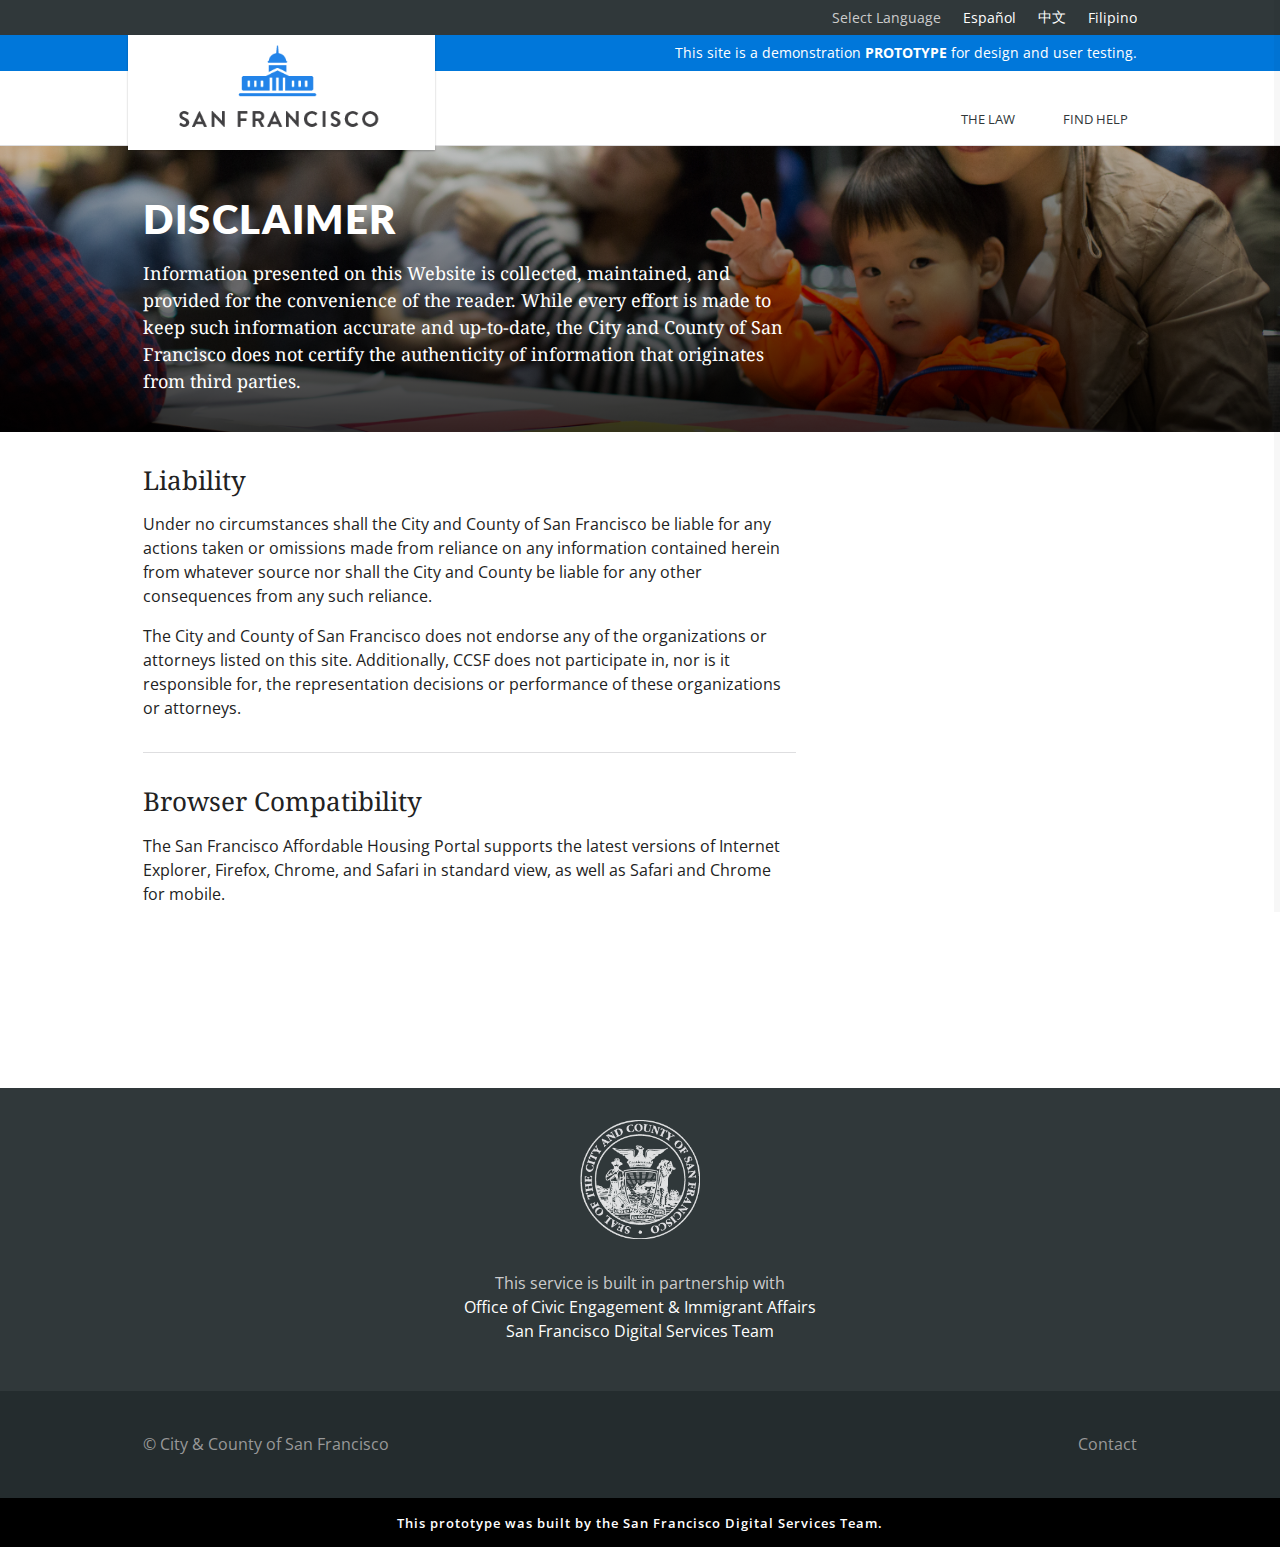
<file: disclaimer.html>
<!doctype html>
<!--[if IE 9 ]> <html class="ie9" lang="en"> <![endif]-->
<!--[if !(IE 9)]><!--> <html lang="en"> <!--<![endif]-->
<head>

  <meta charset="utf-8">
  <meta name="viewport" content="width=device-width, initial-scale=1">

  <!-- <title>Application</title> -->
  <title>[Prototype] Understand the Law | Get Immigration Help | City and County of San Francisco</title>

  <link rel="stylesheet" href="assets/css/font-awesome.min.css">

  <!-- toolkit styles -->
  <link rel="stylesheet" href="assets/toolkit.css">
  <link rel="stylesheet" href="assets/oceia.css">
  <!-- /toolkit styles -->
 
  <link rel="shortcut icon" href="https://businessportal.sfgov.org/sites/default/files/favicon_1.ico" type="image/vnd.microsoft.icon">

  <script src="https://ajax.googleapis.com/ajax/libs/jquery/2.2.4/jquery.min.js"></script>
  <script src="assets/oceia.js"></script>

</head>

<body>

  <!-- app icons -->
  <svg style="display: none;">
    <symbol id="i-info" viewBox="0 0 20 20">
      <title>info</title>
      <path d="M10 0.4c-5.303 0-9.601 4.298-9.601 9.6 0 5.303 4.298 9.601 9.601 9.601 5.301 0 9.6-4.298 9.6-9.601s-4.299-9.6-9.6-9.6zM10.896 3.866c0.936 0 1.211 0.543 1.211 1.164 0 0.775-0.62 1.492-1.679 1.492-0.886 0-1.308-0.445-1.282-1.182 0-0.621 0.519-1.474 1.75-1.474zM8.498 15.75c-0.64 0-1.107-0.389-0.66-2.094l0.733-3.025c0.127-0.484 0.148-0.678 0-0.678-0.191 0-1.022 0.334-1.512 0.664l-0.319-0.523c1.555-1.299 3.343-2.061 4.108-2.061 0.64 0 0.746 0.756 0.427 1.92l-0.84 3.18c-0.149 0.562-0.085 0.756 0.064 0.756 0.192 0 0.82-0.232 1.438-0.719l0.362 0.486c-1.513 1.512-3.162 2.094-3.801 2.094z"></path>
    </symbol>
  
    <symbol id="i-like" viewBox="0 0 20 20">
      <title>like</title>
      <path d="M9.917 19.333c-0.167 0-0.167-0.083-0.333-0.083-0.083 0-0.083-0.083-0.167-0.083 0-0.083-0.25-0.25-0.583-0.667l-0.417-0.5c-2-2.333-6.083-7.25-7.5-9.5-0.417-0.833-0.667-1.667-0.667-2.5 0.083-2.833 2.417-5.167 5.167-5.167 1.833 0 3.417 0.917 4.333 2.5l0.25 0.333 0.25-0.333c1-1.583 2.583-2.5 4.333-2.5 2.75 0 5.083 2.333 5.083 5.083 0 0.833-0.25 1.75-0.667 2.583-1.75 2.833-8.167 10.333-8.5 10.667-0.25 0.167-0.333 0.167-0.583 0.167zM5.417 1.917c-2.25 0-4 1.75-4 4 0 0.75 0.167 1.417 0.583 2 0.833 1.417 3.083 4.25 6.75 8.667 0.417 0.5 0.75 0.917 1 1.25l0.167 0.25 0.167-0.25c4.417-5.167 6.917-8.333 7.75-9.833 0.333-0.583 0.5-1.333 0.5-2 0-2.167-1.833-4-4-4s-4 1.833-4 4c0 0.25-0.333 0.583-0.583 0.583s-0.583-0.333-0.583-0.583c0.083-1.083-0.333-2.167-1.083-2.917-0.667-0.75-1.583-1.167-2.667-1.167z"></path>
    </symbol>
  
    <symbol id="i-like-fill" viewBox="0 0 20 20">
      <title>like fill</title>
      <path d="M9.917 19.333c-0.167 0-0.167-0.083-0.333-0.083-0.083 0-0.083-0.083-0.167-0.083 0-0.083-0.25-0.25-0.583-0.667l-0.417-0.5c-2-2.333-6.083-7.25-7.5-9.5-0.417-0.833-0.667-1.667-0.667-2.5 0.083-2.833 2.417-5.167 5.167-5.167 1.833 0 3.417 0.917 4.333 2.5l0.25 0.333 0.25-0.333c1-1.583 2.583-2.5 4.333-2.5 2.75 0 5.083 2.333 5.083 5.083 0 0.833-0.25 1.75-0.667 2.583-1.75 2.833-8.167 10.333-8.5 10.667-0.25 0.167-0.333 0.167-0.583 0.167z"></path>
    </symbol>
  
    <symbol id="i-arrow-down" viewBox="0 0 20 20">
      <title>arrow down</title>
      <path d="M1.167 4.667c-0.25-0.25-0.75-0.25-1 0 0 0 0 0 0 0v0c-0.25 0.25-0.25 0.75 0 1 0 0 0 0 0 0l8.75 8.75 1-1-8.75-8.75z"></path>
      <path d="M18.833 4.667l-9.833 9.833 1 1 9.833-9.833c0.25-0.25 0.25-0.75 0-1-0.333-0.25-0.75-0.25-1 0z"></path>
      <path d="M10 15.5v0 0z"></path>
    </symbol>
  
    <symbol id="i-map" viewBox="0 0 16 16">
      <title>map</title>
      <path d="M10.6,5.5c0-0.7-0.3-1.3-0.8-1.8C9.4,3.1,8.8,2.9,8,2.9c-0.7,0-1.3,0.3-1.8,0.8S5.4,4.7,5.4,5.5
      s0.3,1.3,0.8,1.8C6.7,7.8,7.3,8.1,8,8.1c0.7,0,1.3-0.3,1.8-0.8C10.4,6.8,10.6,6.2,10.6,5.5z M13.2,5.5c0,0.7-0.1,1.3-0.3,1.8 l-3.7,7.9c-0.1,0.2-0.3,0.4-0.5,0.5c-0.2,0.1-0.4,0.2-0.7,0.2c-0.2,0-0.5-0.1-0.7-0.2S7,15.4,6.9,15.2L3.2,7.3 C2.9,6.8,2.8,6.2,2.8,5.5c0-1.4,0.5-2.7,1.5-3.7S6.6,0.3,8,0.2c1.4,0,2.7,0.5,3.7,1.5S13.2,4,13.2,5.5z"></path>
    </symbol>
  
    <symbol id="i-check" viewBox="0 0 20 20">
      <title>check</title>
      <path d="M19.833 3.583c-0.25-0.25-0.667-0.25-0.917 0l-12.083 12.083-5.75-5.75c-0.083-0.083-0.167-0.083-0.25-0.167 0 0-0.083 0-0.083 0-0.083 0-0.083 0-0.167 0 0 0 0 0 0 0-0.167 0-0.333 0.083-0.417 0.167 0 0 0 0 0 0-0.083 0.083-0.167 0.25-0.167 0.417s0.083 0.333 0.167 0.417c0 0 0 0 0 0v0c0 0 0 0 0 0l6.167 6.167c0 0 0 0 0 0s0 0 0 0c0.25 0.25 0.667 0.25 0.917 0l12.5-12.5c0.333-0.167 0.333-0.583 0.083-0.833z"></path>
    </symbol>
  
    <symbol id="i-close" viewBox="0 0 20 20">
      <title>close</title>
      <path d="M1.167 0.25c0-0.083 0-0.083 0 0-0.25-0.25-0.75-0.25-1 0 0 0 0 0 0 0-0.25 0.25-0.25 0.75 0 1l8.833 8.75 1-1-8.833-8.75z"></path>
      <path d="M19.833 1.167c0.25-0.25 0.25-0.75 0-1 0 0 0 0 0 0v0c-0.25-0.25-0.75-0.25-1 0 0 0 0 0 0 0l-8.833 8.833 1 1 8.833-8.833z"></path>
      <path d="M19.833 18.833l-9.833-9.833-9.833 9.833c-0.25 0.25-0.25 0.75 0 1s0.75 0.25 1 0l8.833-8.833 8.75 8.75c0.25 0.25 0.75 0.25 1 0 0.333-0.25 0.333-0.667 0.083-0.917z"></path>
    </symbol>
  
    <symbol id="i-download" viewBox="0 0 20 20">
      <title>download</title>
      <path d="M4.18 15h11.641v1.68h-11.641v-1.68zM15.82 7.5l-5.82 5.82-5.82-5.82h3.32v-5h5v5h3.32z"></path>
    </symbol>
  
    <symbol id="i-forward" viewBox="0 0 32 32">
      <title>forward</title>
      <path d="M25.467 17.867v0c0 0 0 0 0 0-2.267 0-4.133 1.333-5.067 3.2v0l-8.267-3.733c0.133-0.533 0.267-1.067 0.133-1.733 0-0.267-0.133-0.533-0.133-0.8l8.267-3.867c1.067 1.733 3.067 2.933 5.333 2.933 3.333-0.133 6-2.933 5.867-6.267s-2.933-6-6.267-5.867c-3.333 0-5.867 2.8-5.867 6 0 0.133 0 0.133 0 0.267 0 0.4 0.133 0.667 0.133 1.067l-8 3.867c-1.2-2-3.2-3.2-5.467-3.067v0c0 0 0 0 0 0-3.333 0-5.867 2.8-5.867 6 0 0.133 0 0.133 0 0.267 0.133 3.333 2.933 6 6.267 5.867 2-0.133 3.733-1.2 4.8-2.667v0l8.4 3.867c0 0.267-0.133 0.533-0.133 0.8 0 0.133 0 0.133 0 0.267 0.133 3.333 2.933 6 6.267 5.867s6-2.933 5.867-6.267-2.933-6.133-6.267-6zM25.467 3.733c0 0 0 0 0 0v0c2.267-0.133 4.133 1.6 4.133 3.867 0.133 2.267-1.6 4.133-3.867 4.133-2.267 0.133-4.133-1.6-4.133-3.867 0 0 0-0.133 0-0.133-0.133-2.133 1.6-3.867 3.867-4zM6.4 19.867c-2.267 0.133-4.133-1.6-4.133-3.867 0 0 0-0.133 0-0.133 0-2.133 1.733-4 3.867-4v0c2.267-0.133 4.133 1.6 4.133 3.867 0.133 2.133-1.6 4-3.867 4.133zM25.733 27.867c-2.267 0.133-4.133-1.6-4.133-3.867 0 0 0-0.133 0-0.133 0-2.133 1.733-4 3.867-4 0 0 0 0 0 0v0c2.267-0.133 4.133 1.6 4.133 3.867 0.133 2.267-1.6 4.133-3.867 4.133z"></path>
    </symbol>
  
    <symbol id="i-globe" viewBox="0 0 20 20">
      <title>globe</title>
      <path d="M10 0.4c-5.295 0-9.601 4.307-9.601 9.6s4.306 9.6 9.601 9.6c5.293 0 9.6-4.307 9.6-9.6s-4.307-9.6-9.6-9.6zM18.188 10c0 1.873-0.636 3.6-1.696 4.98-0.3-0.234-0.619-0.867-0.319-1.523 0.303-0.66 0.382-2.188 0.312-2.783-0.066-0.594-0.375-2.025-1.214-2.039-0.838-0.012-1.413-0.289-1.911-1.283-1.033-2.068 1.939-2.465 0.906-3.609-0.289-0.322-1.783 1.322-2.002-0.869-0.014-0.157 0.135-0.392 0.336-0.636 3.244 1.090 5.588 4.157 5.588 7.762zM8.875 1.893c-0.196 0.382-0.713 0.537-1.027 0.824-0.684 0.619-0.978 0.533-1.346 1.127-0.371 0.594-1.567 1.449-1.567 1.879s0.604 0.936 0.906 0.838c0.302-0.1 1.099-0.094 1.567 0.070 0.469 0.166 3.914 0.332 2.816 3.244-0.348 0.926-1.873 0.77-2.279 2.303-0.061 0.225-0.272 1.186-0.285 1.5-0.025 0.486 0.344 2.318-0.125 2.318-0.471 0-1.738-1.639-1.738-1.936s-0.328-1.338-0.328-2.23c0-0.891-1.518-0.877-1.518-2.062 0-1.068 0.823-1.6 0.638-2.113-0.181-0.51-1.627-0.527-2.23-0.59 1.053-2.731 3.53-4.758 6.516-5.172zM7.424 17.77c0.492-0.26 0.542-0.596 0.988-0.613 0.51-0.023 0.925-0.199 1.5-0.326 0.51-0.111 1.423-0.629 2.226-0.695 0.678-0.055 2.015 0.035 2.375 0.689-1.295 0.861-2.848 1.363-4.514 1.363-0.899 0-1.765-0.149-2.575-0.418z"></path>
    </symbol>
  
    <symbol id="i-question" viewBox="0 0 20 20">
      <title>question</title>
      <path d="M10 0.4c-5.302 0-9.6 4.298-9.6 9.6s4.298 9.6 9.6 9.6c5.301 0 9.6-4.298 9.6-9.601 0-5.301-4.299-9.599-9.6-9.599zM9.849 15.599h-0.051c-0.782-0.023-1.334-0.6-1.311-1.371 0.022-0.758 0.587-1.309 1.343-1.309l0.046 0.002c0.804 0.023 1.35 0.594 1.327 1.387-0.023 0.76-0.578 1.291-1.354 1.291zM13.14 9.068c-0.184 0.26-0.588 0.586-1.098 0.983l-0.562 0.387c-0.308 0.24-0.494 0.467-0.563 0.688-0.056 0.174-0.082 0.221-0.087 0.576v0.090h-2.145l0.006-0.182c0.027-0.744 0.045-1.184 0.354-1.547 0.485-0.568 1.555-1.258 1.6-1.287 0.154-0.115 0.283-0.246 0.379-0.387 0.225-0.311 0.324-0.555 0.324-0.793 0-0.334-0.098-0.643-0.293-0.916-0.188-0.266-0.545-0.398-1.061-0.398-0.512 0-0.863 0.162-1.072 0.496-0.216 0.341-0.325 0.7-0.325 1.067v0.092h-2.211l0.004-0.096c0.057-1.353 0.541-2.328 1.435-2.897 0.563-0.361 1.264-0.544 2.081-0.544 1.068 0 1.972 0.26 2.682 0.772 0.721 0.519 1.086 1.297 1.086 2.311-0.001 0.567-0.18 1.1-0.534 1.585z"></path>
    </symbol>
  
    <symbol id="i-link" viewBox="0 0 20 20">
      <title>link</title>
      <path d="M7.859 14.691l-0.81 0.805c-0.701 0.695-1.843 0.695-2.545 0-0.336-0.334-0.521-0.779-0.521-1.252s0.186-0.916 0.521-1.252l2.98-2.955c0.617-0.613 1.779-1.515 2.626-0.675 0.389 0.386 1.016 0.384 1.403-0.005 0.385-0.389 0.383-1.017-0.006-1.402-1.438-1.428-3.566-1.164-5.419 0.675l-2.98 2.956c-0.715 0.709-1.108 1.654-1.108 2.658 0 1.006 0.394 1.949 1.108 2.658 0.736 0.73 1.702 1.096 2.669 1.096s1.934-0.365 2.669-1.096l0.811-0.805c0.389-0.385 0.391-1.012 0.005-1.4s-1.014-0.39-1.403-0.006zM16.891 3.207c-1.547-1.534-3.709-1.617-5.139-0.197l-1.009 1.002c-0.389 0.386-0.392 1.013-0.006 1.401 0.386 0.389 1.013 0.391 1.402 0.005l1.010-1.001c0.74-0.736 1.711-0.431 2.346 0.197 0.336 0.335 0.522 0.779 0.522 1.252s-0.186 0.917-0.522 1.251l-3.18 3.154c-1.454 1.441-2.136 0.766-2.427 0.477-0.389-0.386-1.016-0.383-1.401 0.005s-0.384 1.017 0.005 1.401c0.668 0.662 1.43 0.99 2.228 0.99 0.977 0 2.010-0.492 2.993-1.467l3.18-3.153c0.712-0.71 1.107-1.654 1.107-2.658s-0.395-1.949-1.109-2.659z"></path>
    </symbol>
  
    <symbol id="i-mail" viewBox="0 0 22 22">
      <title>mail</title>
      <path d="M20 19h-18c-1.104 0-2-0.896-2-2v-12c0-1.104 0.896-2 2-2h18c1.104 0 2 0.896 2 2v12c0 1.104-0.896 2-2 2zM19 17l-5.732-5.016-2.268 2.016-2.268-2.016-5.732 5.016h16zM2 16l5.625-5-5.625-5v10zM3 5l8 7 8-7h-16zM20 6l-5.625 5 5.625 5v-10z"></path>
    </symbol>
  
    <symbol id="i-menu" viewBox="0 0 20 20">
      <title>menu</title>
      <path d="M16.4 9h-12.8c-0.552 0-0.6 0.447-0.6 1s0.048 1 0.6 1h12.8c0.552 0 0.6-0.447 0.6-1s-0.048-1-0.6-1zM16.4 13h-12.8c-0.552 0-0.6 0.447-0.6 1s0.048 1 0.6 1h12.8c0.552 0 0.6-0.447 0.6-1s-0.048-1-0.6-1zM3.6 7h12.8c0.552 0 0.6-0.447 0.6-1s-0.048-1-0.6-1h-12.8c-0.552 0-0.6 0.447-0.6 1s0.048 1 0.6 1z"></path>
    </symbol>
  
    <symbol id="i-phone" viewBox="0 0 16 16">
      <title>phone</title>
      <path d="M11 10c-1 1-1 2-2 2s-2-1-3-2-2-2-2-3 1-1 2-2-2-4-3-4-3 3-3 3c0 2 2.055 6.055 4 8s6 4 8 4c0 0 3-2 3-3s-3-4-4-3z"></path>
    ></symbol>
  
    <symbol id="i-warning" viewBox="0 0 20 20">
      <title>warning</title>
      <path d="M19.511 17.98l-8.907-16.632c-0.124-0.215-0.354-0.348-0.604-0.348s-0.481 0.133-0.604 0.348l-8.906 16.632c-0.121 0.211-0.119 0.471 0.005 0.68 0.125 0.211 0.352 0.34 0.598 0.34h17.814c0.245 0 0.474-0.129 0.598-0.34 0.124-0.209 0.126-0.469 0.006-0.68zM11 17h-2v-2h2v2zM11 13.5h-2v-6.5h2v6.5z"></path>
    </symbol>
  
    <symbol id="i-search" viewBox="0 0 20 20">
      <title>search</title>
      <path d="M17.545 15.467l-3.779-3.779c0.57-0.935 0.898-2.035 0.898-3.21 0-3.417-2.961-6.377-6.378-6.377s-6.186 2.769-6.186 6.186c0 3.416 2.961 6.377 6.377 6.377 1.137 0 2.2-0.309 3.115-0.844l3.799 3.801c0.372 0.371 0.975 0.371 1.346 0l0.943-0.943c0.371-0.371 0.236-0.84-0.135-1.211zM4.004 8.287c0-2.366 1.917-4.283 4.282-4.283s4.474 2.107 4.474 4.474c0 2.365-1.918 4.283-4.283 4.283s-4.473-2.109-4.473-4.474z"></path>
    </symbol>
  
    <symbol id="i-plus" viewBox="0 0 20 20">
      <title>plus</title>
      <path d="M16 10c0 0.553-0.048 1-0.601 1h-4.399v4.399c0 0.552-0.447 0.601-1 0.601s-1-0.049-1-0.601v-4.399h-4.399c-0.552 0-0.601-0.447-0.601-1s0.049-1 0.601-1h4.399v-4.399c0-0.553 0.447-0.601 1-0.601s1 0.048 1 0.601v4.399h4.399c0.553 0 0.601 0.447 0.601 1z"></path>
    </symbol>
  
    <symbol id="i-right" viewBox="0 0 20 20">
      <title>right</title>
      <path d="M13.25 10l-7.141-7.42c-0.268-0.27-0.268-0.707 0-0.979 0.268-0.27 0.701-0.27 0.969 0l7.83 7.908c0.268 0.271 0.268 0.709 0 0.979l-7.83 7.908c-0.268 0.271-0.701 0.27-0.969 0s-0.268-0.707 0-0.979l7.141-7.417z"></path>
    </symbol>
  
    <symbol id="i-left" viewBox="0 0 20 20">
      <title>left</title>
      <path d="M13.891 17.418c0.268 0.272 0.268 0.709 0 0.979s-0.701 0.271-0.969 0l-7.83-7.908c-0.268-0.27-0.268-0.707 0-0.979l7.83-7.908c0.268-0.27 0.701-0.27 0.969 0s0.268 0.709 0 0.979l-7.141 7.419 7.141 7.418z"></path>
    </symbol>
  
    <symbol id="i-asterisk" viewBox="0 0 20 20">
      <title>asterisk</title>
     <path d="M17.1,11.7c0.3,0.2,0.6,0.5,0.7,0.9s0.1,0.7-0.1,1.1L17,14.9c-0.2,0.3-0.5,0.6-0.9,0.7
    c-0.4,0.1-0.7,0.1-1.1-0.1l-3-1.7v3.4c0,0.4-0.1,0.7-0.4,1c-0.3,0.3-0.6,0.4-1,0.4H9.2c-0.4,0-0.7-0.1-1-0.4c-0.3-0.3-0.4-0.6-0.4-1
    v-3.4l-3,1.7c-0.3,0.2-0.7,0.2-1.1,0.1c-0.4-0.1-0.7-0.3-0.9-0.7l-0.7-1.2C1.9,13.3,1.9,13,2,12.6c0.1-0.4,0.3-0.7,0.7-0.9l3-1.7
    l-3-1.7C2.3,8.1,2.1,7.8,2,7.4C1.9,7,1.9,6.7,2.1,6.3l0.7-1.2C3,4.8,3.3,4.5,3.7,4.4s0.7-0.1,1.1,0.1l3,1.7V2.9c0-0.4,0.1-0.7,0.4-1
    c0.3-0.3,0.6-0.4,1-0.4h1.4c0.4,0,0.7,0.1,1,0.4c0.3,0.3,0.4,0.6,0.4,1v3.4l3-1.7c0.3-0.2,0.7-0.2,1.1-0.1c0.4,0.1,0.7,0.3,0.9,0.7
    l0.7,1.2c0.2,0.3,0.2,0.7,0.1,1.1c-0.1,0.4-0.3,0.7-0.7,0.9l-3,1.7L17.1,11.7z"></path>
    </symbol>
  
    <symbol id="i-edit" viewBox="0 0 20 20">
      <title>edit</title>
      <path class="st0" d="M10.7,14.4l1.1-1.1l-1.5-1.5l-1.1,1.1v0.6h0.9v0.9H10.7z M15,7.3c-0.1-0.1-0.2-0.1-0.3,0l-3.5,3.5
    c-0.1,0.1-0.1,0.2,0,0.3s0.2,0.1,0.3,0L15,7.6C15.1,7.6,15.1,7.4,15,7.3z M15.7,13.2v1.9c0,0.8-0.3,1.5-0.8,2
    c-0.6,0.6-1.2,0.8-2,0.8H4.6c-0.8,0-1.5-0.3-2-0.8c-0.6-0.6-0.8-1.2-0.8-2V6.8c0-0.8,0.3-1.5,0.8-2S3.9,4,4.6,4h8.3
    c0.4,0,0.8,0.1,1.1,0.3c0.1,0,0.2,0.1,0.2,0.2s0,0.2-0.1,0.3l-0.5,0.5c-0.1,0.1-0.2,0.1-0.3,0.1c-0.2,0-0.3-0.1-0.5-0.1H4.6
    c-0.5,0-0.8,0.2-1.1,0.5C3.2,6,3.1,6.5,3.1,6.8v8.3c0,0.5,0.2,0.8,0.5,1.1c0.3,0.3,0.7,0.5,1.1,0.5H13c0.5,0,0.8-0.2,1.1-0.5
    c0.3-0.3,0.5-0.7,0.5-1.1v-1.2c0-0.1,0-0.2,0.1-0.2l0.7-0.7c0.1-0.1,0.2-0.1,0.4-0.1S15.7,13.1,15.7,13.2L15.7,13.2z M14.8,5.9
    l2.8,2.8l-6.7,6.7H8.1v-2.8L14.8,5.9z M19.2,7.2l-0.9,0.9l-2.8-2.8l0.9-0.9c0.2-0.2,0.4-0.3,0.7-0.3s0.5,0.1,0.7,0.3l1.5,1.5
    c0.2,0.2,0.3,0.4,0.3,0.7C19.5,6.8,19.4,7,19.2,7.2z"></path>
    </symbol>
  
    <symbol id="i-lock" viewBox="0 0 20 20">
      <title>lock</title>
      <path d="M7.1,8.6h5.7V6.4c0-0.8-0.3-1.5-0.8-2c-0.6-0.6-1.2-0.8-2-0.8c-0.8,0-1.5,0.3-2,0.8s-0.8,1.2-0.8,2V8.6z
     M16.4,9.6v6.4c0,0.3-0.1,0.6-0.3,0.8s-0.5,0.3-0.8,0.3H4.6c-0.3,0-0.6-0.1-0.8-0.3c-0.2-0.2-0.3-0.5-0.3-0.8V9.6
    c0-0.3,0.1-0.6,0.3-0.8s0.5-0.3,0.8-0.3h0.4V6.4c0-1.4,0.5-2.5,1.5-3.5s2.2-1.5,3.5-1.5s2.5,0.5,3.5,1.5s1.5,2.2,1.5,3.5v2.1h0.4
    c0.3,0,0.6,0.1,0.8,0.3C16.3,9.1,16.4,9.3,16.4,9.6z"/>
    </symbol>
  
    <symbol id="i-ticket" viewBox="0 0 20 20">
    <title>ticket</title>
    <path d="M11.429 5.045l3.527 3.527-6.384 6.384-3.527-3.527zM9.074 15.971l6.897-6.897q0.212-0.212 0.212-0.502t-0.212-0.502l-4.040-4.040q-0.201-0.201-0.502-0.201t-0.502 0.201l-6.897 6.897q-0.212 0.212-0.212 0.502t0.212 0.502l4.040 4.040q0.201 0.201 0.502 0.201t0.502-0.201zM18.996 8.862l-10.123 10.134q-0.413 0.413-1.010 0.413t-1.010-0.413l-1.406-1.406q0.625-0.625 0.625-1.518t-0.625-1.518-1.518-0.625-1.518 0.625l-1.395-1.406q-0.413-0.413-0.413-1.010t0.413-1.010l10.123-10.112q0.413-0.413 1.010-0.413t1.010 0.413l1.395 1.395q-0.625 0.625-0.625 1.518t0.625 1.518 1.518 0.625 1.518-0.625l1.406 1.395q0.413 0.413 0.413 1.010t-0.413 1.010z"></path>
    </symbol>
  
    <symbol id="i-list" viewBox="0 0 20 20">
    <title>list</title>
    <path fill="#444" d="M4.252 18.080q0 0.893-0.608 1.406t-1.512 0.513q-1.183 0-1.92-0.737l0.636-0.982q0.547 0.502 1.183 0.502 0.324 0 0.564-0.162t0.24-0.474q0-0.714-1.172-0.625l-0.29-0.625q0.089-0.112 0.363-0.485t0.474-0.603 0.413-0.43v-0.011q-0.179 0-0.541 0.011t-0.541 0.011v0.592h-1.183v-1.696h3.717v0.982l-1.060 1.283q0.569 0.134 0.904 0.547t0.335 0.982zM4.275 11.083v1.775h-4.040q-0.067-0.402-0.067-0.603 0-0.569 0.262-1.038t0.631-0.759 0.737-0.53 0.631-0.485 0.262-0.502q0-0.279-0.162-0.43t-0.441-0.151q-0.513 0-0.904 0.647l-0.949-0.658q0.268-0.569 0.798-0.887t1.177-0.318q0.815 0 1.373 0.463t0.558 1.256q0 0.558-0.379 1.021t-0.837 0.72-0.843 0.564-0.396 0.586h1.417v-0.67h1.172zM20 14.643v2.143q0 0.145-0.106 0.251t-0.251 0.106h-13.571q-0.145 0-0.251-0.106t-0.106-0.251v-2.143q0-0.156 0.1-0.257t0.257-0.1h13.571q0.145 0 0.251 0.106t0.106 0.251zM4.286 4.609v1.105h-3.739v-1.105h1.194q0-0.458 0.006-1.362t0.006-1.35v-0.134h-0.022q-0.089 0.19-0.558 0.603l-0.792-0.848 1.518-1.417h1.183v4.509h1.205zM20 8.929v2.143q0 0.145-0.106 0.251t-0.251 0.106h-13.571q-0.145 0-0.251-0.106t-0.106-0.251v-2.143q0-0.156 0.1-0.257t0.257-0.1h13.571q0.145 0 0.251 0.106t0.106 0.251zM20 3.214v2.143q0 0.145-0.106 0.251t-0.251 0.106h-13.571q-0.145 0-0.251-0.106t-0.106-0.251v-2.143q0-0.145 0.106-0.251t0.251-0.106h13.571q0.145 0 0.251 0.106t0.106 0.251z"></path>
    </symbol>
  
    <symbol id="i-close-round" viewBox="0 0 20 20">
    <title>close</title>
    <path fill="#444" d="M10 0c-5.522 0-10 4.478-10 10s4.478 10 10 10 10-4.478 10-10-4.478-10-10-10zM14.946 13.179l-1.768 1.768-3.179-3.179-3.179 3.179-1.768-1.767 3.179-3.179-3.179-3.179 1.768-1.767 3.179 3.179 3.179-3.179 1.768 1.767-3.179 3.179 3.179 3.179z"></path>
    </symbol>
  
    <symbol id="i-light-bulb" viewBox="0 0 20 20">
    <title>light buld</title>
    <path d="M7.186 19.172c0.789 0.51 1.701 0.855 2.814 0.828 1.111 0.027 2.025-0.318 2.814-0.828l-0.017-2.172h-5.594l-0.017 2.172zM12.697 16c0-4.357 4.63-5.848 4.283-10.188-0.218-2.738-2.073-5.81-6.98-5.81s-6.762 3.072-6.981 5.811c-0.347 4.339 4.284 5.83 4.284 10.187h5.394zM5 6c0.207-2.598 2.113-4 5-4s4.654 1.371 4.861 3.969c0.113 1.424-0.705 2.373-1.809 3.926-0.814 1.146-1.603 2.343-2.052 4.105h-2c-0.449-1.762-1.238-2.959-2.053-4.106-1.103-1.552-2.061-2.47-1.947-3.894z"></path>
    </symbol>
  
    <symbol id="i-clock" viewBox="0 0 20 20">
    <title>clock</title>
    <path d="M14.536 9.996h-4.532v-7.041c0-0.23-0.187-0.417-0.417-0.417s-0.417 0.187-0.417 0.417v7.457c0 0.23 0.187 0.417 0.417 0.417h4.948c0.23 0 0.417-0.187 0.417-0.417s-0.186-0.417-0.417-0.417z"></path>
    <path d="M10 0.208c-5.4 0-9.793 4.393-9.793 9.793s4.393 9.793 9.793 9.793c5.4 0 9.793-4.392 9.793-9.792s-4.393-9.794-9.793-9.794zM10 18.961c-4.941 0-8.96-4.019-8.96-8.959s4.019-8.961 8.96-8.961 8.96 4.019 8.96 8.96c0 4.94-4.019 8.96-8.96 8.96z"></path>
    </symbol>
  
    <symbol id="i-eye" viewBox="0 0 20 20">
    <title>eye</title>
    <path d="M18.571 10.714q-1.696-2.634-4.252-3.94 0.681 1.161 0.681 2.511 0 2.065-1.468 3.532t-3.532 1.468-3.532-1.468-1.468-3.532q0-1.35 0.681-2.511-2.556 1.306-4.252 3.94 1.484 2.288 3.722 3.644t4.849 1.356 4.849-1.356 3.722-3.644zM10.536 6.429q0-0.223-0.156-0.379t-0.379-0.156q-1.395 0-2.394 0.999t-0.999 2.394q0 0.223 0.156 0.379t0.379 0.156 0.379-0.156 0.156-0.379q0-0.96 0.681-1.641t1.641-0.681q0.223 0 0.379-0.156t0.156-0.379zM20 10.714q0 0.379-0.223 0.77-1.563 2.567-4.202 4.113t-5.575 1.546-5.575-1.551-4.202-4.107q-0.223-0.391-0.223-0.77t0.223-0.77q1.563-2.556 4.202-4.107t5.575-1.551 5.575 1.551 4.202 4.107q0.223 0.391 0.223 0.77z"></path>
    </symbol>
  
    <symbol id="i-file" viewBox="0 0 20 20">
    <title>file</title>
    <path d="M17.4,5.7c0.1,0.1,0.2,0.2,0.3,0.4h-4.8V1.3c0.2,0.1,0.3,0.2,0.4,0.3L17.4,5.7z M12.5,7.4h5.6v10.8
    c0,0.3-0.1,0.5-0.3,0.7c-0.2,0.2-0.4,0.3-0.7,0.3H3.3c-0.3,0-0.5-0.1-0.7-0.3c-0.2-0.2-0.3-0.4-0.3-0.7V1.8c0-0.3,0.1-0.5,0.3-0.7
    s0.4-0.3,0.7-0.3h8.2v5.6c0,0.3,0.1,0.5,0.3,0.7C12,7.3,12.2,7.4,12.5,7.4z M14.1,14.9v-0.7c0-0.1,0-0.2-0.1-0.2s-0.1-0.1-0.2-0.1
    H6.6c-0.1,0-0.2,0-0.2,0.1c-0.1,0.1-0.1,0.1-0.1,0.2v0.7c0,0.1,0,0.2,0.1,0.2c0.1,0.1,0.1,0.1,0.2,0.1h7.2c0.1,0,0.2,0,0.2-0.1
    S14.1,15,14.1,14.9z M14.1,12.3v-0.7c0-0.1,0-0.2-0.1-0.2s-0.1-0.1-0.2-0.1H6.6c-0.1,0-0.2,0-0.2,0.1c-0.1,0.1-0.1,0.1-0.1,0.2v0.7
    c0,0.1,0,0.2,0.1,0.2c0.1,0.1,0.1,0.1,0.2,0.1h7.2c0.1,0,0.2,0,0.2-0.1S14.1,12.4,14.1,12.3z M14.1,9.7V9c0-0.1,0-0.2-0.1-0.2
    s-0.1-0.1-0.2-0.1H6.6c-0.1,0-0.2,0-0.2,0.1C6.3,8.8,6.3,8.9,6.3,9v0.7c0,0.1,0,0.2,0.1,0.2C6.4,10,6.5,10,6.6,10h7.2
    c0.1,0,0.2,0,0.2-0.1C14.1,9.8,14.1,9.8,14.1,9.7z"/>
    </symbol>
  
    <symbol id="i-bed" viewBox="0 0 20 20">
    <title>bed</title>
    <path d="M2.857 11.429h19.286q0.29 0 0.502 0.212t0.212 0.502v5h-2.857v-2.857h-17.143v2.857h-2.857v-13.571q0-0.29 0.212-0.502t0.502-0.212h1.429q0.29 0 0.502 0.212t0.212 0.502v7.857zM9.286 7.857q0-1.183-0.837-2.020t-2.020-0.837-2.020 0.837-0.837 2.020 0.837 2.020 2.020 0.837 2.020-0.837 0.837-2.020zM22.857 10.714v-0.714q0-1.775-1.256-3.030t-3.030-1.256h-7.857q-0.29 0-0.502 0.212t-0.212 0.502v4.286h12.857z"></path>
    </symbol>
  
    <symbol id="i-calendar" viewBox="0 0 20 20">
    <title>calendar</title>
    <path d="M1.429 18.571h3.214v-3.214h-3.214v3.214zM5.357 18.571h3.571v-3.214h-3.571v3.214zM1.429 14.643h3.214v-3.571h-3.214v3.571zM5.357 14.643h3.571v-3.571h-3.571v3.571zM1.429 10.357h3.214v-3.214h-3.214v3.214zM9.643 18.571h3.571v-3.214h-3.571v3.214zM5.357 10.357h3.571v-3.214h-3.571v3.214zM13.929 18.571h3.214v-3.214h-3.214v3.214zM9.643 14.643h3.571v-3.571h-3.571v3.571zM5.714 5v-3.214q0-0.145-0.106-0.251t-0.251-0.106h-0.714q-0.145 0-0.251 0.106t-0.106 0.251v3.214q0 0.145 0.106 0.251t0.251 0.106h0.714q0.145 0 0.251-0.106t0.106-0.251zM13.929 14.643h3.214v-3.571h-3.214v3.571zM9.643 10.357h3.571v-3.214h-3.571v3.214zM13.929 10.357h3.214v-3.214h-3.214v3.214zM14.286 5v-3.214q0-0.145-0.106-0.251t-0.251-0.106h-0.714q-0.145 0-0.251 0.106t-0.106 0.251v3.214q0 0.145 0.106 0.251t0.251 0.106h0.714q0.145 0 0.251-0.106t0.106-0.251zM18.571 4.286v14.286q0 0.58-0.424 1.004t-1.004 0.424h-15.714q-0.58 0-1.004-0.424t-0.424-1.004v-14.286q0-0.58 0.424-1.004t1.004-0.424h1.429v-1.071q0-0.737 0.525-1.261t1.261-0.525h0.714q0.737 0 1.261 0.525t0.525 1.261v1.071h4.286v-1.071q0-0.737 0.525-1.261t1.261-0.525h0.714q0.737 0 1.261 0.525t0.525 1.261v1.071h1.429q0.58 0 1.004 0.424t0.424 1.004z"></path>
    </symbol>
  
    <symbol id="i-building" viewBox="0 0 20 20">
    <title>building</title>
    <path d="M5.425 15.033c0.108 0 0.217-0.050 0.3-0.133 0.075-0.075 0.117-0.175 0.117-0.292 0-0.1-0.042-0.208-0.117-0.293-0.158-0.157-0.442-0.15-0.592 0-0.075 0.076-0.125 0.184-0.125 0.293 0 0.117 0.050 0.217 0.125 0.299 0.075 0.076 0.183 0.126 0.292 0.126z"></path>
    <path d="M11.262 14.196h0.865c0.23 0 0.417-0.187 0.417-0.417s-0.187-0.417-0.417-0.417h-0.865c-0.23 0-0.417 0.187-0.417 0.417s0.186 0.417 0.417 0.417z"></path>
    <path d="M11.262 11.696h0.865c0.23 0 0.417-0.187 0.417-0.417s-0.187-0.417-0.417-0.417h-0.865c-0.23 0-0.417 0.187-0.417 0.417s0.186 0.417 0.417 0.417z"></path>
    <path d="M14.596 14.196h0.833c0.23 0 0.417-0.187 0.417-0.417s-0.187-0.417-0.417-0.417h-0.833c-0.23 0-0.417 0.187-0.417 0.417s0.186 0.417 0.417 0.417z"></path>
    <path d="M14.596 16.697h0.833c0.23 0 0.417-0.187 0.417-0.417s-0.187-0.417-0.417-0.417h-0.833c-0.23 0-0.417 0.187-0.417 0.417s0.186 0.417 0.417 0.417z"></path>
    <path d="M14.596 11.696h0.833c0.23 0 0.417-0.187 0.417-0.417s-0.187-0.417-0.417-0.417h-0.833c-0.23 0-0.417 0.187-0.417 0.417s0.186 0.417 0.417 0.417z"></path>
    <path d="M19.694 9.629l-12.187-4.533c-0.214-0.080-0.455 0.029-0.536 0.245s0.030 0.456 0.246 0.536l1.128 0.42v4.24l-6.354 1.643c0 0 0 0-0.001 0l-1.636 0.422c-0.223 0.057-0.357 0.285-0.299 0.508 0.048 0.188 0.217 0.313 0.402 0.313 0.035 0 0.069-0.004 0.104-0.013l1.115-0.288v6.492c0 0.23 0.187 0.417 0.417 0.417h15.833c0.23 0 0.417-0.187 0.417-0.417v-9.596l1.058 0.393c0.048 0.017 0.098 0.026 0.146 0.026 0.169 0 0.328-0.104 0.391-0.272 0.080-0.215-0.028-0.455-0.244-0.535zM2.512 12.906l5.833-1.509v7.799h-0.833v-2.917c0-0.23-0.187-0.417-0.417-0.417h-3.333c-0.23 0-0.417 0.187-0.417 0.417v2.917h-0.833v-6.29zM4.178 19.197v-2.5h2.5v2.5h-2.5zM11.679 19.197v-2.5h0.833v2.5h-0.833zM17.512 19.197h-4.167v-2.917c0-0.23-0.187-0.417-0.417-0.417h-1.667c-0.23 0-0.417 0.187-0.417 0.417v2.917h-1.667v-12.59l8.333 3.101v9.489z"></path>
  </symbol>
    
    <symbol id="i-result" viewBox="0 0 20 20">
    <title>result</title>
    <path d="M14.221 14.175h-8.367c-0.23 0-0.417 0.187-0.417 0.417s0.187 0.417 0.417 0.417h8.368c0.23 0 0.417-0.187 0.417-0.417s-0.187-0.417-0.417-0.417z"></path>
    <path d="M14.221 11.675h-8.367c-0.23 0-0.417 0.187-0.417 0.417s0.187 0.417 0.417 0.417h8.368c0.23 0 0.417-0.187 0.417-0.417s-0.187-0.417-0.417-0.417z"></path>
    <path d="M14.221 9.175h-8.367c-0.23 0-0.417 0.187-0.417 0.417s0.187 0.417 0.417 0.417h8.368c0.23 0 0.417-0.187 0.417-0.417s-0.187-0.417-0.417-0.417z"></path>
    <path d="M5.853 7.508h4.649c0.23 0 0.417-0.187 0.417-0.417s-0.187-0.417-0.417-0.417h-4.649c-0.23 0-0.417 0.187-0.417 0.417s0.187 0.417 0.417 0.417z"></path>
    <path d="M17.204 3.048l-2.76-2.724c-0.135-0.133-0.321-0.316-0.67-0.316h-10.178c-0.592 0-1.073 0.488-1.073 1.088v16.259c0 0.128 0.061 0.242 0.154 0.319l1.964 2.1c0.079 0.084 0.189 0.132 0.304 0.132s0.226-0.048 0.304-0.132l2.191-2.342 2.268 2.422c0.157 0.168 0.451 0.168 0.608 0l2.268-2.422 2.268 2.422c0.079 0.084 0.188 0.131 0.302 0.132 0.001 0 0.001 0 0.002 0 0.114 0 0.223-0.047 0.302-0.129l1.948-2.044c0.073-0.077 0.115-0.181 0.115-0.287v-13.768c0.001-0.351-0.171-0.564-0.318-0.711zM16.314 3.342h-2.124v-2.097l2.124 2.097zM15.162 18.963l-2.271-2.425c-0.079-0.084-0.189-0.132-0.304-0.132s-0.226 0.048-0.304 0.132l-2.268 2.422-2.268-2.422c-0.157-0.168-0.451-0.168-0.608 0l-2.191 2.342-1.59-1.699v-16.085c0-0.138 0.109-0.255 0.239-0.255l9.76-0.006v2.923c0 0.23 0.187 0.417 0.417 0.417h2.917v13.184l-1.528 1.604z"></path>
    </symbol>
  
    <symbol id="i-settings" viewBox="0 0 20 20">
      <title>settings</title>
      <path fill="#c7cbc7" d="M18.797 8.807c-1.786-0.343-2.605-2.43-1.529-3.896l0.755-1.030-1.632-1.632-1.015 0.687c-1.505 1.020-3.56 0.123-3.836-1.673l-0.194-1.263h-2.308l-0.299 1.554c-0.336 1.746-2.348 2.58-3.821 1.582l-1.31-0.887-1.632 1.632 0.755 1.030c1.075 1.466 0.257 3.553-1.529 3.896l-1.203 0.231v2.308l1.263 0.194c1.797 0.277 2.693 2.331 1.673 3.837l-0.687 1.014 1.632 1.632 1.030-0.755c1.467-1.075 3.553-0.257 3.896 1.529l0.232 1.203h2.308l0.137-0.888c0.283-1.837 2.413-2.719 3.912-1.62l0.725 0.532 1.632-1.632-0.687-1.014c-1.020-1.505-0.123-3.56 1.673-3.837l1.263-0.194v-2.308l-1.203-0.231zM10.192 11.923c-0.956 0-1.731-0.775-1.731-1.731s0.775-1.731 1.731-1.731 1.731 0.775 1.731 1.731c0 0.956-0.775 1.731-1.731 1.731v0 0z"></path>
      <path fill="#556080" d="M10.192 6.538c-2.018 0-3.654 1.636-3.654 3.654s1.636 3.654 3.654 3.654 3.654-1.636 3.654-3.654c0-2.018-1.636-3.654-3.654-3.654v0 0zM10.192 11.923c-0.956 0-1.731-0.775-1.731-1.731s0.775-1.731 1.731-1.731 1.731 0.775 1.731 1.731c0 0.956-0.775 1.731-1.731 1.731v0 0z"></path>
    </symbol>
  
    <symbol id="i-eligibility" viewBox="0 0 15 20">
      <title>eligibility</title>
      <path fill="#edebda" class="path1" d="M13.514 4.216l-4.216-4.216h-9.297v17.405h13.514v-13.189z"></path>
      <path fill="#cec9ae" class="path2" d="M3.027 6.919h7.514c0.162 0 0.324-0.108 0.324-0.324s-0.108-0.324-0.324-0.324h-7.514c-0.162 0-0.324 0.108-0.324 0.324s0.108 0.324 0.324 0.324z"></path>
      <path fill="#cec9ae" class="path3" d="M3.027 4.486h3.027c0.162 0 0.324-0.108 0.324-0.324 0-0.162-0.108-0.324-0.324-0.324h-3.027c-0.216 0.054-0.324 0.216-0.324 0.378s0.108 0.27 0.324 0.27z"></path>
      <path fill="#cec9ae" class="path4" d="M10.486 8.703h-7.459c-0.162 0-0.324 0.108-0.324 0.324 0 0.162 0.108 0.324 0.324 0.324h7.514c0.162 0 0.324-0.108 0.324-0.324-0.054-0.162-0.162-0.324-0.378-0.324z"></path>
      <path fill="#cec9ae" class="path5" d="M10.486 11.135h-7.459c-0.162 0-0.324 0.108-0.324 0.324s0.108 0.324 0.324 0.324h7.514c0.162 0 0.324-0.108 0.324-0.324s-0.162-0.324-0.378-0.324z"></path>
      <path fill="#cec9ae" class="path6" d="M10.486 13.514h-7.459c-0.216 0-0.324 0.108-0.324 0.324s0.108 0.324 0.324 0.324h7.514c0.162 0 0.324-0.108 0.324-0.324s-0.162-0.324-0.378-0.324z"></path>
      <path fill="#cec9ae" class="path7" d="M9.297 0v4.216h4.216l-4.216-4.216z"></path>
      <path fill="#c7cbc7" class="path8" d="M14.108 15.459c-0.703-0.162-1.081-0.973-0.595-1.568l0.324-0.432-0.649-0.649-0.432 0.27c-0.649 0.432-1.459 0.054-1.568-0.703l-0.108-0.486h-0.919l-0.108 0.649c-0.162 0.703-0.973 1.027-1.568 0.649l-0.541-0.378-0.649 0.649 0.27 0.432c0.432 0.595 0.108 1.459-0.595 1.568l-0.486 0.108v0.919l0.486 0.054c0.703 0.108 1.081 0.919 0.703 1.568l-0.27 0.432 0.649 0.649 0.432-0.27c0.595-0.432 1.459-0.108 1.568 0.595l0.108 0.486h0.919l0.054-0.378c0.108-0.757 0.973-1.081 1.568-0.649l0.27 0.216 0.649-0.649-0.27-0.432c-0.432-0.595-0.054-1.459 0.703-1.568l0.541-0.054v-0.919l-0.486-0.108zM10.595 16.703c-0.378 0-0.703-0.324-0.703-0.703s0.324-0.703 0.703-0.703 0.703 0.324 0.703 0.703c0 0.432-0.27 0.703-0.703 0.703v0 0z"></path>
      <path fill="#556080" class="path9" d="M10.595 14.541c-0.811 0-1.459 0.649-1.459 1.459s0.649 1.459 1.459 1.459 1.459-0.649 1.459-1.459c0.054-0.811-0.595-1.459-1.459-1.459v0 0zM10.595 16.703c-0.378 0-0.703-0.324-0.703-0.703s0.324-0.703 0.703-0.703 0.703 0.324 0.703 0.703c0 0.432-0.27 0.703-0.703 0.703v0 0z"></path>
    </symbol>
    
    <symbol id="i-favorite" viewBox="0 0 22 20">
      <title>favorite</title>
      <path fill="#d75a4a" class="path1" d="M10.768 3.677c0.875-2.057 2.872-3.495 5.196-3.495 3.13 0 5.384 2.658 5.668 5.825 0 0 0.153 0.787-0.184 2.202-0.458 1.928-1.536 3.64-2.989 4.947l-7.691 6.81-7.561-6.811c-1.453-1.307-2.531-3.019-2.989-4.947-0.337-1.415-0.184-2.202-0.184-2.202 0.283-3.167 2.538-5.825 5.668-5.825 2.324 0 4.192 1.438 5.066 3.495z"></path>
    </symbol>
  
    <symbol id="i-love" viewBox="0 0 22 20">
      <title>love</title>
      <path fill="#d75a4a" class="path1" d="M10.768 3.677c0.875-2.057 2.872-3.495 5.196-3.495 3.13 0 5.384 2.658 5.668 5.825 0 0 0.153 0.787-0.184 2.202-0.458 1.928-1.536 3.64-2.989 4.947l-7.691 6.81-7.561-6.811c-1.453-1.307-2.531-3.019-2.989-4.947-0.337-1.415-0.184-2.202-0.184-2.202 0.283-3.167 2.538-5.825 5.668-5.825 2.324 0 4.192 1.438 5.066 3.495z"></path>
    </symbol>
  
    <symbol id="i-assistance" viewBox="0 0 21 20">
      <title>assistance</title>
      <path class="path1" fill="#ecba16" d="M0 11.071c0 1.629 0.544 3.144 1.477 4.408-0.123 1.461-0.475 3.518-1.477 4.52 0 0 3.061-0.43 5.135-1.682 1.152 0.485 2.437 0.758 3.794 0.758 4.931 0 8.929-3.584 8.929-8.005s-3.998-8.005-8.929-8.005c-4.931 0-8.929 3.584-8.929 8.005z"></path>
      <path class="path2" fill="#dd691d" d="M20.714 8.005c0-4.421-3.998-8.005-8.929-8.005-3.561 0-6.634 1.869-8.067 4.573 1.467-0.947 3.265-1.506 5.21-1.506 4.931 0 8.929 3.584 8.929 8.005 0 1.691-0.586 3.259-1.585 4.551 2 0.966 4.442 1.311 4.442 1.311-1.002-1.002-1.354-3.060-1.477-4.52 0.932-1.264 1.477-2.779 1.477-4.408z"></path>
    </symbol>
  
    <symbol id="i-browse" viewBox="0 0 20 20">
      <title>browse</title>
      <path fill="#556080" class="path1" d="M14.425 7.207c0 3.981-3.227 7.207-7.207 7.207s-7.207-3.227-7.207-7.207 3.227-7.207 7.207-7.207c3.981 0 7.207 3.227 7.207 7.207z"></path>
      <path fill="#8697cb" class="path2" d="M19.397 17.076l-3.778-3.778-0.51 0.51-2.228-2.152c-0.298 0.379-0.631 0.728-0.998 1.040l2.207 2.131-0.51 0.51 3.779 3.779c0.563 0.563 1.475 0.563 2.038 0s0.563-1.476 0-2.039z"></path>
      <path fill="#b0d3f0" class="path3" d="M12.983 7.207c0 3.185-2.581 5.766-5.766 5.766s-5.766-2.581-5.766-5.766 2.582-5.766 5.766-5.766c3.185 0 5.766 2.581 5.766 5.766z"></path>
    </symbol>
  
    <symbol id="i-profile" viewBox="0 0 20 20">
      <title>profile</title>
      <path class="path1" fill="#e7eced" d="M7.019 15.698l-2.981 1.623c-0.189 0.113-0.34 0.226-0.491 0.34 1.736 1.472 4 2.34 6.453 2.34s4.679-0.868 6.415-2.302c-0.151-0.151-0.34-0.264-0.528-0.34l-3.208-1.585c-0.415-0.189-0.679-0.642-0.679-1.094v-1.245c0.075-0.113 0.189-0.226 0.302-0.377 0.453-0.604 0.755-1.283 0.981-2 0.415-0.113 0.717-0.491 0.717-0.943v-1.321c0-0.302-0.113-0.566-0.34-0.755v-2c0 0 0.415-3.019-3.698-3.019s-3.698 3.019-3.698 3.019v1.925c-0.189 0.189-0.34 0.453-0.34 0.755v1.321c0 0.34 0.189 0.679 0.453 0.83 0.34 1.472 1.208 2.491 1.208 2.491v1.208c0.075 0.491-0.189 0.906-0.566 1.132z"></path>
      <path class="path2" fill="#556080" d="M10.189 0c-5.547-0.075-10.075 4.302-10.189 9.811-0.038 3.132 1.358 5.962 3.547 7.811 0.151-0.113 0.302-0.226 0.491-0.34l2.981-1.623c0.377-0.226 0.642-0.642 0.642-1.057v-1.208c0 0-0.868-1.057-1.208-2.491-0.264-0.189-0.453-0.491-0.453-0.83v-1.321c0-0.302 0.113-0.566 0.34-0.755v-1.962c0 0-0.415-3.019 3.698-3.019s3.698 3.019 3.698 3.019v1.925c0.189 0.189 0.34 0.453 0.34 0.755v1.321c0 0.453-0.302 0.83-0.717 0.943-0.226 0.717-0.566 1.396-0.981 2-0.113 0.151-0.226 0.302-0.302 0.377v1.245c0 0.453 0.264 0.868 0.679 1.094l3.208 1.585c0.189 0.113 0.377 0.226 0.528 0.34 2.075-1.736 3.472-4.415 3.509-7.434 0.075-5.547-4.302-10.075-9.811-10.189z"></path>
    </symbol>
  
    <symbol id="i-application" viewBox="0 0 15 20">
      <title>application</title>
      <path class="path1" fill="#edebda" d="M15.319 4.766l-4.766-4.766h-10.553v19.745h15.319v-14.979z"></path>
      <path class="path2" fill="#cec9ae" d="M10.553 0v4.766h4.766l-4.766-4.766z"></path>
      <path class="path3" fill="#cec9ae" d="M11.915 7.489h-5.447c-0.188 0-0.34-0.152-0.34-0.34s0.153-0.34 0.34-0.34h5.447c0.188 0 0.34 0.153 0.34 0.34s-0.153 0.34-0.34 0.34z"></path>
      <path class="path4" fill="#13a085" d="M3.745 7.83c-0.087 0-0.175-0.034-0.241-0.1l-0.681-0.681c-0.133-0.133-0.133-0.348 0-0.481s0.348-0.133 0.481 0l0.465 0.465 1.464-1.171c0.147-0.117 0.361-0.094 0.479 0.053s0.094 0.361-0.053 0.479l-1.702 1.362c-0.063 0.050-0.138 0.075-0.213 0.075z"></path>
      <path class="path5" fill="#cec9ae" d="M11.915 11.234h-5.447c-0.188 0-0.34-0.152-0.34-0.34s0.153-0.34 0.34-0.34h5.447c0.188 0 0.34 0.152 0.34 0.34s-0.153 0.34-0.34 0.34z"></path>
      <path class="path6" fill="#13a085" d="M3.745 11.574c-0.087 0-0.175-0.033-0.241-0.1l-0.681-0.681c-0.133-0.133-0.133-0.348 0-0.481s0.348-0.133 0.481 0l0.465 0.465 1.464-1.171c0.147-0.117 0.361-0.094 0.479 0.053s0.094 0.361-0.053 0.479l-1.702 1.362c-0.063 0.050-0.138 0.075-0.213 0.075z"></path>
      <path class="path7" fill="#cec9ae" d="M11.915 14.979h-5.447c-0.188 0-0.34-0.152-0.34-0.34s0.153-0.34 0.34-0.34h5.447c0.188 0 0.34 0.152 0.34 0.34s-0.153 0.34-0.34 0.34z"></path>
      <path class="path8" fill="#13a085" d="M3.745 15.319c-0.087 0-0.175-0.033-0.241-0.1l-0.681-0.681c-0.133-0.133-0.133-0.348 0-0.481s0.348-0.133 0.481 0l0.465 0.465 1.464-1.171c0.147-0.117 0.361-0.094 0.479 0.053s0.094 0.361-0.053 0.479l-1.702 1.362c-0.063 0.050-0.138 0.075-0.213 0.075z"></path>
    </symbol>
  
  
  </svg>
  <!-- /app icons -->

<div class="nav-mobile_container hidden">
  <header class="nav-mobile_header"><button aria-label="Close Menu" class="nav-mobile_menu-icon nav-mobile-topfocus i-white button-link nav-mobile-focus" title="Close Menu"><span class="ui-icon ui-medium i-white"><svg><use xmlns:xlink="http://www.w3.org/1999/xlink" xlink:href="#i-right"></use></svg></span></button></header>
  <ul class="nav-mobile">
    <li class="">
      <a href="info.html">The Law</a>
    </li>
    <li class="">
      <a href="help.html">Find Help</a>
    </li>
  </ul>
</div>

<section><div class="translate-bar bar bg-tuatara ng-scope"><div class="row"><div class="medium-12 columns"><ul class="inline-list no-margin t-small right"><li class="c-iron show-for-medium-up">Select Language</li><li><a class="c-white" href="#">Español</a></li><li><a class="c-white t-ch" href="#">中文<span class="sr-only">Chinese</span></a></li><li><a class="c-white" href="#">Filipino</a></li></ul></div></div></div></section>

<div class="version-bar bar bg-primary">
  <div class="row">
    <div class="medium-12 columns">
      <p class="text-right t-small c-white no-margin">This site is a demonstration <strong class="t-caps">PROTOTYPE</strong> for design and user testing.</p>
    </div>
  </div>
</div><nav class="top-bar" role="navigation">
  <div class="row">
  <ul class="title-area">
    <li class="name">
      <h1 class="name-logo t-alt-sans"><a href="./">Office of Civic Engagement &amp; Immigrant Affairs</a></h1>
    </li>

    <li class="toggle-topbar menu-icon">
      <button href="#" class="button-link t-caps t-bold">
        Menu
        <span class="ui-icon ui-static ui-large i-primary">
          <svg>
            <use xlink:href="#i-menu"></use>
          </svg>
        </span>      </button>
      </li>
  </ul>
  <section class="top-bar-section">
    <ul class="nav-menu right">
      <li>
        <a href="info.html">
          The Law
        </a>
      </li>
      <li>
        <a href="help.html">
          Find Help
        </a>
      </li>  

    </ul>
  </section>
  </div>
</nav>

<header class="lead-header bg-image bg-gradient">
  <div class="row">
    <div class="large-12 columns">
      <hgroup class="lead-header_group">
        <h1 class="lead-header_title c-white">Disclaimer</h1>
        <div class="medium-8 columns no-padding show-for-medium-up">
          <p class="t-epsilon t-serif c-white">Information presented on this Website is collected, maintained, and provided for the convenience of the reader. While every effort is made to keep such information accurate and up-to-date, the City and County of San Francisco does not certify the authenticity of information that originates from third parties.</p>
        </div>
      </hgroup>
    </div>
  </div>
</header>

<section class="row">
  <div class="medium-8 columns">
    <article class="page-content min-height-med">
      <div class="content-section">
        <h3>Liability</h3>
        <p>Under no circumstances shall the City and County of San Francisco be liable for any actions taken or omissions made from reliance on any information contained herein from whatever source nor shall the City and County be liable for any other consequences from any such reliance.</p>
        <p>The City and County of San Francisco does not endorse any of the organizations or attorneys listed on this site. Additionally, CCSF does not participate in, nor is it responsible for, the representation decisions or performance of these organizations or attorneys.</p>
      </div>
      
      <hr class="tall">

      <div class="content-section">
        <h3>Browser Compatibility</h3>
        <p>The San Francisco Affordable Housing Portal supports the latest versions of Internet Explorer, Firefox, Chrome, and Safari in standard view, as well as Safari and Chrome for mobile.</p>
      </div>
    </article>
  </div> 
</section>

<footer class="footer-section bg-tuatara ">
  <div class="row text-center padding-top--2x padding-bottom--2x">
    <div class="medium-12 columns">
      <img src="assets/logo-city-gray.png" class="city-logo margin-bottom--2x" alt="City & County of San Francisco Logo">
    </div>
    <div class="medium-8 medium-centered columns">
      <p class="c-iron">This service is built in partnership with <br><a href="http://sfgov.org/oceia" target="_blank" class="a-white">Office of Civic Engagement &amp; Immigrant Affairs</a><br>
         <a href="http://digitalservices.sfgov.org" class="a-white" target="_blank">San Francisco Digital Services Team</a>
      </p>

    </div>
  </div>
  <section class="footer-sock bg-ebony padding-top--2x padding-bottom">
    <div class="row">
      <div class="medium-6 columns small-only-text-center">
        <span class="c-aluminum">&copy; City &amp; County of San Francisco</span>
      </div>
      <div class="medium-6 columns small-only-text-center">
        <ul class="inline-list">
          <li>
            <a href="#">Contact</a>
          </li>
        </ul>
      </div>
    </div>
  </section>

  <section class="footer-sole">
    <span>This prototype was built by the San Francisco Digital Services Team.</span>
  </section>
</footer>

</body>
</html>
</file>
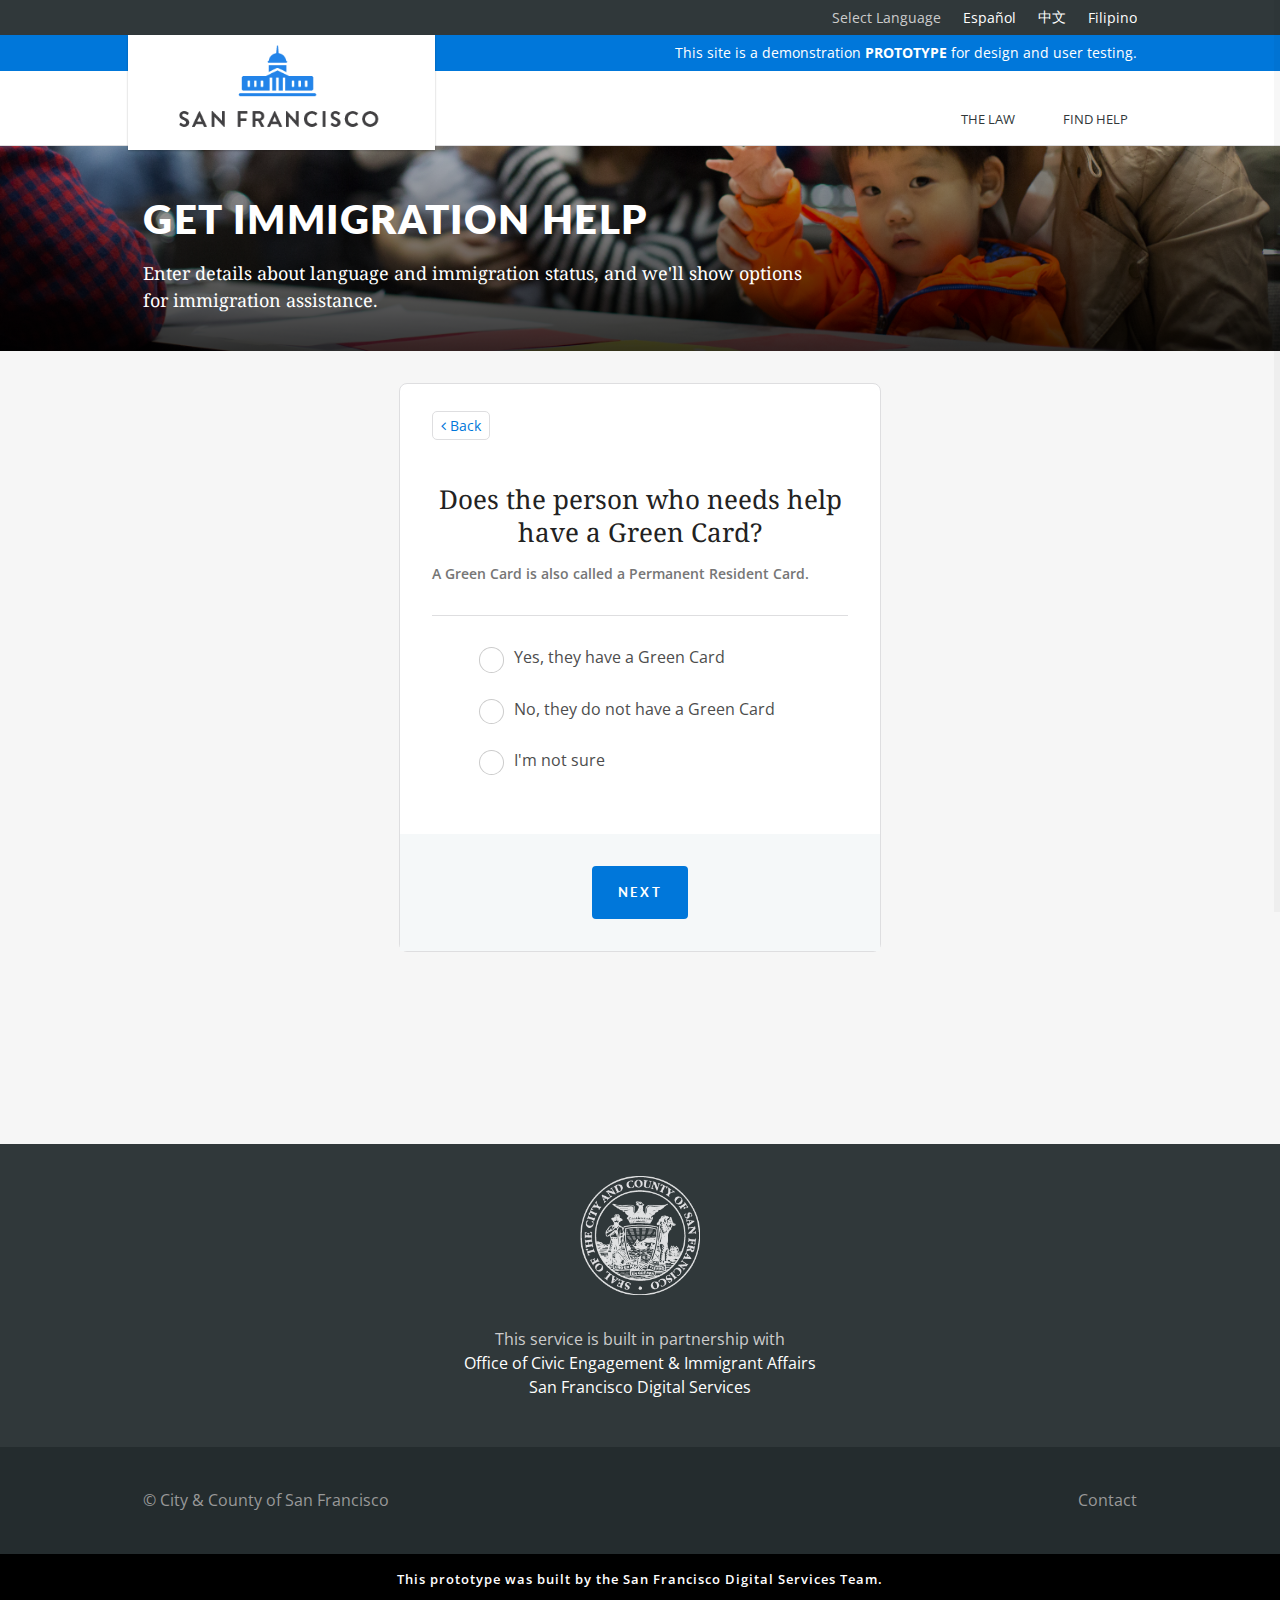
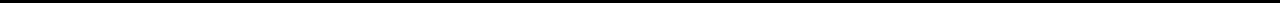
<file: help.html>
<!doctype html>
<!--[if IE 9 ]> <html class="ie9" lang="en"> <![endif]-->
<!--[if !(IE 9)]><!--> <html lang="en"> <!--<![endif]-->
<head>

  <meta charset="utf-8">
  <meta name="viewport" content="width=device-width, initial-scale=1">

  <!-- <title>Application</title> -->
  <title>[Prototype] Get Immigration Help | City and County of San Francisco</title>

  
  <link rel="stylesheet" href="assets/css/font-awesome.min.css">
  <!-- toolkit styles -->
  <link rel="stylesheet" href="assets/toolkit.css">
  <link rel="stylesheet" href="assets/oceia.css">
  <!-- /toolkit styles -->
 
  <link rel="shortcut icon" href="https://businessportal.sfgov.org/sites/default/files/favicon_1.ico" type="image/vnd.microsoft.icon">

  <script src="https://ajax.googleapis.com/ajax/libs/jquery/2.2.4/jquery.min.js"></script>
 <script src="assets/oceia.js"></script>

</head>

<body id="help-page" class="center-body">

  <!-- app icons -->
  <svg style="display: none;">
    <symbol id="i-info" viewBox="0 0 20 20">
      <title>info</title>
      <path d="M10 0.4c-5.303 0-9.601 4.298-9.601 9.6 0 5.303 4.298 9.601 9.601 9.601 5.301 0 9.6-4.298 9.6-9.601s-4.299-9.6-9.6-9.6zM10.896 3.866c0.936 0 1.211 0.543 1.211 1.164 0 0.775-0.62 1.492-1.679 1.492-0.886 0-1.308-0.445-1.282-1.182 0-0.621 0.519-1.474 1.75-1.474zM8.498 15.75c-0.64 0-1.107-0.389-0.66-2.094l0.733-3.025c0.127-0.484 0.148-0.678 0-0.678-0.191 0-1.022 0.334-1.512 0.664l-0.319-0.523c1.555-1.299 3.343-2.061 4.108-2.061 0.64 0 0.746 0.756 0.427 1.92l-0.84 3.18c-0.149 0.562-0.085 0.756 0.064 0.756 0.192 0 0.82-0.232 1.438-0.719l0.362 0.486c-1.513 1.512-3.162 2.094-3.801 2.094z"></path>
    </symbol>
  
    <symbol id="i-like" viewBox="0 0 20 20">
      <title>like</title>
      <path d="M9.917 19.333c-0.167 0-0.167-0.083-0.333-0.083-0.083 0-0.083-0.083-0.167-0.083 0-0.083-0.25-0.25-0.583-0.667l-0.417-0.5c-2-2.333-6.083-7.25-7.5-9.5-0.417-0.833-0.667-1.667-0.667-2.5 0.083-2.833 2.417-5.167 5.167-5.167 1.833 0 3.417 0.917 4.333 2.5l0.25 0.333 0.25-0.333c1-1.583 2.583-2.5 4.333-2.5 2.75 0 5.083 2.333 5.083 5.083 0 0.833-0.25 1.75-0.667 2.583-1.75 2.833-8.167 10.333-8.5 10.667-0.25 0.167-0.333 0.167-0.583 0.167zM5.417 1.917c-2.25 0-4 1.75-4 4 0 0.75 0.167 1.417 0.583 2 0.833 1.417 3.083 4.25 6.75 8.667 0.417 0.5 0.75 0.917 1 1.25l0.167 0.25 0.167-0.25c4.417-5.167 6.917-8.333 7.75-9.833 0.333-0.583 0.5-1.333 0.5-2 0-2.167-1.833-4-4-4s-4 1.833-4 4c0 0.25-0.333 0.583-0.583 0.583s-0.583-0.333-0.583-0.583c0.083-1.083-0.333-2.167-1.083-2.917-0.667-0.75-1.583-1.167-2.667-1.167z"></path>
    </symbol>
  
    <symbol id="i-like-fill" viewBox="0 0 20 20">
      <title>like fill</title>
      <path d="M9.917 19.333c-0.167 0-0.167-0.083-0.333-0.083-0.083 0-0.083-0.083-0.167-0.083 0-0.083-0.25-0.25-0.583-0.667l-0.417-0.5c-2-2.333-6.083-7.25-7.5-9.5-0.417-0.833-0.667-1.667-0.667-2.5 0.083-2.833 2.417-5.167 5.167-5.167 1.833 0 3.417 0.917 4.333 2.5l0.25 0.333 0.25-0.333c1-1.583 2.583-2.5 4.333-2.5 2.75 0 5.083 2.333 5.083 5.083 0 0.833-0.25 1.75-0.667 2.583-1.75 2.833-8.167 10.333-8.5 10.667-0.25 0.167-0.333 0.167-0.583 0.167z"></path>
    </symbol>
  
    <symbol id="i-arrow-down" viewBox="0 0 20 20">
      <title>arrow down</title>
      <path d="M1.167 4.667c-0.25-0.25-0.75-0.25-1 0 0 0 0 0 0 0v0c-0.25 0.25-0.25 0.75 0 1 0 0 0 0 0 0l8.75 8.75 1-1-8.75-8.75z"></path>
      <path d="M18.833 4.667l-9.833 9.833 1 1 9.833-9.833c0.25-0.25 0.25-0.75 0-1-0.333-0.25-0.75-0.25-1 0z"></path>
      <path d="M10 15.5v0 0z"></path>
    </symbol>
  
    <symbol id="i-map" viewBox="0 0 16 16">
      <title>map</title>
      <path d="M10.6,5.5c0-0.7-0.3-1.3-0.8-1.8C9.4,3.1,8.8,2.9,8,2.9c-0.7,0-1.3,0.3-1.8,0.8S5.4,4.7,5.4,5.5
      s0.3,1.3,0.8,1.8C6.7,7.8,7.3,8.1,8,8.1c0.7,0,1.3-0.3,1.8-0.8C10.4,6.8,10.6,6.2,10.6,5.5z M13.2,5.5c0,0.7-0.1,1.3-0.3,1.8 l-3.7,7.9c-0.1,0.2-0.3,0.4-0.5,0.5c-0.2,0.1-0.4,0.2-0.7,0.2c-0.2,0-0.5-0.1-0.7-0.2S7,15.4,6.9,15.2L3.2,7.3 C2.9,6.8,2.8,6.2,2.8,5.5c0-1.4,0.5-2.7,1.5-3.7S6.6,0.3,8,0.2c1.4,0,2.7,0.5,3.7,1.5S13.2,4,13.2,5.5z"></path>
    </symbol>
  
    <symbol id="i-check" viewBox="0 0 20 20">
      <title>check</title>
      <path d="M19.833 3.583c-0.25-0.25-0.667-0.25-0.917 0l-12.083 12.083-5.75-5.75c-0.083-0.083-0.167-0.083-0.25-0.167 0 0-0.083 0-0.083 0-0.083 0-0.083 0-0.167 0 0 0 0 0 0 0-0.167 0-0.333 0.083-0.417 0.167 0 0 0 0 0 0-0.083 0.083-0.167 0.25-0.167 0.417s0.083 0.333 0.167 0.417c0 0 0 0 0 0v0c0 0 0 0 0 0l6.167 6.167c0 0 0 0 0 0s0 0 0 0c0.25 0.25 0.667 0.25 0.917 0l12.5-12.5c0.333-0.167 0.333-0.583 0.083-0.833z"></path>
    </symbol>
  
    <symbol id="i-close" viewBox="0 0 20 20">
      <title>close</title>
      <path d="M1.167 0.25c0-0.083 0-0.083 0 0-0.25-0.25-0.75-0.25-1 0 0 0 0 0 0 0-0.25 0.25-0.25 0.75 0 1l8.833 8.75 1-1-8.833-8.75z"></path>
      <path d="M19.833 1.167c0.25-0.25 0.25-0.75 0-1 0 0 0 0 0 0v0c-0.25-0.25-0.75-0.25-1 0 0 0 0 0 0 0l-8.833 8.833 1 1 8.833-8.833z"></path>
      <path d="M19.833 18.833l-9.833-9.833-9.833 9.833c-0.25 0.25-0.25 0.75 0 1s0.75 0.25 1 0l8.833-8.833 8.75 8.75c0.25 0.25 0.75 0.25 1 0 0.333-0.25 0.333-0.667 0.083-0.917z"></path>
    </symbol>
  
    <symbol id="i-download" viewBox="0 0 20 20">
      <title>download</title>
      <path d="M4.18 15h11.641v1.68h-11.641v-1.68zM15.82 7.5l-5.82 5.82-5.82-5.82h3.32v-5h5v5h3.32z"></path>
    </symbol>
  
    <symbol id="i-forward" viewBox="0 0 32 32">
      <title>forward</title>
      <path d="M25.467 17.867v0c0 0 0 0 0 0-2.267 0-4.133 1.333-5.067 3.2v0l-8.267-3.733c0.133-0.533 0.267-1.067 0.133-1.733 0-0.267-0.133-0.533-0.133-0.8l8.267-3.867c1.067 1.733 3.067 2.933 5.333 2.933 3.333-0.133 6-2.933 5.867-6.267s-2.933-6-6.267-5.867c-3.333 0-5.867 2.8-5.867 6 0 0.133 0 0.133 0 0.267 0 0.4 0.133 0.667 0.133 1.067l-8 3.867c-1.2-2-3.2-3.2-5.467-3.067v0c0 0 0 0 0 0-3.333 0-5.867 2.8-5.867 6 0 0.133 0 0.133 0 0.267 0.133 3.333 2.933 6 6.267 5.867 2-0.133 3.733-1.2 4.8-2.667v0l8.4 3.867c0 0.267-0.133 0.533-0.133 0.8 0 0.133 0 0.133 0 0.267 0.133 3.333 2.933 6 6.267 5.867s6-2.933 5.867-6.267-2.933-6.133-6.267-6zM25.467 3.733c0 0 0 0 0 0v0c2.267-0.133 4.133 1.6 4.133 3.867 0.133 2.267-1.6 4.133-3.867 4.133-2.267 0.133-4.133-1.6-4.133-3.867 0 0 0-0.133 0-0.133-0.133-2.133 1.6-3.867 3.867-4zM6.4 19.867c-2.267 0.133-4.133-1.6-4.133-3.867 0 0 0-0.133 0-0.133 0-2.133 1.733-4 3.867-4v0c2.267-0.133 4.133 1.6 4.133 3.867 0.133 2.133-1.6 4-3.867 4.133zM25.733 27.867c-2.267 0.133-4.133-1.6-4.133-3.867 0 0 0-0.133 0-0.133 0-2.133 1.733-4 3.867-4 0 0 0 0 0 0v0c2.267-0.133 4.133 1.6 4.133 3.867 0.133 2.267-1.6 4.133-3.867 4.133z"></path>
    </symbol>
  
    <symbol id="i-globe" viewBox="0 0 20 20">
      <title>globe</title>
      <path d="M10 0.4c-5.295 0-9.601 4.307-9.601 9.6s4.306 9.6 9.601 9.6c5.293 0 9.6-4.307 9.6-9.6s-4.307-9.6-9.6-9.6zM18.188 10c0 1.873-0.636 3.6-1.696 4.98-0.3-0.234-0.619-0.867-0.319-1.523 0.303-0.66 0.382-2.188 0.312-2.783-0.066-0.594-0.375-2.025-1.214-2.039-0.838-0.012-1.413-0.289-1.911-1.283-1.033-2.068 1.939-2.465 0.906-3.609-0.289-0.322-1.783 1.322-2.002-0.869-0.014-0.157 0.135-0.392 0.336-0.636 3.244 1.090 5.588 4.157 5.588 7.762zM8.875 1.893c-0.196 0.382-0.713 0.537-1.027 0.824-0.684 0.619-0.978 0.533-1.346 1.127-0.371 0.594-1.567 1.449-1.567 1.879s0.604 0.936 0.906 0.838c0.302-0.1 1.099-0.094 1.567 0.070 0.469 0.166 3.914 0.332 2.816 3.244-0.348 0.926-1.873 0.77-2.279 2.303-0.061 0.225-0.272 1.186-0.285 1.5-0.025 0.486 0.344 2.318-0.125 2.318-0.471 0-1.738-1.639-1.738-1.936s-0.328-1.338-0.328-2.23c0-0.891-1.518-0.877-1.518-2.062 0-1.068 0.823-1.6 0.638-2.113-0.181-0.51-1.627-0.527-2.23-0.59 1.053-2.731 3.53-4.758 6.516-5.172zM7.424 17.77c0.492-0.26 0.542-0.596 0.988-0.613 0.51-0.023 0.925-0.199 1.5-0.326 0.51-0.111 1.423-0.629 2.226-0.695 0.678-0.055 2.015 0.035 2.375 0.689-1.295 0.861-2.848 1.363-4.514 1.363-0.899 0-1.765-0.149-2.575-0.418z"></path>
    </symbol>
  
    <symbol id="i-question" viewBox="0 0 20 20">
      <title>question</title>
      <path d="M10 0.4c-5.302 0-9.6 4.298-9.6 9.6s4.298 9.6 9.6 9.6c5.301 0 9.6-4.298 9.6-9.601 0-5.301-4.299-9.599-9.6-9.599zM9.849 15.599h-0.051c-0.782-0.023-1.334-0.6-1.311-1.371 0.022-0.758 0.587-1.309 1.343-1.309l0.046 0.002c0.804 0.023 1.35 0.594 1.327 1.387-0.023 0.76-0.578 1.291-1.354 1.291zM13.14 9.068c-0.184 0.26-0.588 0.586-1.098 0.983l-0.562 0.387c-0.308 0.24-0.494 0.467-0.563 0.688-0.056 0.174-0.082 0.221-0.087 0.576v0.090h-2.145l0.006-0.182c0.027-0.744 0.045-1.184 0.354-1.547 0.485-0.568 1.555-1.258 1.6-1.287 0.154-0.115 0.283-0.246 0.379-0.387 0.225-0.311 0.324-0.555 0.324-0.793 0-0.334-0.098-0.643-0.293-0.916-0.188-0.266-0.545-0.398-1.061-0.398-0.512 0-0.863 0.162-1.072 0.496-0.216 0.341-0.325 0.7-0.325 1.067v0.092h-2.211l0.004-0.096c0.057-1.353 0.541-2.328 1.435-2.897 0.563-0.361 1.264-0.544 2.081-0.544 1.068 0 1.972 0.26 2.682 0.772 0.721 0.519 1.086 1.297 1.086 2.311-0.001 0.567-0.18 1.1-0.534 1.585z"></path>
    </symbol>
  
    <symbol id="i-link" viewBox="0 0 20 20">
      <title>link</title>
      <path d="M7.859 14.691l-0.81 0.805c-0.701 0.695-1.843 0.695-2.545 0-0.336-0.334-0.521-0.779-0.521-1.252s0.186-0.916 0.521-1.252l2.98-2.955c0.617-0.613 1.779-1.515 2.626-0.675 0.389 0.386 1.016 0.384 1.403-0.005 0.385-0.389 0.383-1.017-0.006-1.402-1.438-1.428-3.566-1.164-5.419 0.675l-2.98 2.956c-0.715 0.709-1.108 1.654-1.108 2.658 0 1.006 0.394 1.949 1.108 2.658 0.736 0.73 1.702 1.096 2.669 1.096s1.934-0.365 2.669-1.096l0.811-0.805c0.389-0.385 0.391-1.012 0.005-1.4s-1.014-0.39-1.403-0.006zM16.891 3.207c-1.547-1.534-3.709-1.617-5.139-0.197l-1.009 1.002c-0.389 0.386-0.392 1.013-0.006 1.401 0.386 0.389 1.013 0.391 1.402 0.005l1.010-1.001c0.74-0.736 1.711-0.431 2.346 0.197 0.336 0.335 0.522 0.779 0.522 1.252s-0.186 0.917-0.522 1.251l-3.18 3.154c-1.454 1.441-2.136 0.766-2.427 0.477-0.389-0.386-1.016-0.383-1.401 0.005s-0.384 1.017 0.005 1.401c0.668 0.662 1.43 0.99 2.228 0.99 0.977 0 2.010-0.492 2.993-1.467l3.18-3.153c0.712-0.71 1.107-1.654 1.107-2.658s-0.395-1.949-1.109-2.659z"></path>
    </symbol>
  
    <symbol id="i-mail" viewBox="0 0 22 22">
      <title>mail</title>
      <path d="M20 19h-18c-1.104 0-2-0.896-2-2v-12c0-1.104 0.896-2 2-2h18c1.104 0 2 0.896 2 2v12c0 1.104-0.896 2-2 2zM19 17l-5.732-5.016-2.268 2.016-2.268-2.016-5.732 5.016h16zM2 16l5.625-5-5.625-5v10zM3 5l8 7 8-7h-16zM20 6l-5.625 5 5.625 5v-10z"></path>
    </symbol>
  
    <symbol id="i-menu" viewBox="0 0 20 20">
      <title>menu</title>
      <path d="M16.4 9h-12.8c-0.552 0-0.6 0.447-0.6 1s0.048 1 0.6 1h12.8c0.552 0 0.6-0.447 0.6-1s-0.048-1-0.6-1zM16.4 13h-12.8c-0.552 0-0.6 0.447-0.6 1s0.048 1 0.6 1h12.8c0.552 0 0.6-0.447 0.6-1s-0.048-1-0.6-1zM3.6 7h12.8c0.552 0 0.6-0.447 0.6-1s-0.048-1-0.6-1h-12.8c-0.552 0-0.6 0.447-0.6 1s0.048 1 0.6 1z"></path>
    </symbol>
  
    <symbol id="i-phone" viewBox="0 0 16 16">
      <title>phone</title>
      <path d="M11 10c-1 1-1 2-2 2s-2-1-3-2-2-2-2-3 1-1 2-2-2-4-3-4-3 3-3 3c0 2 2.055 6.055 4 8s6 4 8 4c0 0 3-2 3-3s-3-4-4-3z"></path>
    ></symbol>
  
    <symbol id="i-warning" viewBox="0 0 20 20">
      <title>warning</title>
      <path d="M19.511 17.98l-8.907-16.632c-0.124-0.215-0.354-0.348-0.604-0.348s-0.481 0.133-0.604 0.348l-8.906 16.632c-0.121 0.211-0.119 0.471 0.005 0.68 0.125 0.211 0.352 0.34 0.598 0.34h17.814c0.245 0 0.474-0.129 0.598-0.34 0.124-0.209 0.126-0.469 0.006-0.68zM11 17h-2v-2h2v2zM11 13.5h-2v-6.5h2v6.5z"></path>
    </symbol>
  
    <symbol id="i-search" viewBox="0 0 20 20">
      <title>search</title>
      <path d="M17.545 15.467l-3.779-3.779c0.57-0.935 0.898-2.035 0.898-3.21 0-3.417-2.961-6.377-6.378-6.377s-6.186 2.769-6.186 6.186c0 3.416 2.961 6.377 6.377 6.377 1.137 0 2.2-0.309 3.115-0.844l3.799 3.801c0.372 0.371 0.975 0.371 1.346 0l0.943-0.943c0.371-0.371 0.236-0.84-0.135-1.211zM4.004 8.287c0-2.366 1.917-4.283 4.282-4.283s4.474 2.107 4.474 4.474c0 2.365-1.918 4.283-4.283 4.283s-4.473-2.109-4.473-4.474z"></path>
    </symbol>
  
    <symbol id="i-plus" viewBox="0 0 20 20">
      <title>plus</title>
      <path d="M16 10c0 0.553-0.048 1-0.601 1h-4.399v4.399c0 0.552-0.447 0.601-1 0.601s-1-0.049-1-0.601v-4.399h-4.399c-0.552 0-0.601-0.447-0.601-1s0.049-1 0.601-1h4.399v-4.399c0-0.553 0.447-0.601 1-0.601s1 0.048 1 0.601v4.399h4.399c0.553 0 0.601 0.447 0.601 1z"></path>
    </symbol>
  
    <symbol id="i-right" viewBox="0 0 20 20">
      <title>right</title>
      <path d="M13.25 10l-7.141-7.42c-0.268-0.27-0.268-0.707 0-0.979 0.268-0.27 0.701-0.27 0.969 0l7.83 7.908c0.268 0.271 0.268 0.709 0 0.979l-7.83 7.908c-0.268 0.271-0.701 0.27-0.969 0s-0.268-0.707 0-0.979l7.141-7.417z"></path>
    </symbol>
  
    <symbol id="i-left" viewBox="0 0 20 20">
      <title>left</title>
      <path d="M13.891 17.418c0.268 0.272 0.268 0.709 0 0.979s-0.701 0.271-0.969 0l-7.83-7.908c-0.268-0.27-0.268-0.707 0-0.979l7.83-7.908c0.268-0.27 0.701-0.27 0.969 0s0.268 0.709 0 0.979l-7.141 7.419 7.141 7.418z"></path>
    </symbol>
  
    <symbol id="i-asterisk" viewBox="0 0 20 20">
      <title>asterisk</title>
     <path d="M17.1,11.7c0.3,0.2,0.6,0.5,0.7,0.9s0.1,0.7-0.1,1.1L17,14.9c-0.2,0.3-0.5,0.6-0.9,0.7
    c-0.4,0.1-0.7,0.1-1.1-0.1l-3-1.7v3.4c0,0.4-0.1,0.7-0.4,1c-0.3,0.3-0.6,0.4-1,0.4H9.2c-0.4,0-0.7-0.1-1-0.4c-0.3-0.3-0.4-0.6-0.4-1
    v-3.4l-3,1.7c-0.3,0.2-0.7,0.2-1.1,0.1c-0.4-0.1-0.7-0.3-0.9-0.7l-0.7-1.2C1.9,13.3,1.9,13,2,12.6c0.1-0.4,0.3-0.7,0.7-0.9l3-1.7
    l-3-1.7C2.3,8.1,2.1,7.8,2,7.4C1.9,7,1.9,6.7,2.1,6.3l0.7-1.2C3,4.8,3.3,4.5,3.7,4.4s0.7-0.1,1.1,0.1l3,1.7V2.9c0-0.4,0.1-0.7,0.4-1
    c0.3-0.3,0.6-0.4,1-0.4h1.4c0.4,0,0.7,0.1,1,0.4c0.3,0.3,0.4,0.6,0.4,1v3.4l3-1.7c0.3-0.2,0.7-0.2,1.1-0.1c0.4,0.1,0.7,0.3,0.9,0.7
    l0.7,1.2c0.2,0.3,0.2,0.7,0.1,1.1c-0.1,0.4-0.3,0.7-0.7,0.9l-3,1.7L17.1,11.7z"></path>
    </symbol>
  
    <symbol id="i-edit" viewBox="0 0 20 20">
      <title>edit</title>
      <path class="st0" d="M10.7,14.4l1.1-1.1l-1.5-1.5l-1.1,1.1v0.6h0.9v0.9H10.7z M15,7.3c-0.1-0.1-0.2-0.1-0.3,0l-3.5,3.5
    c-0.1,0.1-0.1,0.2,0,0.3s0.2,0.1,0.3,0L15,7.6C15.1,7.6,15.1,7.4,15,7.3z M15.7,13.2v1.9c0,0.8-0.3,1.5-0.8,2
    c-0.6,0.6-1.2,0.8-2,0.8H4.6c-0.8,0-1.5-0.3-2-0.8c-0.6-0.6-0.8-1.2-0.8-2V6.8c0-0.8,0.3-1.5,0.8-2S3.9,4,4.6,4h8.3
    c0.4,0,0.8,0.1,1.1,0.3c0.1,0,0.2,0.1,0.2,0.2s0,0.2-0.1,0.3l-0.5,0.5c-0.1,0.1-0.2,0.1-0.3,0.1c-0.2,0-0.3-0.1-0.5-0.1H4.6
    c-0.5,0-0.8,0.2-1.1,0.5C3.2,6,3.1,6.5,3.1,6.8v8.3c0,0.5,0.2,0.8,0.5,1.1c0.3,0.3,0.7,0.5,1.1,0.5H13c0.5,0,0.8-0.2,1.1-0.5
    c0.3-0.3,0.5-0.7,0.5-1.1v-1.2c0-0.1,0-0.2,0.1-0.2l0.7-0.7c0.1-0.1,0.2-0.1,0.4-0.1S15.7,13.1,15.7,13.2L15.7,13.2z M14.8,5.9
    l2.8,2.8l-6.7,6.7H8.1v-2.8L14.8,5.9z M19.2,7.2l-0.9,0.9l-2.8-2.8l0.9-0.9c0.2-0.2,0.4-0.3,0.7-0.3s0.5,0.1,0.7,0.3l1.5,1.5
    c0.2,0.2,0.3,0.4,0.3,0.7C19.5,6.8,19.4,7,19.2,7.2z"></path>
    </symbol>
  
    <symbol id="i-lock" viewBox="0 0 20 20">
      <title>lock</title>
      <path d="M7.1,8.6h5.7V6.4c0-0.8-0.3-1.5-0.8-2c-0.6-0.6-1.2-0.8-2-0.8c-0.8,0-1.5,0.3-2,0.8s-0.8,1.2-0.8,2V8.6z
     M16.4,9.6v6.4c0,0.3-0.1,0.6-0.3,0.8s-0.5,0.3-0.8,0.3H4.6c-0.3,0-0.6-0.1-0.8-0.3c-0.2-0.2-0.3-0.5-0.3-0.8V9.6
    c0-0.3,0.1-0.6,0.3-0.8s0.5-0.3,0.8-0.3h0.4V6.4c0-1.4,0.5-2.5,1.5-3.5s2.2-1.5,3.5-1.5s2.5,0.5,3.5,1.5s1.5,2.2,1.5,3.5v2.1h0.4
    c0.3,0,0.6,0.1,0.8,0.3C16.3,9.1,16.4,9.3,16.4,9.6z"/>
    </symbol>
  
    <symbol id="i-ticket" viewBox="0 0 20 20">
    <title>ticket</title>
    <path d="M11.429 5.045l3.527 3.527-6.384 6.384-3.527-3.527zM9.074 15.971l6.897-6.897q0.212-0.212 0.212-0.502t-0.212-0.502l-4.040-4.040q-0.201-0.201-0.502-0.201t-0.502 0.201l-6.897 6.897q-0.212 0.212-0.212 0.502t0.212 0.502l4.040 4.040q0.201 0.201 0.502 0.201t0.502-0.201zM18.996 8.862l-10.123 10.134q-0.413 0.413-1.010 0.413t-1.010-0.413l-1.406-1.406q0.625-0.625 0.625-1.518t-0.625-1.518-1.518-0.625-1.518 0.625l-1.395-1.406q-0.413-0.413-0.413-1.010t0.413-1.010l10.123-10.112q0.413-0.413 1.010-0.413t1.010 0.413l1.395 1.395q-0.625 0.625-0.625 1.518t0.625 1.518 1.518 0.625 1.518-0.625l1.406 1.395q0.413 0.413 0.413 1.010t-0.413 1.010z"></path>
    </symbol>
  
    <symbol id="i-list" viewBox="0 0 20 20">
    <title>list</title>
    <path fill="#444" d="M4.252 18.080q0 0.893-0.608 1.406t-1.512 0.513q-1.183 0-1.92-0.737l0.636-0.982q0.547 0.502 1.183 0.502 0.324 0 0.564-0.162t0.24-0.474q0-0.714-1.172-0.625l-0.29-0.625q0.089-0.112 0.363-0.485t0.474-0.603 0.413-0.43v-0.011q-0.179 0-0.541 0.011t-0.541 0.011v0.592h-1.183v-1.696h3.717v0.982l-1.060 1.283q0.569 0.134 0.904 0.547t0.335 0.982zM4.275 11.083v1.775h-4.040q-0.067-0.402-0.067-0.603 0-0.569 0.262-1.038t0.631-0.759 0.737-0.53 0.631-0.485 0.262-0.502q0-0.279-0.162-0.43t-0.441-0.151q-0.513 0-0.904 0.647l-0.949-0.658q0.268-0.569 0.798-0.887t1.177-0.318q0.815 0 1.373 0.463t0.558 1.256q0 0.558-0.379 1.021t-0.837 0.72-0.843 0.564-0.396 0.586h1.417v-0.67h1.172zM20 14.643v2.143q0 0.145-0.106 0.251t-0.251 0.106h-13.571q-0.145 0-0.251-0.106t-0.106-0.251v-2.143q0-0.156 0.1-0.257t0.257-0.1h13.571q0.145 0 0.251 0.106t0.106 0.251zM4.286 4.609v1.105h-3.739v-1.105h1.194q0-0.458 0.006-1.362t0.006-1.35v-0.134h-0.022q-0.089 0.19-0.558 0.603l-0.792-0.848 1.518-1.417h1.183v4.509h1.205zM20 8.929v2.143q0 0.145-0.106 0.251t-0.251 0.106h-13.571q-0.145 0-0.251-0.106t-0.106-0.251v-2.143q0-0.156 0.1-0.257t0.257-0.1h13.571q0.145 0 0.251 0.106t0.106 0.251zM20 3.214v2.143q0 0.145-0.106 0.251t-0.251 0.106h-13.571q-0.145 0-0.251-0.106t-0.106-0.251v-2.143q0-0.145 0.106-0.251t0.251-0.106h13.571q0.145 0 0.251 0.106t0.106 0.251z"></path>
    </symbol>
  
    <symbol id="i-close-round" viewBox="0 0 20 20">
    <title>close</title>
    <path fill="#444" d="M10 0c-5.522 0-10 4.478-10 10s4.478 10 10 10 10-4.478 10-10-4.478-10-10-10zM14.946 13.179l-1.768 1.768-3.179-3.179-3.179 3.179-1.768-1.767 3.179-3.179-3.179-3.179 1.768-1.767 3.179 3.179 3.179-3.179 1.768 1.767-3.179 3.179 3.179 3.179z"></path>
    </symbol>
  
    <symbol id="i-light-bulb" viewBox="0 0 20 20">
    <title>light buld</title>
    <path d="M7.186 19.172c0.789 0.51 1.701 0.855 2.814 0.828 1.111 0.027 2.025-0.318 2.814-0.828l-0.017-2.172h-5.594l-0.017 2.172zM12.697 16c0-4.357 4.63-5.848 4.283-10.188-0.218-2.738-2.073-5.81-6.98-5.81s-6.762 3.072-6.981 5.811c-0.347 4.339 4.284 5.83 4.284 10.187h5.394zM5 6c0.207-2.598 2.113-4 5-4s4.654 1.371 4.861 3.969c0.113 1.424-0.705 2.373-1.809 3.926-0.814 1.146-1.603 2.343-2.052 4.105h-2c-0.449-1.762-1.238-2.959-2.053-4.106-1.103-1.552-2.061-2.47-1.947-3.894z"></path>
    </symbol>
  
    <symbol id="i-clock" viewBox="0 0 20 20">
    <title>clock</title>
    <path d="M14.536 9.996h-4.532v-7.041c0-0.23-0.187-0.417-0.417-0.417s-0.417 0.187-0.417 0.417v7.457c0 0.23 0.187 0.417 0.417 0.417h4.948c0.23 0 0.417-0.187 0.417-0.417s-0.186-0.417-0.417-0.417z"></path>
    <path d="M10 0.208c-5.4 0-9.793 4.393-9.793 9.793s4.393 9.793 9.793 9.793c5.4 0 9.793-4.392 9.793-9.792s-4.393-9.794-9.793-9.794zM10 18.961c-4.941 0-8.96-4.019-8.96-8.959s4.019-8.961 8.96-8.961 8.96 4.019 8.96 8.96c0 4.94-4.019 8.96-8.96 8.96z"></path>
    </symbol>
  
    <symbol id="i-eye" viewBox="0 0 20 20">
    <title>eye</title>
    <path d="M18.571 10.714q-1.696-2.634-4.252-3.94 0.681 1.161 0.681 2.511 0 2.065-1.468 3.532t-3.532 1.468-3.532-1.468-1.468-3.532q0-1.35 0.681-2.511-2.556 1.306-4.252 3.94 1.484 2.288 3.722 3.644t4.849 1.356 4.849-1.356 3.722-3.644zM10.536 6.429q0-0.223-0.156-0.379t-0.379-0.156q-1.395 0-2.394 0.999t-0.999 2.394q0 0.223 0.156 0.379t0.379 0.156 0.379-0.156 0.156-0.379q0-0.96 0.681-1.641t1.641-0.681q0.223 0 0.379-0.156t0.156-0.379zM20 10.714q0 0.379-0.223 0.77-1.563 2.567-4.202 4.113t-5.575 1.546-5.575-1.551-4.202-4.107q-0.223-0.391-0.223-0.77t0.223-0.77q1.563-2.556 4.202-4.107t5.575-1.551 5.575 1.551 4.202 4.107q0.223 0.391 0.223 0.77z"></path>
    </symbol>
  
    <symbol id="i-file" viewBox="0 0 20 20">
    <title>file</title>
    <path d="M17.4,5.7c0.1,0.1,0.2,0.2,0.3,0.4h-4.8V1.3c0.2,0.1,0.3,0.2,0.4,0.3L17.4,5.7z M12.5,7.4h5.6v10.8
    c0,0.3-0.1,0.5-0.3,0.7c-0.2,0.2-0.4,0.3-0.7,0.3H3.3c-0.3,0-0.5-0.1-0.7-0.3c-0.2-0.2-0.3-0.4-0.3-0.7V1.8c0-0.3,0.1-0.5,0.3-0.7
    s0.4-0.3,0.7-0.3h8.2v5.6c0,0.3,0.1,0.5,0.3,0.7C12,7.3,12.2,7.4,12.5,7.4z M14.1,14.9v-0.7c0-0.1,0-0.2-0.1-0.2s-0.1-0.1-0.2-0.1
    H6.6c-0.1,0-0.2,0-0.2,0.1c-0.1,0.1-0.1,0.1-0.1,0.2v0.7c0,0.1,0,0.2,0.1,0.2c0.1,0.1,0.1,0.1,0.2,0.1h7.2c0.1,0,0.2,0,0.2-0.1
    S14.1,15,14.1,14.9z M14.1,12.3v-0.7c0-0.1,0-0.2-0.1-0.2s-0.1-0.1-0.2-0.1H6.6c-0.1,0-0.2,0-0.2,0.1c-0.1,0.1-0.1,0.1-0.1,0.2v0.7
    c0,0.1,0,0.2,0.1,0.2c0.1,0.1,0.1,0.1,0.2,0.1h7.2c0.1,0,0.2,0,0.2-0.1S14.1,12.4,14.1,12.3z M14.1,9.7V9c0-0.1,0-0.2-0.1-0.2
    s-0.1-0.1-0.2-0.1H6.6c-0.1,0-0.2,0-0.2,0.1C6.3,8.8,6.3,8.9,6.3,9v0.7c0,0.1,0,0.2,0.1,0.2C6.4,10,6.5,10,6.6,10h7.2
    c0.1,0,0.2,0,0.2-0.1C14.1,9.8,14.1,9.8,14.1,9.7z"/>
    </symbol>
  
    <symbol id="i-bed" viewBox="0 0 20 20">
    <title>bed</title>
    <path d="M2.857 11.429h19.286q0.29 0 0.502 0.212t0.212 0.502v5h-2.857v-2.857h-17.143v2.857h-2.857v-13.571q0-0.29 0.212-0.502t0.502-0.212h1.429q0.29 0 0.502 0.212t0.212 0.502v7.857zM9.286 7.857q0-1.183-0.837-2.020t-2.020-0.837-2.020 0.837-0.837 2.020 0.837 2.020 2.020 0.837 2.020-0.837 0.837-2.020zM22.857 10.714v-0.714q0-1.775-1.256-3.030t-3.030-1.256h-7.857q-0.29 0-0.502 0.212t-0.212 0.502v4.286h12.857z"></path>
    </symbol>
  
    <symbol id="i-calendar" viewBox="0 0 20 20">
    <title>calendar</title>
    <path d="M1.429 18.571h3.214v-3.214h-3.214v3.214zM5.357 18.571h3.571v-3.214h-3.571v3.214zM1.429 14.643h3.214v-3.571h-3.214v3.571zM5.357 14.643h3.571v-3.571h-3.571v3.571zM1.429 10.357h3.214v-3.214h-3.214v3.214zM9.643 18.571h3.571v-3.214h-3.571v3.214zM5.357 10.357h3.571v-3.214h-3.571v3.214zM13.929 18.571h3.214v-3.214h-3.214v3.214zM9.643 14.643h3.571v-3.571h-3.571v3.571zM5.714 5v-3.214q0-0.145-0.106-0.251t-0.251-0.106h-0.714q-0.145 0-0.251 0.106t-0.106 0.251v3.214q0 0.145 0.106 0.251t0.251 0.106h0.714q0.145 0 0.251-0.106t0.106-0.251zM13.929 14.643h3.214v-3.571h-3.214v3.571zM9.643 10.357h3.571v-3.214h-3.571v3.214zM13.929 10.357h3.214v-3.214h-3.214v3.214zM14.286 5v-3.214q0-0.145-0.106-0.251t-0.251-0.106h-0.714q-0.145 0-0.251 0.106t-0.106 0.251v3.214q0 0.145 0.106 0.251t0.251 0.106h0.714q0.145 0 0.251-0.106t0.106-0.251zM18.571 4.286v14.286q0 0.58-0.424 1.004t-1.004 0.424h-15.714q-0.58 0-1.004-0.424t-0.424-1.004v-14.286q0-0.58 0.424-1.004t1.004-0.424h1.429v-1.071q0-0.737 0.525-1.261t1.261-0.525h0.714q0.737 0 1.261 0.525t0.525 1.261v1.071h4.286v-1.071q0-0.737 0.525-1.261t1.261-0.525h0.714q0.737 0 1.261 0.525t0.525 1.261v1.071h1.429q0.58 0 1.004 0.424t0.424 1.004z"></path>
    </symbol>
  
    <symbol id="i-building" viewBox="0 0 20 20">
    <title>building</title>
    <path d="M5.425 15.033c0.108 0 0.217-0.050 0.3-0.133 0.075-0.075 0.117-0.175 0.117-0.292 0-0.1-0.042-0.208-0.117-0.293-0.158-0.157-0.442-0.15-0.592 0-0.075 0.076-0.125 0.184-0.125 0.293 0 0.117 0.050 0.217 0.125 0.299 0.075 0.076 0.183 0.126 0.292 0.126z"></path>
    <path d="M11.262 14.196h0.865c0.23 0 0.417-0.187 0.417-0.417s-0.187-0.417-0.417-0.417h-0.865c-0.23 0-0.417 0.187-0.417 0.417s0.186 0.417 0.417 0.417z"></path>
    <path d="M11.262 11.696h0.865c0.23 0 0.417-0.187 0.417-0.417s-0.187-0.417-0.417-0.417h-0.865c-0.23 0-0.417 0.187-0.417 0.417s0.186 0.417 0.417 0.417z"></path>
    <path d="M14.596 14.196h0.833c0.23 0 0.417-0.187 0.417-0.417s-0.187-0.417-0.417-0.417h-0.833c-0.23 0-0.417 0.187-0.417 0.417s0.186 0.417 0.417 0.417z"></path>
    <path d="M14.596 16.697h0.833c0.23 0 0.417-0.187 0.417-0.417s-0.187-0.417-0.417-0.417h-0.833c-0.23 0-0.417 0.187-0.417 0.417s0.186 0.417 0.417 0.417z"></path>
    <path d="M14.596 11.696h0.833c0.23 0 0.417-0.187 0.417-0.417s-0.187-0.417-0.417-0.417h-0.833c-0.23 0-0.417 0.187-0.417 0.417s0.186 0.417 0.417 0.417z"></path>
    <path d="M19.694 9.629l-12.187-4.533c-0.214-0.080-0.455 0.029-0.536 0.245s0.030 0.456 0.246 0.536l1.128 0.42v4.24l-6.354 1.643c0 0 0 0-0.001 0l-1.636 0.422c-0.223 0.057-0.357 0.285-0.299 0.508 0.048 0.188 0.217 0.313 0.402 0.313 0.035 0 0.069-0.004 0.104-0.013l1.115-0.288v6.492c0 0.23 0.187 0.417 0.417 0.417h15.833c0.23 0 0.417-0.187 0.417-0.417v-9.596l1.058 0.393c0.048 0.017 0.098 0.026 0.146 0.026 0.169 0 0.328-0.104 0.391-0.272 0.080-0.215-0.028-0.455-0.244-0.535zM2.512 12.906l5.833-1.509v7.799h-0.833v-2.917c0-0.23-0.187-0.417-0.417-0.417h-3.333c-0.23 0-0.417 0.187-0.417 0.417v2.917h-0.833v-6.29zM4.178 19.197v-2.5h2.5v2.5h-2.5zM11.679 19.197v-2.5h0.833v2.5h-0.833zM17.512 19.197h-4.167v-2.917c0-0.23-0.187-0.417-0.417-0.417h-1.667c-0.23 0-0.417 0.187-0.417 0.417v2.917h-1.667v-12.59l8.333 3.101v9.489z"></path>
  </symbol>
    
    <symbol id="i-result" viewBox="0 0 20 20">
    <title>result</title>
    <path d="M14.221 14.175h-8.367c-0.23 0-0.417 0.187-0.417 0.417s0.187 0.417 0.417 0.417h8.368c0.23 0 0.417-0.187 0.417-0.417s-0.187-0.417-0.417-0.417z"></path>
    <path d="M14.221 11.675h-8.367c-0.23 0-0.417 0.187-0.417 0.417s0.187 0.417 0.417 0.417h8.368c0.23 0 0.417-0.187 0.417-0.417s-0.187-0.417-0.417-0.417z"></path>
    <path d="M14.221 9.175h-8.367c-0.23 0-0.417 0.187-0.417 0.417s0.187 0.417 0.417 0.417h8.368c0.23 0 0.417-0.187 0.417-0.417s-0.187-0.417-0.417-0.417z"></path>
    <path d="M5.853 7.508h4.649c0.23 0 0.417-0.187 0.417-0.417s-0.187-0.417-0.417-0.417h-4.649c-0.23 0-0.417 0.187-0.417 0.417s0.187 0.417 0.417 0.417z"></path>
    <path d="M17.204 3.048l-2.76-2.724c-0.135-0.133-0.321-0.316-0.67-0.316h-10.178c-0.592 0-1.073 0.488-1.073 1.088v16.259c0 0.128 0.061 0.242 0.154 0.319l1.964 2.1c0.079 0.084 0.189 0.132 0.304 0.132s0.226-0.048 0.304-0.132l2.191-2.342 2.268 2.422c0.157 0.168 0.451 0.168 0.608 0l2.268-2.422 2.268 2.422c0.079 0.084 0.188 0.131 0.302 0.132 0.001 0 0.001 0 0.002 0 0.114 0 0.223-0.047 0.302-0.129l1.948-2.044c0.073-0.077 0.115-0.181 0.115-0.287v-13.768c0.001-0.351-0.171-0.564-0.318-0.711zM16.314 3.342h-2.124v-2.097l2.124 2.097zM15.162 18.963l-2.271-2.425c-0.079-0.084-0.189-0.132-0.304-0.132s-0.226 0.048-0.304 0.132l-2.268 2.422-2.268-2.422c-0.157-0.168-0.451-0.168-0.608 0l-2.191 2.342-1.59-1.699v-16.085c0-0.138 0.109-0.255 0.239-0.255l9.76-0.006v2.923c0 0.23 0.187 0.417 0.417 0.417h2.917v13.184l-1.528 1.604z"></path>
    </symbol>
  
    <symbol id="i-settings" viewBox="0 0 20 20">
      <title>settings</title>
      <path fill="#c7cbc7" d="M18.797 8.807c-1.786-0.343-2.605-2.43-1.529-3.896l0.755-1.030-1.632-1.632-1.015 0.687c-1.505 1.020-3.56 0.123-3.836-1.673l-0.194-1.263h-2.308l-0.299 1.554c-0.336 1.746-2.348 2.58-3.821 1.582l-1.31-0.887-1.632 1.632 0.755 1.030c1.075 1.466 0.257 3.553-1.529 3.896l-1.203 0.231v2.308l1.263 0.194c1.797 0.277 2.693 2.331 1.673 3.837l-0.687 1.014 1.632 1.632 1.030-0.755c1.467-1.075 3.553-0.257 3.896 1.529l0.232 1.203h2.308l0.137-0.888c0.283-1.837 2.413-2.719 3.912-1.62l0.725 0.532 1.632-1.632-0.687-1.014c-1.020-1.505-0.123-3.56 1.673-3.837l1.263-0.194v-2.308l-1.203-0.231zM10.192 11.923c-0.956 0-1.731-0.775-1.731-1.731s0.775-1.731 1.731-1.731 1.731 0.775 1.731 1.731c0 0.956-0.775 1.731-1.731 1.731v0 0z"></path>
      <path fill="#556080" d="M10.192 6.538c-2.018 0-3.654 1.636-3.654 3.654s1.636 3.654 3.654 3.654 3.654-1.636 3.654-3.654c0-2.018-1.636-3.654-3.654-3.654v0 0zM10.192 11.923c-0.956 0-1.731-0.775-1.731-1.731s0.775-1.731 1.731-1.731 1.731 0.775 1.731 1.731c0 0.956-0.775 1.731-1.731 1.731v0 0z"></path>
    </symbol>
  
    <symbol id="i-eligibility" viewBox="0 0 15 20">
      <title>eligibility</title>
      <path fill="#edebda" class="path1" d="M13.514 4.216l-4.216-4.216h-9.297v17.405h13.514v-13.189z"></path>
      <path fill="#cec9ae" class="path2" d="M3.027 6.919h7.514c0.162 0 0.324-0.108 0.324-0.324s-0.108-0.324-0.324-0.324h-7.514c-0.162 0-0.324 0.108-0.324 0.324s0.108 0.324 0.324 0.324z"></path>
      <path fill="#cec9ae" class="path3" d="M3.027 4.486h3.027c0.162 0 0.324-0.108 0.324-0.324 0-0.162-0.108-0.324-0.324-0.324h-3.027c-0.216 0.054-0.324 0.216-0.324 0.378s0.108 0.27 0.324 0.27z"></path>
      <path fill="#cec9ae" class="path4" d="M10.486 8.703h-7.459c-0.162 0-0.324 0.108-0.324 0.324 0 0.162 0.108 0.324 0.324 0.324h7.514c0.162 0 0.324-0.108 0.324-0.324-0.054-0.162-0.162-0.324-0.378-0.324z"></path>
      <path fill="#cec9ae" class="path5" d="M10.486 11.135h-7.459c-0.162 0-0.324 0.108-0.324 0.324s0.108 0.324 0.324 0.324h7.514c0.162 0 0.324-0.108 0.324-0.324s-0.162-0.324-0.378-0.324z"></path>
      <path fill="#cec9ae" class="path6" d="M10.486 13.514h-7.459c-0.216 0-0.324 0.108-0.324 0.324s0.108 0.324 0.324 0.324h7.514c0.162 0 0.324-0.108 0.324-0.324s-0.162-0.324-0.378-0.324z"></path>
      <path fill="#cec9ae" class="path7" d="M9.297 0v4.216h4.216l-4.216-4.216z"></path>
      <path fill="#c7cbc7" class="path8" d="M14.108 15.459c-0.703-0.162-1.081-0.973-0.595-1.568l0.324-0.432-0.649-0.649-0.432 0.27c-0.649 0.432-1.459 0.054-1.568-0.703l-0.108-0.486h-0.919l-0.108 0.649c-0.162 0.703-0.973 1.027-1.568 0.649l-0.541-0.378-0.649 0.649 0.27 0.432c0.432 0.595 0.108 1.459-0.595 1.568l-0.486 0.108v0.919l0.486 0.054c0.703 0.108 1.081 0.919 0.703 1.568l-0.27 0.432 0.649 0.649 0.432-0.27c0.595-0.432 1.459-0.108 1.568 0.595l0.108 0.486h0.919l0.054-0.378c0.108-0.757 0.973-1.081 1.568-0.649l0.27 0.216 0.649-0.649-0.27-0.432c-0.432-0.595-0.054-1.459 0.703-1.568l0.541-0.054v-0.919l-0.486-0.108zM10.595 16.703c-0.378 0-0.703-0.324-0.703-0.703s0.324-0.703 0.703-0.703 0.703 0.324 0.703 0.703c0 0.432-0.27 0.703-0.703 0.703v0 0z"></path>
      <path fill="#556080" class="path9" d="M10.595 14.541c-0.811 0-1.459 0.649-1.459 1.459s0.649 1.459 1.459 1.459 1.459-0.649 1.459-1.459c0.054-0.811-0.595-1.459-1.459-1.459v0 0zM10.595 16.703c-0.378 0-0.703-0.324-0.703-0.703s0.324-0.703 0.703-0.703 0.703 0.324 0.703 0.703c0 0.432-0.27 0.703-0.703 0.703v0 0z"></path>
    </symbol>
    
    <symbol id="i-favorite" viewBox="0 0 22 20">
      <title>favorite</title>
      <path fill="#d75a4a" class="path1" d="M10.768 3.677c0.875-2.057 2.872-3.495 5.196-3.495 3.13 0 5.384 2.658 5.668 5.825 0 0 0.153 0.787-0.184 2.202-0.458 1.928-1.536 3.64-2.989 4.947l-7.691 6.81-7.561-6.811c-1.453-1.307-2.531-3.019-2.989-4.947-0.337-1.415-0.184-2.202-0.184-2.202 0.283-3.167 2.538-5.825 5.668-5.825 2.324 0 4.192 1.438 5.066 3.495z"></path>
    </symbol>
  
    <symbol id="i-love" viewBox="0 0 22 20">
      <title>love</title>
      <path fill="#d75a4a" class="path1" d="M10.768 3.677c0.875-2.057 2.872-3.495 5.196-3.495 3.13 0 5.384 2.658 5.668 5.825 0 0 0.153 0.787-0.184 2.202-0.458 1.928-1.536 3.64-2.989 4.947l-7.691 6.81-7.561-6.811c-1.453-1.307-2.531-3.019-2.989-4.947-0.337-1.415-0.184-2.202-0.184-2.202 0.283-3.167 2.538-5.825 5.668-5.825 2.324 0 4.192 1.438 5.066 3.495z"></path>
    </symbol>
  
    <symbol id="i-assistance" viewBox="0 0 21 20">
      <title>assistance</title>
      <path class="path1" fill="#ecba16" d="M0 11.071c0 1.629 0.544 3.144 1.477 4.408-0.123 1.461-0.475 3.518-1.477 4.52 0 0 3.061-0.43 5.135-1.682 1.152 0.485 2.437 0.758 3.794 0.758 4.931 0 8.929-3.584 8.929-8.005s-3.998-8.005-8.929-8.005c-4.931 0-8.929 3.584-8.929 8.005z"></path>
      <path class="path2" fill="#dd691d" d="M20.714 8.005c0-4.421-3.998-8.005-8.929-8.005-3.561 0-6.634 1.869-8.067 4.573 1.467-0.947 3.265-1.506 5.21-1.506 4.931 0 8.929 3.584 8.929 8.005 0 1.691-0.586 3.259-1.585 4.551 2 0.966 4.442 1.311 4.442 1.311-1.002-1.002-1.354-3.060-1.477-4.52 0.932-1.264 1.477-2.779 1.477-4.408z"></path>
    </symbol>
  
    <symbol id="i-browse" viewBox="0 0 20 20">
      <title>browse</title>
      <path fill="#556080" class="path1" d="M14.425 7.207c0 3.981-3.227 7.207-7.207 7.207s-7.207-3.227-7.207-7.207 3.227-7.207 7.207-7.207c3.981 0 7.207 3.227 7.207 7.207z"></path>
      <path fill="#8697cb" class="path2" d="M19.397 17.076l-3.778-3.778-0.51 0.51-2.228-2.152c-0.298 0.379-0.631 0.728-0.998 1.040l2.207 2.131-0.51 0.51 3.779 3.779c0.563 0.563 1.475 0.563 2.038 0s0.563-1.476 0-2.039z"></path>
      <path fill="#b0d3f0" class="path3" d="M12.983 7.207c0 3.185-2.581 5.766-5.766 5.766s-5.766-2.581-5.766-5.766 2.582-5.766 5.766-5.766c3.185 0 5.766 2.581 5.766 5.766z"></path>
    </symbol>
  
    <symbol id="i-profile" viewBox="0 0 20 20">
      <title>profile</title>
      <path class="path1" fill="#e7eced" d="M7.019 15.698l-2.981 1.623c-0.189 0.113-0.34 0.226-0.491 0.34 1.736 1.472 4 2.34 6.453 2.34s4.679-0.868 6.415-2.302c-0.151-0.151-0.34-0.264-0.528-0.34l-3.208-1.585c-0.415-0.189-0.679-0.642-0.679-1.094v-1.245c0.075-0.113 0.189-0.226 0.302-0.377 0.453-0.604 0.755-1.283 0.981-2 0.415-0.113 0.717-0.491 0.717-0.943v-1.321c0-0.302-0.113-0.566-0.34-0.755v-2c0 0 0.415-3.019-3.698-3.019s-3.698 3.019-3.698 3.019v1.925c-0.189 0.189-0.34 0.453-0.34 0.755v1.321c0 0.34 0.189 0.679 0.453 0.83 0.34 1.472 1.208 2.491 1.208 2.491v1.208c0.075 0.491-0.189 0.906-0.566 1.132z"></path>
      <path class="path2" fill="#556080" d="M10.189 0c-5.547-0.075-10.075 4.302-10.189 9.811-0.038 3.132 1.358 5.962 3.547 7.811 0.151-0.113 0.302-0.226 0.491-0.34l2.981-1.623c0.377-0.226 0.642-0.642 0.642-1.057v-1.208c0 0-0.868-1.057-1.208-2.491-0.264-0.189-0.453-0.491-0.453-0.83v-1.321c0-0.302 0.113-0.566 0.34-0.755v-1.962c0 0-0.415-3.019 3.698-3.019s3.698 3.019 3.698 3.019v1.925c0.189 0.189 0.34 0.453 0.34 0.755v1.321c0 0.453-0.302 0.83-0.717 0.943-0.226 0.717-0.566 1.396-0.981 2-0.113 0.151-0.226 0.302-0.302 0.377v1.245c0 0.453 0.264 0.868 0.679 1.094l3.208 1.585c0.189 0.113 0.377 0.226 0.528 0.34 2.075-1.736 3.472-4.415 3.509-7.434 0.075-5.547-4.302-10.075-9.811-10.189z"></path>
    </symbol>
  
    <symbol id="i-application" viewBox="0 0 15 20">
      <title>application</title>
      <path class="path1" fill="#edebda" d="M15.319 4.766l-4.766-4.766h-10.553v19.745h15.319v-14.979z"></path>
      <path class="path2" fill="#cec9ae" d="M10.553 0v4.766h4.766l-4.766-4.766z"></path>
      <path class="path3" fill="#cec9ae" d="M11.915 7.489h-5.447c-0.188 0-0.34-0.152-0.34-0.34s0.153-0.34 0.34-0.34h5.447c0.188 0 0.34 0.153 0.34 0.34s-0.153 0.34-0.34 0.34z"></path>
      <path class="path4" fill="#13a085" d="M3.745 7.83c-0.087 0-0.175-0.034-0.241-0.1l-0.681-0.681c-0.133-0.133-0.133-0.348 0-0.481s0.348-0.133 0.481 0l0.465 0.465 1.464-1.171c0.147-0.117 0.361-0.094 0.479 0.053s0.094 0.361-0.053 0.479l-1.702 1.362c-0.063 0.050-0.138 0.075-0.213 0.075z"></path>
      <path class="path5" fill="#cec9ae" d="M11.915 11.234h-5.447c-0.188 0-0.34-0.152-0.34-0.34s0.153-0.34 0.34-0.34h5.447c0.188 0 0.34 0.152 0.34 0.34s-0.153 0.34-0.34 0.34z"></path>
      <path class="path6" fill="#13a085" d="M3.745 11.574c-0.087 0-0.175-0.033-0.241-0.1l-0.681-0.681c-0.133-0.133-0.133-0.348 0-0.481s0.348-0.133 0.481 0l0.465 0.465 1.464-1.171c0.147-0.117 0.361-0.094 0.479 0.053s0.094 0.361-0.053 0.479l-1.702 1.362c-0.063 0.050-0.138 0.075-0.213 0.075z"></path>
      <path class="path7" fill="#cec9ae" d="M11.915 14.979h-5.447c-0.188 0-0.34-0.152-0.34-0.34s0.153-0.34 0.34-0.34h5.447c0.188 0 0.34 0.152 0.34 0.34s-0.153 0.34-0.34 0.34z"></path>
      <path class="path8" fill="#13a085" d="M3.745 15.319c-0.087 0-0.175-0.033-0.241-0.1l-0.681-0.681c-0.133-0.133-0.133-0.348 0-0.481s0.348-0.133 0.481 0l0.465 0.465 1.464-1.171c0.147-0.117 0.361-0.094 0.479 0.053s0.094 0.361-0.053 0.479l-1.702 1.362c-0.063 0.050-0.138 0.075-0.213 0.075z"></path>
    </symbol>
  
  
  </svg>
  <!-- /app icons -->

<div class="nav-mobile_container hidden">
  <header class="nav-mobile_header"><button aria-label="Close Menu" class="nav-mobile_menu-icon nav-mobile-topfocus i-white button-link nav-mobile-focus" title="Close Menu"><span class="ui-icon ui-medium i-white"><svg><use xmlns:xlink="http://www.w3.org/1999/xlink" xlink:href="#i-right"></use></svg></span></button></header>
  <ul class="nav-mobile">
    <li class="">
      <a href="info.html">The Law</a>
    </li>
    <li class="">
      <a href="help.html">Find Help</a>
    </li>
  </ul>
</div>

<section><div class="translate-bar bar bg-tuatara ng-scope"><div class="row"><div class="medium-12 columns"><ul class="inline-list no-margin t-small right"><li class="c-iron show-for-medium-up">Select Language</li><li><a class="c-white" href="#">Español</a></li><li><a class="c-white t-ch" href="#">中文<span class="sr-only">Chinese</span></a></li><li><a class="c-white" href="#">Filipino</a></li></ul></div></div></div></section>

<div class="version-bar bar bg-primary">
  <div class="row">
    <div class="medium-12 columns">
      <p class="text-right t-small c-white no-margin">This site is a demonstration <strong class="t-caps">PROTOTYPE</strong> for design and user testing.</p>
    </div>
  </div>
</div><nav class="top-bar" role="navigation">
  <div class="row">
  <ul class="title-area">
    <li class="name">
      <h1 class="name-logo t-alt-sans"><a href="./">Office of Civic Engagement &amp; Immigrant Affairs</a></h1>
    </li>

    <li class="toggle-topbar menu-icon">
      <button href="#" class="button-link t-caps t-bold">
        Menu
        <span class="ui-icon ui-static ui-large i-primary">
          <svg>
            <use xlink:href="#i-menu"></use>
          </svg>
        </span>      </button>
      </li>
  </ul>
  <section class="top-bar-section">
    <ul class="nav-menu right">
      <li>
        <a href="info.html">
          The Law
        </a>
      </li>
      <li>
        <a href="help.html">
          Find Help
        </a>
      </li>  

    </ul>
  </section>
  </div>
</nav>

<header class="lead-header bg-image bg-gradient margin-bottom--2x">
  <div class="row">
    <div class="large-12 columns">
      <div class="lead-header_group">
        <h1 class="lead-header_title c-white">Get Immigration Help</h1>
         <div class="medium-8 columns no-padding show-for-medium-up">
            <p class="t-epsilon t-serif c-white">Enter details about language and immigration status, and we'll show options for immigration assistance.</p>
          </div>
      </div>
    </div>
  </div>
</header>

<section id="main-content">
<!-- CONTENT AREA START -->
  <div class="row margin-bottom--2x">
  <div class="medium-6 medium-centered columns">
  <div class="app-card form-card">
  
  <section class="question" id="question-resident">

    <div class="form-back">
      <a data-href="question-languages" class="lined margin-right"><i class="fa fa-angle-left" aria-hidden="true"></i> Back</a>
    </div>

    <div>
      <header class="app-inner leader border-bottom">
        	<h2 class="app-card_question">Does the person who needs help have a Green Card?</h2>
	     	<p class="form-note margin-bottom ng-scope">A Green Card is also called a Permanent Resident Card.</p>
	
		  </header>
   </div>

    <div class="app-inner inset">
      <div class="radio-group">
        <p class="radio-block">
          <input type="radio" name="resident" value="results_citizenship.html" id="resident-yes">
          <label class="radio-block_label" for="resident-yes">Yes, they have a Green Card</label>
        </p>
        <p class="radio-block">
          <input type="radio" name="resident" value="question-detention" id="resident-no">
          <label class="radio-block_label" for="resident-no">No, they do not have a Green Card</label>
        </p>
         <p class="radio-block">
          <input type="radio" name="resident" value="results_screening.html" id="resident-notsure">
          <label class="radio-block_label" for="resident-notsure">I'm not sure</label>
        </p>
      </div><!--radio-group-->
    </div><!--app-inner-->
    <div class="button-pager">
      <div class="button-pager_row primary">
        <button class="button primary" data-name="resident" data-next="value">Next</button>
      </div>
    </div>
  </section>
  
  <section class="question" id="question-detention">

    <div class="form-back">
      <a data-href="question-resident" class="lined margin-right"><i class="fa fa-angle-left" aria-hidden="true"></i> Back</a>
    </div>

    <div>
    	<header class="app-inner leader border-bottom">
        <h2 class="app-card_question">Are they in detention right now?</h2>
		  </header>
    </div>

    <div class="app-inner inset">
      <div class="radio-group">
			  <p class="radio-block">
				  <input type="radio" name="detention" value="results_rapidresponse.html" id="detention-today">
				  <label class="radio-block_label" for="detention-today">Yes, they were just detained today in San Francisco</label>
			  </p>
			  <p class="radio-block">
				  <input type="radio" name="detention" value="results_detentiondefense.html" id="detention-detained">
				  <label class="radio-block_label" for="detention-detained">Yes, they were detained in San Francisco before today and are still being held</label>
			  </p>
			  <p class="radio-block">
				  <input type="radio" name="detention" value="results_screening.html" id="detention-elsewhere">
				  <label class="radio-block_label" for="detention-elsewhere">Yes, they are currently detained somewhere else outside of San Francisco</label>
			  </p>
			  <p class="radio-block">
				  <input type="radio" name="detention" value="question-case" id="detention-no">
				  <label class="radio-block_label" for="detention-no">No</label>
			  </p>
			  <p class="radio-block">
				  <input type="radio" name="detention" value="results_screening.html" id="detention-notsure">
				  <label class="radio-block_label" for="detention-notsure">I'm not sure</label>
			  </p>
		  </div>
    </div>
    
    <div class="button-pager">
      <div class="button-pager_row primary">
        <button class="button primary" data-name="detention" data-error="Choose one of the following" data-next="value">Next</button>
      </div>
    </div>
  </section>

  <section class="question" id="question-case">
    <div class="form-back">
      <a data-href="question-detention" class="lined margin-right"><i class="fa fa-angle-left" aria-hidden="true"></i> Back</a>
    </div>
    <div>
    	<header class="app-inner leader border-bottom">
			<h2 class="app-card_question">Do they have an active immigration court case?</h2>
			<p class="form-note margin-bottom ng-scope">An immigration court case may also be called a deportation case. They may have an active case if they have had contact with immigration officials.</p>
		</header>
	</div>
    <div class="app-inner inset">
		 <div class="radio-group">
			  <p class="radio-block">
				<input type="radio" name="case" value="results_deportationdefense.html" id="case-court">
				<label class="radio-block_label" for="case-court">Yes, they have an active immigration court case</label>
			  </p>
			  <p class="radio-block">
				<input type="radio" name="case" value="results_screening.html" id="case-no">
				<label class="radio-block_label" for="case-no">No</label>
			  </p>
			  <p class="radio-block">
				<input type="radio" name="case" value="results_screening.html" id="case-notsure">
				<label class="radio-block_label" for="case-notsure">I'm not sure</label>
			  </p>
		</div>
    </div>
	 
    
    <div class="button-pager">
      <div class="button-pager_row primary">
        <button class="button primary" data-name="case" data-error="Choose one of the following" data-next="value">Next</button>
      </div>
    </div>
  </section>



  </div>
  </div>
  </div>
<!-- CONTENT AREA END -->
</section>

<footer class="footer-section bg-tuatara ">
  <div class="row text-center padding-top--2x padding-bottom--2x">
    <div class="medium-12 columns">
      <img src="assets/logo-city-gray.png" class="city-logo margin-bottom--2x" alt="City & County of San Francisco Logo">
    </div>
    <div class="medium-8 medium-centered columns">
      <p class="c-iron">This service is built in partnership with <br><a href="http://sfgov.org/oceia" class="a-white">Office of Civic Engagement &amp; Immigrant Affairs</a><br>
         <a href="http://digitalservices.sfgov.org" class="a-white">San Francisco Digital Services</a>
      </p>

    </div>
  </div>
  <section class="footer-sock bg-ebony padding-top--2x padding-bottom">
    <div class="row">
      <div class="medium-6 columns small-only-text-center">
        <span class="c-aluminum">&copy; City &amp; County of San Francisco</span>
      </div>
      <div class="medium-6 columns small-only-text-center">
        <ul class="inline-list">
          <li>
            <a href="http://sfgov.org/oceia/contact-us">Contact</a>
          </li>
        </ul>
      </div>
    </div>
  </section>

  <section class="footer-sole">
    <span>This prototype was built by the San Francisco Digital Services Team.</span>
  </section>
</footer>

</body>
</html>
</file>
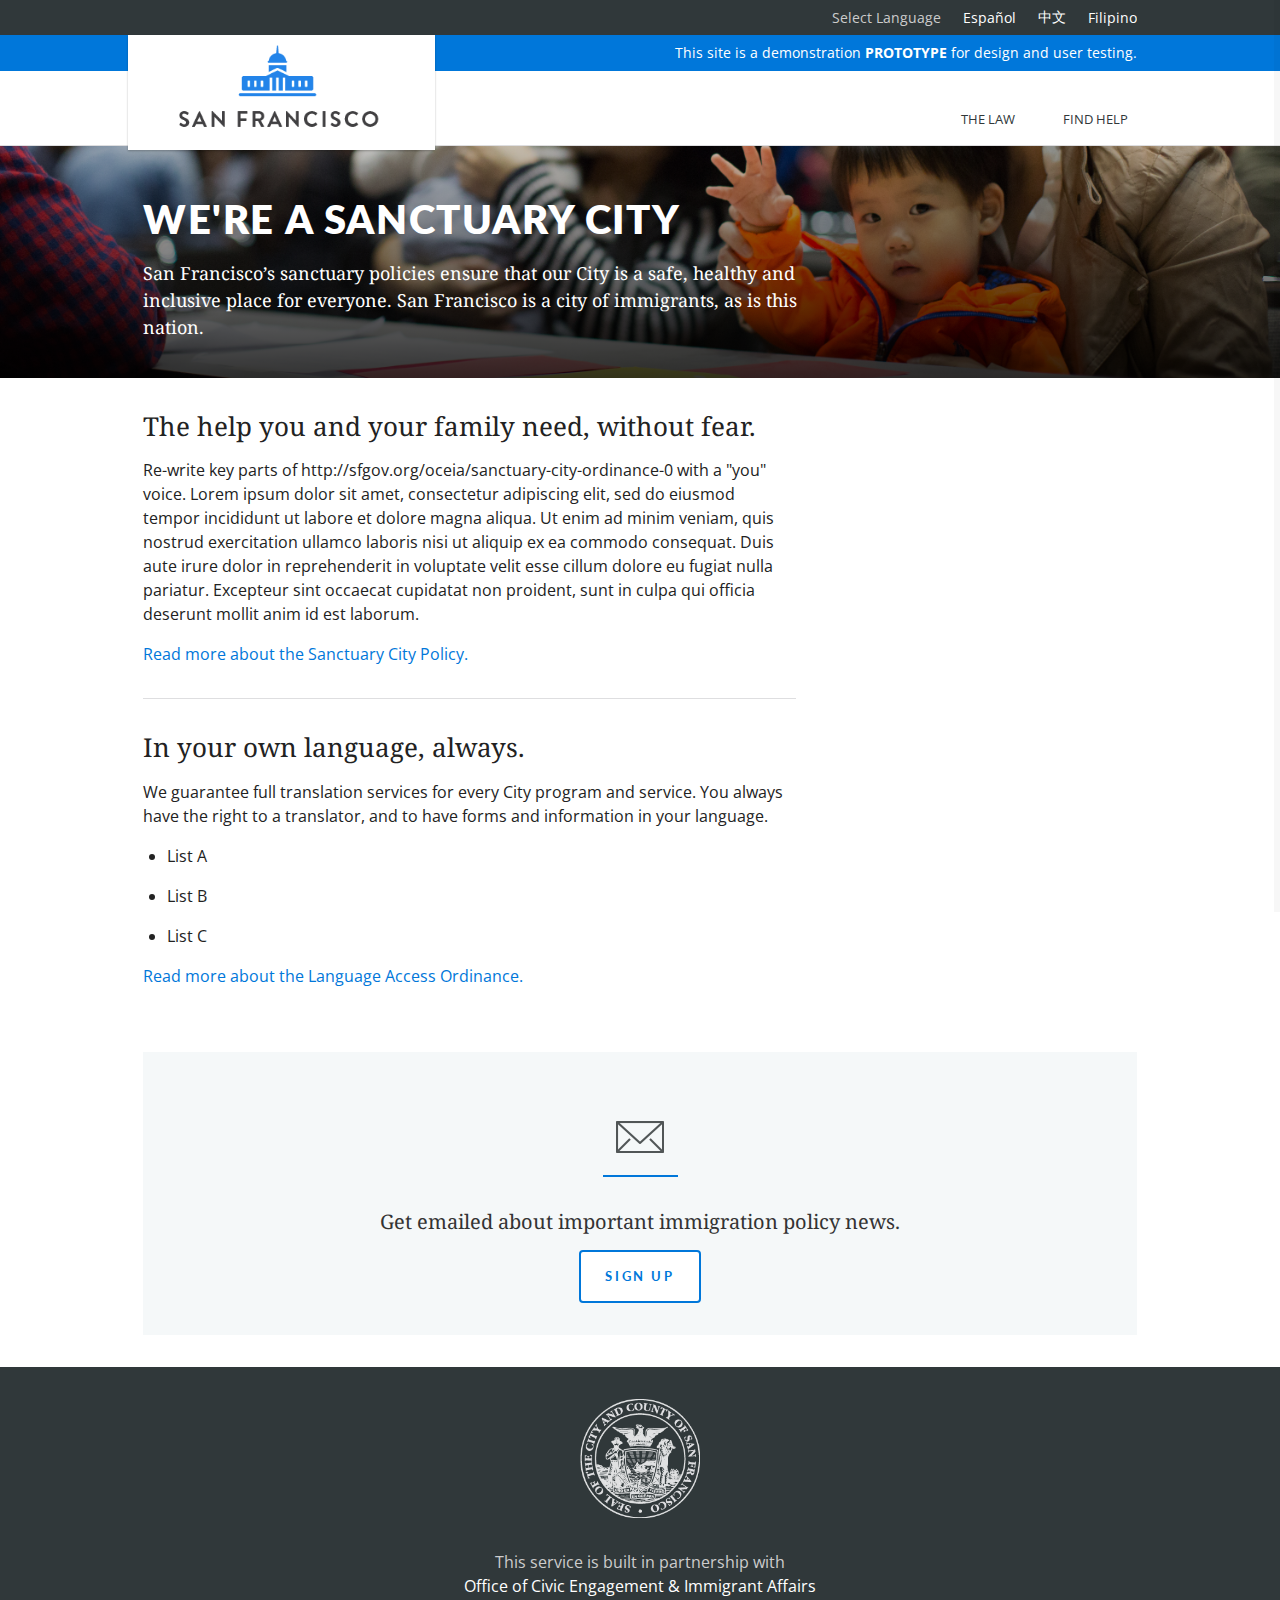
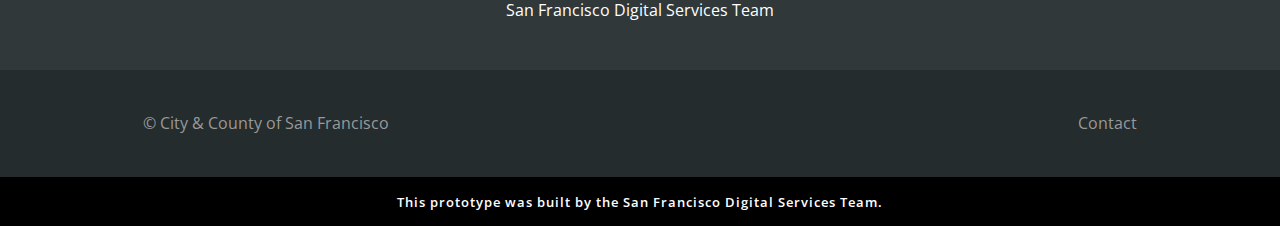
<file: info.html>
<!doctype html>
<!--[if IE 9 ]> <html class="ie9" lang="en"> <![endif]-->
<!--[if !(IE 9)]><!--> <html lang="en"> <!--<![endif]-->
<head>

  <meta charset="utf-8">
  <meta name="viewport" content="width=device-width, initial-scale=1">

  <!-- <title>Application</title> -->
  <title>[Prototype] Understand the Law | Get Immigration Help | City and County of San Francisco</title>

  

  <!-- toolkit styles -->
  <link rel="stylesheet" href="assets/toolkit.css">
  <link rel="stylesheet" href="assets/oceia.css">
  <!-- /toolkit styles -->
 
  <link rel="shortcut icon" href="https://businessportal.sfgov.org/sites/default/files/favicon_1.ico" type="image/vnd.microsoft.icon">

  <script src="https://ajax.googleapis.com/ajax/libs/jquery/2.2.4/jquery.min.js"></script>
  <script src="assets/oceia.js"></script>

</head>

<body>

  <!-- app icons -->
  <svg style="display: none;">
    <symbol id="i-info" viewBox="0 0 20 20">
      <title>info</title>
      <path d="M10 0.4c-5.303 0-9.601 4.298-9.601 9.6 0 5.303 4.298 9.601 9.601 9.601 5.301 0 9.6-4.298 9.6-9.601s-4.299-9.6-9.6-9.6zM10.896 3.866c0.936 0 1.211 0.543 1.211 1.164 0 0.775-0.62 1.492-1.679 1.492-0.886 0-1.308-0.445-1.282-1.182 0-0.621 0.519-1.474 1.75-1.474zM8.498 15.75c-0.64 0-1.107-0.389-0.66-2.094l0.733-3.025c0.127-0.484 0.148-0.678 0-0.678-0.191 0-1.022 0.334-1.512 0.664l-0.319-0.523c1.555-1.299 3.343-2.061 4.108-2.061 0.64 0 0.746 0.756 0.427 1.92l-0.84 3.18c-0.149 0.562-0.085 0.756 0.064 0.756 0.192 0 0.82-0.232 1.438-0.719l0.362 0.486c-1.513 1.512-3.162 2.094-3.801 2.094z"></path>
    </symbol>
  
    <symbol id="i-like" viewBox="0 0 20 20">
      <title>like</title>
      <path d="M9.917 19.333c-0.167 0-0.167-0.083-0.333-0.083-0.083 0-0.083-0.083-0.167-0.083 0-0.083-0.25-0.25-0.583-0.667l-0.417-0.5c-2-2.333-6.083-7.25-7.5-9.5-0.417-0.833-0.667-1.667-0.667-2.5 0.083-2.833 2.417-5.167 5.167-5.167 1.833 0 3.417 0.917 4.333 2.5l0.25 0.333 0.25-0.333c1-1.583 2.583-2.5 4.333-2.5 2.75 0 5.083 2.333 5.083 5.083 0 0.833-0.25 1.75-0.667 2.583-1.75 2.833-8.167 10.333-8.5 10.667-0.25 0.167-0.333 0.167-0.583 0.167zM5.417 1.917c-2.25 0-4 1.75-4 4 0 0.75 0.167 1.417 0.583 2 0.833 1.417 3.083 4.25 6.75 8.667 0.417 0.5 0.75 0.917 1 1.25l0.167 0.25 0.167-0.25c4.417-5.167 6.917-8.333 7.75-9.833 0.333-0.583 0.5-1.333 0.5-2 0-2.167-1.833-4-4-4s-4 1.833-4 4c0 0.25-0.333 0.583-0.583 0.583s-0.583-0.333-0.583-0.583c0.083-1.083-0.333-2.167-1.083-2.917-0.667-0.75-1.583-1.167-2.667-1.167z"></path>
    </symbol>
  
    <symbol id="i-like-fill" viewBox="0 0 20 20">
      <title>like fill</title>
      <path d="M9.917 19.333c-0.167 0-0.167-0.083-0.333-0.083-0.083 0-0.083-0.083-0.167-0.083 0-0.083-0.25-0.25-0.583-0.667l-0.417-0.5c-2-2.333-6.083-7.25-7.5-9.5-0.417-0.833-0.667-1.667-0.667-2.5 0.083-2.833 2.417-5.167 5.167-5.167 1.833 0 3.417 0.917 4.333 2.5l0.25 0.333 0.25-0.333c1-1.583 2.583-2.5 4.333-2.5 2.75 0 5.083 2.333 5.083 5.083 0 0.833-0.25 1.75-0.667 2.583-1.75 2.833-8.167 10.333-8.5 10.667-0.25 0.167-0.333 0.167-0.583 0.167z"></path>
    </symbol>
  
    <symbol id="i-arrow-down" viewBox="0 0 20 20">
      <title>arrow down</title>
      <path d="M1.167 4.667c-0.25-0.25-0.75-0.25-1 0 0 0 0 0 0 0v0c-0.25 0.25-0.25 0.75 0 1 0 0 0 0 0 0l8.75 8.75 1-1-8.75-8.75z"></path>
      <path d="M18.833 4.667l-9.833 9.833 1 1 9.833-9.833c0.25-0.25 0.25-0.75 0-1-0.333-0.25-0.75-0.25-1 0z"></path>
      <path d="M10 15.5v0 0z"></path>
    </symbol>
  
    <symbol id="i-map" viewBox="0 0 16 16">
      <title>map</title>
      <path d="M10.6,5.5c0-0.7-0.3-1.3-0.8-1.8C9.4,3.1,8.8,2.9,8,2.9c-0.7,0-1.3,0.3-1.8,0.8S5.4,4.7,5.4,5.5
      s0.3,1.3,0.8,1.8C6.7,7.8,7.3,8.1,8,8.1c0.7,0,1.3-0.3,1.8-0.8C10.4,6.8,10.6,6.2,10.6,5.5z M13.2,5.5c0,0.7-0.1,1.3-0.3,1.8 l-3.7,7.9c-0.1,0.2-0.3,0.4-0.5,0.5c-0.2,0.1-0.4,0.2-0.7,0.2c-0.2,0-0.5-0.1-0.7-0.2S7,15.4,6.9,15.2L3.2,7.3 C2.9,6.8,2.8,6.2,2.8,5.5c0-1.4,0.5-2.7,1.5-3.7S6.6,0.3,8,0.2c1.4,0,2.7,0.5,3.7,1.5S13.2,4,13.2,5.5z"></path>
    </symbol>
  
    <symbol id="i-check" viewBox="0 0 20 20">
      <title>check</title>
      <path d="M19.833 3.583c-0.25-0.25-0.667-0.25-0.917 0l-12.083 12.083-5.75-5.75c-0.083-0.083-0.167-0.083-0.25-0.167 0 0-0.083 0-0.083 0-0.083 0-0.083 0-0.167 0 0 0 0 0 0 0-0.167 0-0.333 0.083-0.417 0.167 0 0 0 0 0 0-0.083 0.083-0.167 0.25-0.167 0.417s0.083 0.333 0.167 0.417c0 0 0 0 0 0v0c0 0 0 0 0 0l6.167 6.167c0 0 0 0 0 0s0 0 0 0c0.25 0.25 0.667 0.25 0.917 0l12.5-12.5c0.333-0.167 0.333-0.583 0.083-0.833z"></path>
    </symbol>
  
    <symbol id="i-close" viewBox="0 0 20 20">
      <title>close</title>
      <path d="M1.167 0.25c0-0.083 0-0.083 0 0-0.25-0.25-0.75-0.25-1 0 0 0 0 0 0 0-0.25 0.25-0.25 0.75 0 1l8.833 8.75 1-1-8.833-8.75z"></path>
      <path d="M19.833 1.167c0.25-0.25 0.25-0.75 0-1 0 0 0 0 0 0v0c-0.25-0.25-0.75-0.25-1 0 0 0 0 0 0 0l-8.833 8.833 1 1 8.833-8.833z"></path>
      <path d="M19.833 18.833l-9.833-9.833-9.833 9.833c-0.25 0.25-0.25 0.75 0 1s0.75 0.25 1 0l8.833-8.833 8.75 8.75c0.25 0.25 0.75 0.25 1 0 0.333-0.25 0.333-0.667 0.083-0.917z"></path>
    </symbol>
  
    <symbol id="i-download" viewBox="0 0 20 20">
      <title>download</title>
      <path d="M4.18 15h11.641v1.68h-11.641v-1.68zM15.82 7.5l-5.82 5.82-5.82-5.82h3.32v-5h5v5h3.32z"></path>
    </symbol>
  
    <symbol id="i-forward" viewBox="0 0 32 32">
      <title>forward</title>
      <path d="M25.467 17.867v0c0 0 0 0 0 0-2.267 0-4.133 1.333-5.067 3.2v0l-8.267-3.733c0.133-0.533 0.267-1.067 0.133-1.733 0-0.267-0.133-0.533-0.133-0.8l8.267-3.867c1.067 1.733 3.067 2.933 5.333 2.933 3.333-0.133 6-2.933 5.867-6.267s-2.933-6-6.267-5.867c-3.333 0-5.867 2.8-5.867 6 0 0.133 0 0.133 0 0.267 0 0.4 0.133 0.667 0.133 1.067l-8 3.867c-1.2-2-3.2-3.2-5.467-3.067v0c0 0 0 0 0 0-3.333 0-5.867 2.8-5.867 6 0 0.133 0 0.133 0 0.267 0.133 3.333 2.933 6 6.267 5.867 2-0.133 3.733-1.2 4.8-2.667v0l8.4 3.867c0 0.267-0.133 0.533-0.133 0.8 0 0.133 0 0.133 0 0.267 0.133 3.333 2.933 6 6.267 5.867s6-2.933 5.867-6.267-2.933-6.133-6.267-6zM25.467 3.733c0 0 0 0 0 0v0c2.267-0.133 4.133 1.6 4.133 3.867 0.133 2.267-1.6 4.133-3.867 4.133-2.267 0.133-4.133-1.6-4.133-3.867 0 0 0-0.133 0-0.133-0.133-2.133 1.6-3.867 3.867-4zM6.4 19.867c-2.267 0.133-4.133-1.6-4.133-3.867 0 0 0-0.133 0-0.133 0-2.133 1.733-4 3.867-4v0c2.267-0.133 4.133 1.6 4.133 3.867 0.133 2.133-1.6 4-3.867 4.133zM25.733 27.867c-2.267 0.133-4.133-1.6-4.133-3.867 0 0 0-0.133 0-0.133 0-2.133 1.733-4 3.867-4 0 0 0 0 0 0v0c2.267-0.133 4.133 1.6 4.133 3.867 0.133 2.267-1.6 4.133-3.867 4.133z"></path>
    </symbol>
  
    <symbol id="i-globe" viewBox="0 0 20 20">
      <title>globe</title>
      <path d="M10 0.4c-5.295 0-9.601 4.307-9.601 9.6s4.306 9.6 9.601 9.6c5.293 0 9.6-4.307 9.6-9.6s-4.307-9.6-9.6-9.6zM18.188 10c0 1.873-0.636 3.6-1.696 4.98-0.3-0.234-0.619-0.867-0.319-1.523 0.303-0.66 0.382-2.188 0.312-2.783-0.066-0.594-0.375-2.025-1.214-2.039-0.838-0.012-1.413-0.289-1.911-1.283-1.033-2.068 1.939-2.465 0.906-3.609-0.289-0.322-1.783 1.322-2.002-0.869-0.014-0.157 0.135-0.392 0.336-0.636 3.244 1.090 5.588 4.157 5.588 7.762zM8.875 1.893c-0.196 0.382-0.713 0.537-1.027 0.824-0.684 0.619-0.978 0.533-1.346 1.127-0.371 0.594-1.567 1.449-1.567 1.879s0.604 0.936 0.906 0.838c0.302-0.1 1.099-0.094 1.567 0.070 0.469 0.166 3.914 0.332 2.816 3.244-0.348 0.926-1.873 0.77-2.279 2.303-0.061 0.225-0.272 1.186-0.285 1.5-0.025 0.486 0.344 2.318-0.125 2.318-0.471 0-1.738-1.639-1.738-1.936s-0.328-1.338-0.328-2.23c0-0.891-1.518-0.877-1.518-2.062 0-1.068 0.823-1.6 0.638-2.113-0.181-0.51-1.627-0.527-2.23-0.59 1.053-2.731 3.53-4.758 6.516-5.172zM7.424 17.77c0.492-0.26 0.542-0.596 0.988-0.613 0.51-0.023 0.925-0.199 1.5-0.326 0.51-0.111 1.423-0.629 2.226-0.695 0.678-0.055 2.015 0.035 2.375 0.689-1.295 0.861-2.848 1.363-4.514 1.363-0.899 0-1.765-0.149-2.575-0.418z"></path>
    </symbol>
  
    <symbol id="i-question" viewBox="0 0 20 20">
      <title>question</title>
      <path d="M10 0.4c-5.302 0-9.6 4.298-9.6 9.6s4.298 9.6 9.6 9.6c5.301 0 9.6-4.298 9.6-9.601 0-5.301-4.299-9.599-9.6-9.599zM9.849 15.599h-0.051c-0.782-0.023-1.334-0.6-1.311-1.371 0.022-0.758 0.587-1.309 1.343-1.309l0.046 0.002c0.804 0.023 1.35 0.594 1.327 1.387-0.023 0.76-0.578 1.291-1.354 1.291zM13.14 9.068c-0.184 0.26-0.588 0.586-1.098 0.983l-0.562 0.387c-0.308 0.24-0.494 0.467-0.563 0.688-0.056 0.174-0.082 0.221-0.087 0.576v0.090h-2.145l0.006-0.182c0.027-0.744 0.045-1.184 0.354-1.547 0.485-0.568 1.555-1.258 1.6-1.287 0.154-0.115 0.283-0.246 0.379-0.387 0.225-0.311 0.324-0.555 0.324-0.793 0-0.334-0.098-0.643-0.293-0.916-0.188-0.266-0.545-0.398-1.061-0.398-0.512 0-0.863 0.162-1.072 0.496-0.216 0.341-0.325 0.7-0.325 1.067v0.092h-2.211l0.004-0.096c0.057-1.353 0.541-2.328 1.435-2.897 0.563-0.361 1.264-0.544 2.081-0.544 1.068 0 1.972 0.26 2.682 0.772 0.721 0.519 1.086 1.297 1.086 2.311-0.001 0.567-0.18 1.1-0.534 1.585z"></path>
    </symbol>
  
    <symbol id="i-link" viewBox="0 0 20 20">
      <title>link</title>
      <path d="M7.859 14.691l-0.81 0.805c-0.701 0.695-1.843 0.695-2.545 0-0.336-0.334-0.521-0.779-0.521-1.252s0.186-0.916 0.521-1.252l2.98-2.955c0.617-0.613 1.779-1.515 2.626-0.675 0.389 0.386 1.016 0.384 1.403-0.005 0.385-0.389 0.383-1.017-0.006-1.402-1.438-1.428-3.566-1.164-5.419 0.675l-2.98 2.956c-0.715 0.709-1.108 1.654-1.108 2.658 0 1.006 0.394 1.949 1.108 2.658 0.736 0.73 1.702 1.096 2.669 1.096s1.934-0.365 2.669-1.096l0.811-0.805c0.389-0.385 0.391-1.012 0.005-1.4s-1.014-0.39-1.403-0.006zM16.891 3.207c-1.547-1.534-3.709-1.617-5.139-0.197l-1.009 1.002c-0.389 0.386-0.392 1.013-0.006 1.401 0.386 0.389 1.013 0.391 1.402 0.005l1.010-1.001c0.74-0.736 1.711-0.431 2.346 0.197 0.336 0.335 0.522 0.779 0.522 1.252s-0.186 0.917-0.522 1.251l-3.18 3.154c-1.454 1.441-2.136 0.766-2.427 0.477-0.389-0.386-1.016-0.383-1.401 0.005s-0.384 1.017 0.005 1.401c0.668 0.662 1.43 0.99 2.228 0.99 0.977 0 2.010-0.492 2.993-1.467l3.18-3.153c0.712-0.71 1.107-1.654 1.107-2.658s-0.395-1.949-1.109-2.659z"></path>
    </symbol>
  
    <symbol id="i-mail" viewBox="0 0 22 22">
      <title>mail</title>
      <path d="M20 19h-18c-1.104 0-2-0.896-2-2v-12c0-1.104 0.896-2 2-2h18c1.104 0 2 0.896 2 2v12c0 1.104-0.896 2-2 2zM19 17l-5.732-5.016-2.268 2.016-2.268-2.016-5.732 5.016h16zM2 16l5.625-5-5.625-5v10zM3 5l8 7 8-7h-16zM20 6l-5.625 5 5.625 5v-10z"></path>
    </symbol>
  
    <symbol id="i-menu" viewBox="0 0 20 20">
      <title>menu</title>
      <path d="M16.4 9h-12.8c-0.552 0-0.6 0.447-0.6 1s0.048 1 0.6 1h12.8c0.552 0 0.6-0.447 0.6-1s-0.048-1-0.6-1zM16.4 13h-12.8c-0.552 0-0.6 0.447-0.6 1s0.048 1 0.6 1h12.8c0.552 0 0.6-0.447 0.6-1s-0.048-1-0.6-1zM3.6 7h12.8c0.552 0 0.6-0.447 0.6-1s-0.048-1-0.6-1h-12.8c-0.552 0-0.6 0.447-0.6 1s0.048 1 0.6 1z"></path>
    </symbol>
  
    <symbol id="i-phone" viewBox="0 0 16 16">
      <title>phone</title>
      <path d="M11 10c-1 1-1 2-2 2s-2-1-3-2-2-2-2-3 1-1 2-2-2-4-3-4-3 3-3 3c0 2 2.055 6.055 4 8s6 4 8 4c0 0 3-2 3-3s-3-4-4-3z"></path>
    ></symbol>
  
    <symbol id="i-warning" viewBox="0 0 20 20">
      <title>warning</title>
      <path d="M19.511 17.98l-8.907-16.632c-0.124-0.215-0.354-0.348-0.604-0.348s-0.481 0.133-0.604 0.348l-8.906 16.632c-0.121 0.211-0.119 0.471 0.005 0.68 0.125 0.211 0.352 0.34 0.598 0.34h17.814c0.245 0 0.474-0.129 0.598-0.34 0.124-0.209 0.126-0.469 0.006-0.68zM11 17h-2v-2h2v2zM11 13.5h-2v-6.5h2v6.5z"></path>
    </symbol>
  
    <symbol id="i-search" viewBox="0 0 20 20">
      <title>search</title>
      <path d="M17.545 15.467l-3.779-3.779c0.57-0.935 0.898-2.035 0.898-3.21 0-3.417-2.961-6.377-6.378-6.377s-6.186 2.769-6.186 6.186c0 3.416 2.961 6.377 6.377 6.377 1.137 0 2.2-0.309 3.115-0.844l3.799 3.801c0.372 0.371 0.975 0.371 1.346 0l0.943-0.943c0.371-0.371 0.236-0.84-0.135-1.211zM4.004 8.287c0-2.366 1.917-4.283 4.282-4.283s4.474 2.107 4.474 4.474c0 2.365-1.918 4.283-4.283 4.283s-4.473-2.109-4.473-4.474z"></path>
    </symbol>
  
    <symbol id="i-plus" viewBox="0 0 20 20">
      <title>plus</title>
      <path d="M16 10c0 0.553-0.048 1-0.601 1h-4.399v4.399c0 0.552-0.447 0.601-1 0.601s-1-0.049-1-0.601v-4.399h-4.399c-0.552 0-0.601-0.447-0.601-1s0.049-1 0.601-1h4.399v-4.399c0-0.553 0.447-0.601 1-0.601s1 0.048 1 0.601v4.399h4.399c0.553 0 0.601 0.447 0.601 1z"></path>
    </symbol>
  
    <symbol id="i-right" viewBox="0 0 20 20">
      <title>right</title>
      <path d="M13.25 10l-7.141-7.42c-0.268-0.27-0.268-0.707 0-0.979 0.268-0.27 0.701-0.27 0.969 0l7.83 7.908c0.268 0.271 0.268 0.709 0 0.979l-7.83 7.908c-0.268 0.271-0.701 0.27-0.969 0s-0.268-0.707 0-0.979l7.141-7.417z"></path>
    </symbol>
  
    <symbol id="i-left" viewBox="0 0 20 20">
      <title>left</title>
      <path d="M13.891 17.418c0.268 0.272 0.268 0.709 0 0.979s-0.701 0.271-0.969 0l-7.83-7.908c-0.268-0.27-0.268-0.707 0-0.979l7.83-7.908c0.268-0.27 0.701-0.27 0.969 0s0.268 0.709 0 0.979l-7.141 7.419 7.141 7.418z"></path>
    </symbol>
  
    <symbol id="i-asterisk" viewBox="0 0 20 20">
      <title>asterisk</title>
     <path d="M17.1,11.7c0.3,0.2,0.6,0.5,0.7,0.9s0.1,0.7-0.1,1.1L17,14.9c-0.2,0.3-0.5,0.6-0.9,0.7
    c-0.4,0.1-0.7,0.1-1.1-0.1l-3-1.7v3.4c0,0.4-0.1,0.7-0.4,1c-0.3,0.3-0.6,0.4-1,0.4H9.2c-0.4,0-0.7-0.1-1-0.4c-0.3-0.3-0.4-0.6-0.4-1
    v-3.4l-3,1.7c-0.3,0.2-0.7,0.2-1.1,0.1c-0.4-0.1-0.7-0.3-0.9-0.7l-0.7-1.2C1.9,13.3,1.9,13,2,12.6c0.1-0.4,0.3-0.7,0.7-0.9l3-1.7
    l-3-1.7C2.3,8.1,2.1,7.8,2,7.4C1.9,7,1.9,6.7,2.1,6.3l0.7-1.2C3,4.8,3.3,4.5,3.7,4.4s0.7-0.1,1.1,0.1l3,1.7V2.9c0-0.4,0.1-0.7,0.4-1
    c0.3-0.3,0.6-0.4,1-0.4h1.4c0.4,0,0.7,0.1,1,0.4c0.3,0.3,0.4,0.6,0.4,1v3.4l3-1.7c0.3-0.2,0.7-0.2,1.1-0.1c0.4,0.1,0.7,0.3,0.9,0.7
    l0.7,1.2c0.2,0.3,0.2,0.7,0.1,1.1c-0.1,0.4-0.3,0.7-0.7,0.9l-3,1.7L17.1,11.7z"></path>
    </symbol>
  
    <symbol id="i-edit" viewBox="0 0 20 20">
      <title>edit</title>
      <path class="st0" d="M10.7,14.4l1.1-1.1l-1.5-1.5l-1.1,1.1v0.6h0.9v0.9H10.7z M15,7.3c-0.1-0.1-0.2-0.1-0.3,0l-3.5,3.5
    c-0.1,0.1-0.1,0.2,0,0.3s0.2,0.1,0.3,0L15,7.6C15.1,7.6,15.1,7.4,15,7.3z M15.7,13.2v1.9c0,0.8-0.3,1.5-0.8,2
    c-0.6,0.6-1.2,0.8-2,0.8H4.6c-0.8,0-1.5-0.3-2-0.8c-0.6-0.6-0.8-1.2-0.8-2V6.8c0-0.8,0.3-1.5,0.8-2S3.9,4,4.6,4h8.3
    c0.4,0,0.8,0.1,1.1,0.3c0.1,0,0.2,0.1,0.2,0.2s0,0.2-0.1,0.3l-0.5,0.5c-0.1,0.1-0.2,0.1-0.3,0.1c-0.2,0-0.3-0.1-0.5-0.1H4.6
    c-0.5,0-0.8,0.2-1.1,0.5C3.2,6,3.1,6.5,3.1,6.8v8.3c0,0.5,0.2,0.8,0.5,1.1c0.3,0.3,0.7,0.5,1.1,0.5H13c0.5,0,0.8-0.2,1.1-0.5
    c0.3-0.3,0.5-0.7,0.5-1.1v-1.2c0-0.1,0-0.2,0.1-0.2l0.7-0.7c0.1-0.1,0.2-0.1,0.4-0.1S15.7,13.1,15.7,13.2L15.7,13.2z M14.8,5.9
    l2.8,2.8l-6.7,6.7H8.1v-2.8L14.8,5.9z M19.2,7.2l-0.9,0.9l-2.8-2.8l0.9-0.9c0.2-0.2,0.4-0.3,0.7-0.3s0.5,0.1,0.7,0.3l1.5,1.5
    c0.2,0.2,0.3,0.4,0.3,0.7C19.5,6.8,19.4,7,19.2,7.2z"></path>
    </symbol>
  
    <symbol id="i-lock" viewBox="0 0 20 20">
      <title>lock</title>
      <path d="M7.1,8.6h5.7V6.4c0-0.8-0.3-1.5-0.8-2c-0.6-0.6-1.2-0.8-2-0.8c-0.8,0-1.5,0.3-2,0.8s-0.8,1.2-0.8,2V8.6z
     M16.4,9.6v6.4c0,0.3-0.1,0.6-0.3,0.8s-0.5,0.3-0.8,0.3H4.6c-0.3,0-0.6-0.1-0.8-0.3c-0.2-0.2-0.3-0.5-0.3-0.8V9.6
    c0-0.3,0.1-0.6,0.3-0.8s0.5-0.3,0.8-0.3h0.4V6.4c0-1.4,0.5-2.5,1.5-3.5s2.2-1.5,3.5-1.5s2.5,0.5,3.5,1.5s1.5,2.2,1.5,3.5v2.1h0.4
    c0.3,0,0.6,0.1,0.8,0.3C16.3,9.1,16.4,9.3,16.4,9.6z"/>
    </symbol>
  
    <symbol id="i-ticket" viewBox="0 0 20 20">
    <title>ticket</title>
    <path d="M11.429 5.045l3.527 3.527-6.384 6.384-3.527-3.527zM9.074 15.971l6.897-6.897q0.212-0.212 0.212-0.502t-0.212-0.502l-4.040-4.040q-0.201-0.201-0.502-0.201t-0.502 0.201l-6.897 6.897q-0.212 0.212-0.212 0.502t0.212 0.502l4.040 4.040q0.201 0.201 0.502 0.201t0.502-0.201zM18.996 8.862l-10.123 10.134q-0.413 0.413-1.010 0.413t-1.010-0.413l-1.406-1.406q0.625-0.625 0.625-1.518t-0.625-1.518-1.518-0.625-1.518 0.625l-1.395-1.406q-0.413-0.413-0.413-1.010t0.413-1.010l10.123-10.112q0.413-0.413 1.010-0.413t1.010 0.413l1.395 1.395q-0.625 0.625-0.625 1.518t0.625 1.518 1.518 0.625 1.518-0.625l1.406 1.395q0.413 0.413 0.413 1.010t-0.413 1.010z"></path>
    </symbol>
  
    <symbol id="i-list" viewBox="0 0 20 20">
    <title>list</title>
    <path fill="#444" d="M4.252 18.080q0 0.893-0.608 1.406t-1.512 0.513q-1.183 0-1.92-0.737l0.636-0.982q0.547 0.502 1.183 0.502 0.324 0 0.564-0.162t0.24-0.474q0-0.714-1.172-0.625l-0.29-0.625q0.089-0.112 0.363-0.485t0.474-0.603 0.413-0.43v-0.011q-0.179 0-0.541 0.011t-0.541 0.011v0.592h-1.183v-1.696h3.717v0.982l-1.060 1.283q0.569 0.134 0.904 0.547t0.335 0.982zM4.275 11.083v1.775h-4.040q-0.067-0.402-0.067-0.603 0-0.569 0.262-1.038t0.631-0.759 0.737-0.53 0.631-0.485 0.262-0.502q0-0.279-0.162-0.43t-0.441-0.151q-0.513 0-0.904 0.647l-0.949-0.658q0.268-0.569 0.798-0.887t1.177-0.318q0.815 0 1.373 0.463t0.558 1.256q0 0.558-0.379 1.021t-0.837 0.72-0.843 0.564-0.396 0.586h1.417v-0.67h1.172zM20 14.643v2.143q0 0.145-0.106 0.251t-0.251 0.106h-13.571q-0.145 0-0.251-0.106t-0.106-0.251v-2.143q0-0.156 0.1-0.257t0.257-0.1h13.571q0.145 0 0.251 0.106t0.106 0.251zM4.286 4.609v1.105h-3.739v-1.105h1.194q0-0.458 0.006-1.362t0.006-1.35v-0.134h-0.022q-0.089 0.19-0.558 0.603l-0.792-0.848 1.518-1.417h1.183v4.509h1.205zM20 8.929v2.143q0 0.145-0.106 0.251t-0.251 0.106h-13.571q-0.145 0-0.251-0.106t-0.106-0.251v-2.143q0-0.156 0.1-0.257t0.257-0.1h13.571q0.145 0 0.251 0.106t0.106 0.251zM20 3.214v2.143q0 0.145-0.106 0.251t-0.251 0.106h-13.571q-0.145 0-0.251-0.106t-0.106-0.251v-2.143q0-0.145 0.106-0.251t0.251-0.106h13.571q0.145 0 0.251 0.106t0.106 0.251z"></path>
    </symbol>
  
    <symbol id="i-close-round" viewBox="0 0 20 20">
    <title>close</title>
    <path fill="#444" d="M10 0c-5.522 0-10 4.478-10 10s4.478 10 10 10 10-4.478 10-10-4.478-10-10-10zM14.946 13.179l-1.768 1.768-3.179-3.179-3.179 3.179-1.768-1.767 3.179-3.179-3.179-3.179 1.768-1.767 3.179 3.179 3.179-3.179 1.768 1.767-3.179 3.179 3.179 3.179z"></path>
    </symbol>
  
    <symbol id="i-light-bulb" viewBox="0 0 20 20">
    <title>light buld</title>
    <path d="M7.186 19.172c0.789 0.51 1.701 0.855 2.814 0.828 1.111 0.027 2.025-0.318 2.814-0.828l-0.017-2.172h-5.594l-0.017 2.172zM12.697 16c0-4.357 4.63-5.848 4.283-10.188-0.218-2.738-2.073-5.81-6.98-5.81s-6.762 3.072-6.981 5.811c-0.347 4.339 4.284 5.83 4.284 10.187h5.394zM5 6c0.207-2.598 2.113-4 5-4s4.654 1.371 4.861 3.969c0.113 1.424-0.705 2.373-1.809 3.926-0.814 1.146-1.603 2.343-2.052 4.105h-2c-0.449-1.762-1.238-2.959-2.053-4.106-1.103-1.552-2.061-2.47-1.947-3.894z"></path>
    </symbol>
  
    <symbol id="i-clock" viewBox="0 0 20 20">
    <title>clock</title>
    <path d="M14.536 9.996h-4.532v-7.041c0-0.23-0.187-0.417-0.417-0.417s-0.417 0.187-0.417 0.417v7.457c0 0.23 0.187 0.417 0.417 0.417h4.948c0.23 0 0.417-0.187 0.417-0.417s-0.186-0.417-0.417-0.417z"></path>
    <path d="M10 0.208c-5.4 0-9.793 4.393-9.793 9.793s4.393 9.793 9.793 9.793c5.4 0 9.793-4.392 9.793-9.792s-4.393-9.794-9.793-9.794zM10 18.961c-4.941 0-8.96-4.019-8.96-8.959s4.019-8.961 8.96-8.961 8.96 4.019 8.96 8.96c0 4.94-4.019 8.96-8.96 8.96z"></path>
    </symbol>
  
    <symbol id="i-eye" viewBox="0 0 20 20">
    <title>eye</title>
    <path d="M18.571 10.714q-1.696-2.634-4.252-3.94 0.681 1.161 0.681 2.511 0 2.065-1.468 3.532t-3.532 1.468-3.532-1.468-1.468-3.532q0-1.35 0.681-2.511-2.556 1.306-4.252 3.94 1.484 2.288 3.722 3.644t4.849 1.356 4.849-1.356 3.722-3.644zM10.536 6.429q0-0.223-0.156-0.379t-0.379-0.156q-1.395 0-2.394 0.999t-0.999 2.394q0 0.223 0.156 0.379t0.379 0.156 0.379-0.156 0.156-0.379q0-0.96 0.681-1.641t1.641-0.681q0.223 0 0.379-0.156t0.156-0.379zM20 10.714q0 0.379-0.223 0.77-1.563 2.567-4.202 4.113t-5.575 1.546-5.575-1.551-4.202-4.107q-0.223-0.391-0.223-0.77t0.223-0.77q1.563-2.556 4.202-4.107t5.575-1.551 5.575 1.551 4.202 4.107q0.223 0.391 0.223 0.77z"></path>
    </symbol>
  
    <symbol id="i-file" viewBox="0 0 20 20">
    <title>file</title>
    <path d="M17.4,5.7c0.1,0.1,0.2,0.2,0.3,0.4h-4.8V1.3c0.2,0.1,0.3,0.2,0.4,0.3L17.4,5.7z M12.5,7.4h5.6v10.8
    c0,0.3-0.1,0.5-0.3,0.7c-0.2,0.2-0.4,0.3-0.7,0.3H3.3c-0.3,0-0.5-0.1-0.7-0.3c-0.2-0.2-0.3-0.4-0.3-0.7V1.8c0-0.3,0.1-0.5,0.3-0.7
    s0.4-0.3,0.7-0.3h8.2v5.6c0,0.3,0.1,0.5,0.3,0.7C12,7.3,12.2,7.4,12.5,7.4z M14.1,14.9v-0.7c0-0.1,0-0.2-0.1-0.2s-0.1-0.1-0.2-0.1
    H6.6c-0.1,0-0.2,0-0.2,0.1c-0.1,0.1-0.1,0.1-0.1,0.2v0.7c0,0.1,0,0.2,0.1,0.2c0.1,0.1,0.1,0.1,0.2,0.1h7.2c0.1,0,0.2,0,0.2-0.1
    S14.1,15,14.1,14.9z M14.1,12.3v-0.7c0-0.1,0-0.2-0.1-0.2s-0.1-0.1-0.2-0.1H6.6c-0.1,0-0.2,0-0.2,0.1c-0.1,0.1-0.1,0.1-0.1,0.2v0.7
    c0,0.1,0,0.2,0.1,0.2c0.1,0.1,0.1,0.1,0.2,0.1h7.2c0.1,0,0.2,0,0.2-0.1S14.1,12.4,14.1,12.3z M14.1,9.7V9c0-0.1,0-0.2-0.1-0.2
    s-0.1-0.1-0.2-0.1H6.6c-0.1,0-0.2,0-0.2,0.1C6.3,8.8,6.3,8.9,6.3,9v0.7c0,0.1,0,0.2,0.1,0.2C6.4,10,6.5,10,6.6,10h7.2
    c0.1,0,0.2,0,0.2-0.1C14.1,9.8,14.1,9.8,14.1,9.7z"/>
    </symbol>
  
    <symbol id="i-bed" viewBox="0 0 20 20">
    <title>bed</title>
    <path d="M2.857 11.429h19.286q0.29 0 0.502 0.212t0.212 0.502v5h-2.857v-2.857h-17.143v2.857h-2.857v-13.571q0-0.29 0.212-0.502t0.502-0.212h1.429q0.29 0 0.502 0.212t0.212 0.502v7.857zM9.286 7.857q0-1.183-0.837-2.020t-2.020-0.837-2.020 0.837-0.837 2.020 0.837 2.020 2.020 0.837 2.020-0.837 0.837-2.020zM22.857 10.714v-0.714q0-1.775-1.256-3.030t-3.030-1.256h-7.857q-0.29 0-0.502 0.212t-0.212 0.502v4.286h12.857z"></path>
    </symbol>
  
    <symbol id="i-calendar" viewBox="0 0 20 20">
    <title>calendar</title>
    <path d="M1.429 18.571h3.214v-3.214h-3.214v3.214zM5.357 18.571h3.571v-3.214h-3.571v3.214zM1.429 14.643h3.214v-3.571h-3.214v3.571zM5.357 14.643h3.571v-3.571h-3.571v3.571zM1.429 10.357h3.214v-3.214h-3.214v3.214zM9.643 18.571h3.571v-3.214h-3.571v3.214zM5.357 10.357h3.571v-3.214h-3.571v3.214zM13.929 18.571h3.214v-3.214h-3.214v3.214zM9.643 14.643h3.571v-3.571h-3.571v3.571zM5.714 5v-3.214q0-0.145-0.106-0.251t-0.251-0.106h-0.714q-0.145 0-0.251 0.106t-0.106 0.251v3.214q0 0.145 0.106 0.251t0.251 0.106h0.714q0.145 0 0.251-0.106t0.106-0.251zM13.929 14.643h3.214v-3.571h-3.214v3.571zM9.643 10.357h3.571v-3.214h-3.571v3.214zM13.929 10.357h3.214v-3.214h-3.214v3.214zM14.286 5v-3.214q0-0.145-0.106-0.251t-0.251-0.106h-0.714q-0.145 0-0.251 0.106t-0.106 0.251v3.214q0 0.145 0.106 0.251t0.251 0.106h0.714q0.145 0 0.251-0.106t0.106-0.251zM18.571 4.286v14.286q0 0.58-0.424 1.004t-1.004 0.424h-15.714q-0.58 0-1.004-0.424t-0.424-1.004v-14.286q0-0.58 0.424-1.004t1.004-0.424h1.429v-1.071q0-0.737 0.525-1.261t1.261-0.525h0.714q0.737 0 1.261 0.525t0.525 1.261v1.071h4.286v-1.071q0-0.737 0.525-1.261t1.261-0.525h0.714q0.737 0 1.261 0.525t0.525 1.261v1.071h1.429q0.58 0 1.004 0.424t0.424 1.004z"></path>
    </symbol>
  
    <symbol id="i-building" viewBox="0 0 20 20">
    <title>building</title>
    <path d="M5.425 15.033c0.108 0 0.217-0.050 0.3-0.133 0.075-0.075 0.117-0.175 0.117-0.292 0-0.1-0.042-0.208-0.117-0.293-0.158-0.157-0.442-0.15-0.592 0-0.075 0.076-0.125 0.184-0.125 0.293 0 0.117 0.050 0.217 0.125 0.299 0.075 0.076 0.183 0.126 0.292 0.126z"></path>
    <path d="M11.262 14.196h0.865c0.23 0 0.417-0.187 0.417-0.417s-0.187-0.417-0.417-0.417h-0.865c-0.23 0-0.417 0.187-0.417 0.417s0.186 0.417 0.417 0.417z"></path>
    <path d="M11.262 11.696h0.865c0.23 0 0.417-0.187 0.417-0.417s-0.187-0.417-0.417-0.417h-0.865c-0.23 0-0.417 0.187-0.417 0.417s0.186 0.417 0.417 0.417z"></path>
    <path d="M14.596 14.196h0.833c0.23 0 0.417-0.187 0.417-0.417s-0.187-0.417-0.417-0.417h-0.833c-0.23 0-0.417 0.187-0.417 0.417s0.186 0.417 0.417 0.417z"></path>
    <path d="M14.596 16.697h0.833c0.23 0 0.417-0.187 0.417-0.417s-0.187-0.417-0.417-0.417h-0.833c-0.23 0-0.417 0.187-0.417 0.417s0.186 0.417 0.417 0.417z"></path>
    <path d="M14.596 11.696h0.833c0.23 0 0.417-0.187 0.417-0.417s-0.187-0.417-0.417-0.417h-0.833c-0.23 0-0.417 0.187-0.417 0.417s0.186 0.417 0.417 0.417z"></path>
    <path d="M19.694 9.629l-12.187-4.533c-0.214-0.080-0.455 0.029-0.536 0.245s0.030 0.456 0.246 0.536l1.128 0.42v4.24l-6.354 1.643c0 0 0 0-0.001 0l-1.636 0.422c-0.223 0.057-0.357 0.285-0.299 0.508 0.048 0.188 0.217 0.313 0.402 0.313 0.035 0 0.069-0.004 0.104-0.013l1.115-0.288v6.492c0 0.23 0.187 0.417 0.417 0.417h15.833c0.23 0 0.417-0.187 0.417-0.417v-9.596l1.058 0.393c0.048 0.017 0.098 0.026 0.146 0.026 0.169 0 0.328-0.104 0.391-0.272 0.080-0.215-0.028-0.455-0.244-0.535zM2.512 12.906l5.833-1.509v7.799h-0.833v-2.917c0-0.23-0.187-0.417-0.417-0.417h-3.333c-0.23 0-0.417 0.187-0.417 0.417v2.917h-0.833v-6.29zM4.178 19.197v-2.5h2.5v2.5h-2.5zM11.679 19.197v-2.5h0.833v2.5h-0.833zM17.512 19.197h-4.167v-2.917c0-0.23-0.187-0.417-0.417-0.417h-1.667c-0.23 0-0.417 0.187-0.417 0.417v2.917h-1.667v-12.59l8.333 3.101v9.489z"></path>
  </symbol>
    
    <symbol id="i-result" viewBox="0 0 20 20">
    <title>result</title>
    <path d="M14.221 14.175h-8.367c-0.23 0-0.417 0.187-0.417 0.417s0.187 0.417 0.417 0.417h8.368c0.23 0 0.417-0.187 0.417-0.417s-0.187-0.417-0.417-0.417z"></path>
    <path d="M14.221 11.675h-8.367c-0.23 0-0.417 0.187-0.417 0.417s0.187 0.417 0.417 0.417h8.368c0.23 0 0.417-0.187 0.417-0.417s-0.187-0.417-0.417-0.417z"></path>
    <path d="M14.221 9.175h-8.367c-0.23 0-0.417 0.187-0.417 0.417s0.187 0.417 0.417 0.417h8.368c0.23 0 0.417-0.187 0.417-0.417s-0.187-0.417-0.417-0.417z"></path>
    <path d="M5.853 7.508h4.649c0.23 0 0.417-0.187 0.417-0.417s-0.187-0.417-0.417-0.417h-4.649c-0.23 0-0.417 0.187-0.417 0.417s0.187 0.417 0.417 0.417z"></path>
    <path d="M17.204 3.048l-2.76-2.724c-0.135-0.133-0.321-0.316-0.67-0.316h-10.178c-0.592 0-1.073 0.488-1.073 1.088v16.259c0 0.128 0.061 0.242 0.154 0.319l1.964 2.1c0.079 0.084 0.189 0.132 0.304 0.132s0.226-0.048 0.304-0.132l2.191-2.342 2.268 2.422c0.157 0.168 0.451 0.168 0.608 0l2.268-2.422 2.268 2.422c0.079 0.084 0.188 0.131 0.302 0.132 0.001 0 0.001 0 0.002 0 0.114 0 0.223-0.047 0.302-0.129l1.948-2.044c0.073-0.077 0.115-0.181 0.115-0.287v-13.768c0.001-0.351-0.171-0.564-0.318-0.711zM16.314 3.342h-2.124v-2.097l2.124 2.097zM15.162 18.963l-2.271-2.425c-0.079-0.084-0.189-0.132-0.304-0.132s-0.226 0.048-0.304 0.132l-2.268 2.422-2.268-2.422c-0.157-0.168-0.451-0.168-0.608 0l-2.191 2.342-1.59-1.699v-16.085c0-0.138 0.109-0.255 0.239-0.255l9.76-0.006v2.923c0 0.23 0.187 0.417 0.417 0.417h2.917v13.184l-1.528 1.604z"></path>
    </symbol>
  
    <symbol id="i-settings" viewBox="0 0 20 20">
      <title>settings</title>
      <path fill="#c7cbc7" d="M18.797 8.807c-1.786-0.343-2.605-2.43-1.529-3.896l0.755-1.030-1.632-1.632-1.015 0.687c-1.505 1.020-3.56 0.123-3.836-1.673l-0.194-1.263h-2.308l-0.299 1.554c-0.336 1.746-2.348 2.58-3.821 1.582l-1.31-0.887-1.632 1.632 0.755 1.030c1.075 1.466 0.257 3.553-1.529 3.896l-1.203 0.231v2.308l1.263 0.194c1.797 0.277 2.693 2.331 1.673 3.837l-0.687 1.014 1.632 1.632 1.030-0.755c1.467-1.075 3.553-0.257 3.896 1.529l0.232 1.203h2.308l0.137-0.888c0.283-1.837 2.413-2.719 3.912-1.62l0.725 0.532 1.632-1.632-0.687-1.014c-1.020-1.505-0.123-3.56 1.673-3.837l1.263-0.194v-2.308l-1.203-0.231zM10.192 11.923c-0.956 0-1.731-0.775-1.731-1.731s0.775-1.731 1.731-1.731 1.731 0.775 1.731 1.731c0 0.956-0.775 1.731-1.731 1.731v0 0z"></path>
      <path fill="#556080" d="M10.192 6.538c-2.018 0-3.654 1.636-3.654 3.654s1.636 3.654 3.654 3.654 3.654-1.636 3.654-3.654c0-2.018-1.636-3.654-3.654-3.654v0 0zM10.192 11.923c-0.956 0-1.731-0.775-1.731-1.731s0.775-1.731 1.731-1.731 1.731 0.775 1.731 1.731c0 0.956-0.775 1.731-1.731 1.731v0 0z"></path>
    </symbol>
  
    <symbol id="i-eligibility" viewBox="0 0 15 20">
      <title>eligibility</title>
      <path fill="#edebda" class="path1" d="M13.514 4.216l-4.216-4.216h-9.297v17.405h13.514v-13.189z"></path>
      <path fill="#cec9ae" class="path2" d="M3.027 6.919h7.514c0.162 0 0.324-0.108 0.324-0.324s-0.108-0.324-0.324-0.324h-7.514c-0.162 0-0.324 0.108-0.324 0.324s0.108 0.324 0.324 0.324z"></path>
      <path fill="#cec9ae" class="path3" d="M3.027 4.486h3.027c0.162 0 0.324-0.108 0.324-0.324 0-0.162-0.108-0.324-0.324-0.324h-3.027c-0.216 0.054-0.324 0.216-0.324 0.378s0.108 0.27 0.324 0.27z"></path>
      <path fill="#cec9ae" class="path4" d="M10.486 8.703h-7.459c-0.162 0-0.324 0.108-0.324 0.324 0 0.162 0.108 0.324 0.324 0.324h7.514c0.162 0 0.324-0.108 0.324-0.324-0.054-0.162-0.162-0.324-0.378-0.324z"></path>
      <path fill="#cec9ae" class="path5" d="M10.486 11.135h-7.459c-0.162 0-0.324 0.108-0.324 0.324s0.108 0.324 0.324 0.324h7.514c0.162 0 0.324-0.108 0.324-0.324s-0.162-0.324-0.378-0.324z"></path>
      <path fill="#cec9ae" class="path6" d="M10.486 13.514h-7.459c-0.216 0-0.324 0.108-0.324 0.324s0.108 0.324 0.324 0.324h7.514c0.162 0 0.324-0.108 0.324-0.324s-0.162-0.324-0.378-0.324z"></path>
      <path fill="#cec9ae" class="path7" d="M9.297 0v4.216h4.216l-4.216-4.216z"></path>
      <path fill="#c7cbc7" class="path8" d="M14.108 15.459c-0.703-0.162-1.081-0.973-0.595-1.568l0.324-0.432-0.649-0.649-0.432 0.27c-0.649 0.432-1.459 0.054-1.568-0.703l-0.108-0.486h-0.919l-0.108 0.649c-0.162 0.703-0.973 1.027-1.568 0.649l-0.541-0.378-0.649 0.649 0.27 0.432c0.432 0.595 0.108 1.459-0.595 1.568l-0.486 0.108v0.919l0.486 0.054c0.703 0.108 1.081 0.919 0.703 1.568l-0.27 0.432 0.649 0.649 0.432-0.27c0.595-0.432 1.459-0.108 1.568 0.595l0.108 0.486h0.919l0.054-0.378c0.108-0.757 0.973-1.081 1.568-0.649l0.27 0.216 0.649-0.649-0.27-0.432c-0.432-0.595-0.054-1.459 0.703-1.568l0.541-0.054v-0.919l-0.486-0.108zM10.595 16.703c-0.378 0-0.703-0.324-0.703-0.703s0.324-0.703 0.703-0.703 0.703 0.324 0.703 0.703c0 0.432-0.27 0.703-0.703 0.703v0 0z"></path>
      <path fill="#556080" class="path9" d="M10.595 14.541c-0.811 0-1.459 0.649-1.459 1.459s0.649 1.459 1.459 1.459 1.459-0.649 1.459-1.459c0.054-0.811-0.595-1.459-1.459-1.459v0 0zM10.595 16.703c-0.378 0-0.703-0.324-0.703-0.703s0.324-0.703 0.703-0.703 0.703 0.324 0.703 0.703c0 0.432-0.27 0.703-0.703 0.703v0 0z"></path>
    </symbol>
    
    <symbol id="i-favorite" viewBox="0 0 22 20">
      <title>favorite</title>
      <path fill="#d75a4a" class="path1" d="M10.768 3.677c0.875-2.057 2.872-3.495 5.196-3.495 3.13 0 5.384 2.658 5.668 5.825 0 0 0.153 0.787-0.184 2.202-0.458 1.928-1.536 3.64-2.989 4.947l-7.691 6.81-7.561-6.811c-1.453-1.307-2.531-3.019-2.989-4.947-0.337-1.415-0.184-2.202-0.184-2.202 0.283-3.167 2.538-5.825 5.668-5.825 2.324 0 4.192 1.438 5.066 3.495z"></path>
    </symbol>
  
    <symbol id="i-love" viewBox="0 0 22 20">
      <title>love</title>
      <path fill="#d75a4a" class="path1" d="M10.768 3.677c0.875-2.057 2.872-3.495 5.196-3.495 3.13 0 5.384 2.658 5.668 5.825 0 0 0.153 0.787-0.184 2.202-0.458 1.928-1.536 3.64-2.989 4.947l-7.691 6.81-7.561-6.811c-1.453-1.307-2.531-3.019-2.989-4.947-0.337-1.415-0.184-2.202-0.184-2.202 0.283-3.167 2.538-5.825 5.668-5.825 2.324 0 4.192 1.438 5.066 3.495z"></path>
    </symbol>
  
    <symbol id="i-assistance" viewBox="0 0 21 20">
      <title>assistance</title>
      <path class="path1" fill="#ecba16" d="M0 11.071c0 1.629 0.544 3.144 1.477 4.408-0.123 1.461-0.475 3.518-1.477 4.52 0 0 3.061-0.43 5.135-1.682 1.152 0.485 2.437 0.758 3.794 0.758 4.931 0 8.929-3.584 8.929-8.005s-3.998-8.005-8.929-8.005c-4.931 0-8.929 3.584-8.929 8.005z"></path>
      <path class="path2" fill="#dd691d" d="M20.714 8.005c0-4.421-3.998-8.005-8.929-8.005-3.561 0-6.634 1.869-8.067 4.573 1.467-0.947 3.265-1.506 5.21-1.506 4.931 0 8.929 3.584 8.929 8.005 0 1.691-0.586 3.259-1.585 4.551 2 0.966 4.442 1.311 4.442 1.311-1.002-1.002-1.354-3.060-1.477-4.52 0.932-1.264 1.477-2.779 1.477-4.408z"></path>
    </symbol>
  
    <symbol id="i-browse" viewBox="0 0 20 20">
      <title>browse</title>
      <path fill="#556080" class="path1" d="M14.425 7.207c0 3.981-3.227 7.207-7.207 7.207s-7.207-3.227-7.207-7.207 3.227-7.207 7.207-7.207c3.981 0 7.207 3.227 7.207 7.207z"></path>
      <path fill="#8697cb" class="path2" d="M19.397 17.076l-3.778-3.778-0.51 0.51-2.228-2.152c-0.298 0.379-0.631 0.728-0.998 1.040l2.207 2.131-0.51 0.51 3.779 3.779c0.563 0.563 1.475 0.563 2.038 0s0.563-1.476 0-2.039z"></path>
      <path fill="#b0d3f0" class="path3" d="M12.983 7.207c0 3.185-2.581 5.766-5.766 5.766s-5.766-2.581-5.766-5.766 2.582-5.766 5.766-5.766c3.185 0 5.766 2.581 5.766 5.766z"></path>
    </symbol>
  
    <symbol id="i-profile" viewBox="0 0 20 20">
      <title>profile</title>
      <path class="path1" fill="#e7eced" d="M7.019 15.698l-2.981 1.623c-0.189 0.113-0.34 0.226-0.491 0.34 1.736 1.472 4 2.34 6.453 2.34s4.679-0.868 6.415-2.302c-0.151-0.151-0.34-0.264-0.528-0.34l-3.208-1.585c-0.415-0.189-0.679-0.642-0.679-1.094v-1.245c0.075-0.113 0.189-0.226 0.302-0.377 0.453-0.604 0.755-1.283 0.981-2 0.415-0.113 0.717-0.491 0.717-0.943v-1.321c0-0.302-0.113-0.566-0.34-0.755v-2c0 0 0.415-3.019-3.698-3.019s-3.698 3.019-3.698 3.019v1.925c-0.189 0.189-0.34 0.453-0.34 0.755v1.321c0 0.34 0.189 0.679 0.453 0.83 0.34 1.472 1.208 2.491 1.208 2.491v1.208c0.075 0.491-0.189 0.906-0.566 1.132z"></path>
      <path class="path2" fill="#556080" d="M10.189 0c-5.547-0.075-10.075 4.302-10.189 9.811-0.038 3.132 1.358 5.962 3.547 7.811 0.151-0.113 0.302-0.226 0.491-0.34l2.981-1.623c0.377-0.226 0.642-0.642 0.642-1.057v-1.208c0 0-0.868-1.057-1.208-2.491-0.264-0.189-0.453-0.491-0.453-0.83v-1.321c0-0.302 0.113-0.566 0.34-0.755v-1.962c0 0-0.415-3.019 3.698-3.019s3.698 3.019 3.698 3.019v1.925c0.189 0.189 0.34 0.453 0.34 0.755v1.321c0 0.453-0.302 0.83-0.717 0.943-0.226 0.717-0.566 1.396-0.981 2-0.113 0.151-0.226 0.302-0.302 0.377v1.245c0 0.453 0.264 0.868 0.679 1.094l3.208 1.585c0.189 0.113 0.377 0.226 0.528 0.34 2.075-1.736 3.472-4.415 3.509-7.434 0.075-5.547-4.302-10.075-9.811-10.189z"></path>
    </symbol>
  
    <symbol id="i-application" viewBox="0 0 15 20">
      <title>application</title>
      <path class="path1" fill="#edebda" d="M15.319 4.766l-4.766-4.766h-10.553v19.745h15.319v-14.979z"></path>
      <path class="path2" fill="#cec9ae" d="M10.553 0v4.766h4.766l-4.766-4.766z"></path>
      <path class="path3" fill="#cec9ae" d="M11.915 7.489h-5.447c-0.188 0-0.34-0.152-0.34-0.34s0.153-0.34 0.34-0.34h5.447c0.188 0 0.34 0.153 0.34 0.34s-0.153 0.34-0.34 0.34z"></path>
      <path class="path4" fill="#13a085" d="M3.745 7.83c-0.087 0-0.175-0.034-0.241-0.1l-0.681-0.681c-0.133-0.133-0.133-0.348 0-0.481s0.348-0.133 0.481 0l0.465 0.465 1.464-1.171c0.147-0.117 0.361-0.094 0.479 0.053s0.094 0.361-0.053 0.479l-1.702 1.362c-0.063 0.050-0.138 0.075-0.213 0.075z"></path>
      <path class="path5" fill="#cec9ae" d="M11.915 11.234h-5.447c-0.188 0-0.34-0.152-0.34-0.34s0.153-0.34 0.34-0.34h5.447c0.188 0 0.34 0.152 0.34 0.34s-0.153 0.34-0.34 0.34z"></path>
      <path class="path6" fill="#13a085" d="M3.745 11.574c-0.087 0-0.175-0.033-0.241-0.1l-0.681-0.681c-0.133-0.133-0.133-0.348 0-0.481s0.348-0.133 0.481 0l0.465 0.465 1.464-1.171c0.147-0.117 0.361-0.094 0.479 0.053s0.094 0.361-0.053 0.479l-1.702 1.362c-0.063 0.050-0.138 0.075-0.213 0.075z"></path>
      <path class="path7" fill="#cec9ae" d="M11.915 14.979h-5.447c-0.188 0-0.34-0.152-0.34-0.34s0.153-0.34 0.34-0.34h5.447c0.188 0 0.34 0.152 0.34 0.34s-0.153 0.34-0.34 0.34z"></path>
      <path class="path8" fill="#13a085" d="M3.745 15.319c-0.087 0-0.175-0.033-0.241-0.1l-0.681-0.681c-0.133-0.133-0.133-0.348 0-0.481s0.348-0.133 0.481 0l0.465 0.465 1.464-1.171c0.147-0.117 0.361-0.094 0.479 0.053s0.094 0.361-0.053 0.479l-1.702 1.362c-0.063 0.050-0.138 0.075-0.213 0.075z"></path>
    </symbol>
  
  
  </svg>
  <!-- /app icons -->

<div class="nav-mobile_container hidden">
  <header class="nav-mobile_header"><button aria-label="Close Menu" class="nav-mobile_menu-icon nav-mobile-topfocus i-white button-link nav-mobile-focus" title="Close Menu"><span class="ui-icon ui-medium i-white"><svg><use xmlns:xlink="http://www.w3.org/1999/xlink" xlink:href="#i-right"></use></svg></span></button></header>
  <ul class="nav-mobile">
    <li class="">
      <a href="info.html">The Law</a>
    </li>
    <li class="">
      <a href="help.html">Find Help</a>
    </li>
  </ul>
</div>

<section><div class="translate-bar bar bg-tuatara ng-scope"><div class="row"><div class="medium-12 columns"><ul class="inline-list no-margin t-small right"><li class="c-iron show-for-medium-up">Select Language</li><li><a class="c-white" href="#">Español</a></li><li><a class="c-white t-ch" href="#">中文<span class="sr-only">Chinese</span></a></li><li><a class="c-white" href="#">Filipino</a></li></ul></div></div></div></section>

<div class="version-bar bar bg-primary">
  <div class="row">
    <div class="medium-12 columns">
      <p class="text-right t-small c-white no-margin">This site is a demonstration <strong class="t-caps">PROTOTYPE</strong> for design and user testing.</p>
    </div>
  </div>
</div><nav class="top-bar" role="navigation">
  <div class="row">
  <ul class="title-area">
    <li class="name">
      <h1 class="name-logo t-alt-sans"><a href="./">Office of Civic Engagement &amp; Immigrant Affairs</a></h1>
    </li>

    <li class="toggle-topbar menu-icon">
      <button href="#" class="button-link t-caps t-bold">
        Menu
        <span class="ui-icon ui-static ui-large i-primary">
          <svg>
            <use xlink:href="#i-menu"></use>
          </svg>
        </span>      </button>
      </li>
  </ul>
  <section class="top-bar-section">
    <ul class="nav-menu right">
      <li>
        <a href="info.html">
          The Law
        </a>
      </li>
      <li>
        <a href="help.html">
          Find Help
        </a>
      </li>  

    </ul>
  </section>
  </div>
</nav>

<header class="lead-header bg-image bg-gradient">
  <div class="row">
    <div class="large-12 columns">
      <hgroup class="lead-header_group">
        <h1 class="lead-header_title c-white">We're a Sanctuary City</h1>
        <div class="medium-8 columns no-padding show-for-medium-up">
          <p class="t-epsilon t-serif c-white">San Francisco’s sanctuary policies ensure that our City is a safe, healthy and inclusive place for everyone. San Francisco is a city of immigrants, as is this nation.</p>
        </div>
      </hgroup>
    </div>
  </div>
</header>

<section class="row">
  <div class="medium-8 columns">
    <article class="page-content">
      <div class="content-section">
        <h3>The help you and your family need, without fear.</h3>
        <p>Re-write key parts of http://sfgov.org/oceia/sanctuary-city-ordinance-0 with a "you" voice. Lorem ipsum dolor sit amet, consectetur adipiscing elit, sed do eiusmod tempor incididunt ut labore et dolore magna aliqua. Ut enim ad minim veniam, quis nostrud exercitation ullamco laboris nisi ut aliquip ex ea commodo consequat. Duis aute irure dolor in reprehenderit in voluptate velit esse cillum dolore eu fugiat nulla pariatur. Excepteur sint occaecat cupidatat non proident, sunt in culpa qui officia deserunt mollit anim id est laborum.</p>
        <p><a href="#" target="_blank">Read more about the Sanctuary City Policy.</a></p>
      </div>
      
      <hr class="tall">

      <div class="content-section">
        <h3>In your own language, always.</h3>
        <p>We guarantee full translation services for every City program and service. You always have the right to a translator, and to have forms and information in your language.</p>
        <ul>
          <li>List A</li>
          <li>List B</li>
          <li>List C</li>
        </ul>
        <p><a href="#" target="_blank">Read more about the Language Access Ordinance.</a></p>
      </div>


    </article>
  </div> 
</section>

<section class="row margin-bottom--2x">
  <div class="medium-12 columns">
    <div class="bg-dust">
      <div class="tall-block ">
        <figure class="block-icon">
          <img src="assets/icon-mail.png"" alt="icon">
        </figure>
        <h2 class="t-delta t-serif c-oil no-margin">Get emailed about important immigration policy news.</h1>
        <a href="#" class="button ghost-white margin-top">Sign Up</a>
      </div>    </div>
  </div>
</section>

<footer class="footer-section bg-tuatara ">
  <div class="row text-center padding-top--2x padding-bottom--2x">
    <div class="medium-12 columns">
      <img src="assets/logo-city-gray.png" class="city-logo margin-bottom--2x" alt="City & County of San Francisco Logo">
    </div>
    <div class="medium-8 medium-centered columns">
      <p class="c-iron">This service is built in partnership with <br><a href="http://sfgov.org/oceia" target="_blank" class="a-white">Office of Civic Engagement &amp; Immigrant Affairs</a><br>
         <a href="http://digitalservices.sfgov.org" class="a-white" target="_blank">San Francisco Digital Services Team</a>
      </p>

    </div>
  </div>
  <section class="footer-sock bg-ebony padding-top--2x padding-bottom">
    <div class="row">
      <div class="medium-6 columns small-only-text-center">
        <span class="c-aluminum">&copy; City &amp; County of San Francisco</span>
      </div>
      <div class="medium-6 columns small-only-text-center">
        <ul class="inline-list">
          <li>
            <a href="#">Contact</a>
          </li>
        </ul>
      </div>
    </div>
  </section>

  <section class="footer-sole">
    <span>This prototype was built by the San Francisco Digital Services Team.</span>
  </section>
</footer>

</body>
</html>
</file>
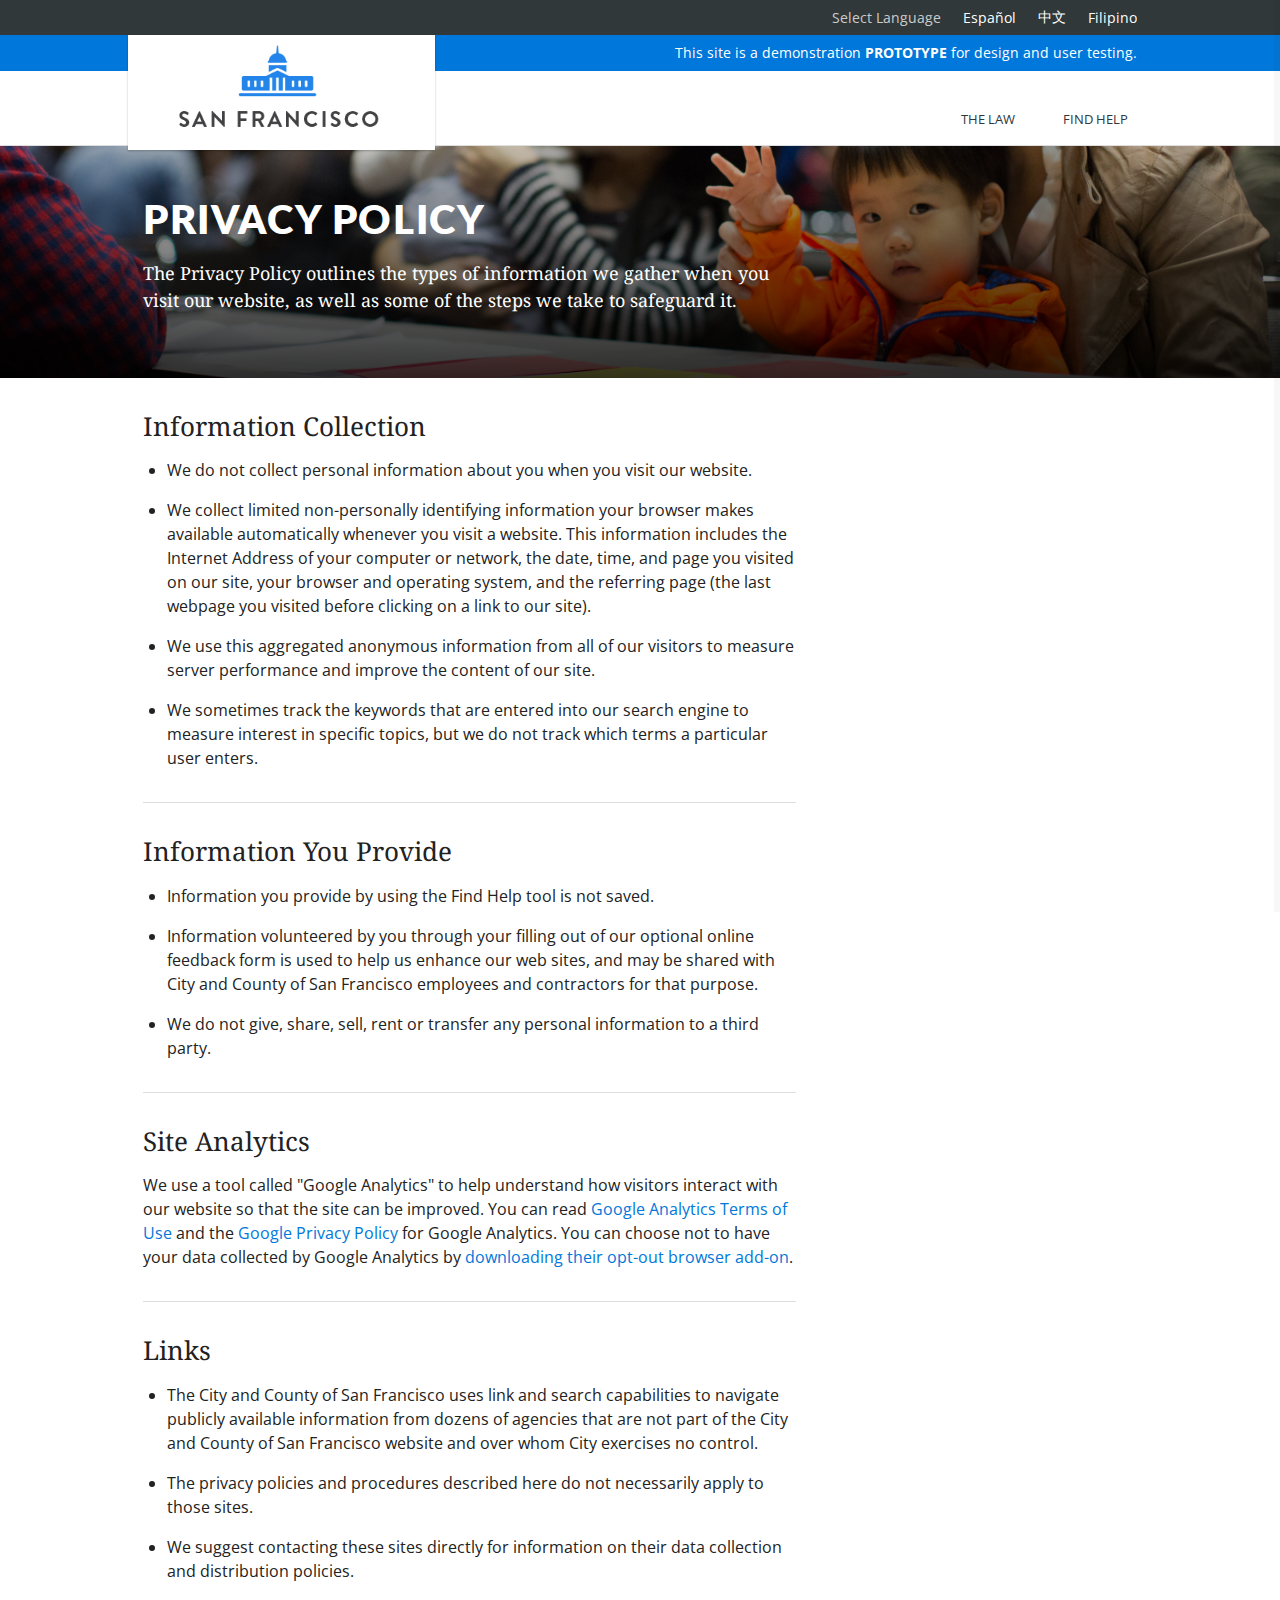
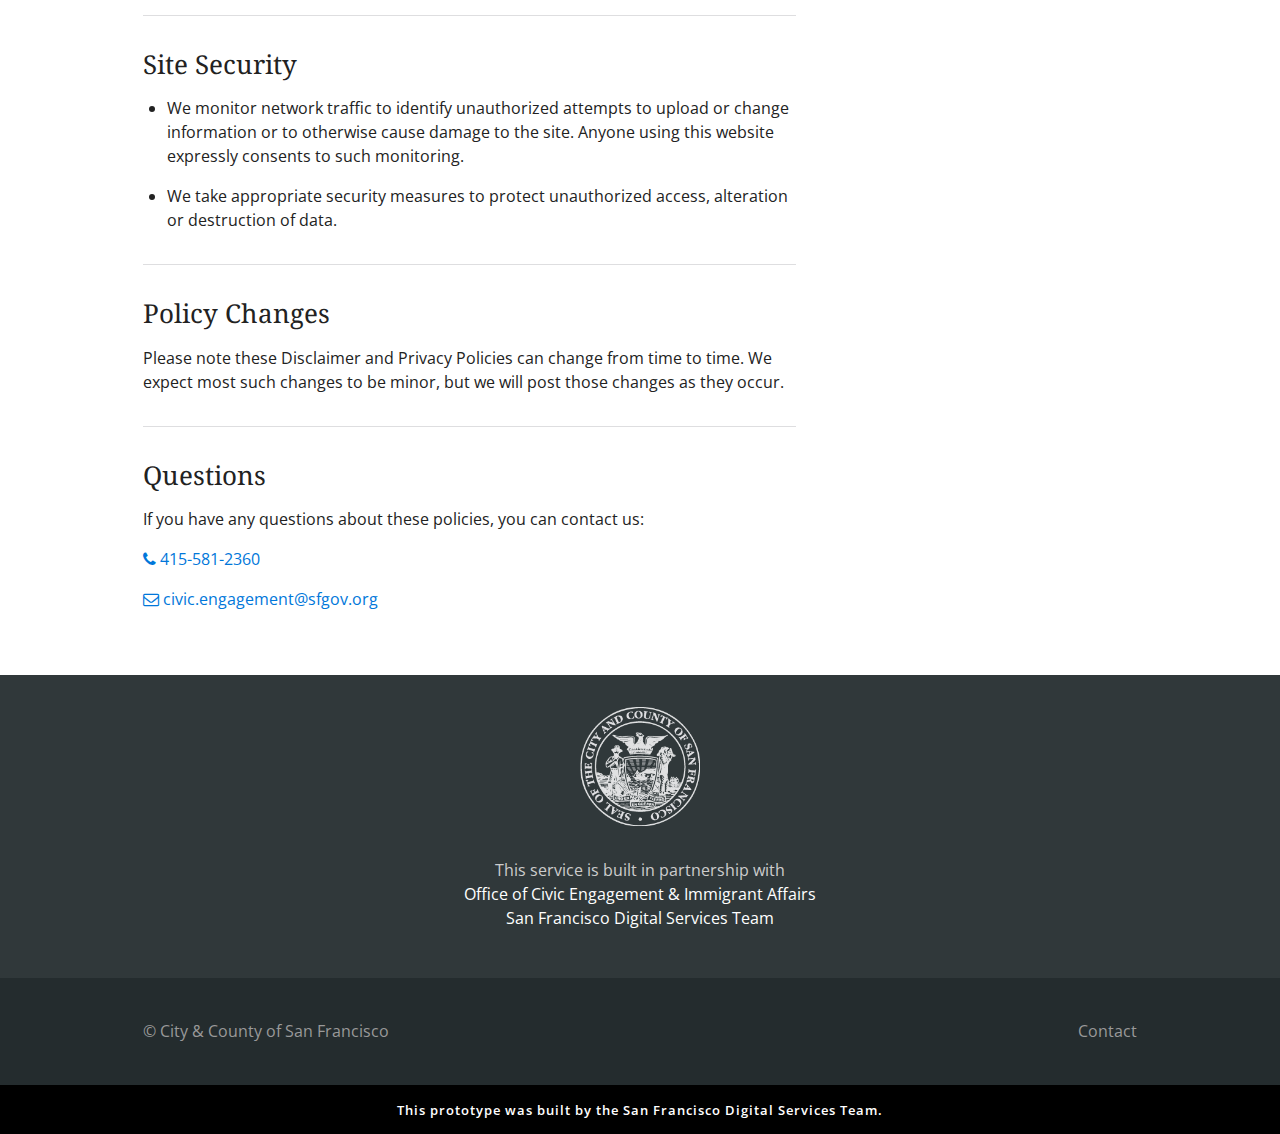
<file: privacy.html>
<!doctype html>
<!--[if IE 9 ]> <html class="ie9" lang="en"> <![endif]-->
<!--[if !(IE 9)]><!--> <html lang="en"> <!--<![endif]-->
<head>

  <meta charset="utf-8">
  <meta name="viewport" content="width=device-width, initial-scale=1">

  <!-- <title>Application</title> -->
  <title>[Prototype] Understand the Law | Get Immigration Help | City and County of San Francisco</title>

  <link rel="stylesheet" href="assets/css/font-awesome.min.css">

  <!-- toolkit styles -->
  <link rel="stylesheet" href="assets/toolkit.css">
  <link rel="stylesheet" href="assets/oceia.css">
  <!-- /toolkit styles -->
 
  <link rel="shortcut icon" href="https://businessportal.sfgov.org/sites/default/files/favicon_1.ico" type="image/vnd.microsoft.icon">

  <script src="https://ajax.googleapis.com/ajax/libs/jquery/2.2.4/jquery.min.js"></script>
  <script src="assets/oceia.js"></script>

</head>

<body>

  <!-- app icons -->
  <svg style="display: none;">
    <symbol id="i-info" viewBox="0 0 20 20">
      <title>info</title>
      <path d="M10 0.4c-5.303 0-9.601 4.298-9.601 9.6 0 5.303 4.298 9.601 9.601 9.601 5.301 0 9.6-4.298 9.6-9.601s-4.299-9.6-9.6-9.6zM10.896 3.866c0.936 0 1.211 0.543 1.211 1.164 0 0.775-0.62 1.492-1.679 1.492-0.886 0-1.308-0.445-1.282-1.182 0-0.621 0.519-1.474 1.75-1.474zM8.498 15.75c-0.64 0-1.107-0.389-0.66-2.094l0.733-3.025c0.127-0.484 0.148-0.678 0-0.678-0.191 0-1.022 0.334-1.512 0.664l-0.319-0.523c1.555-1.299 3.343-2.061 4.108-2.061 0.64 0 0.746 0.756 0.427 1.92l-0.84 3.18c-0.149 0.562-0.085 0.756 0.064 0.756 0.192 0 0.82-0.232 1.438-0.719l0.362 0.486c-1.513 1.512-3.162 2.094-3.801 2.094z"></path>
    </symbol>
  
    <symbol id="i-like" viewBox="0 0 20 20">
      <title>like</title>
      <path d="M9.917 19.333c-0.167 0-0.167-0.083-0.333-0.083-0.083 0-0.083-0.083-0.167-0.083 0-0.083-0.25-0.25-0.583-0.667l-0.417-0.5c-2-2.333-6.083-7.25-7.5-9.5-0.417-0.833-0.667-1.667-0.667-2.5 0.083-2.833 2.417-5.167 5.167-5.167 1.833 0 3.417 0.917 4.333 2.5l0.25 0.333 0.25-0.333c1-1.583 2.583-2.5 4.333-2.5 2.75 0 5.083 2.333 5.083 5.083 0 0.833-0.25 1.75-0.667 2.583-1.75 2.833-8.167 10.333-8.5 10.667-0.25 0.167-0.333 0.167-0.583 0.167zM5.417 1.917c-2.25 0-4 1.75-4 4 0 0.75 0.167 1.417 0.583 2 0.833 1.417 3.083 4.25 6.75 8.667 0.417 0.5 0.75 0.917 1 1.25l0.167 0.25 0.167-0.25c4.417-5.167 6.917-8.333 7.75-9.833 0.333-0.583 0.5-1.333 0.5-2 0-2.167-1.833-4-4-4s-4 1.833-4 4c0 0.25-0.333 0.583-0.583 0.583s-0.583-0.333-0.583-0.583c0.083-1.083-0.333-2.167-1.083-2.917-0.667-0.75-1.583-1.167-2.667-1.167z"></path>
    </symbol>
  
    <symbol id="i-like-fill" viewBox="0 0 20 20">
      <title>like fill</title>
      <path d="M9.917 19.333c-0.167 0-0.167-0.083-0.333-0.083-0.083 0-0.083-0.083-0.167-0.083 0-0.083-0.25-0.25-0.583-0.667l-0.417-0.5c-2-2.333-6.083-7.25-7.5-9.5-0.417-0.833-0.667-1.667-0.667-2.5 0.083-2.833 2.417-5.167 5.167-5.167 1.833 0 3.417 0.917 4.333 2.5l0.25 0.333 0.25-0.333c1-1.583 2.583-2.5 4.333-2.5 2.75 0 5.083 2.333 5.083 5.083 0 0.833-0.25 1.75-0.667 2.583-1.75 2.833-8.167 10.333-8.5 10.667-0.25 0.167-0.333 0.167-0.583 0.167z"></path>
    </symbol>
  
    <symbol id="i-arrow-down" viewBox="0 0 20 20">
      <title>arrow down</title>
      <path d="M1.167 4.667c-0.25-0.25-0.75-0.25-1 0 0 0 0 0 0 0v0c-0.25 0.25-0.25 0.75 0 1 0 0 0 0 0 0l8.75 8.75 1-1-8.75-8.75z"></path>
      <path d="M18.833 4.667l-9.833 9.833 1 1 9.833-9.833c0.25-0.25 0.25-0.75 0-1-0.333-0.25-0.75-0.25-1 0z"></path>
      <path d="M10 15.5v0 0z"></path>
    </symbol>
  
    <symbol id="i-map" viewBox="0 0 16 16">
      <title>map</title>
      <path d="M10.6,5.5c0-0.7-0.3-1.3-0.8-1.8C9.4,3.1,8.8,2.9,8,2.9c-0.7,0-1.3,0.3-1.8,0.8S5.4,4.7,5.4,5.5
      s0.3,1.3,0.8,1.8C6.7,7.8,7.3,8.1,8,8.1c0.7,0,1.3-0.3,1.8-0.8C10.4,6.8,10.6,6.2,10.6,5.5z M13.2,5.5c0,0.7-0.1,1.3-0.3,1.8 l-3.7,7.9c-0.1,0.2-0.3,0.4-0.5,0.5c-0.2,0.1-0.4,0.2-0.7,0.2c-0.2,0-0.5-0.1-0.7-0.2S7,15.4,6.9,15.2L3.2,7.3 C2.9,6.8,2.8,6.2,2.8,5.5c0-1.4,0.5-2.7,1.5-3.7S6.6,0.3,8,0.2c1.4,0,2.7,0.5,3.7,1.5S13.2,4,13.2,5.5z"></path>
    </symbol>
  
    <symbol id="i-check" viewBox="0 0 20 20">
      <title>check</title>
      <path d="M19.833 3.583c-0.25-0.25-0.667-0.25-0.917 0l-12.083 12.083-5.75-5.75c-0.083-0.083-0.167-0.083-0.25-0.167 0 0-0.083 0-0.083 0-0.083 0-0.083 0-0.167 0 0 0 0 0 0 0-0.167 0-0.333 0.083-0.417 0.167 0 0 0 0 0 0-0.083 0.083-0.167 0.25-0.167 0.417s0.083 0.333 0.167 0.417c0 0 0 0 0 0v0c0 0 0 0 0 0l6.167 6.167c0 0 0 0 0 0s0 0 0 0c0.25 0.25 0.667 0.25 0.917 0l12.5-12.5c0.333-0.167 0.333-0.583 0.083-0.833z"></path>
    </symbol>
  
    <symbol id="i-close" viewBox="0 0 20 20">
      <title>close</title>
      <path d="M1.167 0.25c0-0.083 0-0.083 0 0-0.25-0.25-0.75-0.25-1 0 0 0 0 0 0 0-0.25 0.25-0.25 0.75 0 1l8.833 8.75 1-1-8.833-8.75z"></path>
      <path d="M19.833 1.167c0.25-0.25 0.25-0.75 0-1 0 0 0 0 0 0v0c-0.25-0.25-0.75-0.25-1 0 0 0 0 0 0 0l-8.833 8.833 1 1 8.833-8.833z"></path>
      <path d="M19.833 18.833l-9.833-9.833-9.833 9.833c-0.25 0.25-0.25 0.75 0 1s0.75 0.25 1 0l8.833-8.833 8.75 8.75c0.25 0.25 0.75 0.25 1 0 0.333-0.25 0.333-0.667 0.083-0.917z"></path>
    </symbol>
  
    <symbol id="i-download" viewBox="0 0 20 20">
      <title>download</title>
      <path d="M4.18 15h11.641v1.68h-11.641v-1.68zM15.82 7.5l-5.82 5.82-5.82-5.82h3.32v-5h5v5h3.32z"></path>
    </symbol>
  
    <symbol id="i-forward" viewBox="0 0 32 32">
      <title>forward</title>
      <path d="M25.467 17.867v0c0 0 0 0 0 0-2.267 0-4.133 1.333-5.067 3.2v0l-8.267-3.733c0.133-0.533 0.267-1.067 0.133-1.733 0-0.267-0.133-0.533-0.133-0.8l8.267-3.867c1.067 1.733 3.067 2.933 5.333 2.933 3.333-0.133 6-2.933 5.867-6.267s-2.933-6-6.267-5.867c-3.333 0-5.867 2.8-5.867 6 0 0.133 0 0.133 0 0.267 0 0.4 0.133 0.667 0.133 1.067l-8 3.867c-1.2-2-3.2-3.2-5.467-3.067v0c0 0 0 0 0 0-3.333 0-5.867 2.8-5.867 6 0 0.133 0 0.133 0 0.267 0.133 3.333 2.933 6 6.267 5.867 2-0.133 3.733-1.2 4.8-2.667v0l8.4 3.867c0 0.267-0.133 0.533-0.133 0.8 0 0.133 0 0.133 0 0.267 0.133 3.333 2.933 6 6.267 5.867s6-2.933 5.867-6.267-2.933-6.133-6.267-6zM25.467 3.733c0 0 0 0 0 0v0c2.267-0.133 4.133 1.6 4.133 3.867 0.133 2.267-1.6 4.133-3.867 4.133-2.267 0.133-4.133-1.6-4.133-3.867 0 0 0-0.133 0-0.133-0.133-2.133 1.6-3.867 3.867-4zM6.4 19.867c-2.267 0.133-4.133-1.6-4.133-3.867 0 0 0-0.133 0-0.133 0-2.133 1.733-4 3.867-4v0c2.267-0.133 4.133 1.6 4.133 3.867 0.133 2.133-1.6 4-3.867 4.133zM25.733 27.867c-2.267 0.133-4.133-1.6-4.133-3.867 0 0 0-0.133 0-0.133 0-2.133 1.733-4 3.867-4 0 0 0 0 0 0v0c2.267-0.133 4.133 1.6 4.133 3.867 0.133 2.267-1.6 4.133-3.867 4.133z"></path>
    </symbol>
  
    <symbol id="i-globe" viewBox="0 0 20 20">
      <title>globe</title>
      <path d="M10 0.4c-5.295 0-9.601 4.307-9.601 9.6s4.306 9.6 9.601 9.6c5.293 0 9.6-4.307 9.6-9.6s-4.307-9.6-9.6-9.6zM18.188 10c0 1.873-0.636 3.6-1.696 4.98-0.3-0.234-0.619-0.867-0.319-1.523 0.303-0.66 0.382-2.188 0.312-2.783-0.066-0.594-0.375-2.025-1.214-2.039-0.838-0.012-1.413-0.289-1.911-1.283-1.033-2.068 1.939-2.465 0.906-3.609-0.289-0.322-1.783 1.322-2.002-0.869-0.014-0.157 0.135-0.392 0.336-0.636 3.244 1.090 5.588 4.157 5.588 7.762zM8.875 1.893c-0.196 0.382-0.713 0.537-1.027 0.824-0.684 0.619-0.978 0.533-1.346 1.127-0.371 0.594-1.567 1.449-1.567 1.879s0.604 0.936 0.906 0.838c0.302-0.1 1.099-0.094 1.567 0.070 0.469 0.166 3.914 0.332 2.816 3.244-0.348 0.926-1.873 0.77-2.279 2.303-0.061 0.225-0.272 1.186-0.285 1.5-0.025 0.486 0.344 2.318-0.125 2.318-0.471 0-1.738-1.639-1.738-1.936s-0.328-1.338-0.328-2.23c0-0.891-1.518-0.877-1.518-2.062 0-1.068 0.823-1.6 0.638-2.113-0.181-0.51-1.627-0.527-2.23-0.59 1.053-2.731 3.53-4.758 6.516-5.172zM7.424 17.77c0.492-0.26 0.542-0.596 0.988-0.613 0.51-0.023 0.925-0.199 1.5-0.326 0.51-0.111 1.423-0.629 2.226-0.695 0.678-0.055 2.015 0.035 2.375 0.689-1.295 0.861-2.848 1.363-4.514 1.363-0.899 0-1.765-0.149-2.575-0.418z"></path>
    </symbol>
  
    <symbol id="i-question" viewBox="0 0 20 20">
      <title>question</title>
      <path d="M10 0.4c-5.302 0-9.6 4.298-9.6 9.6s4.298 9.6 9.6 9.6c5.301 0 9.6-4.298 9.6-9.601 0-5.301-4.299-9.599-9.6-9.599zM9.849 15.599h-0.051c-0.782-0.023-1.334-0.6-1.311-1.371 0.022-0.758 0.587-1.309 1.343-1.309l0.046 0.002c0.804 0.023 1.35 0.594 1.327 1.387-0.023 0.76-0.578 1.291-1.354 1.291zM13.14 9.068c-0.184 0.26-0.588 0.586-1.098 0.983l-0.562 0.387c-0.308 0.24-0.494 0.467-0.563 0.688-0.056 0.174-0.082 0.221-0.087 0.576v0.090h-2.145l0.006-0.182c0.027-0.744 0.045-1.184 0.354-1.547 0.485-0.568 1.555-1.258 1.6-1.287 0.154-0.115 0.283-0.246 0.379-0.387 0.225-0.311 0.324-0.555 0.324-0.793 0-0.334-0.098-0.643-0.293-0.916-0.188-0.266-0.545-0.398-1.061-0.398-0.512 0-0.863 0.162-1.072 0.496-0.216 0.341-0.325 0.7-0.325 1.067v0.092h-2.211l0.004-0.096c0.057-1.353 0.541-2.328 1.435-2.897 0.563-0.361 1.264-0.544 2.081-0.544 1.068 0 1.972 0.26 2.682 0.772 0.721 0.519 1.086 1.297 1.086 2.311-0.001 0.567-0.18 1.1-0.534 1.585z"></path>
    </symbol>
  
    <symbol id="i-link" viewBox="0 0 20 20">
      <title>link</title>
      <path d="M7.859 14.691l-0.81 0.805c-0.701 0.695-1.843 0.695-2.545 0-0.336-0.334-0.521-0.779-0.521-1.252s0.186-0.916 0.521-1.252l2.98-2.955c0.617-0.613 1.779-1.515 2.626-0.675 0.389 0.386 1.016 0.384 1.403-0.005 0.385-0.389 0.383-1.017-0.006-1.402-1.438-1.428-3.566-1.164-5.419 0.675l-2.98 2.956c-0.715 0.709-1.108 1.654-1.108 2.658 0 1.006 0.394 1.949 1.108 2.658 0.736 0.73 1.702 1.096 2.669 1.096s1.934-0.365 2.669-1.096l0.811-0.805c0.389-0.385 0.391-1.012 0.005-1.4s-1.014-0.39-1.403-0.006zM16.891 3.207c-1.547-1.534-3.709-1.617-5.139-0.197l-1.009 1.002c-0.389 0.386-0.392 1.013-0.006 1.401 0.386 0.389 1.013 0.391 1.402 0.005l1.010-1.001c0.74-0.736 1.711-0.431 2.346 0.197 0.336 0.335 0.522 0.779 0.522 1.252s-0.186 0.917-0.522 1.251l-3.18 3.154c-1.454 1.441-2.136 0.766-2.427 0.477-0.389-0.386-1.016-0.383-1.401 0.005s-0.384 1.017 0.005 1.401c0.668 0.662 1.43 0.99 2.228 0.99 0.977 0 2.010-0.492 2.993-1.467l3.18-3.153c0.712-0.71 1.107-1.654 1.107-2.658s-0.395-1.949-1.109-2.659z"></path>
    </symbol>
  
    <symbol id="i-mail" viewBox="0 0 22 22">
      <title>mail</title>
      <path d="M20 19h-18c-1.104 0-2-0.896-2-2v-12c0-1.104 0.896-2 2-2h18c1.104 0 2 0.896 2 2v12c0 1.104-0.896 2-2 2zM19 17l-5.732-5.016-2.268 2.016-2.268-2.016-5.732 5.016h16zM2 16l5.625-5-5.625-5v10zM3 5l8 7 8-7h-16zM20 6l-5.625 5 5.625 5v-10z"></path>
    </symbol>
  
    <symbol id="i-menu" viewBox="0 0 20 20">
      <title>menu</title>
      <path d="M16.4 9h-12.8c-0.552 0-0.6 0.447-0.6 1s0.048 1 0.6 1h12.8c0.552 0 0.6-0.447 0.6-1s-0.048-1-0.6-1zM16.4 13h-12.8c-0.552 0-0.6 0.447-0.6 1s0.048 1 0.6 1h12.8c0.552 0 0.6-0.447 0.6-1s-0.048-1-0.6-1zM3.6 7h12.8c0.552 0 0.6-0.447 0.6-1s-0.048-1-0.6-1h-12.8c-0.552 0-0.6 0.447-0.6 1s0.048 1 0.6 1z"></path>
    </symbol>
  
    <symbol id="i-phone" viewBox="0 0 16 16">
      <title>phone</title>
      <path d="M11 10c-1 1-1 2-2 2s-2-1-3-2-2-2-2-3 1-1 2-2-2-4-3-4-3 3-3 3c0 2 2.055 6.055 4 8s6 4 8 4c0 0 3-2 3-3s-3-4-4-3z"></path>
    ></symbol>
  
    <symbol id="i-warning" viewBox="0 0 20 20">
      <title>warning</title>
      <path d="M19.511 17.98l-8.907-16.632c-0.124-0.215-0.354-0.348-0.604-0.348s-0.481 0.133-0.604 0.348l-8.906 16.632c-0.121 0.211-0.119 0.471 0.005 0.68 0.125 0.211 0.352 0.34 0.598 0.34h17.814c0.245 0 0.474-0.129 0.598-0.34 0.124-0.209 0.126-0.469 0.006-0.68zM11 17h-2v-2h2v2zM11 13.5h-2v-6.5h2v6.5z"></path>
    </symbol>
  
    <symbol id="i-search" viewBox="0 0 20 20">
      <title>search</title>
      <path d="M17.545 15.467l-3.779-3.779c0.57-0.935 0.898-2.035 0.898-3.21 0-3.417-2.961-6.377-6.378-6.377s-6.186 2.769-6.186 6.186c0 3.416 2.961 6.377 6.377 6.377 1.137 0 2.2-0.309 3.115-0.844l3.799 3.801c0.372 0.371 0.975 0.371 1.346 0l0.943-0.943c0.371-0.371 0.236-0.84-0.135-1.211zM4.004 8.287c0-2.366 1.917-4.283 4.282-4.283s4.474 2.107 4.474 4.474c0 2.365-1.918 4.283-4.283 4.283s-4.473-2.109-4.473-4.474z"></path>
    </symbol>
  
    <symbol id="i-plus" viewBox="0 0 20 20">
      <title>plus</title>
      <path d="M16 10c0 0.553-0.048 1-0.601 1h-4.399v4.399c0 0.552-0.447 0.601-1 0.601s-1-0.049-1-0.601v-4.399h-4.399c-0.552 0-0.601-0.447-0.601-1s0.049-1 0.601-1h4.399v-4.399c0-0.553 0.447-0.601 1-0.601s1 0.048 1 0.601v4.399h4.399c0.553 0 0.601 0.447 0.601 1z"></path>
    </symbol>
  
    <symbol id="i-right" viewBox="0 0 20 20">
      <title>right</title>
      <path d="M13.25 10l-7.141-7.42c-0.268-0.27-0.268-0.707 0-0.979 0.268-0.27 0.701-0.27 0.969 0l7.83 7.908c0.268 0.271 0.268 0.709 0 0.979l-7.83 7.908c-0.268 0.271-0.701 0.27-0.969 0s-0.268-0.707 0-0.979l7.141-7.417z"></path>
    </symbol>
  
    <symbol id="i-left" viewBox="0 0 20 20">
      <title>left</title>
      <path d="M13.891 17.418c0.268 0.272 0.268 0.709 0 0.979s-0.701 0.271-0.969 0l-7.83-7.908c-0.268-0.27-0.268-0.707 0-0.979l7.83-7.908c0.268-0.27 0.701-0.27 0.969 0s0.268 0.709 0 0.979l-7.141 7.419 7.141 7.418z"></path>
    </symbol>
  
    <symbol id="i-asterisk" viewBox="0 0 20 20">
      <title>asterisk</title>
     <path d="M17.1,11.7c0.3,0.2,0.6,0.5,0.7,0.9s0.1,0.7-0.1,1.1L17,14.9c-0.2,0.3-0.5,0.6-0.9,0.7
    c-0.4,0.1-0.7,0.1-1.1-0.1l-3-1.7v3.4c0,0.4-0.1,0.7-0.4,1c-0.3,0.3-0.6,0.4-1,0.4H9.2c-0.4,0-0.7-0.1-1-0.4c-0.3-0.3-0.4-0.6-0.4-1
    v-3.4l-3,1.7c-0.3,0.2-0.7,0.2-1.1,0.1c-0.4-0.1-0.7-0.3-0.9-0.7l-0.7-1.2C1.9,13.3,1.9,13,2,12.6c0.1-0.4,0.3-0.7,0.7-0.9l3-1.7
    l-3-1.7C2.3,8.1,2.1,7.8,2,7.4C1.9,7,1.9,6.7,2.1,6.3l0.7-1.2C3,4.8,3.3,4.5,3.7,4.4s0.7-0.1,1.1,0.1l3,1.7V2.9c0-0.4,0.1-0.7,0.4-1
    c0.3-0.3,0.6-0.4,1-0.4h1.4c0.4,0,0.7,0.1,1,0.4c0.3,0.3,0.4,0.6,0.4,1v3.4l3-1.7c0.3-0.2,0.7-0.2,1.1-0.1c0.4,0.1,0.7,0.3,0.9,0.7
    l0.7,1.2c0.2,0.3,0.2,0.7,0.1,1.1c-0.1,0.4-0.3,0.7-0.7,0.9l-3,1.7L17.1,11.7z"></path>
    </symbol>
  
    <symbol id="i-edit" viewBox="0 0 20 20">
      <title>edit</title>
      <path class="st0" d="M10.7,14.4l1.1-1.1l-1.5-1.5l-1.1,1.1v0.6h0.9v0.9H10.7z M15,7.3c-0.1-0.1-0.2-0.1-0.3,0l-3.5,3.5
    c-0.1,0.1-0.1,0.2,0,0.3s0.2,0.1,0.3,0L15,7.6C15.1,7.6,15.1,7.4,15,7.3z M15.7,13.2v1.9c0,0.8-0.3,1.5-0.8,2
    c-0.6,0.6-1.2,0.8-2,0.8H4.6c-0.8,0-1.5-0.3-2-0.8c-0.6-0.6-0.8-1.2-0.8-2V6.8c0-0.8,0.3-1.5,0.8-2S3.9,4,4.6,4h8.3
    c0.4,0,0.8,0.1,1.1,0.3c0.1,0,0.2,0.1,0.2,0.2s0,0.2-0.1,0.3l-0.5,0.5c-0.1,0.1-0.2,0.1-0.3,0.1c-0.2,0-0.3-0.1-0.5-0.1H4.6
    c-0.5,0-0.8,0.2-1.1,0.5C3.2,6,3.1,6.5,3.1,6.8v8.3c0,0.5,0.2,0.8,0.5,1.1c0.3,0.3,0.7,0.5,1.1,0.5H13c0.5,0,0.8-0.2,1.1-0.5
    c0.3-0.3,0.5-0.7,0.5-1.1v-1.2c0-0.1,0-0.2,0.1-0.2l0.7-0.7c0.1-0.1,0.2-0.1,0.4-0.1S15.7,13.1,15.7,13.2L15.7,13.2z M14.8,5.9
    l2.8,2.8l-6.7,6.7H8.1v-2.8L14.8,5.9z M19.2,7.2l-0.9,0.9l-2.8-2.8l0.9-0.9c0.2-0.2,0.4-0.3,0.7-0.3s0.5,0.1,0.7,0.3l1.5,1.5
    c0.2,0.2,0.3,0.4,0.3,0.7C19.5,6.8,19.4,7,19.2,7.2z"></path>
    </symbol>
  
    <symbol id="i-lock" viewBox="0 0 20 20">
      <title>lock</title>
      <path d="M7.1,8.6h5.7V6.4c0-0.8-0.3-1.5-0.8-2c-0.6-0.6-1.2-0.8-2-0.8c-0.8,0-1.5,0.3-2,0.8s-0.8,1.2-0.8,2V8.6z
     M16.4,9.6v6.4c0,0.3-0.1,0.6-0.3,0.8s-0.5,0.3-0.8,0.3H4.6c-0.3,0-0.6-0.1-0.8-0.3c-0.2-0.2-0.3-0.5-0.3-0.8V9.6
    c0-0.3,0.1-0.6,0.3-0.8s0.5-0.3,0.8-0.3h0.4V6.4c0-1.4,0.5-2.5,1.5-3.5s2.2-1.5,3.5-1.5s2.5,0.5,3.5,1.5s1.5,2.2,1.5,3.5v2.1h0.4
    c0.3,0,0.6,0.1,0.8,0.3C16.3,9.1,16.4,9.3,16.4,9.6z"/>
    </symbol>
  
    <symbol id="i-ticket" viewBox="0 0 20 20">
    <title>ticket</title>
    <path d="M11.429 5.045l3.527 3.527-6.384 6.384-3.527-3.527zM9.074 15.971l6.897-6.897q0.212-0.212 0.212-0.502t-0.212-0.502l-4.040-4.040q-0.201-0.201-0.502-0.201t-0.502 0.201l-6.897 6.897q-0.212 0.212-0.212 0.502t0.212 0.502l4.040 4.040q0.201 0.201 0.502 0.201t0.502-0.201zM18.996 8.862l-10.123 10.134q-0.413 0.413-1.010 0.413t-1.010-0.413l-1.406-1.406q0.625-0.625 0.625-1.518t-0.625-1.518-1.518-0.625-1.518 0.625l-1.395-1.406q-0.413-0.413-0.413-1.010t0.413-1.010l10.123-10.112q0.413-0.413 1.010-0.413t1.010 0.413l1.395 1.395q-0.625 0.625-0.625 1.518t0.625 1.518 1.518 0.625 1.518-0.625l1.406 1.395q0.413 0.413 0.413 1.010t-0.413 1.010z"></path>
    </symbol>
  
    <symbol id="i-list" viewBox="0 0 20 20">
    <title>list</title>
    <path fill="#444" d="M4.252 18.080q0 0.893-0.608 1.406t-1.512 0.513q-1.183 0-1.92-0.737l0.636-0.982q0.547 0.502 1.183 0.502 0.324 0 0.564-0.162t0.24-0.474q0-0.714-1.172-0.625l-0.29-0.625q0.089-0.112 0.363-0.485t0.474-0.603 0.413-0.43v-0.011q-0.179 0-0.541 0.011t-0.541 0.011v0.592h-1.183v-1.696h3.717v0.982l-1.060 1.283q0.569 0.134 0.904 0.547t0.335 0.982zM4.275 11.083v1.775h-4.040q-0.067-0.402-0.067-0.603 0-0.569 0.262-1.038t0.631-0.759 0.737-0.53 0.631-0.485 0.262-0.502q0-0.279-0.162-0.43t-0.441-0.151q-0.513 0-0.904 0.647l-0.949-0.658q0.268-0.569 0.798-0.887t1.177-0.318q0.815 0 1.373 0.463t0.558 1.256q0 0.558-0.379 1.021t-0.837 0.72-0.843 0.564-0.396 0.586h1.417v-0.67h1.172zM20 14.643v2.143q0 0.145-0.106 0.251t-0.251 0.106h-13.571q-0.145 0-0.251-0.106t-0.106-0.251v-2.143q0-0.156 0.1-0.257t0.257-0.1h13.571q0.145 0 0.251 0.106t0.106 0.251zM4.286 4.609v1.105h-3.739v-1.105h1.194q0-0.458 0.006-1.362t0.006-1.35v-0.134h-0.022q-0.089 0.19-0.558 0.603l-0.792-0.848 1.518-1.417h1.183v4.509h1.205zM20 8.929v2.143q0 0.145-0.106 0.251t-0.251 0.106h-13.571q-0.145 0-0.251-0.106t-0.106-0.251v-2.143q0-0.156 0.1-0.257t0.257-0.1h13.571q0.145 0 0.251 0.106t0.106 0.251zM20 3.214v2.143q0 0.145-0.106 0.251t-0.251 0.106h-13.571q-0.145 0-0.251-0.106t-0.106-0.251v-2.143q0-0.145 0.106-0.251t0.251-0.106h13.571q0.145 0 0.251 0.106t0.106 0.251z"></path>
    </symbol>
  
    <symbol id="i-close-round" viewBox="0 0 20 20">
    <title>close</title>
    <path fill="#444" d="M10 0c-5.522 0-10 4.478-10 10s4.478 10 10 10 10-4.478 10-10-4.478-10-10-10zM14.946 13.179l-1.768 1.768-3.179-3.179-3.179 3.179-1.768-1.767 3.179-3.179-3.179-3.179 1.768-1.767 3.179 3.179 3.179-3.179 1.768 1.767-3.179 3.179 3.179 3.179z"></path>
    </symbol>
  
    <symbol id="i-light-bulb" viewBox="0 0 20 20">
    <title>light buld</title>
    <path d="M7.186 19.172c0.789 0.51 1.701 0.855 2.814 0.828 1.111 0.027 2.025-0.318 2.814-0.828l-0.017-2.172h-5.594l-0.017 2.172zM12.697 16c0-4.357 4.63-5.848 4.283-10.188-0.218-2.738-2.073-5.81-6.98-5.81s-6.762 3.072-6.981 5.811c-0.347 4.339 4.284 5.83 4.284 10.187h5.394zM5 6c0.207-2.598 2.113-4 5-4s4.654 1.371 4.861 3.969c0.113 1.424-0.705 2.373-1.809 3.926-0.814 1.146-1.603 2.343-2.052 4.105h-2c-0.449-1.762-1.238-2.959-2.053-4.106-1.103-1.552-2.061-2.47-1.947-3.894z"></path>
    </symbol>
  
    <symbol id="i-clock" viewBox="0 0 20 20">
    <title>clock</title>
    <path d="M14.536 9.996h-4.532v-7.041c0-0.23-0.187-0.417-0.417-0.417s-0.417 0.187-0.417 0.417v7.457c0 0.23 0.187 0.417 0.417 0.417h4.948c0.23 0 0.417-0.187 0.417-0.417s-0.186-0.417-0.417-0.417z"></path>
    <path d="M10 0.208c-5.4 0-9.793 4.393-9.793 9.793s4.393 9.793 9.793 9.793c5.4 0 9.793-4.392 9.793-9.792s-4.393-9.794-9.793-9.794zM10 18.961c-4.941 0-8.96-4.019-8.96-8.959s4.019-8.961 8.96-8.961 8.96 4.019 8.96 8.96c0 4.94-4.019 8.96-8.96 8.96z"></path>
    </symbol>
  
    <symbol id="i-eye" viewBox="0 0 20 20">
    <title>eye</title>
    <path d="M18.571 10.714q-1.696-2.634-4.252-3.94 0.681 1.161 0.681 2.511 0 2.065-1.468 3.532t-3.532 1.468-3.532-1.468-1.468-3.532q0-1.35 0.681-2.511-2.556 1.306-4.252 3.94 1.484 2.288 3.722 3.644t4.849 1.356 4.849-1.356 3.722-3.644zM10.536 6.429q0-0.223-0.156-0.379t-0.379-0.156q-1.395 0-2.394 0.999t-0.999 2.394q0 0.223 0.156 0.379t0.379 0.156 0.379-0.156 0.156-0.379q0-0.96 0.681-1.641t1.641-0.681q0.223 0 0.379-0.156t0.156-0.379zM20 10.714q0 0.379-0.223 0.77-1.563 2.567-4.202 4.113t-5.575 1.546-5.575-1.551-4.202-4.107q-0.223-0.391-0.223-0.77t0.223-0.77q1.563-2.556 4.202-4.107t5.575-1.551 5.575 1.551 4.202 4.107q0.223 0.391 0.223 0.77z"></path>
    </symbol>
  
    <symbol id="i-file" viewBox="0 0 20 20">
    <title>file</title>
    <path d="M17.4,5.7c0.1,0.1,0.2,0.2,0.3,0.4h-4.8V1.3c0.2,0.1,0.3,0.2,0.4,0.3L17.4,5.7z M12.5,7.4h5.6v10.8
    c0,0.3-0.1,0.5-0.3,0.7c-0.2,0.2-0.4,0.3-0.7,0.3H3.3c-0.3,0-0.5-0.1-0.7-0.3c-0.2-0.2-0.3-0.4-0.3-0.7V1.8c0-0.3,0.1-0.5,0.3-0.7
    s0.4-0.3,0.7-0.3h8.2v5.6c0,0.3,0.1,0.5,0.3,0.7C12,7.3,12.2,7.4,12.5,7.4z M14.1,14.9v-0.7c0-0.1,0-0.2-0.1-0.2s-0.1-0.1-0.2-0.1
    H6.6c-0.1,0-0.2,0-0.2,0.1c-0.1,0.1-0.1,0.1-0.1,0.2v0.7c0,0.1,0,0.2,0.1,0.2c0.1,0.1,0.1,0.1,0.2,0.1h7.2c0.1,0,0.2,0,0.2-0.1
    S14.1,15,14.1,14.9z M14.1,12.3v-0.7c0-0.1,0-0.2-0.1-0.2s-0.1-0.1-0.2-0.1H6.6c-0.1,0-0.2,0-0.2,0.1c-0.1,0.1-0.1,0.1-0.1,0.2v0.7
    c0,0.1,0,0.2,0.1,0.2c0.1,0.1,0.1,0.1,0.2,0.1h7.2c0.1,0,0.2,0,0.2-0.1S14.1,12.4,14.1,12.3z M14.1,9.7V9c0-0.1,0-0.2-0.1-0.2
    s-0.1-0.1-0.2-0.1H6.6c-0.1,0-0.2,0-0.2,0.1C6.3,8.8,6.3,8.9,6.3,9v0.7c0,0.1,0,0.2,0.1,0.2C6.4,10,6.5,10,6.6,10h7.2
    c0.1,0,0.2,0,0.2-0.1C14.1,9.8,14.1,9.8,14.1,9.7z"/>
    </symbol>
  
    <symbol id="i-bed" viewBox="0 0 20 20">
    <title>bed</title>
    <path d="M2.857 11.429h19.286q0.29 0 0.502 0.212t0.212 0.502v5h-2.857v-2.857h-17.143v2.857h-2.857v-13.571q0-0.29 0.212-0.502t0.502-0.212h1.429q0.29 0 0.502 0.212t0.212 0.502v7.857zM9.286 7.857q0-1.183-0.837-2.020t-2.020-0.837-2.020 0.837-0.837 2.020 0.837 2.020 2.020 0.837 2.020-0.837 0.837-2.020zM22.857 10.714v-0.714q0-1.775-1.256-3.030t-3.030-1.256h-7.857q-0.29 0-0.502 0.212t-0.212 0.502v4.286h12.857z"></path>
    </symbol>
  
    <symbol id="i-calendar" viewBox="0 0 20 20">
    <title>calendar</title>
    <path d="M1.429 18.571h3.214v-3.214h-3.214v3.214zM5.357 18.571h3.571v-3.214h-3.571v3.214zM1.429 14.643h3.214v-3.571h-3.214v3.571zM5.357 14.643h3.571v-3.571h-3.571v3.571zM1.429 10.357h3.214v-3.214h-3.214v3.214zM9.643 18.571h3.571v-3.214h-3.571v3.214zM5.357 10.357h3.571v-3.214h-3.571v3.214zM13.929 18.571h3.214v-3.214h-3.214v3.214zM9.643 14.643h3.571v-3.571h-3.571v3.571zM5.714 5v-3.214q0-0.145-0.106-0.251t-0.251-0.106h-0.714q-0.145 0-0.251 0.106t-0.106 0.251v3.214q0 0.145 0.106 0.251t0.251 0.106h0.714q0.145 0 0.251-0.106t0.106-0.251zM13.929 14.643h3.214v-3.571h-3.214v3.571zM9.643 10.357h3.571v-3.214h-3.571v3.214zM13.929 10.357h3.214v-3.214h-3.214v3.214zM14.286 5v-3.214q0-0.145-0.106-0.251t-0.251-0.106h-0.714q-0.145 0-0.251 0.106t-0.106 0.251v3.214q0 0.145 0.106 0.251t0.251 0.106h0.714q0.145 0 0.251-0.106t0.106-0.251zM18.571 4.286v14.286q0 0.58-0.424 1.004t-1.004 0.424h-15.714q-0.58 0-1.004-0.424t-0.424-1.004v-14.286q0-0.58 0.424-1.004t1.004-0.424h1.429v-1.071q0-0.737 0.525-1.261t1.261-0.525h0.714q0.737 0 1.261 0.525t0.525 1.261v1.071h4.286v-1.071q0-0.737 0.525-1.261t1.261-0.525h0.714q0.737 0 1.261 0.525t0.525 1.261v1.071h1.429q0.58 0 1.004 0.424t0.424 1.004z"></path>
    </symbol>
  
    <symbol id="i-building" viewBox="0 0 20 20">
    <title>building</title>
    <path d="M5.425 15.033c0.108 0 0.217-0.050 0.3-0.133 0.075-0.075 0.117-0.175 0.117-0.292 0-0.1-0.042-0.208-0.117-0.293-0.158-0.157-0.442-0.15-0.592 0-0.075 0.076-0.125 0.184-0.125 0.293 0 0.117 0.050 0.217 0.125 0.299 0.075 0.076 0.183 0.126 0.292 0.126z"></path>
    <path d="M11.262 14.196h0.865c0.23 0 0.417-0.187 0.417-0.417s-0.187-0.417-0.417-0.417h-0.865c-0.23 0-0.417 0.187-0.417 0.417s0.186 0.417 0.417 0.417z"></path>
    <path d="M11.262 11.696h0.865c0.23 0 0.417-0.187 0.417-0.417s-0.187-0.417-0.417-0.417h-0.865c-0.23 0-0.417 0.187-0.417 0.417s0.186 0.417 0.417 0.417z"></path>
    <path d="M14.596 14.196h0.833c0.23 0 0.417-0.187 0.417-0.417s-0.187-0.417-0.417-0.417h-0.833c-0.23 0-0.417 0.187-0.417 0.417s0.186 0.417 0.417 0.417z"></path>
    <path d="M14.596 16.697h0.833c0.23 0 0.417-0.187 0.417-0.417s-0.187-0.417-0.417-0.417h-0.833c-0.23 0-0.417 0.187-0.417 0.417s0.186 0.417 0.417 0.417z"></path>
    <path d="M14.596 11.696h0.833c0.23 0 0.417-0.187 0.417-0.417s-0.187-0.417-0.417-0.417h-0.833c-0.23 0-0.417 0.187-0.417 0.417s0.186 0.417 0.417 0.417z"></path>
    <path d="M19.694 9.629l-12.187-4.533c-0.214-0.080-0.455 0.029-0.536 0.245s0.030 0.456 0.246 0.536l1.128 0.42v4.24l-6.354 1.643c0 0 0 0-0.001 0l-1.636 0.422c-0.223 0.057-0.357 0.285-0.299 0.508 0.048 0.188 0.217 0.313 0.402 0.313 0.035 0 0.069-0.004 0.104-0.013l1.115-0.288v6.492c0 0.23 0.187 0.417 0.417 0.417h15.833c0.23 0 0.417-0.187 0.417-0.417v-9.596l1.058 0.393c0.048 0.017 0.098 0.026 0.146 0.026 0.169 0 0.328-0.104 0.391-0.272 0.080-0.215-0.028-0.455-0.244-0.535zM2.512 12.906l5.833-1.509v7.799h-0.833v-2.917c0-0.23-0.187-0.417-0.417-0.417h-3.333c-0.23 0-0.417 0.187-0.417 0.417v2.917h-0.833v-6.29zM4.178 19.197v-2.5h2.5v2.5h-2.5zM11.679 19.197v-2.5h0.833v2.5h-0.833zM17.512 19.197h-4.167v-2.917c0-0.23-0.187-0.417-0.417-0.417h-1.667c-0.23 0-0.417 0.187-0.417 0.417v2.917h-1.667v-12.59l8.333 3.101v9.489z"></path>
  </symbol>
    
    <symbol id="i-result" viewBox="0 0 20 20">
    <title>result</title>
    <path d="M14.221 14.175h-8.367c-0.23 0-0.417 0.187-0.417 0.417s0.187 0.417 0.417 0.417h8.368c0.23 0 0.417-0.187 0.417-0.417s-0.187-0.417-0.417-0.417z"></path>
    <path d="M14.221 11.675h-8.367c-0.23 0-0.417 0.187-0.417 0.417s0.187 0.417 0.417 0.417h8.368c0.23 0 0.417-0.187 0.417-0.417s-0.187-0.417-0.417-0.417z"></path>
    <path d="M14.221 9.175h-8.367c-0.23 0-0.417 0.187-0.417 0.417s0.187 0.417 0.417 0.417h8.368c0.23 0 0.417-0.187 0.417-0.417s-0.187-0.417-0.417-0.417z"></path>
    <path d="M5.853 7.508h4.649c0.23 0 0.417-0.187 0.417-0.417s-0.187-0.417-0.417-0.417h-4.649c-0.23 0-0.417 0.187-0.417 0.417s0.187 0.417 0.417 0.417z"></path>
    <path d="M17.204 3.048l-2.76-2.724c-0.135-0.133-0.321-0.316-0.67-0.316h-10.178c-0.592 0-1.073 0.488-1.073 1.088v16.259c0 0.128 0.061 0.242 0.154 0.319l1.964 2.1c0.079 0.084 0.189 0.132 0.304 0.132s0.226-0.048 0.304-0.132l2.191-2.342 2.268 2.422c0.157 0.168 0.451 0.168 0.608 0l2.268-2.422 2.268 2.422c0.079 0.084 0.188 0.131 0.302 0.132 0.001 0 0.001 0 0.002 0 0.114 0 0.223-0.047 0.302-0.129l1.948-2.044c0.073-0.077 0.115-0.181 0.115-0.287v-13.768c0.001-0.351-0.171-0.564-0.318-0.711zM16.314 3.342h-2.124v-2.097l2.124 2.097zM15.162 18.963l-2.271-2.425c-0.079-0.084-0.189-0.132-0.304-0.132s-0.226 0.048-0.304 0.132l-2.268 2.422-2.268-2.422c-0.157-0.168-0.451-0.168-0.608 0l-2.191 2.342-1.59-1.699v-16.085c0-0.138 0.109-0.255 0.239-0.255l9.76-0.006v2.923c0 0.23 0.187 0.417 0.417 0.417h2.917v13.184l-1.528 1.604z"></path>
    </symbol>
  
    <symbol id="i-settings" viewBox="0 0 20 20">
      <title>settings</title>
      <path fill="#c7cbc7" d="M18.797 8.807c-1.786-0.343-2.605-2.43-1.529-3.896l0.755-1.030-1.632-1.632-1.015 0.687c-1.505 1.020-3.56 0.123-3.836-1.673l-0.194-1.263h-2.308l-0.299 1.554c-0.336 1.746-2.348 2.58-3.821 1.582l-1.31-0.887-1.632 1.632 0.755 1.030c1.075 1.466 0.257 3.553-1.529 3.896l-1.203 0.231v2.308l1.263 0.194c1.797 0.277 2.693 2.331 1.673 3.837l-0.687 1.014 1.632 1.632 1.030-0.755c1.467-1.075 3.553-0.257 3.896 1.529l0.232 1.203h2.308l0.137-0.888c0.283-1.837 2.413-2.719 3.912-1.62l0.725 0.532 1.632-1.632-0.687-1.014c-1.020-1.505-0.123-3.56 1.673-3.837l1.263-0.194v-2.308l-1.203-0.231zM10.192 11.923c-0.956 0-1.731-0.775-1.731-1.731s0.775-1.731 1.731-1.731 1.731 0.775 1.731 1.731c0 0.956-0.775 1.731-1.731 1.731v0 0z"></path>
      <path fill="#556080" d="M10.192 6.538c-2.018 0-3.654 1.636-3.654 3.654s1.636 3.654 3.654 3.654 3.654-1.636 3.654-3.654c0-2.018-1.636-3.654-3.654-3.654v0 0zM10.192 11.923c-0.956 0-1.731-0.775-1.731-1.731s0.775-1.731 1.731-1.731 1.731 0.775 1.731 1.731c0 0.956-0.775 1.731-1.731 1.731v0 0z"></path>
    </symbol>
  
    <symbol id="i-eligibility" viewBox="0 0 15 20">
      <title>eligibility</title>
      <path fill="#edebda" class="path1" d="M13.514 4.216l-4.216-4.216h-9.297v17.405h13.514v-13.189z"></path>
      <path fill="#cec9ae" class="path2" d="M3.027 6.919h7.514c0.162 0 0.324-0.108 0.324-0.324s-0.108-0.324-0.324-0.324h-7.514c-0.162 0-0.324 0.108-0.324 0.324s0.108 0.324 0.324 0.324z"></path>
      <path fill="#cec9ae" class="path3" d="M3.027 4.486h3.027c0.162 0 0.324-0.108 0.324-0.324 0-0.162-0.108-0.324-0.324-0.324h-3.027c-0.216 0.054-0.324 0.216-0.324 0.378s0.108 0.27 0.324 0.27z"></path>
      <path fill="#cec9ae" class="path4" d="M10.486 8.703h-7.459c-0.162 0-0.324 0.108-0.324 0.324 0 0.162 0.108 0.324 0.324 0.324h7.514c0.162 0 0.324-0.108 0.324-0.324-0.054-0.162-0.162-0.324-0.378-0.324z"></path>
      <path fill="#cec9ae" class="path5" d="M10.486 11.135h-7.459c-0.162 0-0.324 0.108-0.324 0.324s0.108 0.324 0.324 0.324h7.514c0.162 0 0.324-0.108 0.324-0.324s-0.162-0.324-0.378-0.324z"></path>
      <path fill="#cec9ae" class="path6" d="M10.486 13.514h-7.459c-0.216 0-0.324 0.108-0.324 0.324s0.108 0.324 0.324 0.324h7.514c0.162 0 0.324-0.108 0.324-0.324s-0.162-0.324-0.378-0.324z"></path>
      <path fill="#cec9ae" class="path7" d="M9.297 0v4.216h4.216l-4.216-4.216z"></path>
      <path fill="#c7cbc7" class="path8" d="M14.108 15.459c-0.703-0.162-1.081-0.973-0.595-1.568l0.324-0.432-0.649-0.649-0.432 0.27c-0.649 0.432-1.459 0.054-1.568-0.703l-0.108-0.486h-0.919l-0.108 0.649c-0.162 0.703-0.973 1.027-1.568 0.649l-0.541-0.378-0.649 0.649 0.27 0.432c0.432 0.595 0.108 1.459-0.595 1.568l-0.486 0.108v0.919l0.486 0.054c0.703 0.108 1.081 0.919 0.703 1.568l-0.27 0.432 0.649 0.649 0.432-0.27c0.595-0.432 1.459-0.108 1.568 0.595l0.108 0.486h0.919l0.054-0.378c0.108-0.757 0.973-1.081 1.568-0.649l0.27 0.216 0.649-0.649-0.27-0.432c-0.432-0.595-0.054-1.459 0.703-1.568l0.541-0.054v-0.919l-0.486-0.108zM10.595 16.703c-0.378 0-0.703-0.324-0.703-0.703s0.324-0.703 0.703-0.703 0.703 0.324 0.703 0.703c0 0.432-0.27 0.703-0.703 0.703v0 0z"></path>
      <path fill="#556080" class="path9" d="M10.595 14.541c-0.811 0-1.459 0.649-1.459 1.459s0.649 1.459 1.459 1.459 1.459-0.649 1.459-1.459c0.054-0.811-0.595-1.459-1.459-1.459v0 0zM10.595 16.703c-0.378 0-0.703-0.324-0.703-0.703s0.324-0.703 0.703-0.703 0.703 0.324 0.703 0.703c0 0.432-0.27 0.703-0.703 0.703v0 0z"></path>
    </symbol>
    
    <symbol id="i-favorite" viewBox="0 0 22 20">
      <title>favorite</title>
      <path fill="#d75a4a" class="path1" d="M10.768 3.677c0.875-2.057 2.872-3.495 5.196-3.495 3.13 0 5.384 2.658 5.668 5.825 0 0 0.153 0.787-0.184 2.202-0.458 1.928-1.536 3.64-2.989 4.947l-7.691 6.81-7.561-6.811c-1.453-1.307-2.531-3.019-2.989-4.947-0.337-1.415-0.184-2.202-0.184-2.202 0.283-3.167 2.538-5.825 5.668-5.825 2.324 0 4.192 1.438 5.066 3.495z"></path>
    </symbol>
  
    <symbol id="i-love" viewBox="0 0 22 20">
      <title>love</title>
      <path fill="#d75a4a" class="path1" d="M10.768 3.677c0.875-2.057 2.872-3.495 5.196-3.495 3.13 0 5.384 2.658 5.668 5.825 0 0 0.153 0.787-0.184 2.202-0.458 1.928-1.536 3.64-2.989 4.947l-7.691 6.81-7.561-6.811c-1.453-1.307-2.531-3.019-2.989-4.947-0.337-1.415-0.184-2.202-0.184-2.202 0.283-3.167 2.538-5.825 5.668-5.825 2.324 0 4.192 1.438 5.066 3.495z"></path>
    </symbol>
  
    <symbol id="i-assistance" viewBox="0 0 21 20">
      <title>assistance</title>
      <path class="path1" fill="#ecba16" d="M0 11.071c0 1.629 0.544 3.144 1.477 4.408-0.123 1.461-0.475 3.518-1.477 4.52 0 0 3.061-0.43 5.135-1.682 1.152 0.485 2.437 0.758 3.794 0.758 4.931 0 8.929-3.584 8.929-8.005s-3.998-8.005-8.929-8.005c-4.931 0-8.929 3.584-8.929 8.005z"></path>
      <path class="path2" fill="#dd691d" d="M20.714 8.005c0-4.421-3.998-8.005-8.929-8.005-3.561 0-6.634 1.869-8.067 4.573 1.467-0.947 3.265-1.506 5.21-1.506 4.931 0 8.929 3.584 8.929 8.005 0 1.691-0.586 3.259-1.585 4.551 2 0.966 4.442 1.311 4.442 1.311-1.002-1.002-1.354-3.060-1.477-4.52 0.932-1.264 1.477-2.779 1.477-4.408z"></path>
    </symbol>
  
    <symbol id="i-browse" viewBox="0 0 20 20">
      <title>browse</title>
      <path fill="#556080" class="path1" d="M14.425 7.207c0 3.981-3.227 7.207-7.207 7.207s-7.207-3.227-7.207-7.207 3.227-7.207 7.207-7.207c3.981 0 7.207 3.227 7.207 7.207z"></path>
      <path fill="#8697cb" class="path2" d="M19.397 17.076l-3.778-3.778-0.51 0.51-2.228-2.152c-0.298 0.379-0.631 0.728-0.998 1.040l2.207 2.131-0.51 0.51 3.779 3.779c0.563 0.563 1.475 0.563 2.038 0s0.563-1.476 0-2.039z"></path>
      <path fill="#b0d3f0" class="path3" d="M12.983 7.207c0 3.185-2.581 5.766-5.766 5.766s-5.766-2.581-5.766-5.766 2.582-5.766 5.766-5.766c3.185 0 5.766 2.581 5.766 5.766z"></path>
    </symbol>
  
    <symbol id="i-profile" viewBox="0 0 20 20">
      <title>profile</title>
      <path class="path1" fill="#e7eced" d="M7.019 15.698l-2.981 1.623c-0.189 0.113-0.34 0.226-0.491 0.34 1.736 1.472 4 2.34 6.453 2.34s4.679-0.868 6.415-2.302c-0.151-0.151-0.34-0.264-0.528-0.34l-3.208-1.585c-0.415-0.189-0.679-0.642-0.679-1.094v-1.245c0.075-0.113 0.189-0.226 0.302-0.377 0.453-0.604 0.755-1.283 0.981-2 0.415-0.113 0.717-0.491 0.717-0.943v-1.321c0-0.302-0.113-0.566-0.34-0.755v-2c0 0 0.415-3.019-3.698-3.019s-3.698 3.019-3.698 3.019v1.925c-0.189 0.189-0.34 0.453-0.34 0.755v1.321c0 0.34 0.189 0.679 0.453 0.83 0.34 1.472 1.208 2.491 1.208 2.491v1.208c0.075 0.491-0.189 0.906-0.566 1.132z"></path>
      <path class="path2" fill="#556080" d="M10.189 0c-5.547-0.075-10.075 4.302-10.189 9.811-0.038 3.132 1.358 5.962 3.547 7.811 0.151-0.113 0.302-0.226 0.491-0.34l2.981-1.623c0.377-0.226 0.642-0.642 0.642-1.057v-1.208c0 0-0.868-1.057-1.208-2.491-0.264-0.189-0.453-0.491-0.453-0.83v-1.321c0-0.302 0.113-0.566 0.34-0.755v-1.962c0 0-0.415-3.019 3.698-3.019s3.698 3.019 3.698 3.019v1.925c0.189 0.189 0.34 0.453 0.34 0.755v1.321c0 0.453-0.302 0.83-0.717 0.943-0.226 0.717-0.566 1.396-0.981 2-0.113 0.151-0.226 0.302-0.302 0.377v1.245c0 0.453 0.264 0.868 0.679 1.094l3.208 1.585c0.189 0.113 0.377 0.226 0.528 0.34 2.075-1.736 3.472-4.415 3.509-7.434 0.075-5.547-4.302-10.075-9.811-10.189z"></path>
    </symbol>
  
    <symbol id="i-application" viewBox="0 0 15 20">
      <title>application</title>
      <path class="path1" fill="#edebda" d="M15.319 4.766l-4.766-4.766h-10.553v19.745h15.319v-14.979z"></path>
      <path class="path2" fill="#cec9ae" d="M10.553 0v4.766h4.766l-4.766-4.766z"></path>
      <path class="path3" fill="#cec9ae" d="M11.915 7.489h-5.447c-0.188 0-0.34-0.152-0.34-0.34s0.153-0.34 0.34-0.34h5.447c0.188 0 0.34 0.153 0.34 0.34s-0.153 0.34-0.34 0.34z"></path>
      <path class="path4" fill="#13a085" d="M3.745 7.83c-0.087 0-0.175-0.034-0.241-0.1l-0.681-0.681c-0.133-0.133-0.133-0.348 0-0.481s0.348-0.133 0.481 0l0.465 0.465 1.464-1.171c0.147-0.117 0.361-0.094 0.479 0.053s0.094 0.361-0.053 0.479l-1.702 1.362c-0.063 0.050-0.138 0.075-0.213 0.075z"></path>
      <path class="path5" fill="#cec9ae" d="M11.915 11.234h-5.447c-0.188 0-0.34-0.152-0.34-0.34s0.153-0.34 0.34-0.34h5.447c0.188 0 0.34 0.152 0.34 0.34s-0.153 0.34-0.34 0.34z"></path>
      <path class="path6" fill="#13a085" d="M3.745 11.574c-0.087 0-0.175-0.033-0.241-0.1l-0.681-0.681c-0.133-0.133-0.133-0.348 0-0.481s0.348-0.133 0.481 0l0.465 0.465 1.464-1.171c0.147-0.117 0.361-0.094 0.479 0.053s0.094 0.361-0.053 0.479l-1.702 1.362c-0.063 0.050-0.138 0.075-0.213 0.075z"></path>
      <path class="path7" fill="#cec9ae" d="M11.915 14.979h-5.447c-0.188 0-0.34-0.152-0.34-0.34s0.153-0.34 0.34-0.34h5.447c0.188 0 0.34 0.152 0.34 0.34s-0.153 0.34-0.34 0.34z"></path>
      <path class="path8" fill="#13a085" d="M3.745 15.319c-0.087 0-0.175-0.033-0.241-0.1l-0.681-0.681c-0.133-0.133-0.133-0.348 0-0.481s0.348-0.133 0.481 0l0.465 0.465 1.464-1.171c0.147-0.117 0.361-0.094 0.479 0.053s0.094 0.361-0.053 0.479l-1.702 1.362c-0.063 0.050-0.138 0.075-0.213 0.075z"></path>
    </symbol>
  
  
  </svg>
  <!-- /app icons -->

<div class="nav-mobile_container hidden">
  <header class="nav-mobile_header"><button aria-label="Close Menu" class="nav-mobile_menu-icon nav-mobile-topfocus i-white button-link nav-mobile-focus" title="Close Menu"><span class="ui-icon ui-medium i-white"><svg><use xmlns:xlink="http://www.w3.org/1999/xlink" xlink:href="#i-right"></use></svg></span></button></header>
  <ul class="nav-mobile">
    <li class="">
      <a href="info.html">The Law</a>
    </li>
    <li class="">
      <a href="help.html">Find Help</a>
    </li>
  </ul>
</div>

<section><div class="translate-bar bar bg-tuatara ng-scope"><div class="row"><div class="medium-12 columns"><ul class="inline-list no-margin t-small right"><li class="c-iron show-for-medium-up">Select Language</li><li><a class="c-white" href="#">Español</a></li><li><a class="c-white t-ch" href="#">中文<span class="sr-only">Chinese</span></a></li><li><a class="c-white" href="#">Filipino</a></li></ul></div></div></div></section>

<div class="version-bar bar bg-primary">
  <div class="row">
    <div class="medium-12 columns">
      <p class="text-right t-small c-white no-margin">This site is a demonstration <strong class="t-caps">PROTOTYPE</strong> for design and user testing.</p>
    </div>
  </div>
</div><nav class="top-bar" role="navigation">
  <div class="row">
  <ul class="title-area">
    <li class="name">
      <h1 class="name-logo t-alt-sans"><a href="./">Office of Civic Engagement &amp; Immigrant Affairs</a></h1>
    </li>

    <li class="toggle-topbar menu-icon">
      <button href="#" class="button-link t-caps t-bold">
        Menu
        <span class="ui-icon ui-static ui-large i-primary">
          <svg>
            <use xlink:href="#i-menu"></use>
          </svg>
        </span>      </button>
      </li>
  </ul>
  <section class="top-bar-section">
    <ul class="nav-menu right">
      <li>
        <a href="info.html">
          The Law
        </a>
      </li>
      <li>
        <a href="help.html">
          Find Help
        </a>
      </li>  

    </ul>
  </section>
  </div>
</nav>

<header class="lead-header bg-image bg-gradient">
  <div class="row">
    <div class="large-12 columns">
      <hgroup class="lead-header_group">
        <h1 class="lead-header_title c-white">Privacy Policy</h1>
        <div class="medium-8 columns no-padding show-for-medium-up">
          <p class="t-epsilon t-serif c-white margin-bottom--2x">The Privacy Policy outlines the types of information we gather when you visit our website, as well as some of the steps we take to safeguard it.</p>
        </div>
      </hgroup>
    </div>
  </div>
</header>

<section class="row">
  <div class="medium-8 columns">
    <article class="page-content">
      <div class="content-section">
        <h3>Information Collection</h3>
        <ul>
          <li>We do not collect personal information about you when you visit our website.</li>
          <li>We collect limited non-personally identifying information your browser makes available automatically whenever you visit a website. This information includes the Internet Address of your computer or network, the date, time, and page you visited on our site, your browser and operating system, and the referring page (the last webpage you visited before clicking on a link to our site).</li>
          <li>We use this aggregated anonymous information from all of our visitors to measure server performance and improve the content of our site.</li>
          <li>We sometimes track the keywords that are entered into our search engine to measure interest in specific topics, but we do not track which terms a particular user enters.</li>
        </ul>

      </div>
      
      <hr class="tall">

      <div class="content-section">
        <h3>Information You Provide</h3>
        <ul>
          <li>Information you provide by using the Find Help tool is not saved.</li>
          <li>Information volunteered by you through your filling out of our optional online feedback form is used to help us enhance our web sites, and may be shared with City and County of San Francisco employees and contractors for that purpose.</li>
          <li>We do not give, share, sell, rent or transfer any personal information to a third party.</li>
        </ul>
      </div>

      <hr class="tall">

      <div class="content-section">
        <h3>Site Analytics</h3>
        <p>We use a tool called "Google Analytics" to help understand how visitors interact with our website so that the site can be improved. You can read <a href="https://www.google.com/analytics/terms/us.html">Google Analytics Terms of Use</a> and the <a href="https://www.google.com/policies/privacy/">Google Privacy Policy</a> for Google Analytics. You can choose not to have your data collected by Google Analytics by <a href="https://tools.google.com/dlpage/gaoptout?hl=en">downloading their opt-out browser add-on</a>.
</p>
      </div>

      <hr class="tall">

      <div class="content-section">
        <h3>Links</h3>
        <ul>
          <li>The City and County of San Francisco uses link and search capabilities to navigate publicly available information from dozens of agencies that are not part of the City and County of San Francisco website and over whom City exercises no control.</li>
          <li>The privacy policies and procedures described here do not necessarily apply to those sites.</li>
          <li>We suggest contacting these sites directly for information on their data collection and distribution policies.</li>
        </ul>
      </div>

      <hr class="tall">

      <div class="content-section">
        <h3>Site Security</h3>
        <ul>
          <li>We monitor network traffic to identify unauthorized attempts to upload or change information or to otherwise cause damage to the site. Anyone using this website expressly consents to such monitoring.</li>
          <li>We take appropriate security measures to protect unauthorized access, alteration or destruction of data.</li>
        </ul>
      </div>

      <hr class="tall">

      <div class="content-section">
        <h3>Policy Changes</h3>
        <p>Please note these Disclaimer and Privacy Policies can change from time to time. We expect most such changes to be minor, but we will post those changes as they occur.</p>
      </div>

      <hr class="tall">

      <div class="content-section">
        <h3>Questions</h3>
        <p>If you have any questions about these policies, you can contact us:
        <ul class="list-style-none">
          <li><a href="tel:+01-415-581-2360"><i class="fa fa-phone" aria-hidden="true"></i> 415-581-2360</a></li>
          <li><a href="mailto:civic.engagement@sfgov.org"><i class="fa fa-envelope-o" aria-hidden="true"></i> civic.engagement@sfgov.org</a></li>
        </ul>
      </div>

    </article>
  </div> 
</section>

<footer class="footer-section bg-tuatara ">
  <div class="row text-center padding-top--2x padding-bottom--2x">
    <div class="medium-12 columns">
      <img src="assets/logo-city-gray.png" class="city-logo margin-bottom--2x" alt="City & County of San Francisco Logo">
    </div>
    <div class="medium-8 medium-centered columns">
      <p class="c-iron">This service is built in partnership with <br><a href="http://sfgov.org/oceia" target="_blank" class="a-white">Office of Civic Engagement &amp; Immigrant Affairs</a><br>
         <a href="http://digitalservices.sfgov.org" class="a-white" target="_blank">San Francisco Digital Services Team</a>
      </p>

    </div>
  </div>
  <section class="footer-sock bg-ebony padding-top--2x padding-bottom">
    <div class="row">
      <div class="medium-6 columns small-only-text-center">
        <span class="c-aluminum">&copy; City &amp; County of San Francisco</span>
      </div>
      <div class="medium-6 columns small-only-text-center">
        <ul class="inline-list">
          <li>
            <a href="#">Contact</a>
          </li>
        </ul>
      </div>
    </div>
  </section>

  <section class="footer-sole">
    <span>This prototype was built by the San Francisco Digital Services Team.</span>
  </section>
</footer>

</body>
</html>
</file>
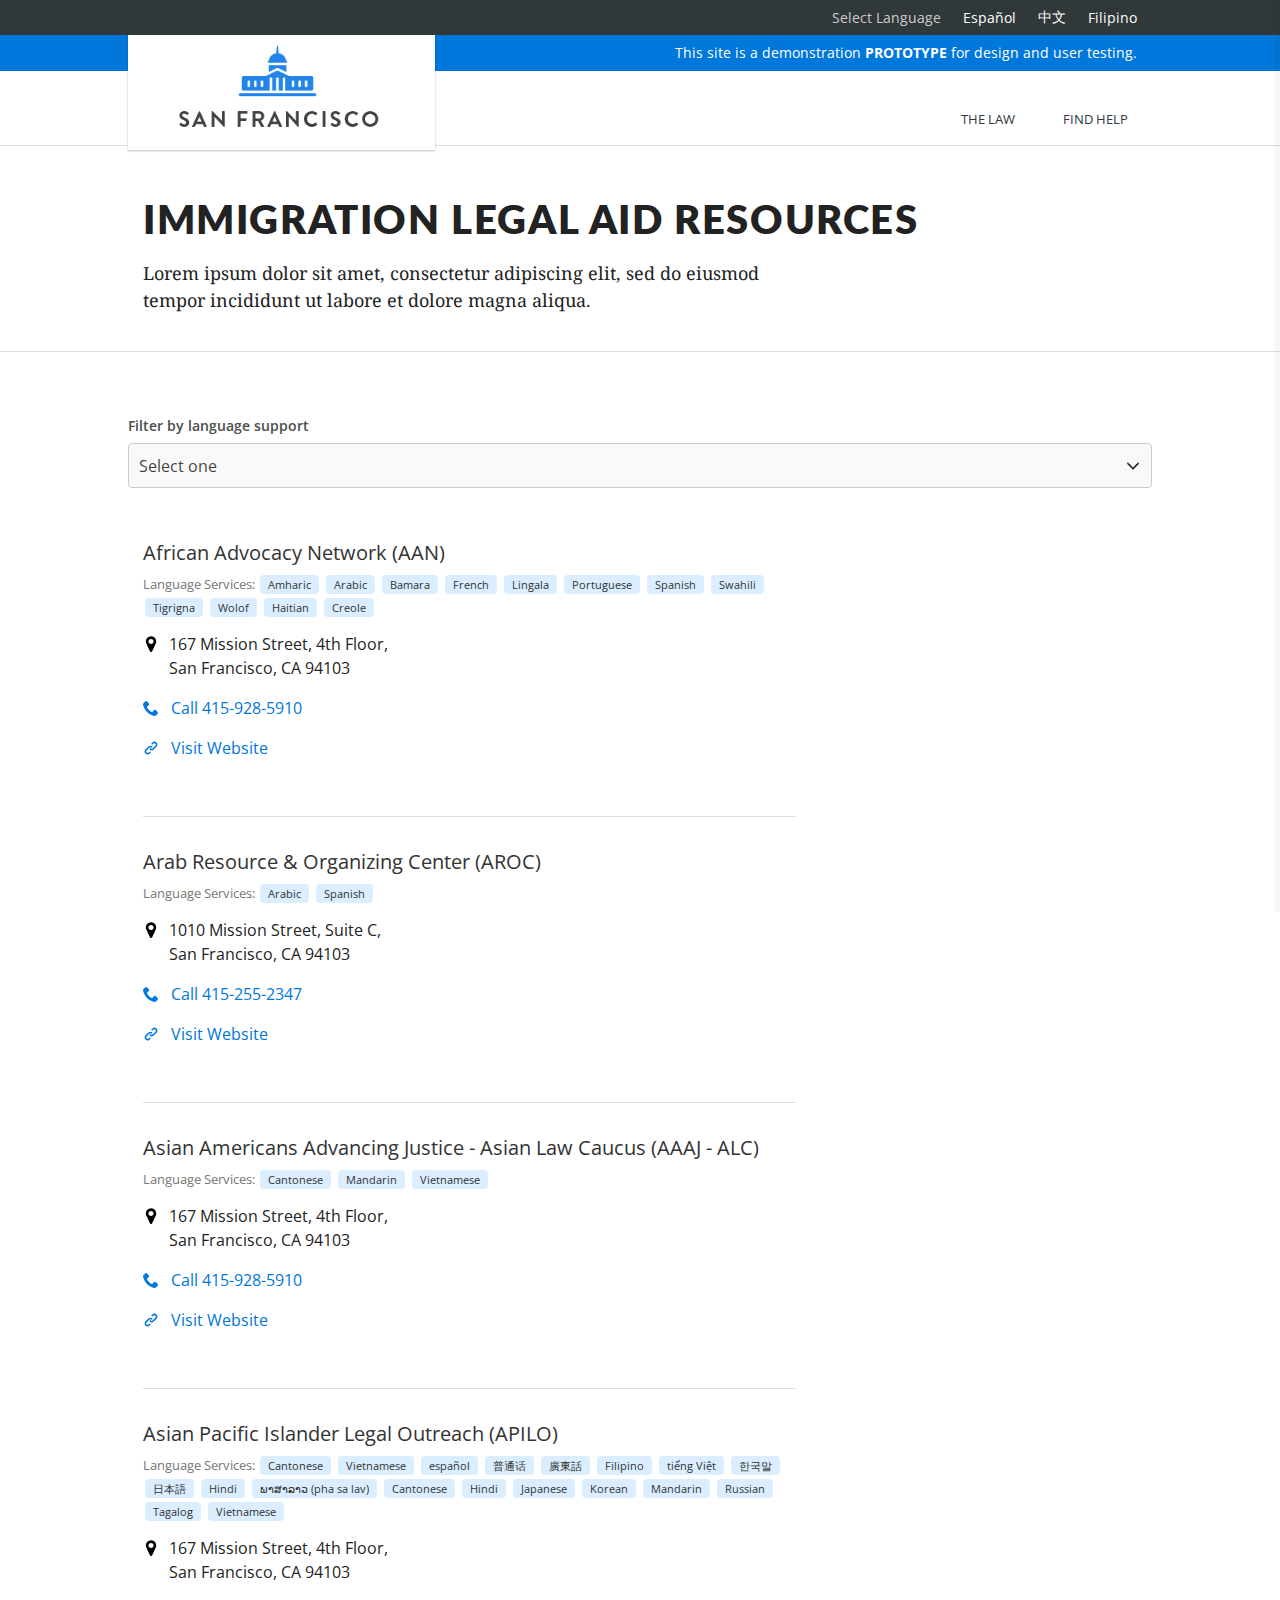
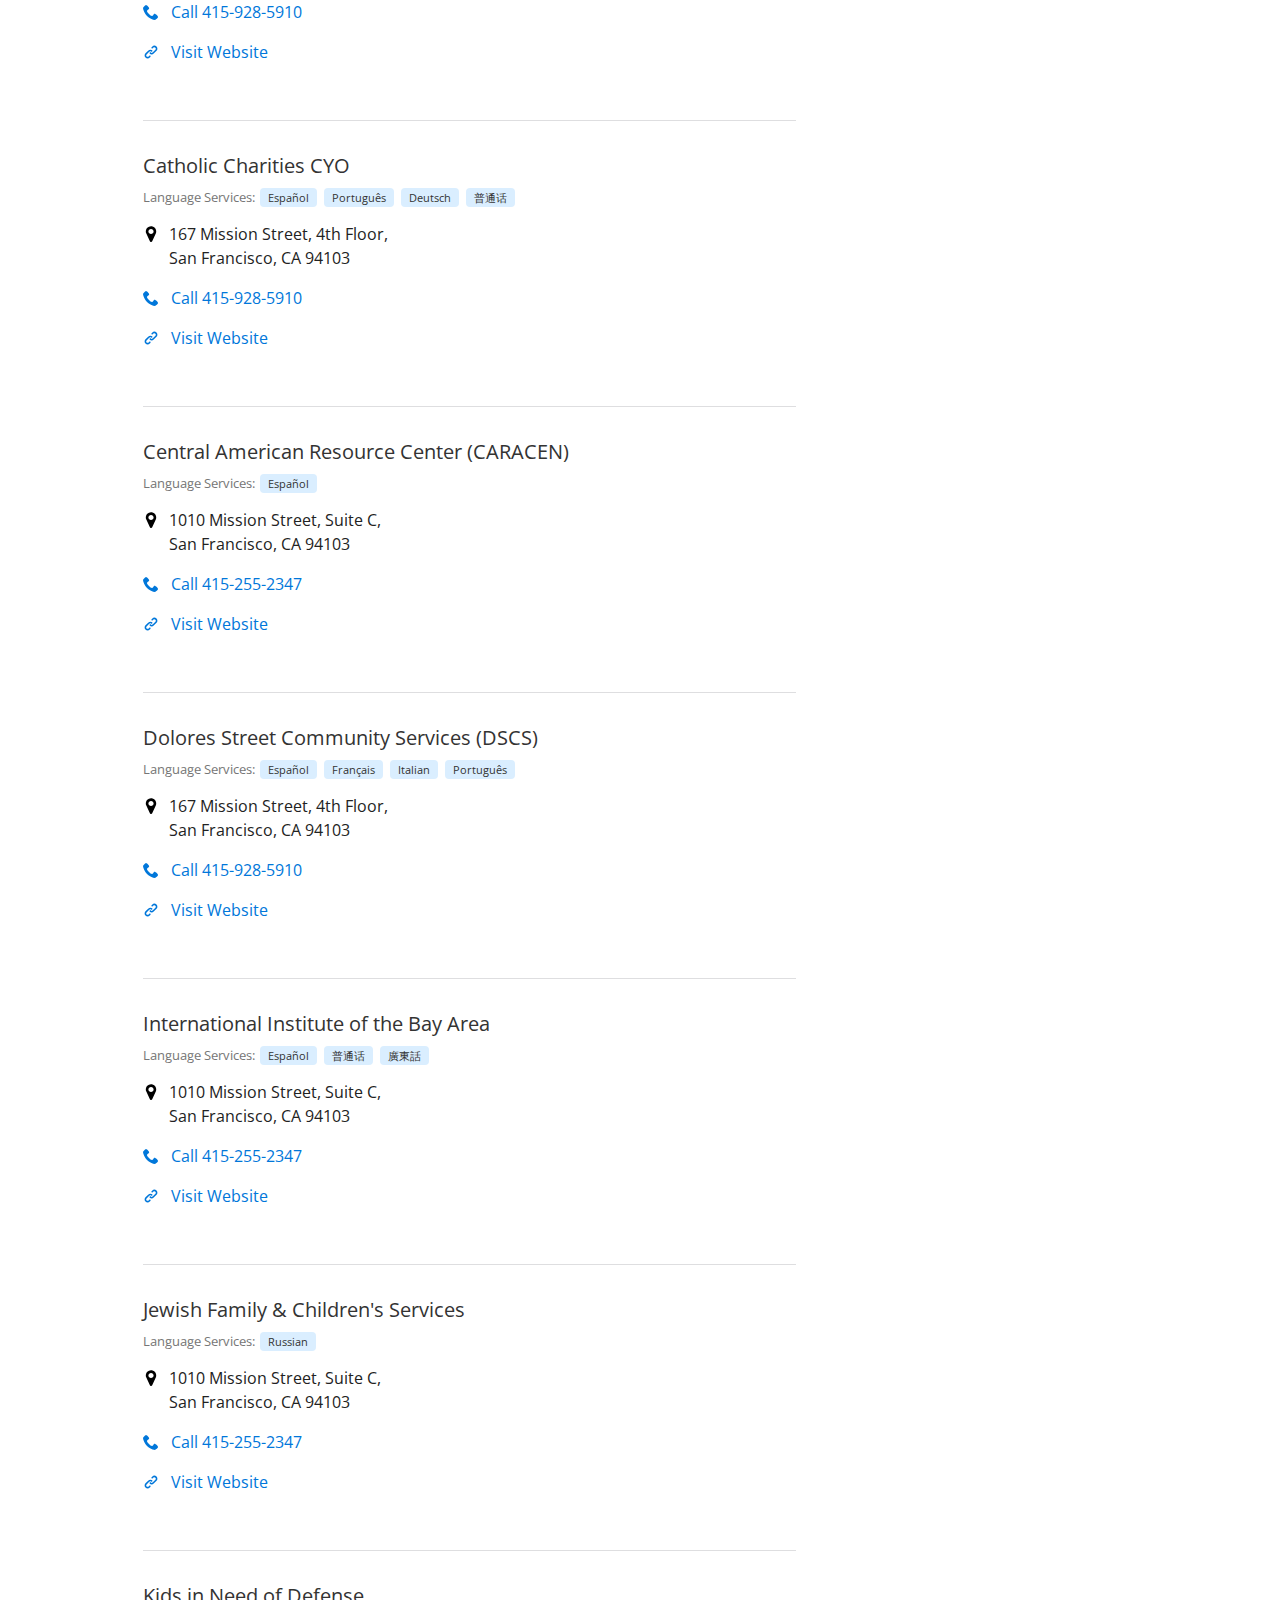
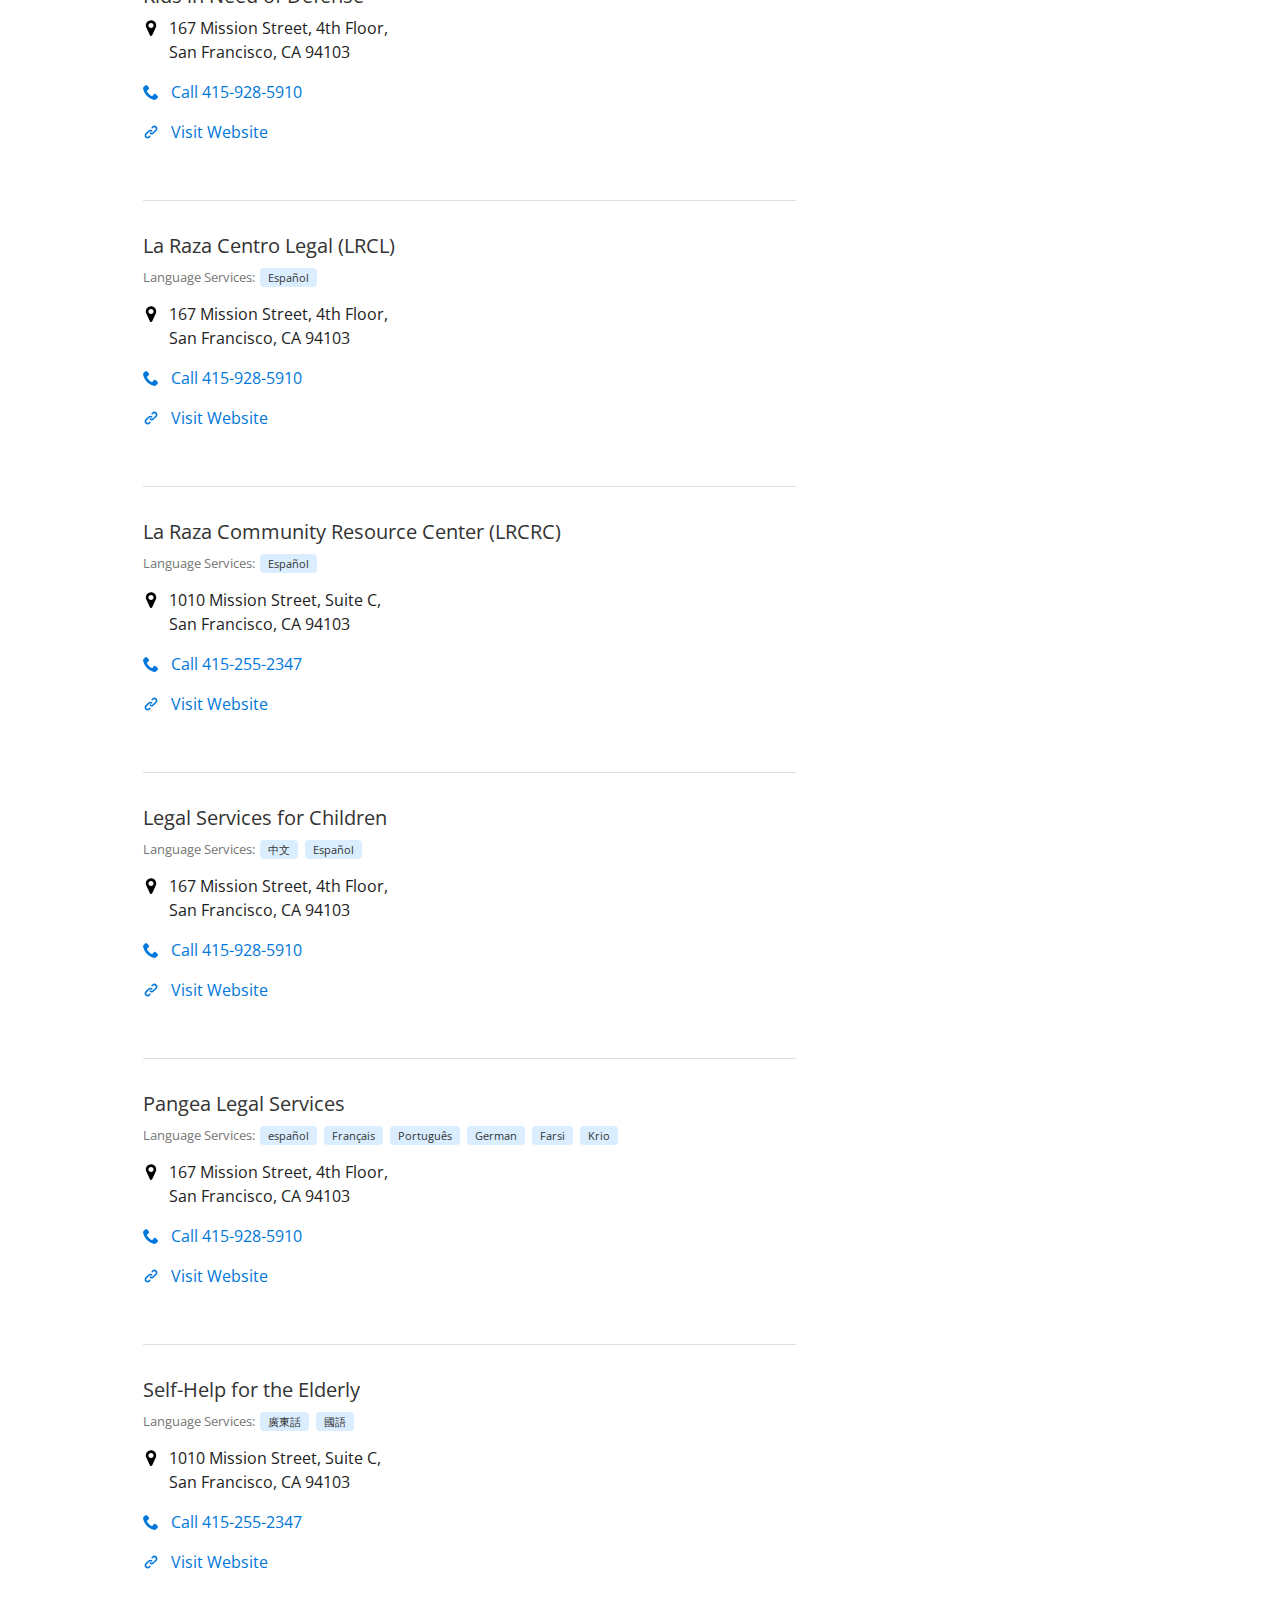
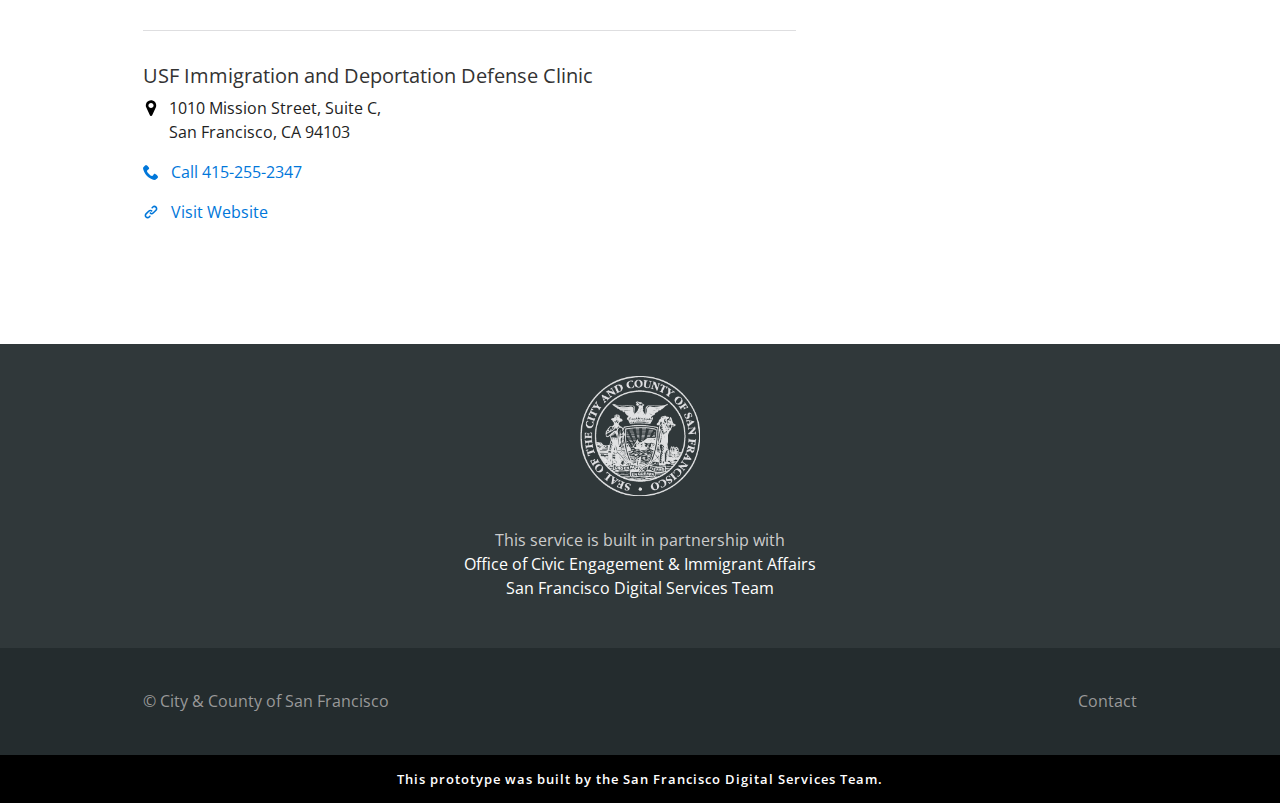
<file: resources.html>
<!doctype html>
<!--[if IE 9 ]> <html class="ie9" lang="en"> <![endif]-->
<!--[if !(IE 9)]><!--> <html lang="en"> <!--<![endif]-->
<head>

  <meta charset="utf-8">
  <meta name="viewport" content="width=device-width, initial-scale=1">

  <!-- <title>Application</title> -->
  <title>[PROTOTYPE] All Resources | Get Immigration Help | City and County of San Francisco</title>

  

  <!-- toolkit styles -->
  <link rel="stylesheet" href="assets/toolkit.css">
  <link rel="stylesheet" href="assets/oceia.css">
  <!-- /toolkit styles -->
 
  <link rel="shortcut icon" href="https://businessportal.sfgov.org/sites/default/files/favicon_1.ico" type="image/vnd.microsoft.icon">

  <script src="https://ajax.googleapis.com/ajax/libs/jquery/2.2.4/jquery.min.js"></script>
  <script src="assets/oceia.js"></script>

</head>

<body id="resources">

  <!-- app icons -->
  <svg style="display: none;">
    <symbol id="i-info" viewBox="0 0 20 20">
      <title>info</title>
      <path d="M10 0.4c-5.303 0-9.601 4.298-9.601 9.6 0 5.303 4.298 9.601 9.601 9.601 5.301 0 9.6-4.298 9.6-9.601s-4.299-9.6-9.6-9.6zM10.896 3.866c0.936 0 1.211 0.543 1.211 1.164 0 0.775-0.62 1.492-1.679 1.492-0.886 0-1.308-0.445-1.282-1.182 0-0.621 0.519-1.474 1.75-1.474zM8.498 15.75c-0.64 0-1.107-0.389-0.66-2.094l0.733-3.025c0.127-0.484 0.148-0.678 0-0.678-0.191 0-1.022 0.334-1.512 0.664l-0.319-0.523c1.555-1.299 3.343-2.061 4.108-2.061 0.64 0 0.746 0.756 0.427 1.92l-0.84 3.18c-0.149 0.562-0.085 0.756 0.064 0.756 0.192 0 0.82-0.232 1.438-0.719l0.362 0.486c-1.513 1.512-3.162 2.094-3.801 2.094z"></path>
    </symbol>
  
    <symbol id="i-like" viewBox="0 0 20 20">
      <title>like</title>
      <path d="M9.917 19.333c-0.167 0-0.167-0.083-0.333-0.083-0.083 0-0.083-0.083-0.167-0.083 0-0.083-0.25-0.25-0.583-0.667l-0.417-0.5c-2-2.333-6.083-7.25-7.5-9.5-0.417-0.833-0.667-1.667-0.667-2.5 0.083-2.833 2.417-5.167 5.167-5.167 1.833 0 3.417 0.917 4.333 2.5l0.25 0.333 0.25-0.333c1-1.583 2.583-2.5 4.333-2.5 2.75 0 5.083 2.333 5.083 5.083 0 0.833-0.25 1.75-0.667 2.583-1.75 2.833-8.167 10.333-8.5 10.667-0.25 0.167-0.333 0.167-0.583 0.167zM5.417 1.917c-2.25 0-4 1.75-4 4 0 0.75 0.167 1.417 0.583 2 0.833 1.417 3.083 4.25 6.75 8.667 0.417 0.5 0.75 0.917 1 1.25l0.167 0.25 0.167-0.25c4.417-5.167 6.917-8.333 7.75-9.833 0.333-0.583 0.5-1.333 0.5-2 0-2.167-1.833-4-4-4s-4 1.833-4 4c0 0.25-0.333 0.583-0.583 0.583s-0.583-0.333-0.583-0.583c0.083-1.083-0.333-2.167-1.083-2.917-0.667-0.75-1.583-1.167-2.667-1.167z"></path>
    </symbol>
  
    <symbol id="i-like-fill" viewBox="0 0 20 20">
      <title>like fill</title>
      <path d="M9.917 19.333c-0.167 0-0.167-0.083-0.333-0.083-0.083 0-0.083-0.083-0.167-0.083 0-0.083-0.25-0.25-0.583-0.667l-0.417-0.5c-2-2.333-6.083-7.25-7.5-9.5-0.417-0.833-0.667-1.667-0.667-2.5 0.083-2.833 2.417-5.167 5.167-5.167 1.833 0 3.417 0.917 4.333 2.5l0.25 0.333 0.25-0.333c1-1.583 2.583-2.5 4.333-2.5 2.75 0 5.083 2.333 5.083 5.083 0 0.833-0.25 1.75-0.667 2.583-1.75 2.833-8.167 10.333-8.5 10.667-0.25 0.167-0.333 0.167-0.583 0.167z"></path>
    </symbol>
  
    <symbol id="i-arrow-down" viewBox="0 0 20 20">
      <title>arrow down</title>
      <path d="M1.167 4.667c-0.25-0.25-0.75-0.25-1 0 0 0 0 0 0 0v0c-0.25 0.25-0.25 0.75 0 1 0 0 0 0 0 0l8.75 8.75 1-1-8.75-8.75z"></path>
      <path d="M18.833 4.667l-9.833 9.833 1 1 9.833-9.833c0.25-0.25 0.25-0.75 0-1-0.333-0.25-0.75-0.25-1 0z"></path>
      <path d="M10 15.5v0 0z"></path>
    </symbol>
  
    <symbol id="i-map" viewBox="0 0 16 16">
      <title>map</title>
      <path d="M10.6,5.5c0-0.7-0.3-1.3-0.8-1.8C9.4,3.1,8.8,2.9,8,2.9c-0.7,0-1.3,0.3-1.8,0.8S5.4,4.7,5.4,5.5
      s0.3,1.3,0.8,1.8C6.7,7.8,7.3,8.1,8,8.1c0.7,0,1.3-0.3,1.8-0.8C10.4,6.8,10.6,6.2,10.6,5.5z M13.2,5.5c0,0.7-0.1,1.3-0.3,1.8 l-3.7,7.9c-0.1,0.2-0.3,0.4-0.5,0.5c-0.2,0.1-0.4,0.2-0.7,0.2c-0.2,0-0.5-0.1-0.7-0.2S7,15.4,6.9,15.2L3.2,7.3 C2.9,6.8,2.8,6.2,2.8,5.5c0-1.4,0.5-2.7,1.5-3.7S6.6,0.3,8,0.2c1.4,0,2.7,0.5,3.7,1.5S13.2,4,13.2,5.5z"></path>
    </symbol>
  
    <symbol id="i-check" viewBox="0 0 20 20">
      <title>check</title>
      <path d="M19.833 3.583c-0.25-0.25-0.667-0.25-0.917 0l-12.083 12.083-5.75-5.75c-0.083-0.083-0.167-0.083-0.25-0.167 0 0-0.083 0-0.083 0-0.083 0-0.083 0-0.167 0 0 0 0 0 0 0-0.167 0-0.333 0.083-0.417 0.167 0 0 0 0 0 0-0.083 0.083-0.167 0.25-0.167 0.417s0.083 0.333 0.167 0.417c0 0 0 0 0 0v0c0 0 0 0 0 0l6.167 6.167c0 0 0 0 0 0s0 0 0 0c0.25 0.25 0.667 0.25 0.917 0l12.5-12.5c0.333-0.167 0.333-0.583 0.083-0.833z"></path>
    </symbol>
  
    <symbol id="i-close" viewBox="0 0 20 20">
      <title>close</title>
      <path d="M1.167 0.25c0-0.083 0-0.083 0 0-0.25-0.25-0.75-0.25-1 0 0 0 0 0 0 0-0.25 0.25-0.25 0.75 0 1l8.833 8.75 1-1-8.833-8.75z"></path>
      <path d="M19.833 1.167c0.25-0.25 0.25-0.75 0-1 0 0 0 0 0 0v0c-0.25-0.25-0.75-0.25-1 0 0 0 0 0 0 0l-8.833 8.833 1 1 8.833-8.833z"></path>
      <path d="M19.833 18.833l-9.833-9.833-9.833 9.833c-0.25 0.25-0.25 0.75 0 1s0.75 0.25 1 0l8.833-8.833 8.75 8.75c0.25 0.25 0.75 0.25 1 0 0.333-0.25 0.333-0.667 0.083-0.917z"></path>
    </symbol>
  
    <symbol id="i-download" viewBox="0 0 20 20">
      <title>download</title>
      <path d="M4.18 15h11.641v1.68h-11.641v-1.68zM15.82 7.5l-5.82 5.82-5.82-5.82h3.32v-5h5v5h3.32z"></path>
    </symbol>
  
    <symbol id="i-forward" viewBox="0 0 32 32">
      <title>forward</title>
      <path d="M25.467 17.867v0c0 0 0 0 0 0-2.267 0-4.133 1.333-5.067 3.2v0l-8.267-3.733c0.133-0.533 0.267-1.067 0.133-1.733 0-0.267-0.133-0.533-0.133-0.8l8.267-3.867c1.067 1.733 3.067 2.933 5.333 2.933 3.333-0.133 6-2.933 5.867-6.267s-2.933-6-6.267-5.867c-3.333 0-5.867 2.8-5.867 6 0 0.133 0 0.133 0 0.267 0 0.4 0.133 0.667 0.133 1.067l-8 3.867c-1.2-2-3.2-3.2-5.467-3.067v0c0 0 0 0 0 0-3.333 0-5.867 2.8-5.867 6 0 0.133 0 0.133 0 0.267 0.133 3.333 2.933 6 6.267 5.867 2-0.133 3.733-1.2 4.8-2.667v0l8.4 3.867c0 0.267-0.133 0.533-0.133 0.8 0 0.133 0 0.133 0 0.267 0.133 3.333 2.933 6 6.267 5.867s6-2.933 5.867-6.267-2.933-6.133-6.267-6zM25.467 3.733c0 0 0 0 0 0v0c2.267-0.133 4.133 1.6 4.133 3.867 0.133 2.267-1.6 4.133-3.867 4.133-2.267 0.133-4.133-1.6-4.133-3.867 0 0 0-0.133 0-0.133-0.133-2.133 1.6-3.867 3.867-4zM6.4 19.867c-2.267 0.133-4.133-1.6-4.133-3.867 0 0 0-0.133 0-0.133 0-2.133 1.733-4 3.867-4v0c2.267-0.133 4.133 1.6 4.133 3.867 0.133 2.133-1.6 4-3.867 4.133zM25.733 27.867c-2.267 0.133-4.133-1.6-4.133-3.867 0 0 0-0.133 0-0.133 0-2.133 1.733-4 3.867-4 0 0 0 0 0 0v0c2.267-0.133 4.133 1.6 4.133 3.867 0.133 2.267-1.6 4.133-3.867 4.133z"></path>
    </symbol>
  
    <symbol id="i-globe" viewBox="0 0 20 20">
      <title>globe</title>
      <path d="M10 0.4c-5.295 0-9.601 4.307-9.601 9.6s4.306 9.6 9.601 9.6c5.293 0 9.6-4.307 9.6-9.6s-4.307-9.6-9.6-9.6zM18.188 10c0 1.873-0.636 3.6-1.696 4.98-0.3-0.234-0.619-0.867-0.319-1.523 0.303-0.66 0.382-2.188 0.312-2.783-0.066-0.594-0.375-2.025-1.214-2.039-0.838-0.012-1.413-0.289-1.911-1.283-1.033-2.068 1.939-2.465 0.906-3.609-0.289-0.322-1.783 1.322-2.002-0.869-0.014-0.157 0.135-0.392 0.336-0.636 3.244 1.090 5.588 4.157 5.588 7.762zM8.875 1.893c-0.196 0.382-0.713 0.537-1.027 0.824-0.684 0.619-0.978 0.533-1.346 1.127-0.371 0.594-1.567 1.449-1.567 1.879s0.604 0.936 0.906 0.838c0.302-0.1 1.099-0.094 1.567 0.070 0.469 0.166 3.914 0.332 2.816 3.244-0.348 0.926-1.873 0.77-2.279 2.303-0.061 0.225-0.272 1.186-0.285 1.5-0.025 0.486 0.344 2.318-0.125 2.318-0.471 0-1.738-1.639-1.738-1.936s-0.328-1.338-0.328-2.23c0-0.891-1.518-0.877-1.518-2.062 0-1.068 0.823-1.6 0.638-2.113-0.181-0.51-1.627-0.527-2.23-0.59 1.053-2.731 3.53-4.758 6.516-5.172zM7.424 17.77c0.492-0.26 0.542-0.596 0.988-0.613 0.51-0.023 0.925-0.199 1.5-0.326 0.51-0.111 1.423-0.629 2.226-0.695 0.678-0.055 2.015 0.035 2.375 0.689-1.295 0.861-2.848 1.363-4.514 1.363-0.899 0-1.765-0.149-2.575-0.418z"></path>
    </symbol>
  
    <symbol id="i-question" viewBox="0 0 20 20">
      <title>question</title>
      <path d="M10 0.4c-5.302 0-9.6 4.298-9.6 9.6s4.298 9.6 9.6 9.6c5.301 0 9.6-4.298 9.6-9.601 0-5.301-4.299-9.599-9.6-9.599zM9.849 15.599h-0.051c-0.782-0.023-1.334-0.6-1.311-1.371 0.022-0.758 0.587-1.309 1.343-1.309l0.046 0.002c0.804 0.023 1.35 0.594 1.327 1.387-0.023 0.76-0.578 1.291-1.354 1.291zM13.14 9.068c-0.184 0.26-0.588 0.586-1.098 0.983l-0.562 0.387c-0.308 0.24-0.494 0.467-0.563 0.688-0.056 0.174-0.082 0.221-0.087 0.576v0.090h-2.145l0.006-0.182c0.027-0.744 0.045-1.184 0.354-1.547 0.485-0.568 1.555-1.258 1.6-1.287 0.154-0.115 0.283-0.246 0.379-0.387 0.225-0.311 0.324-0.555 0.324-0.793 0-0.334-0.098-0.643-0.293-0.916-0.188-0.266-0.545-0.398-1.061-0.398-0.512 0-0.863 0.162-1.072 0.496-0.216 0.341-0.325 0.7-0.325 1.067v0.092h-2.211l0.004-0.096c0.057-1.353 0.541-2.328 1.435-2.897 0.563-0.361 1.264-0.544 2.081-0.544 1.068 0 1.972 0.26 2.682 0.772 0.721 0.519 1.086 1.297 1.086 2.311-0.001 0.567-0.18 1.1-0.534 1.585z"></path>
    </symbol>
  
    <symbol id="i-link" viewBox="0 0 20 20">
      <title>link</title>
      <path d="M7.859 14.691l-0.81 0.805c-0.701 0.695-1.843 0.695-2.545 0-0.336-0.334-0.521-0.779-0.521-1.252s0.186-0.916 0.521-1.252l2.98-2.955c0.617-0.613 1.779-1.515 2.626-0.675 0.389 0.386 1.016 0.384 1.403-0.005 0.385-0.389 0.383-1.017-0.006-1.402-1.438-1.428-3.566-1.164-5.419 0.675l-2.98 2.956c-0.715 0.709-1.108 1.654-1.108 2.658 0 1.006 0.394 1.949 1.108 2.658 0.736 0.73 1.702 1.096 2.669 1.096s1.934-0.365 2.669-1.096l0.811-0.805c0.389-0.385 0.391-1.012 0.005-1.4s-1.014-0.39-1.403-0.006zM16.891 3.207c-1.547-1.534-3.709-1.617-5.139-0.197l-1.009 1.002c-0.389 0.386-0.392 1.013-0.006 1.401 0.386 0.389 1.013 0.391 1.402 0.005l1.010-1.001c0.74-0.736 1.711-0.431 2.346 0.197 0.336 0.335 0.522 0.779 0.522 1.252s-0.186 0.917-0.522 1.251l-3.18 3.154c-1.454 1.441-2.136 0.766-2.427 0.477-0.389-0.386-1.016-0.383-1.401 0.005s-0.384 1.017 0.005 1.401c0.668 0.662 1.43 0.99 2.228 0.99 0.977 0 2.010-0.492 2.993-1.467l3.18-3.153c0.712-0.71 1.107-1.654 1.107-2.658s-0.395-1.949-1.109-2.659z"></path>
    </symbol>
  
    <symbol id="i-mail" viewBox="0 0 22 22">
      <title>mail</title>
      <path d="M20 19h-18c-1.104 0-2-0.896-2-2v-12c0-1.104 0.896-2 2-2h18c1.104 0 2 0.896 2 2v12c0 1.104-0.896 2-2 2zM19 17l-5.732-5.016-2.268 2.016-2.268-2.016-5.732 5.016h16zM2 16l5.625-5-5.625-5v10zM3 5l8 7 8-7h-16zM20 6l-5.625 5 5.625 5v-10z"></path>
    </symbol>
  
    <symbol id="i-menu" viewBox="0 0 20 20">
      <title>menu</title>
      <path d="M16.4 9h-12.8c-0.552 0-0.6 0.447-0.6 1s0.048 1 0.6 1h12.8c0.552 0 0.6-0.447 0.6-1s-0.048-1-0.6-1zM16.4 13h-12.8c-0.552 0-0.6 0.447-0.6 1s0.048 1 0.6 1h12.8c0.552 0 0.6-0.447 0.6-1s-0.048-1-0.6-1zM3.6 7h12.8c0.552 0 0.6-0.447 0.6-1s-0.048-1-0.6-1h-12.8c-0.552 0-0.6 0.447-0.6 1s0.048 1 0.6 1z"></path>
    </symbol>
  
    <symbol id="i-phone" viewBox="0 0 16 16">
      <title>phone</title>
      <path d="M11 10c-1 1-1 2-2 2s-2-1-3-2-2-2-2-3 1-1 2-2-2-4-3-4-3 3-3 3c0 2 2.055 6.055 4 8s6 4 8 4c0 0 3-2 3-3s-3-4-4-3z"></path>
    ></symbol>
  
    <symbol id="i-warning" viewBox="0 0 20 20">
      <title>warning</title>
      <path d="M19.511 17.98l-8.907-16.632c-0.124-0.215-0.354-0.348-0.604-0.348s-0.481 0.133-0.604 0.348l-8.906 16.632c-0.121 0.211-0.119 0.471 0.005 0.68 0.125 0.211 0.352 0.34 0.598 0.34h17.814c0.245 0 0.474-0.129 0.598-0.34 0.124-0.209 0.126-0.469 0.006-0.68zM11 17h-2v-2h2v2zM11 13.5h-2v-6.5h2v6.5z"></path>
    </symbol>
  
    <symbol id="i-search" viewBox="0 0 20 20">
      <title>search</title>
      <path d="M17.545 15.467l-3.779-3.779c0.57-0.935 0.898-2.035 0.898-3.21 0-3.417-2.961-6.377-6.378-6.377s-6.186 2.769-6.186 6.186c0 3.416 2.961 6.377 6.377 6.377 1.137 0 2.2-0.309 3.115-0.844l3.799 3.801c0.372 0.371 0.975 0.371 1.346 0l0.943-0.943c0.371-0.371 0.236-0.84-0.135-1.211zM4.004 8.287c0-2.366 1.917-4.283 4.282-4.283s4.474 2.107 4.474 4.474c0 2.365-1.918 4.283-4.283 4.283s-4.473-2.109-4.473-4.474z"></path>
    </symbol>
  
    <symbol id="i-plus" viewBox="0 0 20 20">
      <title>plus</title>
      <path d="M16 10c0 0.553-0.048 1-0.601 1h-4.399v4.399c0 0.552-0.447 0.601-1 0.601s-1-0.049-1-0.601v-4.399h-4.399c-0.552 0-0.601-0.447-0.601-1s0.049-1 0.601-1h4.399v-4.399c0-0.553 0.447-0.601 1-0.601s1 0.048 1 0.601v4.399h4.399c0.553 0 0.601 0.447 0.601 1z"></path>
    </symbol>
  
    <symbol id="i-right" viewBox="0 0 20 20">
      <title>right</title>
      <path d="M13.25 10l-7.141-7.42c-0.268-0.27-0.268-0.707 0-0.979 0.268-0.27 0.701-0.27 0.969 0l7.83 7.908c0.268 0.271 0.268 0.709 0 0.979l-7.83 7.908c-0.268 0.271-0.701 0.27-0.969 0s-0.268-0.707 0-0.979l7.141-7.417z"></path>
    </symbol>
  
    <symbol id="i-left" viewBox="0 0 20 20">
      <title>left</title>
      <path d="M13.891 17.418c0.268 0.272 0.268 0.709 0 0.979s-0.701 0.271-0.969 0l-7.83-7.908c-0.268-0.27-0.268-0.707 0-0.979l7.83-7.908c0.268-0.27 0.701-0.27 0.969 0s0.268 0.709 0 0.979l-7.141 7.419 7.141 7.418z"></path>
    </symbol>
  
    <symbol id="i-asterisk" viewBox="0 0 20 20">
      <title>asterisk</title>
     <path d="M17.1,11.7c0.3,0.2,0.6,0.5,0.7,0.9s0.1,0.7-0.1,1.1L17,14.9c-0.2,0.3-0.5,0.6-0.9,0.7
    c-0.4,0.1-0.7,0.1-1.1-0.1l-3-1.7v3.4c0,0.4-0.1,0.7-0.4,1c-0.3,0.3-0.6,0.4-1,0.4H9.2c-0.4,0-0.7-0.1-1-0.4c-0.3-0.3-0.4-0.6-0.4-1
    v-3.4l-3,1.7c-0.3,0.2-0.7,0.2-1.1,0.1c-0.4-0.1-0.7-0.3-0.9-0.7l-0.7-1.2C1.9,13.3,1.9,13,2,12.6c0.1-0.4,0.3-0.7,0.7-0.9l3-1.7
    l-3-1.7C2.3,8.1,2.1,7.8,2,7.4C1.9,7,1.9,6.7,2.1,6.3l0.7-1.2C3,4.8,3.3,4.5,3.7,4.4s0.7-0.1,1.1,0.1l3,1.7V2.9c0-0.4,0.1-0.7,0.4-1
    c0.3-0.3,0.6-0.4,1-0.4h1.4c0.4,0,0.7,0.1,1,0.4c0.3,0.3,0.4,0.6,0.4,1v3.4l3-1.7c0.3-0.2,0.7-0.2,1.1-0.1c0.4,0.1,0.7,0.3,0.9,0.7
    l0.7,1.2c0.2,0.3,0.2,0.7,0.1,1.1c-0.1,0.4-0.3,0.7-0.7,0.9l-3,1.7L17.1,11.7z"></path>
    </symbol>
  
    <symbol id="i-edit" viewBox="0 0 20 20">
      <title>edit</title>
      <path class="st0" d="M10.7,14.4l1.1-1.1l-1.5-1.5l-1.1,1.1v0.6h0.9v0.9H10.7z M15,7.3c-0.1-0.1-0.2-0.1-0.3,0l-3.5,3.5
    c-0.1,0.1-0.1,0.2,0,0.3s0.2,0.1,0.3,0L15,7.6C15.1,7.6,15.1,7.4,15,7.3z M15.7,13.2v1.9c0,0.8-0.3,1.5-0.8,2
    c-0.6,0.6-1.2,0.8-2,0.8H4.6c-0.8,0-1.5-0.3-2-0.8c-0.6-0.6-0.8-1.2-0.8-2V6.8c0-0.8,0.3-1.5,0.8-2S3.9,4,4.6,4h8.3
    c0.4,0,0.8,0.1,1.1,0.3c0.1,0,0.2,0.1,0.2,0.2s0,0.2-0.1,0.3l-0.5,0.5c-0.1,0.1-0.2,0.1-0.3,0.1c-0.2,0-0.3-0.1-0.5-0.1H4.6
    c-0.5,0-0.8,0.2-1.1,0.5C3.2,6,3.1,6.5,3.1,6.8v8.3c0,0.5,0.2,0.8,0.5,1.1c0.3,0.3,0.7,0.5,1.1,0.5H13c0.5,0,0.8-0.2,1.1-0.5
    c0.3-0.3,0.5-0.7,0.5-1.1v-1.2c0-0.1,0-0.2,0.1-0.2l0.7-0.7c0.1-0.1,0.2-0.1,0.4-0.1S15.7,13.1,15.7,13.2L15.7,13.2z M14.8,5.9
    l2.8,2.8l-6.7,6.7H8.1v-2.8L14.8,5.9z M19.2,7.2l-0.9,0.9l-2.8-2.8l0.9-0.9c0.2-0.2,0.4-0.3,0.7-0.3s0.5,0.1,0.7,0.3l1.5,1.5
    c0.2,0.2,0.3,0.4,0.3,0.7C19.5,6.8,19.4,7,19.2,7.2z"></path>
    </symbol>
  
    <symbol id="i-lock" viewBox="0 0 20 20">
      <title>lock</title>
      <path d="M7.1,8.6h5.7V6.4c0-0.8-0.3-1.5-0.8-2c-0.6-0.6-1.2-0.8-2-0.8c-0.8,0-1.5,0.3-2,0.8s-0.8,1.2-0.8,2V8.6z
     M16.4,9.6v6.4c0,0.3-0.1,0.6-0.3,0.8s-0.5,0.3-0.8,0.3H4.6c-0.3,0-0.6-0.1-0.8-0.3c-0.2-0.2-0.3-0.5-0.3-0.8V9.6
    c0-0.3,0.1-0.6,0.3-0.8s0.5-0.3,0.8-0.3h0.4V6.4c0-1.4,0.5-2.5,1.5-3.5s2.2-1.5,3.5-1.5s2.5,0.5,3.5,1.5s1.5,2.2,1.5,3.5v2.1h0.4
    c0.3,0,0.6,0.1,0.8,0.3C16.3,9.1,16.4,9.3,16.4,9.6z"/>
    </symbol>
  
    <symbol id="i-ticket" viewBox="0 0 20 20">
    <title>ticket</title>
    <path d="M11.429 5.045l3.527 3.527-6.384 6.384-3.527-3.527zM9.074 15.971l6.897-6.897q0.212-0.212 0.212-0.502t-0.212-0.502l-4.040-4.040q-0.201-0.201-0.502-0.201t-0.502 0.201l-6.897 6.897q-0.212 0.212-0.212 0.502t0.212 0.502l4.040 4.040q0.201 0.201 0.502 0.201t0.502-0.201zM18.996 8.862l-10.123 10.134q-0.413 0.413-1.010 0.413t-1.010-0.413l-1.406-1.406q0.625-0.625 0.625-1.518t-0.625-1.518-1.518-0.625-1.518 0.625l-1.395-1.406q-0.413-0.413-0.413-1.010t0.413-1.010l10.123-10.112q0.413-0.413 1.010-0.413t1.010 0.413l1.395 1.395q-0.625 0.625-0.625 1.518t0.625 1.518 1.518 0.625 1.518-0.625l1.406 1.395q0.413 0.413 0.413 1.010t-0.413 1.010z"></path>
    </symbol>
  
    <symbol id="i-list" viewBox="0 0 20 20">
    <title>list</title>
    <path fill="#444" d="M4.252 18.080q0 0.893-0.608 1.406t-1.512 0.513q-1.183 0-1.92-0.737l0.636-0.982q0.547 0.502 1.183 0.502 0.324 0 0.564-0.162t0.24-0.474q0-0.714-1.172-0.625l-0.29-0.625q0.089-0.112 0.363-0.485t0.474-0.603 0.413-0.43v-0.011q-0.179 0-0.541 0.011t-0.541 0.011v0.592h-1.183v-1.696h3.717v0.982l-1.060 1.283q0.569 0.134 0.904 0.547t0.335 0.982zM4.275 11.083v1.775h-4.040q-0.067-0.402-0.067-0.603 0-0.569 0.262-1.038t0.631-0.759 0.737-0.53 0.631-0.485 0.262-0.502q0-0.279-0.162-0.43t-0.441-0.151q-0.513 0-0.904 0.647l-0.949-0.658q0.268-0.569 0.798-0.887t1.177-0.318q0.815 0 1.373 0.463t0.558 1.256q0 0.558-0.379 1.021t-0.837 0.72-0.843 0.564-0.396 0.586h1.417v-0.67h1.172zM20 14.643v2.143q0 0.145-0.106 0.251t-0.251 0.106h-13.571q-0.145 0-0.251-0.106t-0.106-0.251v-2.143q0-0.156 0.1-0.257t0.257-0.1h13.571q0.145 0 0.251 0.106t0.106 0.251zM4.286 4.609v1.105h-3.739v-1.105h1.194q0-0.458 0.006-1.362t0.006-1.35v-0.134h-0.022q-0.089 0.19-0.558 0.603l-0.792-0.848 1.518-1.417h1.183v4.509h1.205zM20 8.929v2.143q0 0.145-0.106 0.251t-0.251 0.106h-13.571q-0.145 0-0.251-0.106t-0.106-0.251v-2.143q0-0.156 0.1-0.257t0.257-0.1h13.571q0.145 0 0.251 0.106t0.106 0.251zM20 3.214v2.143q0 0.145-0.106 0.251t-0.251 0.106h-13.571q-0.145 0-0.251-0.106t-0.106-0.251v-2.143q0-0.145 0.106-0.251t0.251-0.106h13.571q0.145 0 0.251 0.106t0.106 0.251z"></path>
    </symbol>
  
    <symbol id="i-close-round" viewBox="0 0 20 20">
    <title>close</title>
    <path fill="#444" d="M10 0c-5.522 0-10 4.478-10 10s4.478 10 10 10 10-4.478 10-10-4.478-10-10-10zM14.946 13.179l-1.768 1.768-3.179-3.179-3.179 3.179-1.768-1.767 3.179-3.179-3.179-3.179 1.768-1.767 3.179 3.179 3.179-3.179 1.768 1.767-3.179 3.179 3.179 3.179z"></path>
    </symbol>
  
    <symbol id="i-light-bulb" viewBox="0 0 20 20">
    <title>light buld</title>
    <path d="M7.186 19.172c0.789 0.51 1.701 0.855 2.814 0.828 1.111 0.027 2.025-0.318 2.814-0.828l-0.017-2.172h-5.594l-0.017 2.172zM12.697 16c0-4.357 4.63-5.848 4.283-10.188-0.218-2.738-2.073-5.81-6.98-5.81s-6.762 3.072-6.981 5.811c-0.347 4.339 4.284 5.83 4.284 10.187h5.394zM5 6c0.207-2.598 2.113-4 5-4s4.654 1.371 4.861 3.969c0.113 1.424-0.705 2.373-1.809 3.926-0.814 1.146-1.603 2.343-2.052 4.105h-2c-0.449-1.762-1.238-2.959-2.053-4.106-1.103-1.552-2.061-2.47-1.947-3.894z"></path>
    </symbol>
  
    <symbol id="i-clock" viewBox="0 0 20 20">
    <title>clock</title>
    <path d="M14.536 9.996h-4.532v-7.041c0-0.23-0.187-0.417-0.417-0.417s-0.417 0.187-0.417 0.417v7.457c0 0.23 0.187 0.417 0.417 0.417h4.948c0.23 0 0.417-0.187 0.417-0.417s-0.186-0.417-0.417-0.417z"></path>
    <path d="M10 0.208c-5.4 0-9.793 4.393-9.793 9.793s4.393 9.793 9.793 9.793c5.4 0 9.793-4.392 9.793-9.792s-4.393-9.794-9.793-9.794zM10 18.961c-4.941 0-8.96-4.019-8.96-8.959s4.019-8.961 8.96-8.961 8.96 4.019 8.96 8.96c0 4.94-4.019 8.96-8.96 8.96z"></path>
    </symbol>
  
    <symbol id="i-eye" viewBox="0 0 20 20">
    <title>eye</title>
    <path d="M18.571 10.714q-1.696-2.634-4.252-3.94 0.681 1.161 0.681 2.511 0 2.065-1.468 3.532t-3.532 1.468-3.532-1.468-1.468-3.532q0-1.35 0.681-2.511-2.556 1.306-4.252 3.94 1.484 2.288 3.722 3.644t4.849 1.356 4.849-1.356 3.722-3.644zM10.536 6.429q0-0.223-0.156-0.379t-0.379-0.156q-1.395 0-2.394 0.999t-0.999 2.394q0 0.223 0.156 0.379t0.379 0.156 0.379-0.156 0.156-0.379q0-0.96 0.681-1.641t1.641-0.681q0.223 0 0.379-0.156t0.156-0.379zM20 10.714q0 0.379-0.223 0.77-1.563 2.567-4.202 4.113t-5.575 1.546-5.575-1.551-4.202-4.107q-0.223-0.391-0.223-0.77t0.223-0.77q1.563-2.556 4.202-4.107t5.575-1.551 5.575 1.551 4.202 4.107q0.223 0.391 0.223 0.77z"></path>
    </symbol>
  
    <symbol id="i-file" viewBox="0 0 20 20">
    <title>file</title>
    <path d="M17.4,5.7c0.1,0.1,0.2,0.2,0.3,0.4h-4.8V1.3c0.2,0.1,0.3,0.2,0.4,0.3L17.4,5.7z M12.5,7.4h5.6v10.8
    c0,0.3-0.1,0.5-0.3,0.7c-0.2,0.2-0.4,0.3-0.7,0.3H3.3c-0.3,0-0.5-0.1-0.7-0.3c-0.2-0.2-0.3-0.4-0.3-0.7V1.8c0-0.3,0.1-0.5,0.3-0.7
    s0.4-0.3,0.7-0.3h8.2v5.6c0,0.3,0.1,0.5,0.3,0.7C12,7.3,12.2,7.4,12.5,7.4z M14.1,14.9v-0.7c0-0.1,0-0.2-0.1-0.2s-0.1-0.1-0.2-0.1
    H6.6c-0.1,0-0.2,0-0.2,0.1c-0.1,0.1-0.1,0.1-0.1,0.2v0.7c0,0.1,0,0.2,0.1,0.2c0.1,0.1,0.1,0.1,0.2,0.1h7.2c0.1,0,0.2,0,0.2-0.1
    S14.1,15,14.1,14.9z M14.1,12.3v-0.7c0-0.1,0-0.2-0.1-0.2s-0.1-0.1-0.2-0.1H6.6c-0.1,0-0.2,0-0.2,0.1c-0.1,0.1-0.1,0.1-0.1,0.2v0.7
    c0,0.1,0,0.2,0.1,0.2c0.1,0.1,0.1,0.1,0.2,0.1h7.2c0.1,0,0.2,0,0.2-0.1S14.1,12.4,14.1,12.3z M14.1,9.7V9c0-0.1,0-0.2-0.1-0.2
    s-0.1-0.1-0.2-0.1H6.6c-0.1,0-0.2,0-0.2,0.1C6.3,8.8,6.3,8.9,6.3,9v0.7c0,0.1,0,0.2,0.1,0.2C6.4,10,6.5,10,6.6,10h7.2
    c0.1,0,0.2,0,0.2-0.1C14.1,9.8,14.1,9.8,14.1,9.7z"/>
    </symbol>
  
    <symbol id="i-bed" viewBox="0 0 20 20">
    <title>bed</title>
    <path d="M2.857 11.429h19.286q0.29 0 0.502 0.212t0.212 0.502v5h-2.857v-2.857h-17.143v2.857h-2.857v-13.571q0-0.29 0.212-0.502t0.502-0.212h1.429q0.29 0 0.502 0.212t0.212 0.502v7.857zM9.286 7.857q0-1.183-0.837-2.020t-2.020-0.837-2.020 0.837-0.837 2.020 0.837 2.020 2.020 0.837 2.020-0.837 0.837-2.020zM22.857 10.714v-0.714q0-1.775-1.256-3.030t-3.030-1.256h-7.857q-0.29 0-0.502 0.212t-0.212 0.502v4.286h12.857z"></path>
    </symbol>
  
    <symbol id="i-calendar" viewBox="0 0 20 20">
    <title>calendar</title>
    <path d="M1.429 18.571h3.214v-3.214h-3.214v3.214zM5.357 18.571h3.571v-3.214h-3.571v3.214zM1.429 14.643h3.214v-3.571h-3.214v3.571zM5.357 14.643h3.571v-3.571h-3.571v3.571zM1.429 10.357h3.214v-3.214h-3.214v3.214zM9.643 18.571h3.571v-3.214h-3.571v3.214zM5.357 10.357h3.571v-3.214h-3.571v3.214zM13.929 18.571h3.214v-3.214h-3.214v3.214zM9.643 14.643h3.571v-3.571h-3.571v3.571zM5.714 5v-3.214q0-0.145-0.106-0.251t-0.251-0.106h-0.714q-0.145 0-0.251 0.106t-0.106 0.251v3.214q0 0.145 0.106 0.251t0.251 0.106h0.714q0.145 0 0.251-0.106t0.106-0.251zM13.929 14.643h3.214v-3.571h-3.214v3.571zM9.643 10.357h3.571v-3.214h-3.571v3.214zM13.929 10.357h3.214v-3.214h-3.214v3.214zM14.286 5v-3.214q0-0.145-0.106-0.251t-0.251-0.106h-0.714q-0.145 0-0.251 0.106t-0.106 0.251v3.214q0 0.145 0.106 0.251t0.251 0.106h0.714q0.145 0 0.251-0.106t0.106-0.251zM18.571 4.286v14.286q0 0.58-0.424 1.004t-1.004 0.424h-15.714q-0.58 0-1.004-0.424t-0.424-1.004v-14.286q0-0.58 0.424-1.004t1.004-0.424h1.429v-1.071q0-0.737 0.525-1.261t1.261-0.525h0.714q0.737 0 1.261 0.525t0.525 1.261v1.071h4.286v-1.071q0-0.737 0.525-1.261t1.261-0.525h0.714q0.737 0 1.261 0.525t0.525 1.261v1.071h1.429q0.58 0 1.004 0.424t0.424 1.004z"></path>
    </symbol>
  
    <symbol id="i-building" viewBox="0 0 20 20">
    <title>building</title>
    <path d="M5.425 15.033c0.108 0 0.217-0.050 0.3-0.133 0.075-0.075 0.117-0.175 0.117-0.292 0-0.1-0.042-0.208-0.117-0.293-0.158-0.157-0.442-0.15-0.592 0-0.075 0.076-0.125 0.184-0.125 0.293 0 0.117 0.050 0.217 0.125 0.299 0.075 0.076 0.183 0.126 0.292 0.126z"></path>
    <path d="M11.262 14.196h0.865c0.23 0 0.417-0.187 0.417-0.417s-0.187-0.417-0.417-0.417h-0.865c-0.23 0-0.417 0.187-0.417 0.417s0.186 0.417 0.417 0.417z"></path>
    <path d="M11.262 11.696h0.865c0.23 0 0.417-0.187 0.417-0.417s-0.187-0.417-0.417-0.417h-0.865c-0.23 0-0.417 0.187-0.417 0.417s0.186 0.417 0.417 0.417z"></path>
    <path d="M14.596 14.196h0.833c0.23 0 0.417-0.187 0.417-0.417s-0.187-0.417-0.417-0.417h-0.833c-0.23 0-0.417 0.187-0.417 0.417s0.186 0.417 0.417 0.417z"></path>
    <path d="M14.596 16.697h0.833c0.23 0 0.417-0.187 0.417-0.417s-0.187-0.417-0.417-0.417h-0.833c-0.23 0-0.417 0.187-0.417 0.417s0.186 0.417 0.417 0.417z"></path>
    <path d="M14.596 11.696h0.833c0.23 0 0.417-0.187 0.417-0.417s-0.187-0.417-0.417-0.417h-0.833c-0.23 0-0.417 0.187-0.417 0.417s0.186 0.417 0.417 0.417z"></path>
    <path d="M19.694 9.629l-12.187-4.533c-0.214-0.080-0.455 0.029-0.536 0.245s0.030 0.456 0.246 0.536l1.128 0.42v4.24l-6.354 1.643c0 0 0 0-0.001 0l-1.636 0.422c-0.223 0.057-0.357 0.285-0.299 0.508 0.048 0.188 0.217 0.313 0.402 0.313 0.035 0 0.069-0.004 0.104-0.013l1.115-0.288v6.492c0 0.23 0.187 0.417 0.417 0.417h15.833c0.23 0 0.417-0.187 0.417-0.417v-9.596l1.058 0.393c0.048 0.017 0.098 0.026 0.146 0.026 0.169 0 0.328-0.104 0.391-0.272 0.080-0.215-0.028-0.455-0.244-0.535zM2.512 12.906l5.833-1.509v7.799h-0.833v-2.917c0-0.23-0.187-0.417-0.417-0.417h-3.333c-0.23 0-0.417 0.187-0.417 0.417v2.917h-0.833v-6.29zM4.178 19.197v-2.5h2.5v2.5h-2.5zM11.679 19.197v-2.5h0.833v2.5h-0.833zM17.512 19.197h-4.167v-2.917c0-0.23-0.187-0.417-0.417-0.417h-1.667c-0.23 0-0.417 0.187-0.417 0.417v2.917h-1.667v-12.59l8.333 3.101v9.489z"></path>
  </symbol>
    
    <symbol id="i-result" viewBox="0 0 20 20">
    <title>result</title>
    <path d="M14.221 14.175h-8.367c-0.23 0-0.417 0.187-0.417 0.417s0.187 0.417 0.417 0.417h8.368c0.23 0 0.417-0.187 0.417-0.417s-0.187-0.417-0.417-0.417z"></path>
    <path d="M14.221 11.675h-8.367c-0.23 0-0.417 0.187-0.417 0.417s0.187 0.417 0.417 0.417h8.368c0.23 0 0.417-0.187 0.417-0.417s-0.187-0.417-0.417-0.417z"></path>
    <path d="M14.221 9.175h-8.367c-0.23 0-0.417 0.187-0.417 0.417s0.187 0.417 0.417 0.417h8.368c0.23 0 0.417-0.187 0.417-0.417s-0.187-0.417-0.417-0.417z"></path>
    <path d="M5.853 7.508h4.649c0.23 0 0.417-0.187 0.417-0.417s-0.187-0.417-0.417-0.417h-4.649c-0.23 0-0.417 0.187-0.417 0.417s0.187 0.417 0.417 0.417z"></path>
    <path d="M17.204 3.048l-2.76-2.724c-0.135-0.133-0.321-0.316-0.67-0.316h-10.178c-0.592 0-1.073 0.488-1.073 1.088v16.259c0 0.128 0.061 0.242 0.154 0.319l1.964 2.1c0.079 0.084 0.189 0.132 0.304 0.132s0.226-0.048 0.304-0.132l2.191-2.342 2.268 2.422c0.157 0.168 0.451 0.168 0.608 0l2.268-2.422 2.268 2.422c0.079 0.084 0.188 0.131 0.302 0.132 0.001 0 0.001 0 0.002 0 0.114 0 0.223-0.047 0.302-0.129l1.948-2.044c0.073-0.077 0.115-0.181 0.115-0.287v-13.768c0.001-0.351-0.171-0.564-0.318-0.711zM16.314 3.342h-2.124v-2.097l2.124 2.097zM15.162 18.963l-2.271-2.425c-0.079-0.084-0.189-0.132-0.304-0.132s-0.226 0.048-0.304 0.132l-2.268 2.422-2.268-2.422c-0.157-0.168-0.451-0.168-0.608 0l-2.191 2.342-1.59-1.699v-16.085c0-0.138 0.109-0.255 0.239-0.255l9.76-0.006v2.923c0 0.23 0.187 0.417 0.417 0.417h2.917v13.184l-1.528 1.604z"></path>
    </symbol>
  
    <symbol id="i-settings" viewBox="0 0 20 20">
      <title>settings</title>
      <path fill="#c7cbc7" d="M18.797 8.807c-1.786-0.343-2.605-2.43-1.529-3.896l0.755-1.030-1.632-1.632-1.015 0.687c-1.505 1.020-3.56 0.123-3.836-1.673l-0.194-1.263h-2.308l-0.299 1.554c-0.336 1.746-2.348 2.58-3.821 1.582l-1.31-0.887-1.632 1.632 0.755 1.030c1.075 1.466 0.257 3.553-1.529 3.896l-1.203 0.231v2.308l1.263 0.194c1.797 0.277 2.693 2.331 1.673 3.837l-0.687 1.014 1.632 1.632 1.030-0.755c1.467-1.075 3.553-0.257 3.896 1.529l0.232 1.203h2.308l0.137-0.888c0.283-1.837 2.413-2.719 3.912-1.62l0.725 0.532 1.632-1.632-0.687-1.014c-1.020-1.505-0.123-3.56 1.673-3.837l1.263-0.194v-2.308l-1.203-0.231zM10.192 11.923c-0.956 0-1.731-0.775-1.731-1.731s0.775-1.731 1.731-1.731 1.731 0.775 1.731 1.731c0 0.956-0.775 1.731-1.731 1.731v0 0z"></path>
      <path fill="#556080" d="M10.192 6.538c-2.018 0-3.654 1.636-3.654 3.654s1.636 3.654 3.654 3.654 3.654-1.636 3.654-3.654c0-2.018-1.636-3.654-3.654-3.654v0 0zM10.192 11.923c-0.956 0-1.731-0.775-1.731-1.731s0.775-1.731 1.731-1.731 1.731 0.775 1.731 1.731c0 0.956-0.775 1.731-1.731 1.731v0 0z"></path>
    </symbol>
  
    <symbol id="i-eligibility" viewBox="0 0 15 20">
      <title>eligibility</title>
      <path fill="#edebda" class="path1" d="M13.514 4.216l-4.216-4.216h-9.297v17.405h13.514v-13.189z"></path>
      <path fill="#cec9ae" class="path2" d="M3.027 6.919h7.514c0.162 0 0.324-0.108 0.324-0.324s-0.108-0.324-0.324-0.324h-7.514c-0.162 0-0.324 0.108-0.324 0.324s0.108 0.324 0.324 0.324z"></path>
      <path fill="#cec9ae" class="path3" d="M3.027 4.486h3.027c0.162 0 0.324-0.108 0.324-0.324 0-0.162-0.108-0.324-0.324-0.324h-3.027c-0.216 0.054-0.324 0.216-0.324 0.378s0.108 0.27 0.324 0.27z"></path>
      <path fill="#cec9ae" class="path4" d="M10.486 8.703h-7.459c-0.162 0-0.324 0.108-0.324 0.324 0 0.162 0.108 0.324 0.324 0.324h7.514c0.162 0 0.324-0.108 0.324-0.324-0.054-0.162-0.162-0.324-0.378-0.324z"></path>
      <path fill="#cec9ae" class="path5" d="M10.486 11.135h-7.459c-0.162 0-0.324 0.108-0.324 0.324s0.108 0.324 0.324 0.324h7.514c0.162 0 0.324-0.108 0.324-0.324s-0.162-0.324-0.378-0.324z"></path>
      <path fill="#cec9ae" class="path6" d="M10.486 13.514h-7.459c-0.216 0-0.324 0.108-0.324 0.324s0.108 0.324 0.324 0.324h7.514c0.162 0 0.324-0.108 0.324-0.324s-0.162-0.324-0.378-0.324z"></path>
      <path fill="#cec9ae" class="path7" d="M9.297 0v4.216h4.216l-4.216-4.216z"></path>
      <path fill="#c7cbc7" class="path8" d="M14.108 15.459c-0.703-0.162-1.081-0.973-0.595-1.568l0.324-0.432-0.649-0.649-0.432 0.27c-0.649 0.432-1.459 0.054-1.568-0.703l-0.108-0.486h-0.919l-0.108 0.649c-0.162 0.703-0.973 1.027-1.568 0.649l-0.541-0.378-0.649 0.649 0.27 0.432c0.432 0.595 0.108 1.459-0.595 1.568l-0.486 0.108v0.919l0.486 0.054c0.703 0.108 1.081 0.919 0.703 1.568l-0.27 0.432 0.649 0.649 0.432-0.27c0.595-0.432 1.459-0.108 1.568 0.595l0.108 0.486h0.919l0.054-0.378c0.108-0.757 0.973-1.081 1.568-0.649l0.27 0.216 0.649-0.649-0.27-0.432c-0.432-0.595-0.054-1.459 0.703-1.568l0.541-0.054v-0.919l-0.486-0.108zM10.595 16.703c-0.378 0-0.703-0.324-0.703-0.703s0.324-0.703 0.703-0.703 0.703 0.324 0.703 0.703c0 0.432-0.27 0.703-0.703 0.703v0 0z"></path>
      <path fill="#556080" class="path9" d="M10.595 14.541c-0.811 0-1.459 0.649-1.459 1.459s0.649 1.459 1.459 1.459 1.459-0.649 1.459-1.459c0.054-0.811-0.595-1.459-1.459-1.459v0 0zM10.595 16.703c-0.378 0-0.703-0.324-0.703-0.703s0.324-0.703 0.703-0.703 0.703 0.324 0.703 0.703c0 0.432-0.27 0.703-0.703 0.703v0 0z"></path>
    </symbol>
    
    <symbol id="i-favorite" viewBox="0 0 22 20">
      <title>favorite</title>
      <path fill="#d75a4a" class="path1" d="M10.768 3.677c0.875-2.057 2.872-3.495 5.196-3.495 3.13 0 5.384 2.658 5.668 5.825 0 0 0.153 0.787-0.184 2.202-0.458 1.928-1.536 3.64-2.989 4.947l-7.691 6.81-7.561-6.811c-1.453-1.307-2.531-3.019-2.989-4.947-0.337-1.415-0.184-2.202-0.184-2.202 0.283-3.167 2.538-5.825 5.668-5.825 2.324 0 4.192 1.438 5.066 3.495z"></path>
    </symbol>
  
    <symbol id="i-love" viewBox="0 0 22 20">
      <title>love</title>
      <path fill="#d75a4a" class="path1" d="M10.768 3.677c0.875-2.057 2.872-3.495 5.196-3.495 3.13 0 5.384 2.658 5.668 5.825 0 0 0.153 0.787-0.184 2.202-0.458 1.928-1.536 3.64-2.989 4.947l-7.691 6.81-7.561-6.811c-1.453-1.307-2.531-3.019-2.989-4.947-0.337-1.415-0.184-2.202-0.184-2.202 0.283-3.167 2.538-5.825 5.668-5.825 2.324 0 4.192 1.438 5.066 3.495z"></path>
    </symbol>
  
    <symbol id="i-assistance" viewBox="0 0 21 20">
      <title>assistance</title>
      <path class="path1" fill="#ecba16" d="M0 11.071c0 1.629 0.544 3.144 1.477 4.408-0.123 1.461-0.475 3.518-1.477 4.52 0 0 3.061-0.43 5.135-1.682 1.152 0.485 2.437 0.758 3.794 0.758 4.931 0 8.929-3.584 8.929-8.005s-3.998-8.005-8.929-8.005c-4.931 0-8.929 3.584-8.929 8.005z"></path>
      <path class="path2" fill="#dd691d" d="M20.714 8.005c0-4.421-3.998-8.005-8.929-8.005-3.561 0-6.634 1.869-8.067 4.573 1.467-0.947 3.265-1.506 5.21-1.506 4.931 0 8.929 3.584 8.929 8.005 0 1.691-0.586 3.259-1.585 4.551 2 0.966 4.442 1.311 4.442 1.311-1.002-1.002-1.354-3.060-1.477-4.52 0.932-1.264 1.477-2.779 1.477-4.408z"></path>
    </symbol>
  
    <symbol id="i-browse" viewBox="0 0 20 20">
      <title>browse</title>
      <path fill="#556080" class="path1" d="M14.425 7.207c0 3.981-3.227 7.207-7.207 7.207s-7.207-3.227-7.207-7.207 3.227-7.207 7.207-7.207c3.981 0 7.207 3.227 7.207 7.207z"></path>
      <path fill="#8697cb" class="path2" d="M19.397 17.076l-3.778-3.778-0.51 0.51-2.228-2.152c-0.298 0.379-0.631 0.728-0.998 1.040l2.207 2.131-0.51 0.51 3.779 3.779c0.563 0.563 1.475 0.563 2.038 0s0.563-1.476 0-2.039z"></path>
      <path fill="#b0d3f0" class="path3" d="M12.983 7.207c0 3.185-2.581 5.766-5.766 5.766s-5.766-2.581-5.766-5.766 2.582-5.766 5.766-5.766c3.185 0 5.766 2.581 5.766 5.766z"></path>
    </symbol>
  
    <symbol id="i-profile" viewBox="0 0 20 20">
      <title>profile</title>
      <path class="path1" fill="#e7eced" d="M7.019 15.698l-2.981 1.623c-0.189 0.113-0.34 0.226-0.491 0.34 1.736 1.472 4 2.34 6.453 2.34s4.679-0.868 6.415-2.302c-0.151-0.151-0.34-0.264-0.528-0.34l-3.208-1.585c-0.415-0.189-0.679-0.642-0.679-1.094v-1.245c0.075-0.113 0.189-0.226 0.302-0.377 0.453-0.604 0.755-1.283 0.981-2 0.415-0.113 0.717-0.491 0.717-0.943v-1.321c0-0.302-0.113-0.566-0.34-0.755v-2c0 0 0.415-3.019-3.698-3.019s-3.698 3.019-3.698 3.019v1.925c-0.189 0.189-0.34 0.453-0.34 0.755v1.321c0 0.34 0.189 0.679 0.453 0.83 0.34 1.472 1.208 2.491 1.208 2.491v1.208c0.075 0.491-0.189 0.906-0.566 1.132z"></path>
      <path class="path2" fill="#556080" d="M10.189 0c-5.547-0.075-10.075 4.302-10.189 9.811-0.038 3.132 1.358 5.962 3.547 7.811 0.151-0.113 0.302-0.226 0.491-0.34l2.981-1.623c0.377-0.226 0.642-0.642 0.642-1.057v-1.208c0 0-0.868-1.057-1.208-2.491-0.264-0.189-0.453-0.491-0.453-0.83v-1.321c0-0.302 0.113-0.566 0.34-0.755v-1.962c0 0-0.415-3.019 3.698-3.019s3.698 3.019 3.698 3.019v1.925c0.189 0.189 0.34 0.453 0.34 0.755v1.321c0 0.453-0.302 0.83-0.717 0.943-0.226 0.717-0.566 1.396-0.981 2-0.113 0.151-0.226 0.302-0.302 0.377v1.245c0 0.453 0.264 0.868 0.679 1.094l3.208 1.585c0.189 0.113 0.377 0.226 0.528 0.34 2.075-1.736 3.472-4.415 3.509-7.434 0.075-5.547-4.302-10.075-9.811-10.189z"></path>
    </symbol>
  
    <symbol id="i-application" viewBox="0 0 15 20">
      <title>application</title>
      <path class="path1" fill="#edebda" d="M15.319 4.766l-4.766-4.766h-10.553v19.745h15.319v-14.979z"></path>
      <path class="path2" fill="#cec9ae" d="M10.553 0v4.766h4.766l-4.766-4.766z"></path>
      <path class="path3" fill="#cec9ae" d="M11.915 7.489h-5.447c-0.188 0-0.34-0.152-0.34-0.34s0.153-0.34 0.34-0.34h5.447c0.188 0 0.34 0.153 0.34 0.34s-0.153 0.34-0.34 0.34z"></path>
      <path class="path4" fill="#13a085" d="M3.745 7.83c-0.087 0-0.175-0.034-0.241-0.1l-0.681-0.681c-0.133-0.133-0.133-0.348 0-0.481s0.348-0.133 0.481 0l0.465 0.465 1.464-1.171c0.147-0.117 0.361-0.094 0.479 0.053s0.094 0.361-0.053 0.479l-1.702 1.362c-0.063 0.050-0.138 0.075-0.213 0.075z"></path>
      <path class="path5" fill="#cec9ae" d="M11.915 11.234h-5.447c-0.188 0-0.34-0.152-0.34-0.34s0.153-0.34 0.34-0.34h5.447c0.188 0 0.34 0.152 0.34 0.34s-0.153 0.34-0.34 0.34z"></path>
      <path class="path6" fill="#13a085" d="M3.745 11.574c-0.087 0-0.175-0.033-0.241-0.1l-0.681-0.681c-0.133-0.133-0.133-0.348 0-0.481s0.348-0.133 0.481 0l0.465 0.465 1.464-1.171c0.147-0.117 0.361-0.094 0.479 0.053s0.094 0.361-0.053 0.479l-1.702 1.362c-0.063 0.050-0.138 0.075-0.213 0.075z"></path>
      <path class="path7" fill="#cec9ae" d="M11.915 14.979h-5.447c-0.188 0-0.34-0.152-0.34-0.34s0.153-0.34 0.34-0.34h5.447c0.188 0 0.34 0.152 0.34 0.34s-0.153 0.34-0.34 0.34z"></path>
      <path class="path8" fill="#13a085" d="M3.745 15.319c-0.087 0-0.175-0.033-0.241-0.1l-0.681-0.681c-0.133-0.133-0.133-0.348 0-0.481s0.348-0.133 0.481 0l0.465 0.465 1.464-1.171c0.147-0.117 0.361-0.094 0.479 0.053s0.094 0.361-0.053 0.479l-1.702 1.362c-0.063 0.050-0.138 0.075-0.213 0.075z"></path>
    </symbol>
  
  
  </svg>
  <!-- /app icons -->

<div class="nav-mobile_container hidden">
  <header class="nav-mobile_header"><button aria-label="Close Menu" class="nav-mobile_menu-icon nav-mobile-topfocus i-white button-link nav-mobile-focus" title="Close Menu"><span class="ui-icon ui-medium i-white"><svg><use xmlns:xlink="http://www.w3.org/1999/xlink" xlink:href="#i-right"></use></svg></span></button></header>
  <ul class="nav-mobile">
    <li>
      <a href="info.html">The Law</a>
    </li>
    <li>
      <a href="help.html">Find Help</a>
    </li>
  </ul>
</div>

<section><div class="translate-bar bar bg-tuatara ng-scope"><div class="row"><div class="medium-12 columns"><ul class="inline-list no-margin t-small right"><li class="c-iron show-for-medium-up">Select Language</li><li><a class="c-white" href="#">Español</a></li><li><a class="c-white t-ch" href="#">中文<span class="sr-only">Chinese</span></a></li><li><a class="c-white" href="#">Filipino</a></li></ul></div></div></div></section>

<div class="version-bar bar bg-primary">
  <div class="row">
    <div class="medium-12 columns">
      <p class="text-right t-small c-white no-margin">This site is a demonstration <strong class="t-caps">PROTOTYPE</strong> for design and user testing.</p>
    </div>
  </div>
</div>

<nav class="top-bar" role="navigation">
  <div class="row">
  <ul class="title-area">
    <li class="name">
      <h1 class="name-logo t-alt-sans"><a href="./">Office of Civic Engagement &amp; Immigrant Affairs</a></h1>
    </li>

    <li class="toggle-topbar menu-icon">
      <button href="#" class="button-link t-caps t-bold">
        Menu
        <span class="ui-icon ui-static ui-large i-primary">
          <svg>
            <use xlink:href="#i-menu"></use>
          </svg>
        </span>      </button>
      </li>
  </ul>
  <section class="top-bar-section">
    <ul class="nav-menu right">
      <li>
        <a href="info.html">
          The Law
        </a>
      </li>
      <li>
        <a href="help.html">
          Find Help
        </a>
      </li>  
    </ul>
  </section>
  </div>
</nav>

<section id="main-content" ui-view="container">
  <header class="lead-header">
    <div class="row">
    <div class="large-12 columns">
      <hgroup class="lead-header_group">
        <h1 class="lead-header_title">Immigration Legal Aid Resources</h1>
        <div class="medium-8 columns no-padding show-for-medium-up">
          <p class="t-epsilon t-serif">Lorem ipsum dolor sit amet, consectetur adipiscing elit, sed do eiusmod tempor incididunt ut labore et dolore magna aliqua.</p>
        </div>
      </hgroup>
    </div>
    </div>
  </header>

  <section class="results-section border-top">
    <div class="row">
        <div class="form-group padding-top--2x">
        <label for="options" class="form-label margin-bottom--half">Filter by language support</label>
        <select name="options" id="options" class="" data-width="auto">
          <option value="">Select one</option>
              <option value="0">English</option>
              <option value="1">Spanish | Español</option>
              <option value="2">Chinese | 普通话 | 廣東話 (Cantonese or Mandarin)</option>
              <option value="3">Filipino | Tagalog</option>
              <option value="4">Russian</option>
              <option value="5">Vietnamese | Tiếng Việt</option>
              <option value="6">Amharic</option>
              <option value="7">Arabic</option>
              <option value="8">Berber</option>
              <option value="9">Farsi</option>
              <option value="10">French | Français</option>
              <option value="11">German | Deutsch</option>
              <option value="12">Hindi</option>
              <option value="13">Japanese | 日本語</option>
              <option value="14">Korean | 한국말</option>
              <option value="15">Krio</option>
              <option value="16">Tigrinya</option>
              <option value="17">Wolof</option>
              <option value="18">Other African language</option>
              <option value="19">Portuguese | Português</option>
        </select> </div>
    </div>

    <div class="row">
      <div class="medium-8 columns">
       <ul class="resources-list block-list">

        <li class="block-item">
        <h3 class="t-delta t-sans margin-bottom--half"><a href="#" class="a-oil">African Advocacy Network (AAN)</a></h3>
        <!-- Should not show language services label if no lanugages -->
        <p class="t-tiny c-steel">Language Services: 
          <span class="label radius secondary">Amharic</span>
          <span class="label radius secondary">Arabic</span>
          <span class="label radius secondary">Bamara</span>
          <span class="label radius secondary">French</span>
          <span class="label radius secondary">Lingala</span>
          <span class="label radius secondary">Portuguese</span>
          <span class="label radius secondary">Spanish</span>
          <span class="label radius secondary">Swahili</span>
          <span class="label radius secondary">Tigrigna</span>
          <span class="label radius secondary">Wolof</span>
          <span class="label radius secondary">Haitian</span>
          <span class="label radius secondary">Creole</span>
        </p>
        <div class="a-icon-left d-block">
          <span class="ui-icon ui-static ui-medium i-color ">
          <svg>
            <use xmlns:xlink="http://www.w3.org/1999/xlink" xlink:href="#i-map"></use>
          </svg>
          </span>          
          <p class="offset-icon margin-bottom--half">
          167 Mission Street, 4th Floor, <br>
          San Francisco, CA 94103
          </p>
        </div>    
        <p>
          <a href="415-928-5910" class="button-on-small">
          <span class="ui-icon ui-static ui-medium i-color ">
            <svg>
            <use xmlns:xlink="http://www.w3.org/1999/xlink" xlink:href="#i-phone"></use>
            </svg>
          </span>
          Call 415-928-5910
          </a>
          <a href="http://asianinc.org" class="button-on-small">
          <span class="ui-icon ui-static ui-medium i-color ">
            <svg>
            <use xmlns:xlink="http://www.w3.org/1999/xlink" xlink:href="#i-link"></use>
            </svg>
          </span>
          Visit Website
          </a>
        </p>
        </li>
        <li class="block-item">
        <h3 class="t-delta t-sans margin-bottom--half"><a href="#" class="a-oil">Arab Resource &amp; Organizing Center (AROC)</a></h3>
        <!-- Should not show language services label if no lanugages -->
        <p class="t-tiny c-steel">Language Services: 
          <span class="label radius secondary">Arabic</span>
          <span class="label radius secondary">Spanish</span>
        </p>
        <div class="a-icon-left d-block">
          <span class="ui-icon ui-static ui-medium i-color ">
          <svg>
            <use xmlns:xlink="http://www.w3.org/1999/xlink" xlink:href="#i-map"></use>
          </svg>
          </span>          
          <p class="offset-icon margin-bottom--half">
          1010 Mission Street, Suite C, <br>
          San Francisco, CA 94103
          </p>
        </div>    
        <p>
          <a href="415-255-2347" class="button-on-small">
          <span class="ui-icon ui-static ui-medium i-color ">
            <svg>
            <use xmlns:xlink="http://www.w3.org/1999/xlink" xlink:href="#i-phone"></use>
            </svg>
          </span>
          Call 415-255-2347
          </a>
          <a href="http://bishop.vetsequitycenter.org" class="button-on-small">
          <span class="ui-icon ui-static ui-medium i-color ">
            <svg>
            <use xmlns:xlink="http://www.w3.org/1999/xlink" xlink:href="#i-link"></use>
            </svg>
          </span>
          Visit Website
          </a>
        </p>
      </li>
      <li class="block-item">
        <h3 class="t-delta t-sans margin-bottom--half"><a href="#" class="a-oil">Asian Americans Advancing Justice - Asian Law Caucus (AAAJ - ALC)</a></h3>
        <!-- Should not show language services label if no lanugages -->
        <p class="t-tiny c-steel">Language Services: 
          <span class="label radius secondary">Cantonese</span>
          <span class="label radius secondary">Mandarin</span>
          <span class="label radius secondary">Vietnamese</span>
        </p>
        <div class="a-icon-left d-block">
          <span class="ui-icon ui-static ui-medium i-color ">
          <svg>
            <use xmlns:xlink="http://www.w3.org/1999/xlink" xlink:href="#i-map"></use>
          </svg>
          </span>          
          <p class="offset-icon margin-bottom--half">
          167 Mission Street, 4th Floor, <br>
          San Francisco, CA 94103
          </p>
        </div>    
        <p>
          <a href="415-928-5910" class="button-on-small">
          <span class="ui-icon ui-static ui-medium i-color ">
            <svg>
            <use xmlns:xlink="http://www.w3.org/1999/xlink" xlink:href="#i-phone"></use>
            </svg>
          </span>
          Call 415-928-5910
          </a>
          <a href="http://asianinc.org" class="button-on-small">
          <span class="ui-icon ui-static ui-medium i-color ">
            <svg>
            <use xmlns:xlink="http://www.w3.org/1999/xlink" xlink:href="#i-link"></use>
            </svg>
          </span>
          Visit Website
          </a>
        </p>
        </li>
        <li class="block-item">
        <h3 class="t-delta t-sans margin-bottom--half"><a href="#" class="a-oil">Asian Pacific Islander Legal Outreach (APILO)</a></h3>
        <!-- Should not show language services label if no lanugages -->
        <p class="t-tiny c-steel">Language Services: 
          <span class="label radius secondary">Cantonese</span> 
          <span class="label radius secondary">Vietnamese</span> 
          <span class="label radius secondary">español</span>
          <span class="label radius secondary">普通话</span>
          <span class="label radius secondary">廣東話</span>
          <span class="label radius secondary">Filipino</span>
          <span class="label radius secondary">tiếng Việt</span>
          <span class="label radius secondary">한국말</span>
          <span class="label radius secondary">日本語</span>
          <span class="label radius secondary">Hindi</span>
          <span class="label radius secondary">ພາສາລາວ (pha sa lav)</span>
          <span class="label radius secondary">Cantonese</span>
          <span class="label radius secondary">Hindi</span>
          <span class="label radius secondary">Japanese</span>
          <span class="label radius secondary">Korean</span>
          <span class="label radius secondary">Mandarin</span>
          <span class="label radius secondary">Russian</span>
          <span class="label radius secondary">Tagalog</span>
          <span class="label radius secondary">Vietnamese</span>
        </p>
        <div class="a-icon-left d-block">
          <span class="ui-icon ui-static ui-medium i-color ">
          <svg>
            <use xmlns:xlink="http://www.w3.org/1999/xlink" xlink:href="#i-map"></use>
          </svg>
          </span>          
          <p class="offset-icon margin-bottom--half">
          167 Mission Street, 4th Floor, <br>
          San Francisco, CA 94103
          </p>
        </div>    
        <p>
          <a href="415-928-5910" class="button-on-small">
          <span class="ui-icon ui-static ui-medium i-color ">
            <svg>
            <use xmlns:xlink="http://www.w3.org/1999/xlink" xlink:href="#i-phone"></use>
            </svg>
          </span>
          Call 415-928-5910
          </a>
          <a href="http://asianinc.org" class="button-on-small">
          <span class="ui-icon ui-static ui-medium i-color ">
            <svg>
            <use xmlns:xlink="http://www.w3.org/1999/xlink" xlink:href="#i-link"></use>
            </svg>
          </span>
          Visit Website
          </a>
        </p>
        </li>
      <li class="block-item">
        <h3 class="t-delta t-sans margin-bottom--half"><a href="#" class="a-oil">Catholic Charities CYO</a></h3>
        <!-- Should not show language services label if no lanugages -->
        <p class="t-tiny c-steel">Language Services: 
          <span class="label radius secondary">Español</span>
          <span class="label radius secondary">Português</span>
          <span class="label radius secondary">Deutsch</span>
          <span class="label radius secondary">普通话</span>
        </p>
        <div class="a-icon-left d-block">
          <span class="ui-icon ui-static ui-medium i-color ">
          <svg>
            <use xmlns:xlink="http://www.w3.org/1999/xlink" xlink:href="#i-map"></use>
          </svg>
          </span>          
          <p class="offset-icon margin-bottom--half">
          167 Mission Street, 4th Floor, <br>
          San Francisco, CA 94103
          </p>
        </div>    
        <p>
          <a href="415-928-5910" class="button-on-small">
          <span class="ui-icon ui-static ui-medium i-color ">
            <svg>
            <use xmlns:xlink="http://www.w3.org/1999/xlink" xlink:href="#i-phone"></use>
            </svg>
          </span>
          Call 415-928-5910
          </a>
          <a href="http://asianinc.org" class="button-on-small">
          <span class="ui-icon ui-static ui-medium i-color ">
            <svg>
            <use xmlns:xlink="http://www.w3.org/1999/xlink" xlink:href="#i-link"></use>
            </svg>
          </span>
          Visit Website
          </a>
        </p>
        </li>
        <li class="block-item">
        <h3 class="t-delta t-sans margin-bottom--half"><a href="#" class="a-oil">Central American Resource Center (CARACEN)</a></h3>
        <!-- Should not show language services label if no lanugages -->
        <p class="t-tiny c-steel">Language Services: 
          <span class="label radius secondary">Español</span>
        </p>
        <div class="a-icon-left d-block">
          <span class="ui-icon ui-static ui-medium i-color ">
          <svg>
            <use xmlns:xlink="http://www.w3.org/1999/xlink" xlink:href="#i-map"></use>
          </svg>
          </span>          
          <p class="offset-icon margin-bottom--half">
          1010 Mission Street, Suite C, <br>
          San Francisco, CA 94103
          </p>
        </div>    
        <p>
          <a href="415-255-2347" class="button-on-small">
          <span class="ui-icon ui-static ui-medium i-color ">
            <svg>
            <use xmlns:xlink="http://www.w3.org/1999/xlink" xlink:href="#i-phone"></use>
            </svg>
          </span>
          Call 415-255-2347
          </a>
          <a href="http://bishop.vetsequitycenter.org" class="button-on-small">
          <span class="ui-icon ui-static ui-medium i-color ">
            <svg>
            <use xmlns:xlink="http://www.w3.org/1999/xlink" xlink:href="#i-link"></use>
            </svg>
          </span>
          Visit Website
          </a>
        </p>
      </li>
      <li class="block-item">
        <h3 class="t-delta t-sans margin-bottom--half"><a href="#" class="a-oil">Dolores Street Community Services (DSCS)</a></h3>
        <!-- Should not show language services label if no lanugages -->
        <p class="t-tiny c-steel">Language Services: 
          <span class="label radius secondary">Español</span>
          <span class="label radius secondary">Français</span>
          <span class="label radius secondary">Italian</span>
          <span class="label radius secondary">Português</span>
        </p>
        <div class="a-icon-left d-block">
          <span class="ui-icon ui-static ui-medium i-color ">
          <svg>
            <use xmlns:xlink="http://www.w3.org/1999/xlink" xlink:href="#i-map"></use>
          </svg>
          </span>          
          <p class="offset-icon margin-bottom--half">
          167 Mission Street, 4th Floor, <br>
          San Francisco, CA 94103
          </p>
        </div>    
        <p>
          <a href="415-928-5910" class="button-on-small">
          <span class="ui-icon ui-static ui-medium i-color ">
            <svg>
            <use xmlns:xlink="http://www.w3.org/1999/xlink" xlink:href="#i-phone"></use>
            </svg>
          </span>
          Call 415-928-5910
          </a>
          <a href="http://asianinc.org" class="button-on-small">
          <span class="ui-icon ui-static ui-medium i-color ">
            <svg>
            <use xmlns:xlink="http://www.w3.org/1999/xlink" xlink:href="#i-link"></use>
            </svg>
          </span>
          Visit Website
          </a>
        </p>
        </li>
        <li class="block-item">
        <h3 class="t-delta t-sans margin-bottom--half"><a href="#" class="a-oil">International Institute of the Bay Area</a></h3>
        <!-- Should not show language services label if no lanugages -->
        <p class="t-tiny c-steel">Language Services: 
          <span class="label radius secondary">Español</span>
          <span class="label radius secondary">普通话</span>
          <span class="label radius secondary">廣東話</span>
        </p>
        <div class="a-icon-left d-block">
          <span class="ui-icon ui-static ui-medium i-color ">
          <svg>
            <use xmlns:xlink="http://www.w3.org/1999/xlink" xlink:href="#i-map"></use>
          </svg>
          </span>          
          <p class="offset-icon margin-bottom--half">
          1010 Mission Street, Suite C, <br>
          San Francisco, CA 94103
          </p>
        </div>    
        <p>
          <a href="415-255-2347" class="button-on-small">
          <span class="ui-icon ui-static ui-medium i-color ">
            <svg>
            <use xmlns:xlink="http://www.w3.org/1999/xlink" xlink:href="#i-phone"></use>
            </svg>
          </span>
          Call 415-255-2347
          </a>
          <a href="http://bishop.vetsequitycenter.org" class="button-on-small">
          <span class="ui-icon ui-static ui-medium i-color ">
            <svg>
            <use xmlns:xlink="http://www.w3.org/1999/xlink" xlink:href="#i-link"></use>
            </svg>
          </span>
          Visit Website
          </a>
        </p>
      </li>
      <li class="block-item">
        <h3 class="t-delta t-sans margin-bottom--half"><a href="#" class="a-oil">Jewish Family &amp; Children's Services</a></h3>
        <!-- Should not show language services label if no lanugages -->
        <p class="t-tiny c-steel">Language Services: 
          <span class="label radius secondary">Russian</span>
        </p>
        <div class="a-icon-left d-block">
          <span class="ui-icon ui-static ui-medium i-color ">
          <svg>
            <use xmlns:xlink="http://www.w3.org/1999/xlink" xlink:href="#i-map"></use>
          </svg>
          </span>          
          <p class="offset-icon margin-bottom--half">
          1010 Mission Street, Suite C, <br>
          San Francisco, CA 94103
          </p>
        </div>    
        <p>
          <a href="415-255-2347" class="button-on-small">
          <span class="ui-icon ui-static ui-medium i-color ">
            <svg>
            <use xmlns:xlink="http://www.w3.org/1999/xlink" xlink:href="#i-phone"></use>
            </svg>
          </span>
          Call 415-255-2347
          </a>
          <a href="http://bishop.vetsequitycenter.org" class="button-on-small">
          <span class="ui-icon ui-static ui-medium i-color ">
            <svg>
            <use xmlns:xlink="http://www.w3.org/1999/xlink" xlink:href="#i-link"></use>
            </svg>
          </span>
          Visit Website
          </a>
        </p>
      </li>
      <li class="block-item">
        <h3 class="t-delta t-sans margin-bottom--half"><a href="#" class="a-oil">Kids in Need of Defense</a></h3>
        <!-- Should not show language services label if no lanugages -->
        <div class="a-icon-left d-block">
          <span class="ui-icon ui-static ui-medium i-color ">
          <svg>
            <use xmlns:xlink="http://www.w3.org/1999/xlink" xlink:href="#i-map"></use>
          </svg>
          </span>          
          <p class="offset-icon margin-bottom--half">
          167 Mission Street, 4th Floor, <br>
          San Francisco, CA 94103
          </p>
        </div>    
        <p>
          <a href="415-928-5910" class="button-on-small">
          <span class="ui-icon ui-static ui-medium i-color ">
            <svg>
            <use xmlns:xlink="http://www.w3.org/1999/xlink" xlink:href="#i-phone"></use>
            </svg>
          </span>
          Call 415-928-5910
          </a>
          <a href="http://asianinc.org" class="button-on-small">
          <span class="ui-icon ui-static ui-medium i-color ">
            <svg>
            <use xmlns:xlink="http://www.w3.org/1999/xlink" xlink:href="#i-link"></use>
            </svg>
          </span>
          Visit Website
          </a>
        </p>
      </li>
      <li class="block-item">
        <h3 class="t-delta t-sans margin-bottom--half"><a href="#" class="a-oil">La Raza Centro Legal (LRCL)</a></h3>
        <!-- Should not show language services label if no lanugages -->
        <p class="t-tiny c-steel">Language Services: 
          <span class="label radius secondary">Español</span> 
        </p>
        <div class="a-icon-left d-block">
          <span class="ui-icon ui-static ui-medium i-color ">
          <svg>
            <use xmlns:xlink="http://www.w3.org/1999/xlink" xlink:href="#i-map"></use>
          </svg>
          </span>          
          <p class="offset-icon margin-bottom--half">
          167 Mission Street, 4th Floor, <br>
          San Francisco, CA 94103
          </p>
        </div>    
        <p>
          <a href="415-928-5910" class="button-on-small">
          <span class="ui-icon ui-static ui-medium i-color ">
            <svg>
            <use xmlns:xlink="http://www.w3.org/1999/xlink" xlink:href="#i-phone"></use>
            </svg>
          </span>
          Call 415-928-5910
          </a>
          <a href="http://asianinc.org" class="button-on-small">
          <span class="ui-icon ui-static ui-medium i-color ">
            <svg>
            <use xmlns:xlink="http://www.w3.org/1999/xlink" xlink:href="#i-link"></use>
            </svg>
          </span>
          Visit Website
          </a>
        </p>
        </li>
        <li class="block-item">
        <h3 class="t-delta t-sans margin-bottom--half"><a href="#" class="a-oil">La Raza Community Resource Center (LRCRC)</a></h3>
        <!-- Should not show language services label if no lanugages -->
        <p class="t-tiny c-steel">Language Services: 
          <span class="label radius secondary">Español</span>
        </p>
        <div class="a-icon-left d-block">
          <span class="ui-icon ui-static ui-medium i-color ">
          <svg>
            <use xmlns:xlink="http://www.w3.org/1999/xlink" xlink:href="#i-map"></use>
          </svg>
          </span>          
          <p class="offset-icon margin-bottom--half">
          1010 Mission Street, Suite C, <br>
          San Francisco, CA 94103
          </p>
        </div>    
        <p>
          <a href="415-255-2347" class="button-on-small">
          <span class="ui-icon ui-static ui-medium i-color ">
            <svg>
            <use xmlns:xlink="http://www.w3.org/1999/xlink" xlink:href="#i-phone"></use>
            </svg>
          </span>
          Call 415-255-2347
          </a>
          <a href="http://bishop.vetsequitycenter.org" class="button-on-small">
          <span class="ui-icon ui-static ui-medium i-color ">
            <svg>
            <use xmlns:xlink="http://www.w3.org/1999/xlink" xlink:href="#i-link"></use>
            </svg>
          </span>
          Visit Website
          </a>
        </p>
      </li>
      <li class="block-item">
        <h3 class="t-delta t-sans margin-bottom--half"><a href="#" class="a-oil">Legal Services for Children</a></h3>
        <!-- Should not show language services label if no lanugages -->
        <p class="t-tiny c-steel">Language Services: 
          <span class="label radius secondary">中文</span>
          <span class="label radius secondary">Español</span>
        </p>
        <div class="a-icon-left d-block">
          <span class="ui-icon ui-static ui-medium i-color ">
          <svg>
            <use xmlns:xlink="http://www.w3.org/1999/xlink" xlink:href="#i-map"></use>
          </svg>
          </span>          
          <p class="offset-icon margin-bottom--half">
          167 Mission Street, 4th Floor, <br>
          San Francisco, CA 94103
          </p>
        </div>    
        <p>
          <a href="415-928-5910" class="button-on-small">
          <span class="ui-icon ui-static ui-medium i-color ">
            <svg>
            <use xmlns:xlink="http://www.w3.org/1999/xlink" xlink:href="#i-phone"></use>
            </svg>
          </span>
          Call 415-928-5910
          </a>
          <a href="http://asianinc.org" class="button-on-small">
          <span class="ui-icon ui-static ui-medium i-color ">
            <svg>
            <use xmlns:xlink="http://www.w3.org/1999/xlink" xlink:href="#i-link"></use>
            </svg>
          </span>
          Visit Website
          </a>
        </p>
        </li>
        <li class="block-item">
        <h3 class="t-delta t-sans margin-bottom--half"><a href="#" class="a-oil">Pangea Legal Services</a></h3>
        <!-- Should not show language services label if no lanugages -->
        <p class="t-tiny c-steel">Language Services: 
          <span class="label radius secondary">español</span>
          <span class="label radius secondary">Français</span>
          <span class="label radius secondary">Português</span>
          <span class="label radius secondary">German</span>
          <span class="label radius secondary">Farsi</span>
          <span class="label radius secondary">Krio</span>
        </p>
        <div class="a-icon-left d-block">
          <span class="ui-icon ui-static ui-medium i-color ">
          <svg>
            <use xmlns:xlink="http://www.w3.org/1999/xlink" xlink:href="#i-map"></use>
          </svg>
          </span>          
          <p class="offset-icon margin-bottom--half">
          167 Mission Street, 4th Floor, <br>
          San Francisco, CA 94103
          </p>
        </div>    
        <p>
          <a href="415-928-5910" class="button-on-small">
          <span class="ui-icon ui-static ui-medium i-color ">
            <svg>
            <use xmlns:xlink="http://www.w3.org/1999/xlink" xlink:href="#i-phone"></use>
            </svg>
          </span>
          Call 415-928-5910
          </a>
          <a href="http://asianinc.org" class="button-on-small">
          <span class="ui-icon ui-static ui-medium i-color ">
            <svg>
            <use xmlns:xlink="http://www.w3.org/1999/xlink" xlink:href="#i-link"></use>
            </svg>
          </span>
          Visit Website
          </a>
        </p>
        </li>
        <li class="block-item">
        <h3 class="t-delta t-sans margin-bottom--half"><a href="#" class="a-oil">Self-Help for the Elderly</a></h3>
        <!-- Should not show language services label if no lanugages -->
        <p class="t-tiny c-steel">Language Services: 
          <span class="label radius secondary">廣東話</span>
          <span class="label radius secondary">國語</span>
        </p>
        <div class="a-icon-left d-block">
          <span class="ui-icon ui-static ui-medium i-color ">
          <svg>
            <use xmlns:xlink="http://www.w3.org/1999/xlink" xlink:href="#i-map"></use>
          </svg>
          </span>          
          <p class="offset-icon margin-bottom--half">
          1010 Mission Street, Suite C, <br>
          San Francisco, CA 94103
          </p>
        </div>    
        <p>
          <a href="415-255-2347" class="button-on-small">
          <span class="ui-icon ui-static ui-medium i-color ">
            <svg>
            <use xmlns:xlink="http://www.w3.org/1999/xlink" xlink:href="#i-phone"></use>
            </svg>
          </span>
          Call 415-255-2347
          </a>
          <a href="http://bishop.vetsequitycenter.org" class="button-on-small">
          <span class="ui-icon ui-static ui-medium i-color ">
            <svg>
            <use xmlns:xlink="http://www.w3.org/1999/xlink" xlink:href="#i-link"></use>
            </svg>
          </span>
          Visit Website
          </a>
        </p>
        </li>
        <li class="block-item">
        <h3 class="t-delta t-sans margin-bottom--half"><a href="#" class="a-oil">USF Immigration and Deportation Defense Clinic</a></h3>
        <!-- Should not show language services label if no lanugages -->
        <div class="a-icon-left d-block">
          <span class="ui-icon ui-static ui-medium i-color ">
          <svg>
            <use xmlns:xlink="http://www.w3.org/1999/xlink" xlink:href="#i-map"></use>
          </svg>
          </span>          
          <p class="offset-icon margin-bottom--half">
          1010 Mission Street, Suite C, <br>
          San Francisco, CA 94103
          </p>
        </div>    
        <p>
          <a href="415-255-2347" class="button-on-small">
          <span class="ui-icon ui-static ui-medium i-color ">
            <svg>
            <use xmlns:xlink="http://www.w3.org/1999/xlink" xlink:href="#i-phone"></use>
            </svg>
          </span>
          Call 415-255-2347
          </a>
          <a href="http://bishop.vetsequitycenter.org" class="button-on-small">
          <span class="ui-icon ui-static ui-medium i-color ">
            <svg>
            <use xmlns:xlink="http://www.w3.org/1999/xlink" xlink:href="#i-link"></use>
            </svg>
          </span>
          Visit Website
          </a>
        </p>
      </li>
      </ul>
      </div> 
    </div>
   </section>
 
</section>

<footer class="footer-section bg-tuatara ">
  <div class="row text-center padding-top--2x padding-bottom--2x">
    <div class="medium-12 columns">
      <img src="assets/logo-city-gray.png" class="city-logo margin-bottom--2x" alt="City & County of San Francisco Logo">
    </div>
    <div class="medium-8 medium-centered columns">
      <p class="c-iron">This service is built in partnership with <br><a href="http://sfgov.org/oceia" target="_blank" class="a-white">Office of Civic Engagement &amp; Immigrant Affairs</a><br>
         <a href="http://digitalservices.sfgov.org" class="a-white" target="_blank">San Francisco Digital Services Team</a>
      </p>

    </div>
  </div>
  <section class="footer-sock bg-ebony padding-top--2x padding-bottom">
    <div class="row">
      <div class="medium-6 columns small-only-text-center">
        <span class="c-aluminum">&copy; City &amp; County of San Francisco</span>
      </div>
      <div class="medium-6 columns small-only-text-center">
        <ul class="inline-list">
          <li>
            <a href="#">Contact</a>
          </li>
        </ul>
      </div>
    </div>
  </section>

  <section class="footer-sole">
    <span>This prototype was built by the San Francisco Digital Services Team.</span>
  </section>
</footer>

</body>
</html>
</file>
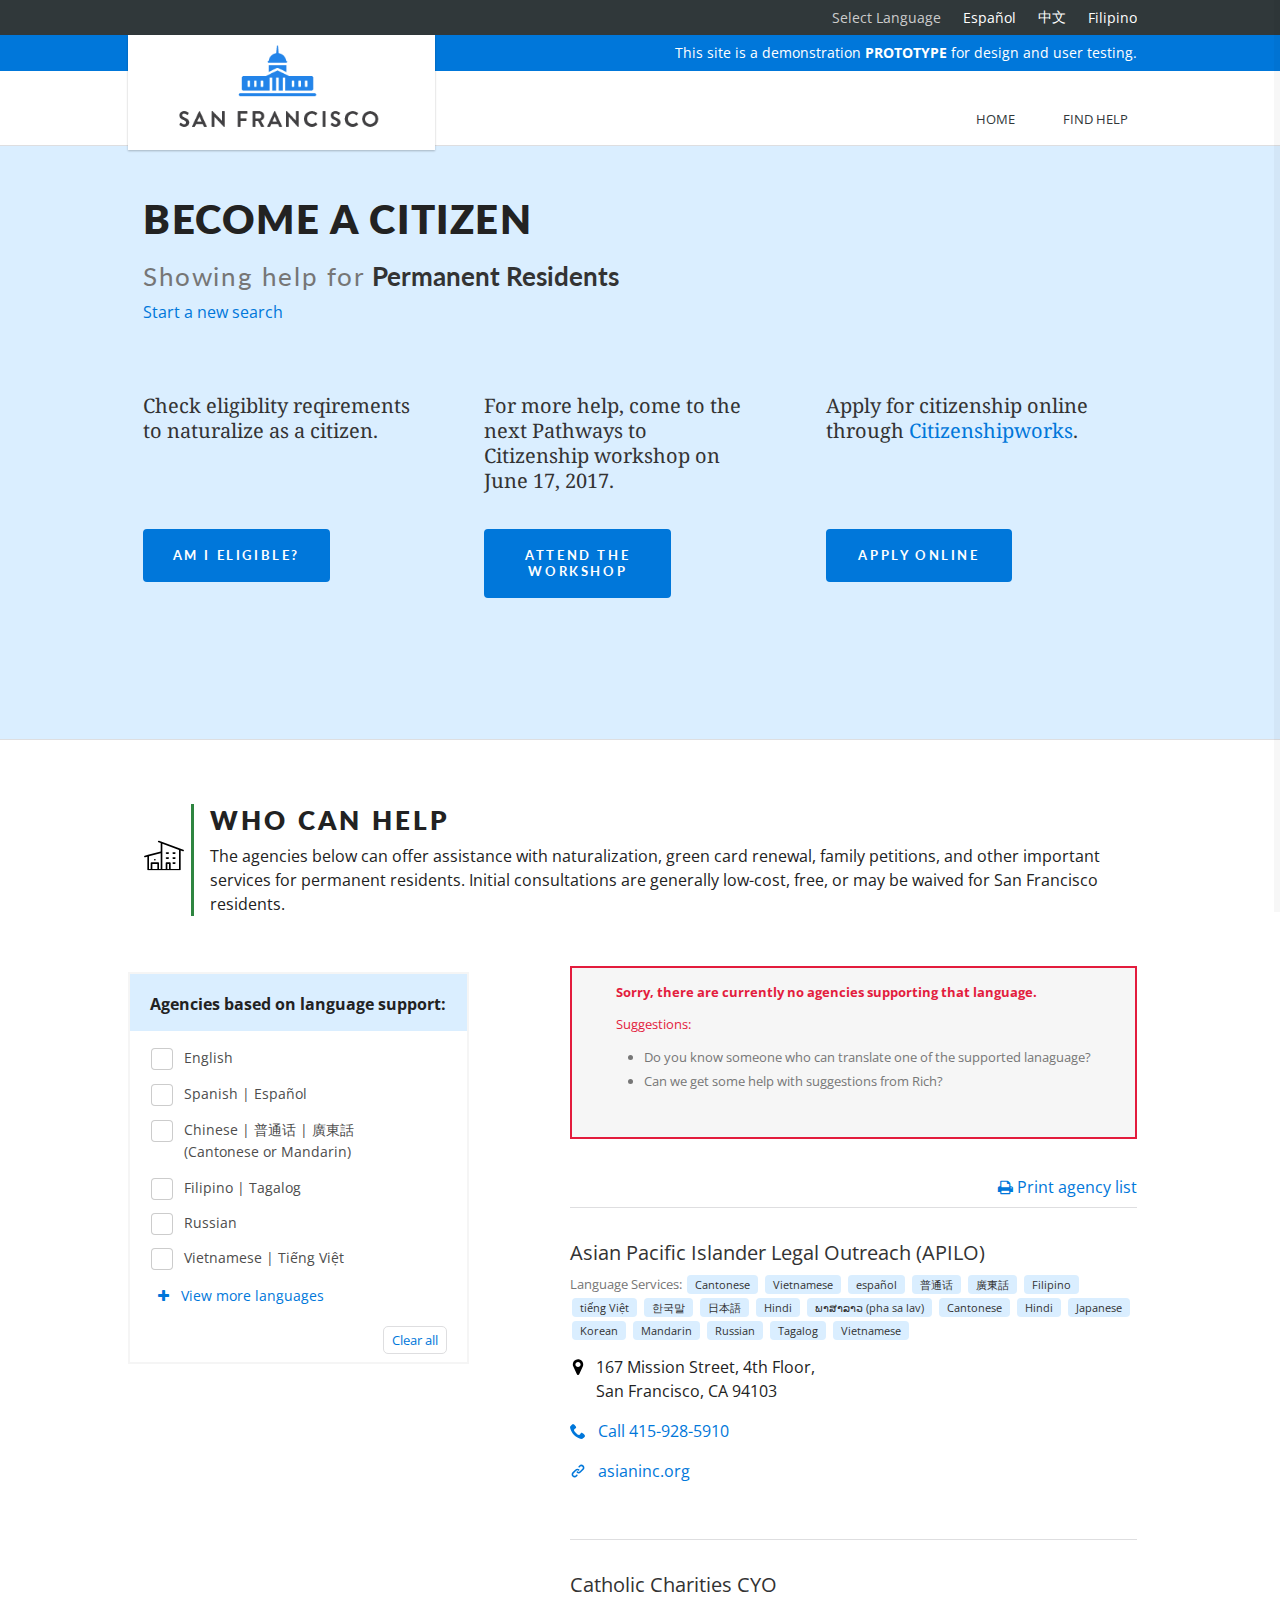
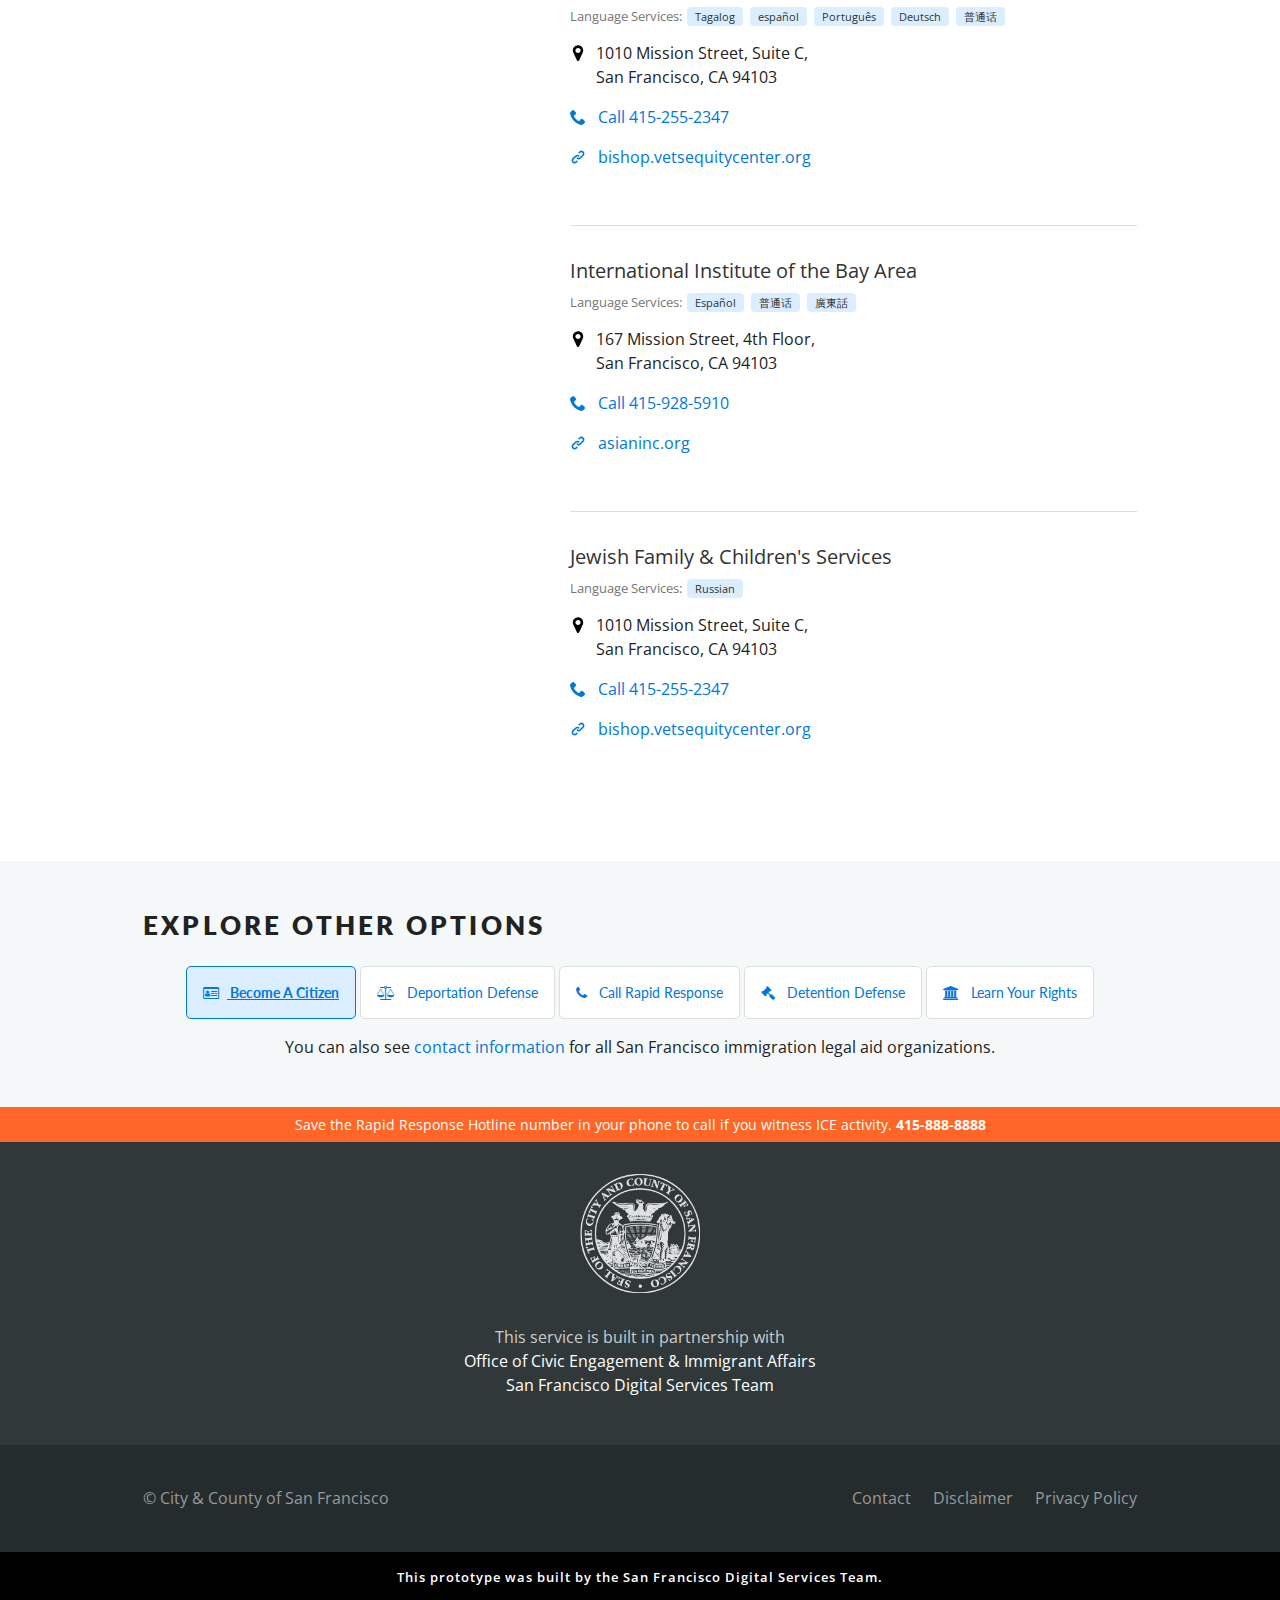
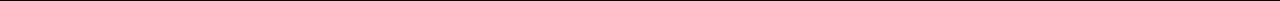
<file: results_citizenship.html>
<!doctype html>
<!--[if IE 9 ]> <html class="ie9" lang="en"> <![endif]-->
<!--[if !(IE 9)]><!--> 
  <html lang="en"> <!--<![endif]-->
    <head>
    
      <meta charset="utf-8">
      <meta name="viewport" content="width=device-width, initial-scale=1">
    
      <!-- <title>Application</title> -->
      <title>[Prototype] Help for Permanent Residents | Get Immigration Help | City and County of San Francisco</title>
      <link rel="stylesheet" href="assets/css/font-awesome.min.css">
      <!-- toolkit styles -->
      <link rel="stylesheet" href="assets/toolkit.css">
      <link rel="stylesheet" href="assets/oceia.css">
      <!-- /toolkit styles -->
     
      <link rel="shortcut icon" href="https://businessportal.sfgov.org/sites/default/files/favicon_1.ico" type="image/vnd.microsoft.icon">
    
      <script src="https://ajax.googleapis.com/ajax/libs/jquery/2.2.4/jquery.min.js"></script>
      <script src="assets/oceia.js"></script>
    
    </head>

    <body id="become-a-citizen">
    
      <!-- app icons -->
      <svg style="display: none;">
        <symbol id="i-info" viewBox="0 0 20 20">
          <title>info</title>
          <path d="M10 0.4c-5.303 0-9.601 4.298-9.601 9.6 0 5.303 4.298 9.601 9.601 9.601 5.301 0 9.6-4.298 9.6-9.601s-4.299-9.6-9.6-9.6zM10.896 3.866c0.936 0 1.211 0.543 1.211 1.164 0 0.775-0.62 1.492-1.679 1.492-0.886 0-1.308-0.445-1.282-1.182 0-0.621 0.519-1.474 1.75-1.474zM8.498 15.75c-0.64 0-1.107-0.389-0.66-2.094l0.733-3.025c0.127-0.484 0.148-0.678 0-0.678-0.191 0-1.022 0.334-1.512 0.664l-0.319-0.523c1.555-1.299 3.343-2.061 4.108-2.061 0.64 0 0.746 0.756 0.427 1.92l-0.84 3.18c-0.149 0.562-0.085 0.756 0.064 0.756 0.192 0 0.82-0.232 1.438-0.719l0.362 0.486c-1.513 1.512-3.162 2.094-3.801 2.094z"></path>
        </symbol>
      
        <symbol id="i-like" viewBox="0 0 20 20">
          <title>like</title>
          <path d="M9.917 19.333c-0.167 0-0.167-0.083-0.333-0.083-0.083 0-0.083-0.083-0.167-0.083 0-0.083-0.25-0.25-0.583-0.667l-0.417-0.5c-2-2.333-6.083-7.25-7.5-9.5-0.417-0.833-0.667-1.667-0.667-2.5 0.083-2.833 2.417-5.167 5.167-5.167 1.833 0 3.417 0.917 4.333 2.5l0.25 0.333 0.25-0.333c1-1.583 2.583-2.5 4.333-2.5 2.75 0 5.083 2.333 5.083 5.083 0 0.833-0.25 1.75-0.667 2.583-1.75 2.833-8.167 10.333-8.5 10.667-0.25 0.167-0.333 0.167-0.583 0.167zM5.417 1.917c-2.25 0-4 1.75-4 4 0 0.75 0.167 1.417 0.583 2 0.833 1.417 3.083 4.25 6.75 8.667 0.417 0.5 0.75 0.917 1 1.25l0.167 0.25 0.167-0.25c4.417-5.167 6.917-8.333 7.75-9.833 0.333-0.583 0.5-1.333 0.5-2 0-2.167-1.833-4-4-4s-4 1.833-4 4c0 0.25-0.333 0.583-0.583 0.583s-0.583-0.333-0.583-0.583c0.083-1.083-0.333-2.167-1.083-2.917-0.667-0.75-1.583-1.167-2.667-1.167z"></path>
        </symbol>
      
        <symbol id="i-like-fill" viewBox="0 0 20 20">
          <title>like fill</title>
          <path d="M9.917 19.333c-0.167 0-0.167-0.083-0.333-0.083-0.083 0-0.083-0.083-0.167-0.083 0-0.083-0.25-0.25-0.583-0.667l-0.417-0.5c-2-2.333-6.083-7.25-7.5-9.5-0.417-0.833-0.667-1.667-0.667-2.5 0.083-2.833 2.417-5.167 5.167-5.167 1.833 0 3.417 0.917 4.333 2.5l0.25 0.333 0.25-0.333c1-1.583 2.583-2.5 4.333-2.5 2.75 0 5.083 2.333 5.083 5.083 0 0.833-0.25 1.75-0.667 2.583-1.75 2.833-8.167 10.333-8.5 10.667-0.25 0.167-0.333 0.167-0.583 0.167z"></path>
        </symbol>
      
        <symbol id="i-arrow-down" viewBox="0 0 20 20">
          <title>arrow down</title>
          <path d="M1.167 4.667c-0.25-0.25-0.75-0.25-1 0 0 0 0 0 0 0v0c-0.25 0.25-0.25 0.75 0 1 0 0 0 0 0 0l8.75 8.75 1-1-8.75-8.75z"></path>
          <path d="M18.833 4.667l-9.833 9.833 1 1 9.833-9.833c0.25-0.25 0.25-0.75 0-1-0.333-0.25-0.75-0.25-1 0z"></path>
          <path d="M10 15.5v0 0z"></path>
        </symbol>
      
        <symbol id="i-map" viewBox="0 0 16 16">
          <title>map</title>
          <path d="M10.6,5.5c0-0.7-0.3-1.3-0.8-1.8C9.4,3.1,8.8,2.9,8,2.9c-0.7,0-1.3,0.3-1.8,0.8S5.4,4.7,5.4,5.5
          s0.3,1.3,0.8,1.8C6.7,7.8,7.3,8.1,8,8.1c0.7,0,1.3-0.3,1.8-0.8C10.4,6.8,10.6,6.2,10.6,5.5z M13.2,5.5c0,0.7-0.1,1.3-0.3,1.8 l-3.7,7.9c-0.1,0.2-0.3,0.4-0.5,0.5c-0.2,0.1-0.4,0.2-0.7,0.2c-0.2,0-0.5-0.1-0.7-0.2S7,15.4,6.9,15.2L3.2,7.3 C2.9,6.8,2.8,6.2,2.8,5.5c0-1.4,0.5-2.7,1.5-3.7S6.6,0.3,8,0.2c1.4,0,2.7,0.5,3.7,1.5S13.2,4,13.2,5.5z"></path>
        </symbol>
      
        <symbol id="i-check" viewBox="0 0 20 20">
          <title>check</title>
          <path d="M19.833 3.583c-0.25-0.25-0.667-0.25-0.917 0l-12.083 12.083-5.75-5.75c-0.083-0.083-0.167-0.083-0.25-0.167 0 0-0.083 0-0.083 0-0.083 0-0.083 0-0.167 0 0 0 0 0 0 0-0.167 0-0.333 0.083-0.417 0.167 0 0 0 0 0 0-0.083 0.083-0.167 0.25-0.167 0.417s0.083 0.333 0.167 0.417c0 0 0 0 0 0v0c0 0 0 0 0 0l6.167 6.167c0 0 0 0 0 0s0 0 0 0c0.25 0.25 0.667 0.25 0.917 0l12.5-12.5c0.333-0.167 0.333-0.583 0.083-0.833z"></path>
        </symbol>
      
        <symbol id="i-close" viewBox="0 0 20 20">
          <title>close</title>
          <path d="M1.167 0.25c0-0.083 0-0.083 0 0-0.25-0.25-0.75-0.25-1 0 0 0 0 0 0 0-0.25 0.25-0.25 0.75 0 1l8.833 8.75 1-1-8.833-8.75z"></path>
          <path d="M19.833 1.167c0.25-0.25 0.25-0.75 0-1 0 0 0 0 0 0v0c-0.25-0.25-0.75-0.25-1 0 0 0 0 0 0 0l-8.833 8.833 1 1 8.833-8.833z"></path>
          <path d="M19.833 18.833l-9.833-9.833-9.833 9.833c-0.25 0.25-0.25 0.75 0 1s0.75 0.25 1 0l8.833-8.833 8.75 8.75c0.25 0.25 0.75 0.25 1 0 0.333-0.25 0.333-0.667 0.083-0.917z"></path>
        </symbol>
      
        <symbol id="i-download" viewBox="0 0 20 20">
          <title>download</title>
          <path d="M4.18 15h11.641v1.68h-11.641v-1.68zM15.82 7.5l-5.82 5.82-5.82-5.82h3.32v-5h5v5h3.32z"></path>
        </symbol>
      
        <symbol id="i-forward" viewBox="0 0 32 32">
          <title>forward</title>
          <path d="M25.467 17.867v0c0 0 0 0 0 0-2.267 0-4.133 1.333-5.067 3.2v0l-8.267-3.733c0.133-0.533 0.267-1.067 0.133-1.733 0-0.267-0.133-0.533-0.133-0.8l8.267-3.867c1.067 1.733 3.067 2.933 5.333 2.933 3.333-0.133 6-2.933 5.867-6.267s-2.933-6-6.267-5.867c-3.333 0-5.867 2.8-5.867 6 0 0.133 0 0.133 0 0.267 0 0.4 0.133 0.667 0.133 1.067l-8 3.867c-1.2-2-3.2-3.2-5.467-3.067v0c0 0 0 0 0 0-3.333 0-5.867 2.8-5.867 6 0 0.133 0 0.133 0 0.267 0.133 3.333 2.933 6 6.267 5.867 2-0.133 3.733-1.2 4.8-2.667v0l8.4 3.867c0 0.267-0.133 0.533-0.133 0.8 0 0.133 0 0.133 0 0.267 0.133 3.333 2.933 6 6.267 5.867s6-2.933 5.867-6.267-2.933-6.133-6.267-6zM25.467 3.733c0 0 0 0 0 0v0c2.267-0.133 4.133 1.6 4.133 3.867 0.133 2.267-1.6 4.133-3.867 4.133-2.267 0.133-4.133-1.6-4.133-3.867 0 0 0-0.133 0-0.133-0.133-2.133 1.6-3.867 3.867-4zM6.4 19.867c-2.267 0.133-4.133-1.6-4.133-3.867 0 0 0-0.133 0-0.133 0-2.133 1.733-4 3.867-4v0c2.267-0.133 4.133 1.6 4.133 3.867 0.133 2.133-1.6 4-3.867 4.133zM25.733 27.867c-2.267 0.133-4.133-1.6-4.133-3.867 0 0 0-0.133 0-0.133 0-2.133 1.733-4 3.867-4 0 0 0 0 0 0v0c2.267-0.133 4.133 1.6 4.133 3.867 0.133 2.267-1.6 4.133-3.867 4.133z"></path>
        </symbol>
      
        <symbol id="i-globe" viewBox="0 0 20 20">
          <title>globe</title>
          <path d="M10 0.4c-5.295 0-9.601 4.307-9.601 9.6s4.306 9.6 9.601 9.6c5.293 0 9.6-4.307 9.6-9.6s-4.307-9.6-9.6-9.6zM18.188 10c0 1.873-0.636 3.6-1.696 4.98-0.3-0.234-0.619-0.867-0.319-1.523 0.303-0.66 0.382-2.188 0.312-2.783-0.066-0.594-0.375-2.025-1.214-2.039-0.838-0.012-1.413-0.289-1.911-1.283-1.033-2.068 1.939-2.465 0.906-3.609-0.289-0.322-1.783 1.322-2.002-0.869-0.014-0.157 0.135-0.392 0.336-0.636 3.244 1.090 5.588 4.157 5.588 7.762zM8.875 1.893c-0.196 0.382-0.713 0.537-1.027 0.824-0.684 0.619-0.978 0.533-1.346 1.127-0.371 0.594-1.567 1.449-1.567 1.879s0.604 0.936 0.906 0.838c0.302-0.1 1.099-0.094 1.567 0.070 0.469 0.166 3.914 0.332 2.816 3.244-0.348 0.926-1.873 0.77-2.279 2.303-0.061 0.225-0.272 1.186-0.285 1.5-0.025 0.486 0.344 2.318-0.125 2.318-0.471 0-1.738-1.639-1.738-1.936s-0.328-1.338-0.328-2.23c0-0.891-1.518-0.877-1.518-2.062 0-1.068 0.823-1.6 0.638-2.113-0.181-0.51-1.627-0.527-2.23-0.59 1.053-2.731 3.53-4.758 6.516-5.172zM7.424 17.77c0.492-0.26 0.542-0.596 0.988-0.613 0.51-0.023 0.925-0.199 1.5-0.326 0.51-0.111 1.423-0.629 2.226-0.695 0.678-0.055 2.015 0.035 2.375 0.689-1.295 0.861-2.848 1.363-4.514 1.363-0.899 0-1.765-0.149-2.575-0.418z"></path>
        </symbol>
      
        <symbol id="i-question" viewBox="0 0 20 20">
          <title>question</title>
          <path d="M10 0.4c-5.302 0-9.6 4.298-9.6 9.6s4.298 9.6 9.6 9.6c5.301 0 9.6-4.298 9.6-9.601 0-5.301-4.299-9.599-9.6-9.599zM9.849 15.599h-0.051c-0.782-0.023-1.334-0.6-1.311-1.371 0.022-0.758 0.587-1.309 1.343-1.309l0.046 0.002c0.804 0.023 1.35 0.594 1.327 1.387-0.023 0.76-0.578 1.291-1.354 1.291zM13.14 9.068c-0.184 0.26-0.588 0.586-1.098 0.983l-0.562 0.387c-0.308 0.24-0.494 0.467-0.563 0.688-0.056 0.174-0.082 0.221-0.087 0.576v0.090h-2.145l0.006-0.182c0.027-0.744 0.045-1.184 0.354-1.547 0.485-0.568 1.555-1.258 1.6-1.287 0.154-0.115 0.283-0.246 0.379-0.387 0.225-0.311 0.324-0.555 0.324-0.793 0-0.334-0.098-0.643-0.293-0.916-0.188-0.266-0.545-0.398-1.061-0.398-0.512 0-0.863 0.162-1.072 0.496-0.216 0.341-0.325 0.7-0.325 1.067v0.092h-2.211l0.004-0.096c0.057-1.353 0.541-2.328 1.435-2.897 0.563-0.361 1.264-0.544 2.081-0.544 1.068 0 1.972 0.26 2.682 0.772 0.721 0.519 1.086 1.297 1.086 2.311-0.001 0.567-0.18 1.1-0.534 1.585z"></path>
        </symbol>
      
        <symbol id="i-link" viewBox="0 0 20 20">
          <title>link</title>
          <path d="M7.859 14.691l-0.81 0.805c-0.701 0.695-1.843 0.695-2.545 0-0.336-0.334-0.521-0.779-0.521-1.252s0.186-0.916 0.521-1.252l2.98-2.955c0.617-0.613 1.779-1.515 2.626-0.675 0.389 0.386 1.016 0.384 1.403-0.005 0.385-0.389 0.383-1.017-0.006-1.402-1.438-1.428-3.566-1.164-5.419 0.675l-2.98 2.956c-0.715 0.709-1.108 1.654-1.108 2.658 0 1.006 0.394 1.949 1.108 2.658 0.736 0.73 1.702 1.096 2.669 1.096s1.934-0.365 2.669-1.096l0.811-0.805c0.389-0.385 0.391-1.012 0.005-1.4s-1.014-0.39-1.403-0.006zM16.891 3.207c-1.547-1.534-3.709-1.617-5.139-0.197l-1.009 1.002c-0.389 0.386-0.392 1.013-0.006 1.401 0.386 0.389 1.013 0.391 1.402 0.005l1.010-1.001c0.74-0.736 1.711-0.431 2.346 0.197 0.336 0.335 0.522 0.779 0.522 1.252s-0.186 0.917-0.522 1.251l-3.18 3.154c-1.454 1.441-2.136 0.766-2.427 0.477-0.389-0.386-1.016-0.383-1.401 0.005s-0.384 1.017 0.005 1.401c0.668 0.662 1.43 0.99 2.228 0.99 0.977 0 2.010-0.492 2.993-1.467l3.18-3.153c0.712-0.71 1.107-1.654 1.107-2.658s-0.395-1.949-1.109-2.659z"></path>
        </symbol>
      
        <symbol id="i-mail" viewBox="0 0 22 22">
          <title>mail</title>
          <path d="M20 19h-18c-1.104 0-2-0.896-2-2v-12c0-1.104 0.896-2 2-2h18c1.104 0 2 0.896 2 2v12c0 1.104-0.896 2-2 2zM19 17l-5.732-5.016-2.268 2.016-2.268-2.016-5.732 5.016h16zM2 16l5.625-5-5.625-5v10zM3 5l8 7 8-7h-16zM20 6l-5.625 5 5.625 5v-10z"></path>
        </symbol>
      
        <symbol id="i-menu" viewBox="0 0 20 20">
          <title>menu</title>
          <path d="M16.4 9h-12.8c-0.552 0-0.6 0.447-0.6 1s0.048 1 0.6 1h12.8c0.552 0 0.6-0.447 0.6-1s-0.048-1-0.6-1zM16.4 13h-12.8c-0.552 0-0.6 0.447-0.6 1s0.048 1 0.6 1h12.8c0.552 0 0.6-0.447 0.6-1s-0.048-1-0.6-1zM3.6 7h12.8c0.552 0 0.6-0.447 0.6-1s-0.048-1-0.6-1h-12.8c-0.552 0-0.6 0.447-0.6 1s0.048 1 0.6 1z"></path>
        </symbol>
      
        <symbol id="i-phone" viewBox="0 0 16 16">
          <title>phone</title>
          <path d="M11 10c-1 1-1 2-2 2s-2-1-3-2-2-2-2-3 1-1 2-2-2-4-3-4-3 3-3 3c0 2 2.055 6.055 4 8s6 4 8 4c0 0 3-2 3-3s-3-4-4-3z"></path>
        ></symbol>
      
        <symbol id="i-warning" viewBox="0 0 20 20">
          <title>warning</title>
          <path d="M19.511 17.98l-8.907-16.632c-0.124-0.215-0.354-0.348-0.604-0.348s-0.481 0.133-0.604 0.348l-8.906 16.632c-0.121 0.211-0.119 0.471 0.005 0.68 0.125 0.211 0.352 0.34 0.598 0.34h17.814c0.245 0 0.474-0.129 0.598-0.34 0.124-0.209 0.126-0.469 0.006-0.68zM11 17h-2v-2h2v2zM11 13.5h-2v-6.5h2v6.5z"></path>
        </symbol>
      
        <symbol id="i-search" viewBox="0 0 20 20">
          <title>search</title>
          <path d="M17.545 15.467l-3.779-3.779c0.57-0.935 0.898-2.035 0.898-3.21 0-3.417-2.961-6.377-6.378-6.377s-6.186 2.769-6.186 6.186c0 3.416 2.961 6.377 6.377 6.377 1.137 0 2.2-0.309 3.115-0.844l3.799 3.801c0.372 0.371 0.975 0.371 1.346 0l0.943-0.943c0.371-0.371 0.236-0.84-0.135-1.211zM4.004 8.287c0-2.366 1.917-4.283 4.282-4.283s4.474 2.107 4.474 4.474c0 2.365-1.918 4.283-4.283 4.283s-4.473-2.109-4.473-4.474z"></path>
        </symbol>
      
        <symbol id="i-plus" viewBox="0 0 20 20">
          <title>plus</title>
          <path d="M16 10c0 0.553-0.048 1-0.601 1h-4.399v4.399c0 0.552-0.447 0.601-1 0.601s-1-0.049-1-0.601v-4.399h-4.399c-0.552 0-0.601-0.447-0.601-1s0.049-1 0.601-1h4.399v-4.399c0-0.553 0.447-0.601 1-0.601s1 0.048 1 0.601v4.399h4.399c0.553 0 0.601 0.447 0.601 1z"></path>
        </symbol>
      
        <symbol id="i-right" viewBox="0 0 20 20">
          <title>right</title>
          <path d="M13.25 10l-7.141-7.42c-0.268-0.27-0.268-0.707 0-0.979 0.268-0.27 0.701-0.27 0.969 0l7.83 7.908c0.268 0.271 0.268 0.709 0 0.979l-7.83 7.908c-0.268 0.271-0.701 0.27-0.969 0s-0.268-0.707 0-0.979l7.141-7.417z"></path>
        </symbol>
      
        <symbol id="i-left" viewBox="0 0 20 20">
          <title>left</title>
          <path d="M13.891 17.418c0.268 0.272 0.268 0.709 0 0.979s-0.701 0.271-0.969 0l-7.83-7.908c-0.268-0.27-0.268-0.707 0-0.979l7.83-7.908c0.268-0.27 0.701-0.27 0.969 0s0.268 0.709 0 0.979l-7.141 7.419 7.141 7.418z"></path>
        </symbol>
      
        <symbol id="i-asterisk" viewBox="0 0 20 20">
          <title>asterisk</title>
         <path d="M17.1,11.7c0.3,0.2,0.6,0.5,0.7,0.9s0.1,0.7-0.1,1.1L17,14.9c-0.2,0.3-0.5,0.6-0.9,0.7
        c-0.4,0.1-0.7,0.1-1.1-0.1l-3-1.7v3.4c0,0.4-0.1,0.7-0.4,1c-0.3,0.3-0.6,0.4-1,0.4H9.2c-0.4,0-0.7-0.1-1-0.4c-0.3-0.3-0.4-0.6-0.4-1
        v-3.4l-3,1.7c-0.3,0.2-0.7,0.2-1.1,0.1c-0.4-0.1-0.7-0.3-0.9-0.7l-0.7-1.2C1.9,13.3,1.9,13,2,12.6c0.1-0.4,0.3-0.7,0.7-0.9l3-1.7
        l-3-1.7C2.3,8.1,2.1,7.8,2,7.4C1.9,7,1.9,6.7,2.1,6.3l0.7-1.2C3,4.8,3.3,4.5,3.7,4.4s0.7-0.1,1.1,0.1l3,1.7V2.9c0-0.4,0.1-0.7,0.4-1
        c0.3-0.3,0.6-0.4,1-0.4h1.4c0.4,0,0.7,0.1,1,0.4c0.3,0.3,0.4,0.6,0.4,1v3.4l3-1.7c0.3-0.2,0.7-0.2,1.1-0.1c0.4,0.1,0.7,0.3,0.9,0.7
        l0.7,1.2c0.2,0.3,0.2,0.7,0.1,1.1c-0.1,0.4-0.3,0.7-0.7,0.9l-3,1.7L17.1,11.7z"></path>
        </symbol>
      
        <symbol id="i-edit" viewBox="0 0 20 20">
          <title>edit</title>
          <path class="st0" d="M10.7,14.4l1.1-1.1l-1.5-1.5l-1.1,1.1v0.6h0.9v0.9H10.7z M15,7.3c-0.1-0.1-0.2-0.1-0.3,0l-3.5,3.5
        c-0.1,0.1-0.1,0.2,0,0.3s0.2,0.1,0.3,0L15,7.6C15.1,7.6,15.1,7.4,15,7.3z M15.7,13.2v1.9c0,0.8-0.3,1.5-0.8,2
        c-0.6,0.6-1.2,0.8-2,0.8H4.6c-0.8,0-1.5-0.3-2-0.8c-0.6-0.6-0.8-1.2-0.8-2V6.8c0-0.8,0.3-1.5,0.8-2S3.9,4,4.6,4h8.3
        c0.4,0,0.8,0.1,1.1,0.3c0.1,0,0.2,0.1,0.2,0.2s0,0.2-0.1,0.3l-0.5,0.5c-0.1,0.1-0.2,0.1-0.3,0.1c-0.2,0-0.3-0.1-0.5-0.1H4.6
        c-0.5,0-0.8,0.2-1.1,0.5C3.2,6,3.1,6.5,3.1,6.8v8.3c0,0.5,0.2,0.8,0.5,1.1c0.3,0.3,0.7,0.5,1.1,0.5H13c0.5,0,0.8-0.2,1.1-0.5
        c0.3-0.3,0.5-0.7,0.5-1.1v-1.2c0-0.1,0-0.2,0.1-0.2l0.7-0.7c0.1-0.1,0.2-0.1,0.4-0.1S15.7,13.1,15.7,13.2L15.7,13.2z M14.8,5.9
        l2.8,2.8l-6.7,6.7H8.1v-2.8L14.8,5.9z M19.2,7.2l-0.9,0.9l-2.8-2.8l0.9-0.9c0.2-0.2,0.4-0.3,0.7-0.3s0.5,0.1,0.7,0.3l1.5,1.5
        c0.2,0.2,0.3,0.4,0.3,0.7C19.5,6.8,19.4,7,19.2,7.2z"></path>
        </symbol>
      
        <symbol id="i-lock" viewBox="0 0 20 20">
          <title>lock</title>
          <path d="M7.1,8.6h5.7V6.4c0-0.8-0.3-1.5-0.8-2c-0.6-0.6-1.2-0.8-2-0.8c-0.8,0-1.5,0.3-2,0.8s-0.8,1.2-0.8,2V8.6z
         M16.4,9.6v6.4c0,0.3-0.1,0.6-0.3,0.8s-0.5,0.3-0.8,0.3H4.6c-0.3,0-0.6-0.1-0.8-0.3c-0.2-0.2-0.3-0.5-0.3-0.8V9.6
        c0-0.3,0.1-0.6,0.3-0.8s0.5-0.3,0.8-0.3h0.4V6.4c0-1.4,0.5-2.5,1.5-3.5s2.2-1.5,3.5-1.5s2.5,0.5,3.5,1.5s1.5,2.2,1.5,3.5v2.1h0.4
        c0.3,0,0.6,0.1,0.8,0.3C16.3,9.1,16.4,9.3,16.4,9.6z"/>
        </symbol>
      
        <symbol id="i-ticket" viewBox="0 0 20 20">
        <title>ticket</title>
        <path d="M11.429 5.045l3.527 3.527-6.384 6.384-3.527-3.527zM9.074 15.971l6.897-6.897q0.212-0.212 0.212-0.502t-0.212-0.502l-4.040-4.040q-0.201-0.201-0.502-0.201t-0.502 0.201l-6.897 6.897q-0.212 0.212-0.212 0.502t0.212 0.502l4.040 4.040q0.201 0.201 0.502 0.201t0.502-0.201zM18.996 8.862l-10.123 10.134q-0.413 0.413-1.010 0.413t-1.010-0.413l-1.406-1.406q0.625-0.625 0.625-1.518t-0.625-1.518-1.518-0.625-1.518 0.625l-1.395-1.406q-0.413-0.413-0.413-1.010t0.413-1.010l10.123-10.112q0.413-0.413 1.010-0.413t1.010 0.413l1.395 1.395q-0.625 0.625-0.625 1.518t0.625 1.518 1.518 0.625 1.518-0.625l1.406 1.395q0.413 0.413 0.413 1.010t-0.413 1.010z"></path>
        </symbol>
      
        <symbol id="i-list" viewBox="0 0 20 20">
        <title>list</title>
        <path fill="#444" d="M4.252 18.080q0 0.893-0.608 1.406t-1.512 0.513q-1.183 0-1.92-0.737l0.636-0.982q0.547 0.502 1.183 0.502 0.324 0 0.564-0.162t0.24-0.474q0-0.714-1.172-0.625l-0.29-0.625q0.089-0.112 0.363-0.485t0.474-0.603 0.413-0.43v-0.011q-0.179 0-0.541 0.011t-0.541 0.011v0.592h-1.183v-1.696h3.717v0.982l-1.060 1.283q0.569 0.134 0.904 0.547t0.335 0.982zM4.275 11.083v1.775h-4.040q-0.067-0.402-0.067-0.603 0-0.569 0.262-1.038t0.631-0.759 0.737-0.53 0.631-0.485 0.262-0.502q0-0.279-0.162-0.43t-0.441-0.151q-0.513 0-0.904 0.647l-0.949-0.658q0.268-0.569 0.798-0.887t1.177-0.318q0.815 0 1.373 0.463t0.558 1.256q0 0.558-0.379 1.021t-0.837 0.72-0.843 0.564-0.396 0.586h1.417v-0.67h1.172zM20 14.643v2.143q0 0.145-0.106 0.251t-0.251 0.106h-13.571q-0.145 0-0.251-0.106t-0.106-0.251v-2.143q0-0.156 0.1-0.257t0.257-0.1h13.571q0.145 0 0.251 0.106t0.106 0.251zM4.286 4.609v1.105h-3.739v-1.105h1.194q0-0.458 0.006-1.362t0.006-1.35v-0.134h-0.022q-0.089 0.19-0.558 0.603l-0.792-0.848 1.518-1.417h1.183v4.509h1.205zM20 8.929v2.143q0 0.145-0.106 0.251t-0.251 0.106h-13.571q-0.145 0-0.251-0.106t-0.106-0.251v-2.143q0-0.156 0.1-0.257t0.257-0.1h13.571q0.145 0 0.251 0.106t0.106 0.251zM20 3.214v2.143q0 0.145-0.106 0.251t-0.251 0.106h-13.571q-0.145 0-0.251-0.106t-0.106-0.251v-2.143q0-0.145 0.106-0.251t0.251-0.106h13.571q0.145 0 0.251 0.106t0.106 0.251z"></path>
        </symbol>
      
        <symbol id="i-close-round" viewBox="0 0 20 20">
        <title>close</title>
        <path fill="#444" d="M10 0c-5.522 0-10 4.478-10 10s4.478 10 10 10 10-4.478 10-10-4.478-10-10-10zM14.946 13.179l-1.768 1.768-3.179-3.179-3.179 3.179-1.768-1.767 3.179-3.179-3.179-3.179 1.768-1.767 3.179 3.179 3.179-3.179 1.768 1.767-3.179 3.179 3.179 3.179z"></path>
        </symbol>
      
        <symbol id="i-light-bulb" viewBox="0 0 20 20">
        <title>light buld</title>
        <path d="M7.186 19.172c0.789 0.51 1.701 0.855 2.814 0.828 1.111 0.027 2.025-0.318 2.814-0.828l-0.017-2.172h-5.594l-0.017 2.172zM12.697 16c0-4.357 4.63-5.848 4.283-10.188-0.218-2.738-2.073-5.81-6.98-5.81s-6.762 3.072-6.981 5.811c-0.347 4.339 4.284 5.83 4.284 10.187h5.394zM5 6c0.207-2.598 2.113-4 5-4s4.654 1.371 4.861 3.969c0.113 1.424-0.705 2.373-1.809 3.926-0.814 1.146-1.603 2.343-2.052 4.105h-2c-0.449-1.762-1.238-2.959-2.053-4.106-1.103-1.552-2.061-2.47-1.947-3.894z"></path>
        </symbol>
      
        <symbol id="i-clock" viewBox="0 0 20 20">
        <title>clock</title>
        <path d="M14.536 9.996h-4.532v-7.041c0-0.23-0.187-0.417-0.417-0.417s-0.417 0.187-0.417 0.417v7.457c0 0.23 0.187 0.417 0.417 0.417h4.948c0.23 0 0.417-0.187 0.417-0.417s-0.186-0.417-0.417-0.417z"></path>
        <path d="M10 0.208c-5.4 0-9.793 4.393-9.793 9.793s4.393 9.793 9.793 9.793c5.4 0 9.793-4.392 9.793-9.792s-4.393-9.794-9.793-9.794zM10 18.961c-4.941 0-8.96-4.019-8.96-8.959s4.019-8.961 8.96-8.961 8.96 4.019 8.96 8.96c0 4.94-4.019 8.96-8.96 8.96z"></path>
        </symbol>
      
        <symbol id="i-eye" viewBox="0 0 20 20">
        <title>eye</title>
        <path d="M18.571 10.714q-1.696-2.634-4.252-3.94 0.681 1.161 0.681 2.511 0 2.065-1.468 3.532t-3.532 1.468-3.532-1.468-1.468-3.532q0-1.35 0.681-2.511-2.556 1.306-4.252 3.94 1.484 2.288 3.722 3.644t4.849 1.356 4.849-1.356 3.722-3.644zM10.536 6.429q0-0.223-0.156-0.379t-0.379-0.156q-1.395 0-2.394 0.999t-0.999 2.394q0 0.223 0.156 0.379t0.379 0.156 0.379-0.156 0.156-0.379q0-0.96 0.681-1.641t1.641-0.681q0.223 0 0.379-0.156t0.156-0.379zM20 10.714q0 0.379-0.223 0.77-1.563 2.567-4.202 4.113t-5.575 1.546-5.575-1.551-4.202-4.107q-0.223-0.391-0.223-0.77t0.223-0.77q1.563-2.556 4.202-4.107t5.575-1.551 5.575 1.551 4.202 4.107q0.223 0.391 0.223 0.77z"></path>
        </symbol>
      
        <symbol id="i-file" viewBox="0 0 20 20">
        <title>file</title>
        <path d="M17.4,5.7c0.1,0.1,0.2,0.2,0.3,0.4h-4.8V1.3c0.2,0.1,0.3,0.2,0.4,0.3L17.4,5.7z M12.5,7.4h5.6v10.8
        c0,0.3-0.1,0.5-0.3,0.7c-0.2,0.2-0.4,0.3-0.7,0.3H3.3c-0.3,0-0.5-0.1-0.7-0.3c-0.2-0.2-0.3-0.4-0.3-0.7V1.8c0-0.3,0.1-0.5,0.3-0.7
        s0.4-0.3,0.7-0.3h8.2v5.6c0,0.3,0.1,0.5,0.3,0.7C12,7.3,12.2,7.4,12.5,7.4z M14.1,14.9v-0.7c0-0.1,0-0.2-0.1-0.2s-0.1-0.1-0.2-0.1
        H6.6c-0.1,0-0.2,0-0.2,0.1c-0.1,0.1-0.1,0.1-0.1,0.2v0.7c0,0.1,0,0.2,0.1,0.2c0.1,0.1,0.1,0.1,0.2,0.1h7.2c0.1,0,0.2,0,0.2-0.1
        S14.1,15,14.1,14.9z M14.1,12.3v-0.7c0-0.1,0-0.2-0.1-0.2s-0.1-0.1-0.2-0.1H6.6c-0.1,0-0.2,0-0.2,0.1c-0.1,0.1-0.1,0.1-0.1,0.2v0.7
        c0,0.1,0,0.2,0.1,0.2c0.1,0.1,0.1,0.1,0.2,0.1h7.2c0.1,0,0.2,0,0.2-0.1S14.1,12.4,14.1,12.3z M14.1,9.7V9c0-0.1,0-0.2-0.1-0.2
        s-0.1-0.1-0.2-0.1H6.6c-0.1,0-0.2,0-0.2,0.1C6.3,8.8,6.3,8.9,6.3,9v0.7c0,0.1,0,0.2,0.1,0.2C6.4,10,6.5,10,6.6,10h7.2
        c0.1,0,0.2,0,0.2-0.1C14.1,9.8,14.1,9.8,14.1,9.7z"/>
        </symbol>
      
        <symbol id="i-bed" viewBox="0 0 20 20">
        <title>bed</title>
        <path d="M2.857 11.429h19.286q0.29 0 0.502 0.212t0.212 0.502v5h-2.857v-2.857h-17.143v2.857h-2.857v-13.571q0-0.29 0.212-0.502t0.502-0.212h1.429q0.29 0 0.502 0.212t0.212 0.502v7.857zM9.286 7.857q0-1.183-0.837-2.020t-2.020-0.837-2.020 0.837-0.837 2.020 0.837 2.020 2.020 0.837 2.020-0.837 0.837-2.020zM22.857 10.714v-0.714q0-1.775-1.256-3.030t-3.030-1.256h-7.857q-0.29 0-0.502 0.212t-0.212 0.502v4.286h12.857z"></path>
        </symbol>
      
        <symbol id="i-calendar" viewBox="0 0 20 20">
        <title>calendar</title>
        <path d="M1.429 18.571h3.214v-3.214h-3.214v3.214zM5.357 18.571h3.571v-3.214h-3.571v3.214zM1.429 14.643h3.214v-3.571h-3.214v3.571zM5.357 14.643h3.571v-3.571h-3.571v3.571zM1.429 10.357h3.214v-3.214h-3.214v3.214zM9.643 18.571h3.571v-3.214h-3.571v3.214zM5.357 10.357h3.571v-3.214h-3.571v3.214zM13.929 18.571h3.214v-3.214h-3.214v3.214zM9.643 14.643h3.571v-3.571h-3.571v3.571zM5.714 5v-3.214q0-0.145-0.106-0.251t-0.251-0.106h-0.714q-0.145 0-0.251 0.106t-0.106 0.251v3.214q0 0.145 0.106 0.251t0.251 0.106h0.714q0.145 0 0.251-0.106t0.106-0.251zM13.929 14.643h3.214v-3.571h-3.214v3.571zM9.643 10.357h3.571v-3.214h-3.571v3.214zM13.929 10.357h3.214v-3.214h-3.214v3.214zM14.286 5v-3.214q0-0.145-0.106-0.251t-0.251-0.106h-0.714q-0.145 0-0.251 0.106t-0.106 0.251v3.214q0 0.145 0.106 0.251t0.251 0.106h0.714q0.145 0 0.251-0.106t0.106-0.251zM18.571 4.286v14.286q0 0.58-0.424 1.004t-1.004 0.424h-15.714q-0.58 0-1.004-0.424t-0.424-1.004v-14.286q0-0.58 0.424-1.004t1.004-0.424h1.429v-1.071q0-0.737 0.525-1.261t1.261-0.525h0.714q0.737 0 1.261 0.525t0.525 1.261v1.071h4.286v-1.071q0-0.737 0.525-1.261t1.261-0.525h0.714q0.737 0 1.261 0.525t0.525 1.261v1.071h1.429q0.58 0 1.004 0.424t0.424 1.004z"></path>
        </symbol>
      
        <symbol id="i-building" viewBox="0 0 20 20">
        <title>building</title>
        <path d="M5.425 15.033c0.108 0 0.217-0.050 0.3-0.133 0.075-0.075 0.117-0.175 0.117-0.292 0-0.1-0.042-0.208-0.117-0.293-0.158-0.157-0.442-0.15-0.592 0-0.075 0.076-0.125 0.184-0.125 0.293 0 0.117 0.050 0.217 0.125 0.299 0.075 0.076 0.183 0.126 0.292 0.126z"></path>
        <path d="M11.262 14.196h0.865c0.23 0 0.417-0.187 0.417-0.417s-0.187-0.417-0.417-0.417h-0.865c-0.23 0-0.417 0.187-0.417 0.417s0.186 0.417 0.417 0.417z"></path>
        <path d="M11.262 11.696h0.865c0.23 0 0.417-0.187 0.417-0.417s-0.187-0.417-0.417-0.417h-0.865c-0.23 0-0.417 0.187-0.417 0.417s0.186 0.417 0.417 0.417z"></path>
        <path d="M14.596 14.196h0.833c0.23 0 0.417-0.187 0.417-0.417s-0.187-0.417-0.417-0.417h-0.833c-0.23 0-0.417 0.187-0.417 0.417s0.186 0.417 0.417 0.417z"></path>
        <path d="M14.596 16.697h0.833c0.23 0 0.417-0.187 0.417-0.417s-0.187-0.417-0.417-0.417h-0.833c-0.23 0-0.417 0.187-0.417 0.417s0.186 0.417 0.417 0.417z"></path>
        <path d="M14.596 11.696h0.833c0.23 0 0.417-0.187 0.417-0.417s-0.187-0.417-0.417-0.417h-0.833c-0.23 0-0.417 0.187-0.417 0.417s0.186 0.417 0.417 0.417z"></path>
        <path d="M19.694 9.629l-12.187-4.533c-0.214-0.080-0.455 0.029-0.536 0.245s0.030 0.456 0.246 0.536l1.128 0.42v4.24l-6.354 1.643c0 0 0 0-0.001 0l-1.636 0.422c-0.223 0.057-0.357 0.285-0.299 0.508 0.048 0.188 0.217 0.313 0.402 0.313 0.035 0 0.069-0.004 0.104-0.013l1.115-0.288v6.492c0 0.23 0.187 0.417 0.417 0.417h15.833c0.23 0 0.417-0.187 0.417-0.417v-9.596l1.058 0.393c0.048 0.017 0.098 0.026 0.146 0.026 0.169 0 0.328-0.104 0.391-0.272 0.080-0.215-0.028-0.455-0.244-0.535zM2.512 12.906l5.833-1.509v7.799h-0.833v-2.917c0-0.23-0.187-0.417-0.417-0.417h-3.333c-0.23 0-0.417 0.187-0.417 0.417v2.917h-0.833v-6.29zM4.178 19.197v-2.5h2.5v2.5h-2.5zM11.679 19.197v-2.5h0.833v2.5h-0.833zM17.512 19.197h-4.167v-2.917c0-0.23-0.187-0.417-0.417-0.417h-1.667c-0.23 0-0.417 0.187-0.417 0.417v2.917h-1.667v-12.59l8.333 3.101v9.489z"></path>
      </symbol>
        
        <symbol id="i-result" viewBox="0 0 20 20">
        <title>result</title>
        <path d="M14.221 14.175h-8.367c-0.23 0-0.417 0.187-0.417 0.417s0.187 0.417 0.417 0.417h8.368c0.23 0 0.417-0.187 0.417-0.417s-0.187-0.417-0.417-0.417z"></path>
        <path d="M14.221 11.675h-8.367c-0.23 0-0.417 0.187-0.417 0.417s0.187 0.417 0.417 0.417h8.368c0.23 0 0.417-0.187 0.417-0.417s-0.187-0.417-0.417-0.417z"></path>
        <path d="M14.221 9.175h-8.367c-0.23 0-0.417 0.187-0.417 0.417s0.187 0.417 0.417 0.417h8.368c0.23 0 0.417-0.187 0.417-0.417s-0.187-0.417-0.417-0.417z"></path>
        <path d="M5.853 7.508h4.649c0.23 0 0.417-0.187 0.417-0.417s-0.187-0.417-0.417-0.417h-4.649c-0.23 0-0.417 0.187-0.417 0.417s0.187 0.417 0.417 0.417z"></path>
        <path d="M17.204 3.048l-2.76-2.724c-0.135-0.133-0.321-0.316-0.67-0.316h-10.178c-0.592 0-1.073 0.488-1.073 1.088v16.259c0 0.128 0.061 0.242 0.154 0.319l1.964 2.1c0.079 0.084 0.189 0.132 0.304 0.132s0.226-0.048 0.304-0.132l2.191-2.342 2.268 2.422c0.157 0.168 0.451 0.168 0.608 0l2.268-2.422 2.268 2.422c0.079 0.084 0.188 0.131 0.302 0.132 0.001 0 0.001 0 0.002 0 0.114 0 0.223-0.047 0.302-0.129l1.948-2.044c0.073-0.077 0.115-0.181 0.115-0.287v-13.768c0.001-0.351-0.171-0.564-0.318-0.711zM16.314 3.342h-2.124v-2.097l2.124 2.097zM15.162 18.963l-2.271-2.425c-0.079-0.084-0.189-0.132-0.304-0.132s-0.226 0.048-0.304 0.132l-2.268 2.422-2.268-2.422c-0.157-0.168-0.451-0.168-0.608 0l-2.191 2.342-1.59-1.699v-16.085c0-0.138 0.109-0.255 0.239-0.255l9.76-0.006v2.923c0 0.23 0.187 0.417 0.417 0.417h2.917v13.184l-1.528 1.604z"></path>
        </symbol>
      
        <symbol id="i-settings" viewBox="0 0 20 20">
          <title>settings</title>
          <path fill="#c7cbc7" d="M18.797 8.807c-1.786-0.343-2.605-2.43-1.529-3.896l0.755-1.030-1.632-1.632-1.015 0.687c-1.505 1.020-3.56 0.123-3.836-1.673l-0.194-1.263h-2.308l-0.299 1.554c-0.336 1.746-2.348 2.58-3.821 1.582l-1.31-0.887-1.632 1.632 0.755 1.030c1.075 1.466 0.257 3.553-1.529 3.896l-1.203 0.231v2.308l1.263 0.194c1.797 0.277 2.693 2.331 1.673 3.837l-0.687 1.014 1.632 1.632 1.030-0.755c1.467-1.075 3.553-0.257 3.896 1.529l0.232 1.203h2.308l0.137-0.888c0.283-1.837 2.413-2.719 3.912-1.62l0.725 0.532 1.632-1.632-0.687-1.014c-1.020-1.505-0.123-3.56 1.673-3.837l1.263-0.194v-2.308l-1.203-0.231zM10.192 11.923c-0.956 0-1.731-0.775-1.731-1.731s0.775-1.731 1.731-1.731 1.731 0.775 1.731 1.731c0 0.956-0.775 1.731-1.731 1.731v0 0z"></path>
          <path fill="#556080" d="M10.192 6.538c-2.018 0-3.654 1.636-3.654 3.654s1.636 3.654 3.654 3.654 3.654-1.636 3.654-3.654c0-2.018-1.636-3.654-3.654-3.654v0 0zM10.192 11.923c-0.956 0-1.731-0.775-1.731-1.731s0.775-1.731 1.731-1.731 1.731 0.775 1.731 1.731c0 0.956-0.775 1.731-1.731 1.731v0 0z"></path>
        </symbol>
      
        <symbol id="i-eligibility" viewBox="0 0 15 20">
          <title>eligibility</title>
          <path fill="#edebda" class="path1" d="M13.514 4.216l-4.216-4.216h-9.297v17.405h13.514v-13.189z"></path>
          <path fill="#cec9ae" class="path2" d="M3.027 6.919h7.514c0.162 0 0.324-0.108 0.324-0.324s-0.108-0.324-0.324-0.324h-7.514c-0.162 0-0.324 0.108-0.324 0.324s0.108 0.324 0.324 0.324z"></path>
          <path fill="#cec9ae" class="path3" d="M3.027 4.486h3.027c0.162 0 0.324-0.108 0.324-0.324 0-0.162-0.108-0.324-0.324-0.324h-3.027c-0.216 0.054-0.324 0.216-0.324 0.378s0.108 0.27 0.324 0.27z"></path>
          <path fill="#cec9ae" class="path4" d="M10.486 8.703h-7.459c-0.162 0-0.324 0.108-0.324 0.324 0 0.162 0.108 0.324 0.324 0.324h7.514c0.162 0 0.324-0.108 0.324-0.324-0.054-0.162-0.162-0.324-0.378-0.324z"></path>
          <path fill="#cec9ae" class="path5" d="M10.486 11.135h-7.459c-0.162 0-0.324 0.108-0.324 0.324s0.108 0.324 0.324 0.324h7.514c0.162 0 0.324-0.108 0.324-0.324s-0.162-0.324-0.378-0.324z"></path>
          <path fill="#cec9ae" class="path6" d="M10.486 13.514h-7.459c-0.216 0-0.324 0.108-0.324 0.324s0.108 0.324 0.324 0.324h7.514c0.162 0 0.324-0.108 0.324-0.324s-0.162-0.324-0.378-0.324z"></path>
          <path fill="#cec9ae" class="path7" d="M9.297 0v4.216h4.216l-4.216-4.216z"></path>
          <path fill="#c7cbc7" class="path8" d="M14.108 15.459c-0.703-0.162-1.081-0.973-0.595-1.568l0.324-0.432-0.649-0.649-0.432 0.27c-0.649 0.432-1.459 0.054-1.568-0.703l-0.108-0.486h-0.919l-0.108 0.649c-0.162 0.703-0.973 1.027-1.568 0.649l-0.541-0.378-0.649 0.649 0.27 0.432c0.432 0.595 0.108 1.459-0.595 1.568l-0.486 0.108v0.919l0.486 0.054c0.703 0.108 1.081 0.919 0.703 1.568l-0.27 0.432 0.649 0.649 0.432-0.27c0.595-0.432 1.459-0.108 1.568 0.595l0.108 0.486h0.919l0.054-0.378c0.108-0.757 0.973-1.081 1.568-0.649l0.27 0.216 0.649-0.649-0.27-0.432c-0.432-0.595-0.054-1.459 0.703-1.568l0.541-0.054v-0.919l-0.486-0.108zM10.595 16.703c-0.378 0-0.703-0.324-0.703-0.703s0.324-0.703 0.703-0.703 0.703 0.324 0.703 0.703c0 0.432-0.27 0.703-0.703 0.703v0 0z"></path>
          <path fill="#556080" class="path9" d="M10.595 14.541c-0.811 0-1.459 0.649-1.459 1.459s0.649 1.459 1.459 1.459 1.459-0.649 1.459-1.459c0.054-0.811-0.595-1.459-1.459-1.459v0 0zM10.595 16.703c-0.378 0-0.703-0.324-0.703-0.703s0.324-0.703 0.703-0.703 0.703 0.324 0.703 0.703c0 0.432-0.27 0.703-0.703 0.703v0 0z"></path>
        </symbol>
        
        <symbol id="i-favorite" viewBox="0 0 22 20">
          <title>favorite</title>
          <path fill="#d75a4a" class="path1" d="M10.768 3.677c0.875-2.057 2.872-3.495 5.196-3.495 3.13 0 5.384 2.658 5.668 5.825 0 0 0.153 0.787-0.184 2.202-0.458 1.928-1.536 3.64-2.989 4.947l-7.691 6.81-7.561-6.811c-1.453-1.307-2.531-3.019-2.989-4.947-0.337-1.415-0.184-2.202-0.184-2.202 0.283-3.167 2.538-5.825 5.668-5.825 2.324 0 4.192 1.438 5.066 3.495z"></path>
        </symbol>
      
        <symbol id="i-love" viewBox="0 0 22 20">
          <title>love</title>
          <path fill="#d75a4a" class="path1" d="M10.768 3.677c0.875-2.057 2.872-3.495 5.196-3.495 3.13 0 5.384 2.658 5.668 5.825 0 0 0.153 0.787-0.184 2.202-0.458 1.928-1.536 3.64-2.989 4.947l-7.691 6.81-7.561-6.811c-1.453-1.307-2.531-3.019-2.989-4.947-0.337-1.415-0.184-2.202-0.184-2.202 0.283-3.167 2.538-5.825 5.668-5.825 2.324 0 4.192 1.438 5.066 3.495z"></path>
        </symbol>
      
        <symbol id="i-assistance" viewBox="0 0 21 20">
          <title>assistance</title>
          <path class="path1" fill="#ecba16" d="M0 11.071c0 1.629 0.544 3.144 1.477 4.408-0.123 1.461-0.475 3.518-1.477 4.52 0 0 3.061-0.43 5.135-1.682 1.152 0.485 2.437 0.758 3.794 0.758 4.931 0 8.929-3.584 8.929-8.005s-3.998-8.005-8.929-8.005c-4.931 0-8.929 3.584-8.929 8.005z"></path>
          <path class="path2" fill="#dd691d" d="M20.714 8.005c0-4.421-3.998-8.005-8.929-8.005-3.561 0-6.634 1.869-8.067 4.573 1.467-0.947 3.265-1.506 5.21-1.506 4.931 0 8.929 3.584 8.929 8.005 0 1.691-0.586 3.259-1.585 4.551 2 0.966 4.442 1.311 4.442 1.311-1.002-1.002-1.354-3.060-1.477-4.52 0.932-1.264 1.477-2.779 1.477-4.408z"></path>
        </symbol>
      
        <symbol id="i-browse" viewBox="0 0 20 20">
          <title>browse</title>
          <path fill="#556080" class="path1" d="M14.425 7.207c0 3.981-3.227 7.207-7.207 7.207s-7.207-3.227-7.207-7.207 3.227-7.207 7.207-7.207c3.981 0 7.207 3.227 7.207 7.207z"></path>
          <path fill="#8697cb" class="path2" d="M19.397 17.076l-3.778-3.778-0.51 0.51-2.228-2.152c-0.298 0.379-0.631 0.728-0.998 1.040l2.207 2.131-0.51 0.51 3.779 3.779c0.563 0.563 1.475 0.563 2.038 0s0.563-1.476 0-2.039z"></path>
          <path fill="#b0d3f0" class="path3" d="M12.983 7.207c0 3.185-2.581 5.766-5.766 5.766s-5.766-2.581-5.766-5.766 2.582-5.766 5.766-5.766c3.185 0 5.766 2.581 5.766 5.766z"></path>
        </symbol>
      
        <symbol id="i-profile" viewBox="0 0 20 20">
          <title>profile</title>
          <path class="path1" fill="#e7eced" d="M7.019 15.698l-2.981 1.623c-0.189 0.113-0.34 0.226-0.491 0.34 1.736 1.472 4 2.34 6.453 2.34s4.679-0.868 6.415-2.302c-0.151-0.151-0.34-0.264-0.528-0.34l-3.208-1.585c-0.415-0.189-0.679-0.642-0.679-1.094v-1.245c0.075-0.113 0.189-0.226 0.302-0.377 0.453-0.604 0.755-1.283 0.981-2 0.415-0.113 0.717-0.491 0.717-0.943v-1.321c0-0.302-0.113-0.566-0.34-0.755v-2c0 0 0.415-3.019-3.698-3.019s-3.698 3.019-3.698 3.019v1.925c-0.189 0.189-0.34 0.453-0.34 0.755v1.321c0 0.34 0.189 0.679 0.453 0.83 0.34 1.472 1.208 2.491 1.208 2.491v1.208c0.075 0.491-0.189 0.906-0.566 1.132z"></path>
          <path class="path2" fill="#556080" d="M10.189 0c-5.547-0.075-10.075 4.302-10.189 9.811-0.038 3.132 1.358 5.962 3.547 7.811 0.151-0.113 0.302-0.226 0.491-0.34l2.981-1.623c0.377-0.226 0.642-0.642 0.642-1.057v-1.208c0 0-0.868-1.057-1.208-2.491-0.264-0.189-0.453-0.491-0.453-0.83v-1.321c0-0.302 0.113-0.566 0.34-0.755v-1.962c0 0-0.415-3.019 3.698-3.019s3.698 3.019 3.698 3.019v1.925c0.189 0.189 0.34 0.453 0.34 0.755v1.321c0 0.453-0.302 0.83-0.717 0.943-0.226 0.717-0.566 1.396-0.981 2-0.113 0.151-0.226 0.302-0.302 0.377v1.245c0 0.453 0.264 0.868 0.679 1.094l3.208 1.585c0.189 0.113 0.377 0.226 0.528 0.34 2.075-1.736 3.472-4.415 3.509-7.434 0.075-5.547-4.302-10.075-9.811-10.189z"></path>
        </symbol>
      
        <symbol id="i-application" viewBox="0 0 15 20">
          <title>application</title>
          <path class="path1" fill="#edebda" d="M15.319 4.766l-4.766-4.766h-10.553v19.745h15.319v-14.979z"></path>
          <path class="path2" fill="#cec9ae" d="M10.553 0v4.766h4.766l-4.766-4.766z"></path>
          <path class="path3" fill="#cec9ae" d="M11.915 7.489h-5.447c-0.188 0-0.34-0.152-0.34-0.34s0.153-0.34 0.34-0.34h5.447c0.188 0 0.34 0.153 0.34 0.34s-0.153 0.34-0.34 0.34z"></path>
          <path class="path4" fill="#13a085" d="M3.745 7.83c-0.087 0-0.175-0.034-0.241-0.1l-0.681-0.681c-0.133-0.133-0.133-0.348 0-0.481s0.348-0.133 0.481 0l0.465 0.465 1.464-1.171c0.147-0.117 0.361-0.094 0.479 0.053s0.094 0.361-0.053 0.479l-1.702 1.362c-0.063 0.050-0.138 0.075-0.213 0.075z"></path>
          <path class="path5" fill="#cec9ae" d="M11.915 11.234h-5.447c-0.188 0-0.34-0.152-0.34-0.34s0.153-0.34 0.34-0.34h5.447c0.188 0 0.34 0.152 0.34 0.34s-0.153 0.34-0.34 0.34z"></path>
          <path class="path6" fill="#13a085" d="M3.745 11.574c-0.087 0-0.175-0.033-0.241-0.1l-0.681-0.681c-0.133-0.133-0.133-0.348 0-0.481s0.348-0.133 0.481 0l0.465 0.465 1.464-1.171c0.147-0.117 0.361-0.094 0.479 0.053s0.094 0.361-0.053 0.479l-1.702 1.362c-0.063 0.050-0.138 0.075-0.213 0.075z"></path>
          <path class="path7" fill="#cec9ae" d="M11.915 14.979h-5.447c-0.188 0-0.34-0.152-0.34-0.34s0.153-0.34 0.34-0.34h5.447c0.188 0 0.34 0.152 0.34 0.34s-0.153 0.34-0.34 0.34z"></path>
          <path class="path8" fill="#13a085" d="M3.745 15.319c-0.087 0-0.175-0.033-0.241-0.1l-0.681-0.681c-0.133-0.133-0.133-0.348 0-0.481s0.348-0.133 0.481 0l0.465 0.465 1.464-1.171c0.147-0.117 0.361-0.094 0.479 0.053s0.094 0.361-0.053 0.479l-1.702 1.362c-0.063 0.050-0.138 0.075-0.213 0.075z"></path>
        </symbol>
      
      </svg>
      <!-- /app icons -->
    
      <div class="nav-mobile_container hidden">
        <header class="nav-mobile_header">
          <button aria-label="Close Menu" class="nav-mobile_menu-icon nav-mobile-topfocus i-white button-link nav-mobile-focus" title="Close Menu">
              <span class="ui-icon ui-medium i-white">
                  <svg><use xmlns:xlink="http://www.w3.org/1999/xlink" xlink:href="#i-right"></use></svg>
              </span>
          </button>
        </header>
        
        <ul class="nav-mobile">
          <li class=""><a href="index.html">Home</a></li>
          <li class=""><a href="help.html">Find Help</a></li>
        </ul>
      </div>
        
      <section>
          <div class="translate-bar bar bg-tuatara">
              <div class="row">
                  <div class="medium-12 columns">
                      <ul class="inline-list no-margin t-small right">
                          <li class="c-iron show-for-medium-up">Select Language</li>
                          <li><a class="c-white" href="#">Español</a></li>
                          <li><a class="c-white t-ch" href="#">中文<span class="sr-only">Chinese</span></a></li>
                          <li><a class="c-white" href="#">Filipino</a></li>
                       </ul>
                  </div>
               </div>
           </div>
      </section>
        
      <div class="version-bar bar bg-primary">
        <div class="row">
          <div class="medium-12 columns">
            <p class="text-right t-small c-white no-margin">This site is a demonstration <strong class="t-caps">PROTOTYPE</strong> for design and user testing.</p>
          </div>
        </div>
      </div>
        
      <nav class="top-bar" role="navigation">
          <div class="row">
              <ul class="title-area">
                  <li class="name"><h1 class="name-logo t-alt-sans"><a href="./">Office of Civic Engagement &amp; Immigrant Affairs</a></h1></li>
                  <li class="toggle-topbar menu-icon">
                      <button href="#" class="button-link t-caps t-bold">Menu<span class="ui-icon ui-static ui-large i-primary"><svg><use xlink:href="#i-menu"></use></svg></span></button></li>
              </ul>
              
              <section class="top-bar-section">
                  <ul class="nav-menu right">
                      <li><a href="index.html">Home</a></li>
                      <li><a href="help.html">Find Help</a></li>  
                  </ul>
              </section>
          </div>
      </nav>
      
      <section id="main-content" ui-view="container">
          <header class="lead-header text-left bg-primary-tint">
              <div class="row">
                  <div class="medium-12 columns">
                      <h1 class="lead-header_title" translate="LISTINGS.SHOWING_MATCHES_FOR">Become A Citizen</h1>
                      <div class="results-header">
                          <p class="results-header_values">Showing help for <strong >Permanent Residents </strong></p>
                          <p class="tiny"><a href="help.html">Start a new search</a>
                      </div>
                  </div>
              </div>
              <section class="call-to-action">
                  <div class="row">
                      <div class="medium-4 columns margin-bottom--2x">
                          <h2 class="t-delta t-serif c-oil">Check eligiblity reqirements to naturalize as a citizen.</h2>
                          <a href="https://sfpathways2citizenship.wordpress.com/eligibility/" class="button button primary" target="_blank">Am I eligible?</a>
                      </div>
                      <div class="medium-4 columns margin-bottom--2x">
                          <h2 class="t-delta t-serif c-oil">For more help, come to the next Pathways to Citizenship workshop on June 17, 2017.</h2>
                          <a href="http://sfcitizenship.org/" class="button primary" target="_blank">Attend the Workshop</a>
                      </div>
                      <div class="medium-4 columns margin-bottom--2x">
                          <h2 class="t-delta t-serif c-oil">Apply for citizenship online through <a href="#">Citizenshipworks</a>.</h2>
                          <a href="http://citizenshipworks.org/" class="button button primary" target="_blank">Apply Online</a>
                      </div>
                  </div>
              </section>
          </header>
          
          <section class="results-section border-top">
            <div class="row">
                <div class="small-12 columns results-section-header">
                    <div class="status-header_content">
                        <hgroup class="status-header_group">
                            <div class="status-header_icon">
                                <span class="ui-icon ui-xlarge">
                                    <svg>
                                        <use xmlns:xlink="http://www.w3.org/1999/xlink" xlink:href="#i-building"></use>
                                    </svg>
                                </span>
                            </div>
                            <h2 class="status-header_title gamma">Who can help</h2>
                            <p class="no-margin">The agencies below can offer assistance with naturalization, green card renewal, family petitions, and other important services for permanent residents. Initial consultations are generally low-cost, free, or may be waived for San Francisco residents.</p>
                        </hgroup>
                    </div>
                </div>
            </div>    
            <div class="row">
                <div class="small-12 medium-4 columns language-filter content-card">
                	<h2 class="t-base t-sans t-bold padding-bottom">Agencies based on language support:</h2>
                    <div class="check-box-filter">
                        <div class="checkbox-group">
                          <p class="checkbox-block t-small p-small c-steel">
                            <input type="checkbox" name="languages" value="en" id="languages-en">
                            <label class="checkbox-block_label" for="languages-en">English</label>
                          </p>
                          <p class="checkbox-block">
                            <input type="checkbox" name="languages" value="es" id="languages-es">
                            <label class="checkbox-block_label" for="languages-es">Spanish | Español</label>
                          </p>
                          <p class="checkbox-block">
                            <input type="checkbox" name="languages" value="ch" id="languages-ch">
                            <label class="checkbox-block_label" for="languages-ch">Chinese | 普通话 | 廣東話 <br>(Cantonese or Mandarin)</label>
                          </p>
                          <p class="checkbox-block">
                            <input type="checkbox" name="languages" value="tl" id="languages-tl">
                            <label class="checkbox-block_label" for="languages-tl">Filipino | Tagalog</label>
                          </p>
                          <p class="checkbox-block">
                            <input type="checkbox" name="languages" value="ru" id="languages-ru">
                            <label class="checkbox-block_label" for="languages-ru">Russian</label>
                          </p>
                          <p class="checkbox-block">
                            <input type="checkbox" name="languages" value="vi" id="languages-vi">
                            <label class="checkbox-block_label" for="languages-vi">Vietnamese | Tiếng Việt</label>
                          </p>
                          <div id="more-languages" style="display: none;">
                          <p class="checkbox-block">
                            <input type="checkbox" name="languages" value="am" id="languages-am">
                            <label class="checkbox-block_label" for="languages-am">Amharic</label>
                          </p>
                          <p class="checkbox-block">
                            <input type="checkbox" name="languages" value="ar" id="languages-ar">
                            <label class="checkbox-block_label" for="languages-ar">Arabic</label>
                          </p>
                          <p class="checkbox-block">
                            <input type="checkbox" name="languages" value="br" id="languages-br">
                            <label class="checkbox-block_label" for="languages-br">Berber</label>
                          </p>
                          <p class="checkbox-block">
                            <input type="checkbox" name="languages" value="fa" id="languages-fa">
                            <label class="checkbox-block_label" for="languages-fa">Farsi</label>
                          </p>
                          <p class="checkbox-block">
                            <input type="checkbox" name="languages" value="fr" id="languages-fr">
                            <label class="checkbox-block_label" for="languages-fr">French | Français</label>
                          </p>
                          <p class="checkbox-block">
                            <input type="checkbox" name="languages" value="de" id="languages-de">
                            <label class="checkbox-block_label" for="languages-de">German | Deutsch</label>
                          </p>
                          <p class="checkbox-block">
                            <input type="checkbox" name="languages" value="hi" id="languages-hi">
                            <label class="checkbox-block_label" for="languages-hi">Hindi</label>
                          </p>
                          <p class="checkbox-block">
                            <input type="checkbox" name="languages" value="ja" id="languages-ja">
                            <label class="checkbox-block_label" for="languages-ja">Japanese | 日本語</label>
                          </p>
                          <p class="checkbox-block">
                            <input type="checkbox" name="languages" value="ko" id="languages-ko">
                            <label class="checkbox-block_label" for="languages-ko">Korean | 한국말</label>
                          </p>
                          <p class="checkbox-block">
                            <input type="checkbox" name="languages" value="kr" id="languages-kr">
                            <label class="checkbox-block_label" for="languages-kr">Krio</label>
                          </p>
                          <p class="checkbox-block">
                            <input type="checkbox" name="languages" value="ti" id="languages-ti">
                            <label class="checkbox-block_label" for="languages-ti">Tigrinya</label>
                          </p>
                          <p class="checkbox-block">
                            <input type="checkbox" name="languages" value="wo" id="languages-wo">
                            <label class="checkbox-block_label" for="languages-wo">Wolof</label>
                          </p>
                          <p class="checkbox-block">
                            <input type="checkbox" name="languages" value="ac" id="languages-ac">
                            <label class="checkbox-block_label" for="languages-ac">Other African language</label>
                          </p>
                          <p class="checkbox-block">
                            <input type="checkbox" name="languages" value="pt" id="languages-pt">
                            <label class="checkbox-block_label" for="languages-pt">Portuguese | Português</label>
                          </p>
                          </div>
                          <p class="filter-add"><a role="button" href=""><i class="fa fa-plus" aria-hidden="true"></i>View more languages</a>
                         </p>   
                          <div class="filter-footer">
                          	<p>
                            	<a role="button" href="">Clear all</a>
                            </p>
                          </div>
                      </div>
                   </div>
                </div>                
            
                <div class="small-12 medium-7 columns">
                  <div class="alert-notice alert listing-alert">
                    <p class="t-tiny c-alert margin-bottom t-bold">
                      Sorry, there are currently no agencies supporting that language. 
                    </p>

                    <p class="t-tiny c-alert margin-bottom">Suggestions:</p>

                    <ul class="margin-bottom--2x">
                      <li class="t-tiny c-steel">Do you know someone who can translate one of the supported lanaguage?</li>
                    <li class="t-tiny c-steel">Can we get some help with suggestions from Rich?</ul>
                  </div>
                    <div class="print text-right"><a href=""><i class="fa fa-print"></i> Print agency list</a></div>
                    <ul class="resources-list block-list">
                        <li class="block-item">
                            <h3 class="t-delta t-sans margin-bottom--half"><a href="#" class="a-oil">Asian Pacific Islander Legal Outreach (APILO)</a></h3>
                            <!-- Should not show language services label if no lanugages -->
                            <p class="t-tiny c-steel">Language Services: 
                              <span class="label radius secondary">Cantonese</span> 
                              <span class="label radius secondary">Vietnamese</span> 
                              <span class="label radius secondary">español</span>
                              <span class="label radius secondary">普通话</span>
                              <span class="label radius secondary">廣東話</span>
                              <span class="label radius secondary">Filipino</span>
                              <span class="label radius secondary">tiếng Việt</span>
                              <span class="label radius secondary">한국말</span>
                              <span class="label radius secondary">日本語</span>
                              <span class="label radius secondary">Hindi</span>
                              <span class="label radius secondary">ພາສາລາວ (pha sa lav)</span>
                              <span class="label radius secondary">Cantonese</span>
                              <span class="label radius secondary">Hindi</span>
                              <span class="label radius secondary">Japanese</span>
                              <span class="label radius secondary">Korean</span>
                              <span class="label radius secondary">Mandarin</span>
                              <span class="label radius secondary">Russian</span>
                              <span class="label radius secondary">Tagalog</span>
                              <span class="label radius secondary">Vietnamese</span>
                            </p>
                            <div class="a-icon-left d-block">
                                <span class="ui-icon ui-static ui-medium i-color ">
                                    <svg>
                                        <use xmlns:xlink="http://www.w3.org/1999/xlink" xlink:href="#i-map"></use>
                                    </svg>
                                </span>          
                                <p class="offset-icon margin-bottom--half">
                                  167 Mission Street, 4th Floor, <br>
                                  San Francisco, CA 94103
                                </p>
                            </div>    
                            <p>
                                <a href="415-928-5910" class="button-on-small">
                                    <span class="ui-icon ui-static ui-medium i-color ">
                                        <svg><use xmlns:xlink="http://www.w3.org/1999/xlink" xlink:href="#i-phone"></use></svg>
                                    </span>
                                    Call 415-928-5910
                                </a>
                                 <a href="http://asianinc.org" class="button-on-small">
                                    <span class="ui-icon ui-static ui-medium i-color ">
                                        <svg><use xmlns:xlink="http://www.w3.org/1999/xlink" xlink:href="#i-link"></use></svg>
                                    </span>
                                    asianinc.org
                                </a>
                            </p>
                        </li>
                        
                        <li class="block-item">
                            <h3 class="t-delta t-sans margin-bottom--half"><a href="#" class="a-oil">Catholic Charities CYO</a></h3>
                            <!-- Should not show language services label if no lanugages -->
                            <p class="t-tiny c-steel">Language Services: 
                                <span class="label radius secondary">Tagalog</span>
                                <span class="label radius secondary">español</span>
                                <span class="label radius secondary">Português</span>
                                <span class="label radius secondary">Deutsch</span>
                                <span class="label radius secondary">普通话</span>
                            </p>
                            <div class="a-icon-left d-block">
                                <span class="ui-icon ui-static ui-medium i-color ">
                                    <svg><use xmlns:xlink="http://www.w3.org/1999/xlink" xlink:href="#i-map"></use></svg>
                                </span>          
                                <p class="offset-icon margin-bottom--half">
                                    1010 Mission Street, Suite C, <br>
                                    San Francisco, CA 94103
                                </p>
                            </div>    
                            <p>
                                <a href="415-255-2347" class="button-on-small">
                                    <span class="ui-icon ui-static ui-medium i-color ">
                                        <svg><use xmlns:xlink="http://www.w3.org/1999/xlink" xlink:href="#i-phone"></use></svg>
                                    </span>
                                    Call 415-255-2347
                                </a>
                                <a href="http://bishop.vetsequitycenter.org" class="button-on-small">
                                    <span class="ui-icon ui-static ui-medium i-color ">
                                        <svg><use xmlns:xlink="http://www.w3.org/1999/xlink" xlink:href="#i-link"></use></svg>
                                    </span>
                                    bishop.vetsequitycenter.org
                                </a>
                            </p>
                        </li>
                        
                        <li class="block-item">
                            <h3 class="t-delta t-sans margin-bottom--half"><a href="#" class="a-oil">International Institute of the Bay Area</a></h3>
                            <!-- Should not show language services label if no lanugages -->
                            <p class="t-tiny c-steel">Language Services: 
                                <span class="label radius secondary">Español</span>
                                <span class="label radius secondary">普通话</span>
                                <span class="label radius secondary">廣東話</span>
                            </p>
                            <div class="a-icon-left d-block">
                                <span class="ui-icon ui-static ui-medium i-color ">
                                    <svg><use xmlns:xlink="http://www.w3.org/1999/xlink" xlink:href="#i-map"></use></svg>
                                </span>          
                                <p class="offset-icon margin-bottom--half">
                                    167 Mission Street, 4th Floor, <br>
                                    San Francisco, CA 94103
                                </p>
                            </div>    
                            <p>
                                <a href="415-928-5910" class="button-on-small">
                                    <span class="ui-icon ui-static ui-medium i-color ">
                                        <svg><use xmlns:xlink="http://www.w3.org/1999/xlink" xlink:href="#i-phone"></use></svg>
                                    </span>
                                    Call 415-928-5910
                                </a>
                                <a href="http://asianinc.org" class="button-on-small">
                                    <span class="ui-icon ui-static ui-medium i-color ">
                                        <svg><use xmlns:xlink="http://www.w3.org/1999/xlink" xlink:href="#i-link"></use></svg>
                                    </span>
                                    asianinc.org
                                </a>
                            </p>
                        </li>
    
                        <li class="block-item">
                            <h3 class="t-delta t-sans margin-bottom--half"><a href="#" class="a-oil">Jewish Family &amp; Children's Services</a></h3>
                            <!-- Should not show language services label if no lanugages -->
                            <p class="t-tiny c-steel">Language Services: 
                                <span class="label radius secondary">Russian</span>
                            </p>
                            <div class="a-icon-left d-block">
                                <span class="ui-icon ui-static ui-medium i-color ">
                                    <svg><use xmlns:xlink="http://www.w3.org/1999/xlink" xlink:href="#i-map"></use></svg>
                                </span>          
                                <p class="offset-icon margin-bottom--half">
                                    1010 Mission Street, Suite C, <br>
                                    San Francisco, CA 94103
                                </p>
                            </div>    
                            <p>
                                <a href="415-255-2347" class="button-on-small">
                                    <span class="ui-icon ui-static ui-medium i-color ">
                                        <svg><use xmlns:xlink="http://www.w3.org/1999/xlink" xlink:href="#i-phone"></use></svg>
                                    </span>
                                    Call 415-255-2347
                                </a>
                                <a href="http://bishop.vetsequitycenter.org" class="button-on-small">
                                    <span class="ui-icon ui-static ui-medium i-color ">
                                        <svg><use xmlns:xlink="http://www.w3.org/1999/xlink" xlink:href="#i-link"></use></svg>
                                    </span>
                                    bishop.vetsequitycenter.org
                                </a>
                            </p>
                        </li>
                    </ul>
                </div> 
            </div>
          </section>

          <section class="bg-dust padding-top--2x">
            <div class="row">
              <div class="small-12 columns explore-options">
                <h2 class="status-header_title gamma padding-top">Explore other options</h2>
                <ul class="local-nav padding-top" role="navigation">
                  <li class="local-nav-item active"><a href="results_citizenship.html"><i class="fa fa-id-card-o" aria-hidden="true"></i> Become A Citizen</a></li>
                  <li class="local-nav-item"><a href="results_deportationdefense.html"><i class="fa fa-balance-scale" aria-hidden="true"></i> Deportation Defense</a></li>
                  <li class="local-nav-item"><a href="results_rapidresponse.html"><i class="fa fa-phone" aria-hidden="true"></i> Call Rapid Response</a></li>
                  <li class="local-nav-item"><a href="results_detentiondefense.html"><i class="fa fa-gavel" aria-hidden="true"></i> Detention Defense</a></li>
                  <li class="local-nav-item"><a href="results_screening.html"><i class="fa fa-university" aria-hidden="true"></i> Learn Your Rights</a></li>
                </ul>
                <p class="padding-top padding-bottom--2x text-center">You can also see <a href="resources.html">contact information</a> for all San Francisco immigration legal aid organizations.</p>
              </div>
            </div>
          </section>
        </section>

        <div class="version-bar bar bg-splash">
          <div class="row">
            <p class="text-center t-small c-white no-margin">Save the Rapid Response Hotline number in your phone to call if you witness ICE activity. <strong><a class="c-white" href="tel:01-1-415-888-8888">415-888-8888</a></strong></p>
          </div>            
        </div>

      <footer class="footer-section bg-tuatara ">
        <div class="row text-center padding-top--2x padding-bottom--2x">
          <div class="medium-12 columns">
            <img src="assets/logo-city-gray.png" class="city-logo margin-bottom--2x" alt="City & County of San Francisco Logo">
          </div>
          <div class="medium-8 medium-centered columns">
            <p class="c-iron">This service is built in partnership with <br><a href="http://sfgov.org/oceia" target="_blank" class="a-white">Office of Civic Engagement &amp; Immigrant Affairs</a><br>
               <a href="http://digitalservices.sfgov.org" class="a-white" target="_blank">San Francisco Digital Services Team</a>
            </p>

          </div>
        </div>
        <section class="footer-sock bg-ebony padding-top--2x padding-bottom">
          <div class="row">
            <div class="medium-6 columns small-only-text-center">
              <span class="c-aluminum">&copy; City &amp; County of San Francisco</span>
            </div>
            <div class="medium-6 columns small-only-text-center">
              <ul class="inline-list">
                <li><a href="#">Contact</a></li>
                <li><a href="#">Disclaimer</a></li>
                <li><a href="#">Privacy Policy</a></li>
              </ul>
            </div>
          </div>
        </section>

        <section class="footer-sole">
          <span>This prototype was built by the San Francisco Digital Services Team.</span>
        </section>
      </footer>
    
    </body>
</html>
</file>
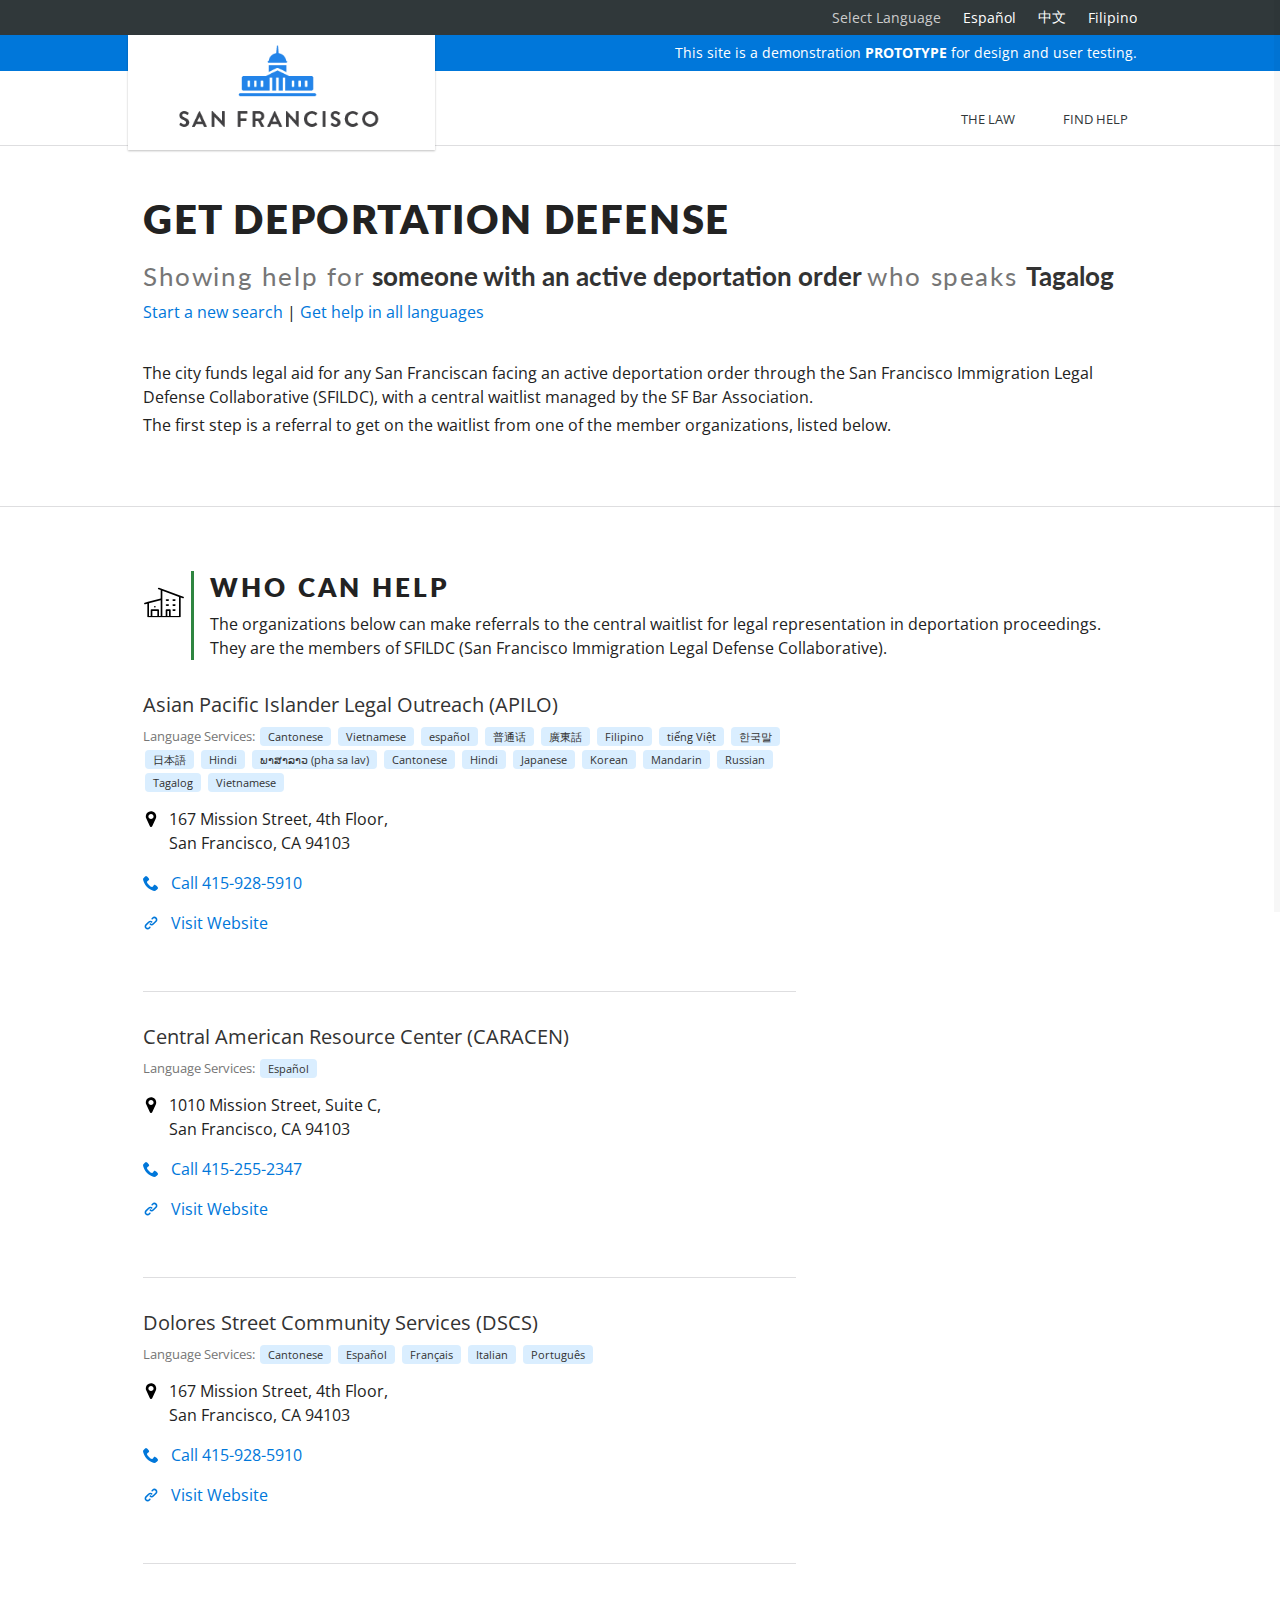
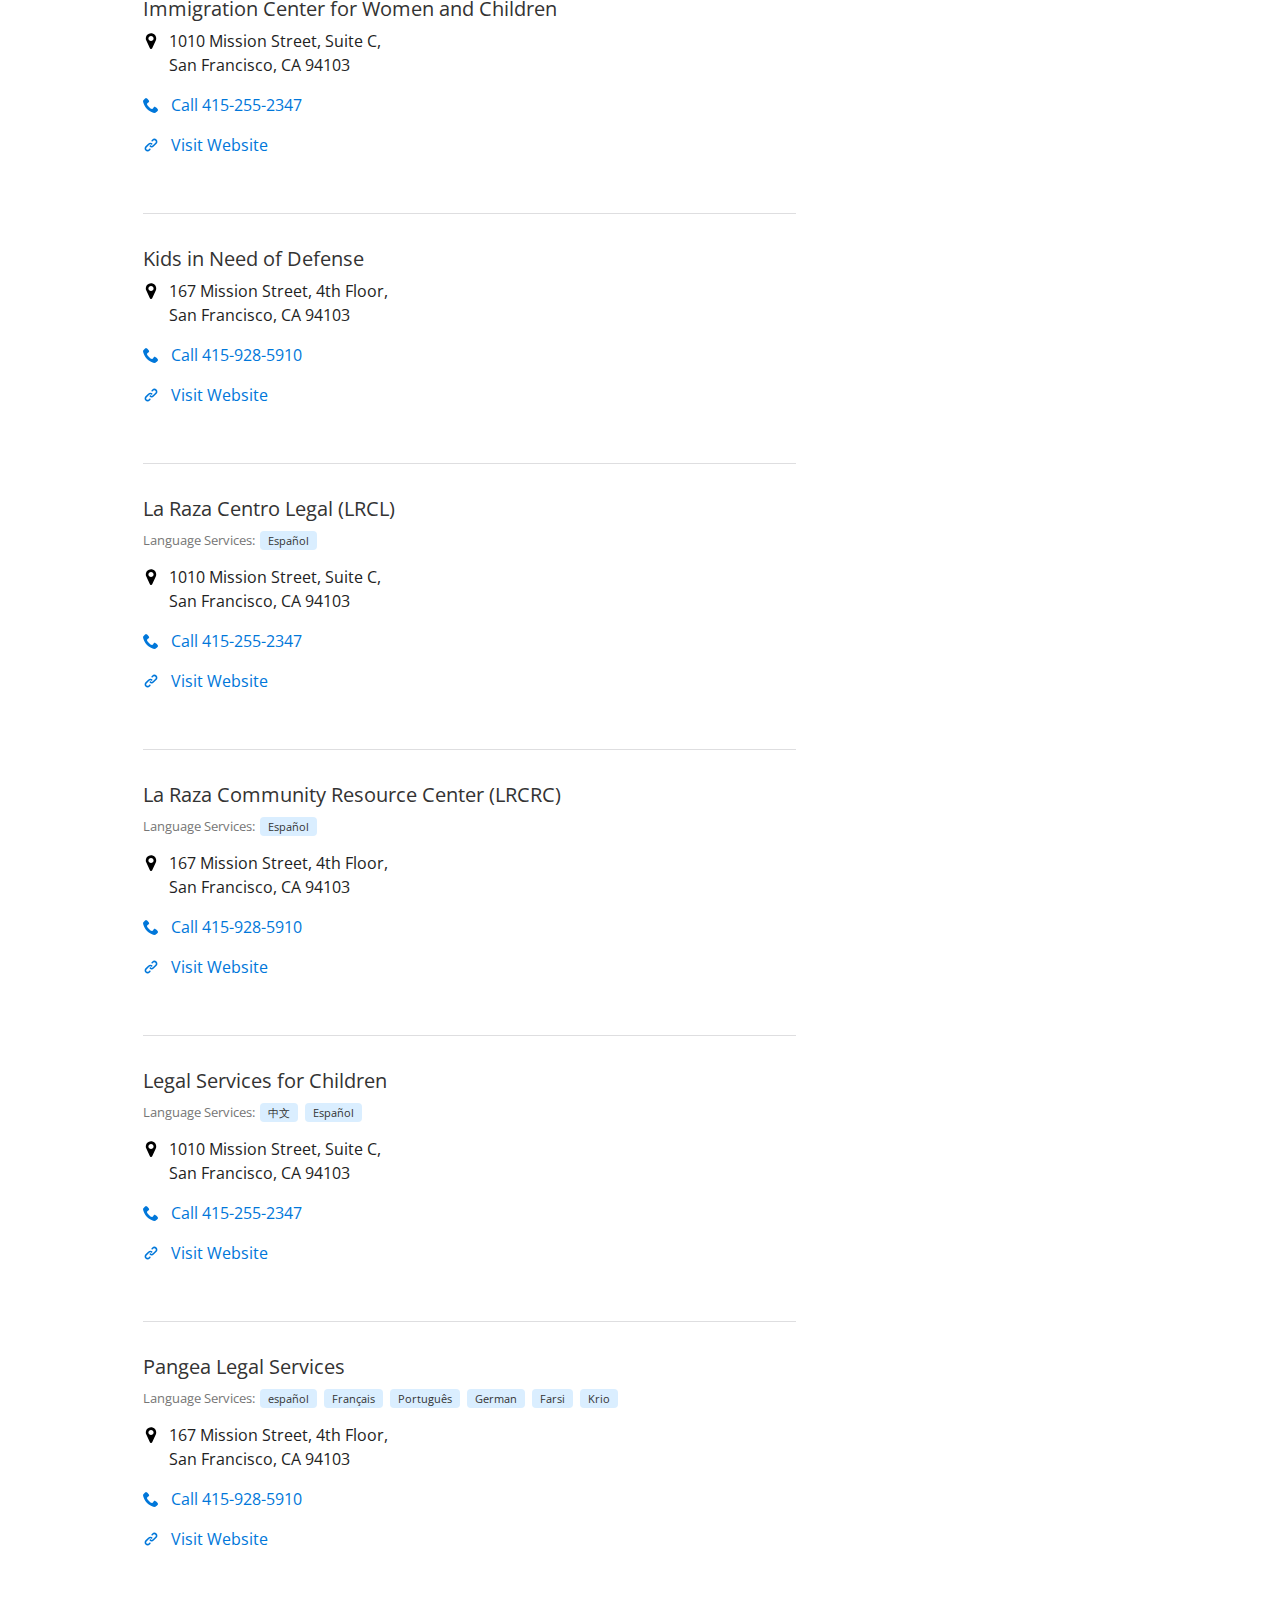
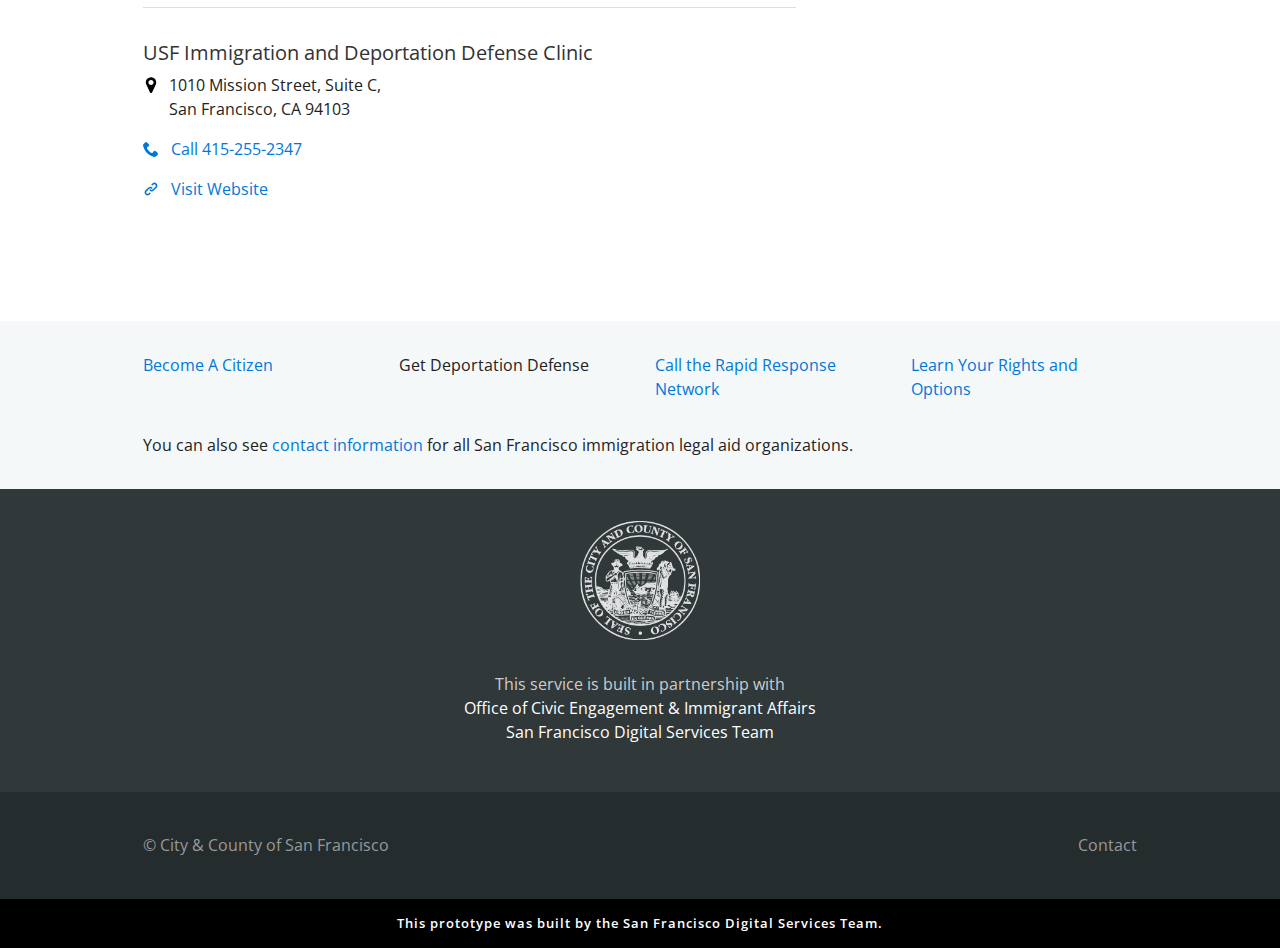
<file: results_deportationdefense.html>
<!doctype html>
<!--[if IE 9 ]> <html class="ie9" lang="en"> <![endif]-->
<!--[if !(IE 9)]><!--> <html lang="en"> <!--<![endif]-->
<head>

  <meta charset="utf-8">
  <meta name="viewport" content="width=device-width, initial-scale=1">

  <!-- <title>Application</title> -->
  <title>[Prototype] Get Deportation Defense | Get Immigration Help | City and County of San Francisco</title>

  

  <!-- toolkit styles -->
  <link rel="stylesheet" href="assets/toolkit.css">
  <link rel="stylesheet" href="assets/oceia.css">
  <!-- /toolkit styles -->
  
  <link rel="shortcut icon" href="https://businessportal.sfgov.org/sites/default/files/favicon_1.ico" type="image/vnd.microsoft.icon">

  <script src="https://ajax.googleapis.com/ajax/libs/jquery/2.2.4/jquery.min.js"></script>
  <script src="assets/oceia.js"></script>

</head>

<body id="deportation-defense">

  <!-- app icons -->
  <svg style="display: none;">
    <symbol id="i-info" viewBox="0 0 20 20">
      <title>info</title>
      <path d="M10 0.4c-5.303 0-9.601 4.298-9.601 9.6 0 5.303 4.298 9.601 9.601 9.601 5.301 0 9.6-4.298 9.6-9.601s-4.299-9.6-9.6-9.6zM10.896 3.866c0.936 0 1.211 0.543 1.211 1.164 0 0.775-0.62 1.492-1.679 1.492-0.886 0-1.308-0.445-1.282-1.182 0-0.621 0.519-1.474 1.75-1.474zM8.498 15.75c-0.64 0-1.107-0.389-0.66-2.094l0.733-3.025c0.127-0.484 0.148-0.678 0-0.678-0.191 0-1.022 0.334-1.512 0.664l-0.319-0.523c1.555-1.299 3.343-2.061 4.108-2.061 0.64 0 0.746 0.756 0.427 1.92l-0.84 3.18c-0.149 0.562-0.085 0.756 0.064 0.756 0.192 0 0.82-0.232 1.438-0.719l0.362 0.486c-1.513 1.512-3.162 2.094-3.801 2.094z"></path>
    </symbol>
  
    <symbol id="i-like" viewBox="0 0 20 20">
      <title>like</title>
      <path d="M9.917 19.333c-0.167 0-0.167-0.083-0.333-0.083-0.083 0-0.083-0.083-0.167-0.083 0-0.083-0.25-0.25-0.583-0.667l-0.417-0.5c-2-2.333-6.083-7.25-7.5-9.5-0.417-0.833-0.667-1.667-0.667-2.5 0.083-2.833 2.417-5.167 5.167-5.167 1.833 0 3.417 0.917 4.333 2.5l0.25 0.333 0.25-0.333c1-1.583 2.583-2.5 4.333-2.5 2.75 0 5.083 2.333 5.083 5.083 0 0.833-0.25 1.75-0.667 2.583-1.75 2.833-8.167 10.333-8.5 10.667-0.25 0.167-0.333 0.167-0.583 0.167zM5.417 1.917c-2.25 0-4 1.75-4 4 0 0.75 0.167 1.417 0.583 2 0.833 1.417 3.083 4.25 6.75 8.667 0.417 0.5 0.75 0.917 1 1.25l0.167 0.25 0.167-0.25c4.417-5.167 6.917-8.333 7.75-9.833 0.333-0.583 0.5-1.333 0.5-2 0-2.167-1.833-4-4-4s-4 1.833-4 4c0 0.25-0.333 0.583-0.583 0.583s-0.583-0.333-0.583-0.583c0.083-1.083-0.333-2.167-1.083-2.917-0.667-0.75-1.583-1.167-2.667-1.167z"></path>
    </symbol>
  
    <symbol id="i-like-fill" viewBox="0 0 20 20">
      <title>like fill</title>
      <path d="M9.917 19.333c-0.167 0-0.167-0.083-0.333-0.083-0.083 0-0.083-0.083-0.167-0.083 0-0.083-0.25-0.25-0.583-0.667l-0.417-0.5c-2-2.333-6.083-7.25-7.5-9.5-0.417-0.833-0.667-1.667-0.667-2.5 0.083-2.833 2.417-5.167 5.167-5.167 1.833 0 3.417 0.917 4.333 2.5l0.25 0.333 0.25-0.333c1-1.583 2.583-2.5 4.333-2.5 2.75 0 5.083 2.333 5.083 5.083 0 0.833-0.25 1.75-0.667 2.583-1.75 2.833-8.167 10.333-8.5 10.667-0.25 0.167-0.333 0.167-0.583 0.167z"></path>
    </symbol>
  
    <symbol id="i-arrow-down" viewBox="0 0 20 20">
      <title>arrow down</title>
      <path d="M1.167 4.667c-0.25-0.25-0.75-0.25-1 0 0 0 0 0 0 0v0c-0.25 0.25-0.25 0.75 0 1 0 0 0 0 0 0l8.75 8.75 1-1-8.75-8.75z"></path>
      <path d="M18.833 4.667l-9.833 9.833 1 1 9.833-9.833c0.25-0.25 0.25-0.75 0-1-0.333-0.25-0.75-0.25-1 0z"></path>
      <path d="M10 15.5v0 0z"></path>
    </symbol>
  
    <symbol id="i-map" viewBox="0 0 16 16">
      <title>map</title>
      <path d="M10.6,5.5c0-0.7-0.3-1.3-0.8-1.8C9.4,3.1,8.8,2.9,8,2.9c-0.7,0-1.3,0.3-1.8,0.8S5.4,4.7,5.4,5.5
      s0.3,1.3,0.8,1.8C6.7,7.8,7.3,8.1,8,8.1c0.7,0,1.3-0.3,1.8-0.8C10.4,6.8,10.6,6.2,10.6,5.5z M13.2,5.5c0,0.7-0.1,1.3-0.3,1.8 l-3.7,7.9c-0.1,0.2-0.3,0.4-0.5,0.5c-0.2,0.1-0.4,0.2-0.7,0.2c-0.2,0-0.5-0.1-0.7-0.2S7,15.4,6.9,15.2L3.2,7.3 C2.9,6.8,2.8,6.2,2.8,5.5c0-1.4,0.5-2.7,1.5-3.7S6.6,0.3,8,0.2c1.4,0,2.7,0.5,3.7,1.5S13.2,4,13.2,5.5z"></path>
    </symbol>
  
    <symbol id="i-check" viewBox="0 0 20 20">
      <title>check</title>
      <path d="M19.833 3.583c-0.25-0.25-0.667-0.25-0.917 0l-12.083 12.083-5.75-5.75c-0.083-0.083-0.167-0.083-0.25-0.167 0 0-0.083 0-0.083 0-0.083 0-0.083 0-0.167 0 0 0 0 0 0 0-0.167 0-0.333 0.083-0.417 0.167 0 0 0 0 0 0-0.083 0.083-0.167 0.25-0.167 0.417s0.083 0.333 0.167 0.417c0 0 0 0 0 0v0c0 0 0 0 0 0l6.167 6.167c0 0 0 0 0 0s0 0 0 0c0.25 0.25 0.667 0.25 0.917 0l12.5-12.5c0.333-0.167 0.333-0.583 0.083-0.833z"></path>
    </symbol>
  
    <symbol id="i-close" viewBox="0 0 20 20">
      <title>close</title>
      <path d="M1.167 0.25c0-0.083 0-0.083 0 0-0.25-0.25-0.75-0.25-1 0 0 0 0 0 0 0-0.25 0.25-0.25 0.75 0 1l8.833 8.75 1-1-8.833-8.75z"></path>
      <path d="M19.833 1.167c0.25-0.25 0.25-0.75 0-1 0 0 0 0 0 0v0c-0.25-0.25-0.75-0.25-1 0 0 0 0 0 0 0l-8.833 8.833 1 1 8.833-8.833z"></path>
      <path d="M19.833 18.833l-9.833-9.833-9.833 9.833c-0.25 0.25-0.25 0.75 0 1s0.75 0.25 1 0l8.833-8.833 8.75 8.75c0.25 0.25 0.75 0.25 1 0 0.333-0.25 0.333-0.667 0.083-0.917z"></path>
    </symbol>
  
    <symbol id="i-download" viewBox="0 0 20 20">
      <title>download</title>
      <path d="M4.18 15h11.641v1.68h-11.641v-1.68zM15.82 7.5l-5.82 5.82-5.82-5.82h3.32v-5h5v5h3.32z"></path>
    </symbol>
  
    <symbol id="i-forward" viewBox="0 0 32 32">
      <title>forward</title>
      <path d="M25.467 17.867v0c0 0 0 0 0 0-2.267 0-4.133 1.333-5.067 3.2v0l-8.267-3.733c0.133-0.533 0.267-1.067 0.133-1.733 0-0.267-0.133-0.533-0.133-0.8l8.267-3.867c1.067 1.733 3.067 2.933 5.333 2.933 3.333-0.133 6-2.933 5.867-6.267s-2.933-6-6.267-5.867c-3.333 0-5.867 2.8-5.867 6 0 0.133 0 0.133 0 0.267 0 0.4 0.133 0.667 0.133 1.067l-8 3.867c-1.2-2-3.2-3.2-5.467-3.067v0c0 0 0 0 0 0-3.333 0-5.867 2.8-5.867 6 0 0.133 0 0.133 0 0.267 0.133 3.333 2.933 6 6.267 5.867 2-0.133 3.733-1.2 4.8-2.667v0l8.4 3.867c0 0.267-0.133 0.533-0.133 0.8 0 0.133 0 0.133 0 0.267 0.133 3.333 2.933 6 6.267 5.867s6-2.933 5.867-6.267-2.933-6.133-6.267-6zM25.467 3.733c0 0 0 0 0 0v0c2.267-0.133 4.133 1.6 4.133 3.867 0.133 2.267-1.6 4.133-3.867 4.133-2.267 0.133-4.133-1.6-4.133-3.867 0 0 0-0.133 0-0.133-0.133-2.133 1.6-3.867 3.867-4zM6.4 19.867c-2.267 0.133-4.133-1.6-4.133-3.867 0 0 0-0.133 0-0.133 0-2.133 1.733-4 3.867-4v0c2.267-0.133 4.133 1.6 4.133 3.867 0.133 2.133-1.6 4-3.867 4.133zM25.733 27.867c-2.267 0.133-4.133-1.6-4.133-3.867 0 0 0-0.133 0-0.133 0-2.133 1.733-4 3.867-4 0 0 0 0 0 0v0c2.267-0.133 4.133 1.6 4.133 3.867 0.133 2.267-1.6 4.133-3.867 4.133z"></path>
    </symbol>
  
    <symbol id="i-globe" viewBox="0 0 20 20">
      <title>globe</title>
      <path d="M10 0.4c-5.295 0-9.601 4.307-9.601 9.6s4.306 9.6 9.601 9.6c5.293 0 9.6-4.307 9.6-9.6s-4.307-9.6-9.6-9.6zM18.188 10c0 1.873-0.636 3.6-1.696 4.98-0.3-0.234-0.619-0.867-0.319-1.523 0.303-0.66 0.382-2.188 0.312-2.783-0.066-0.594-0.375-2.025-1.214-2.039-0.838-0.012-1.413-0.289-1.911-1.283-1.033-2.068 1.939-2.465 0.906-3.609-0.289-0.322-1.783 1.322-2.002-0.869-0.014-0.157 0.135-0.392 0.336-0.636 3.244 1.090 5.588 4.157 5.588 7.762zM8.875 1.893c-0.196 0.382-0.713 0.537-1.027 0.824-0.684 0.619-0.978 0.533-1.346 1.127-0.371 0.594-1.567 1.449-1.567 1.879s0.604 0.936 0.906 0.838c0.302-0.1 1.099-0.094 1.567 0.070 0.469 0.166 3.914 0.332 2.816 3.244-0.348 0.926-1.873 0.77-2.279 2.303-0.061 0.225-0.272 1.186-0.285 1.5-0.025 0.486 0.344 2.318-0.125 2.318-0.471 0-1.738-1.639-1.738-1.936s-0.328-1.338-0.328-2.23c0-0.891-1.518-0.877-1.518-2.062 0-1.068 0.823-1.6 0.638-2.113-0.181-0.51-1.627-0.527-2.23-0.59 1.053-2.731 3.53-4.758 6.516-5.172zM7.424 17.77c0.492-0.26 0.542-0.596 0.988-0.613 0.51-0.023 0.925-0.199 1.5-0.326 0.51-0.111 1.423-0.629 2.226-0.695 0.678-0.055 2.015 0.035 2.375 0.689-1.295 0.861-2.848 1.363-4.514 1.363-0.899 0-1.765-0.149-2.575-0.418z"></path>
    </symbol>
  
    <symbol id="i-question" viewBox="0 0 20 20">
      <title>question</title>
      <path d="M10 0.4c-5.302 0-9.6 4.298-9.6 9.6s4.298 9.6 9.6 9.6c5.301 0 9.6-4.298 9.6-9.601 0-5.301-4.299-9.599-9.6-9.599zM9.849 15.599h-0.051c-0.782-0.023-1.334-0.6-1.311-1.371 0.022-0.758 0.587-1.309 1.343-1.309l0.046 0.002c0.804 0.023 1.35 0.594 1.327 1.387-0.023 0.76-0.578 1.291-1.354 1.291zM13.14 9.068c-0.184 0.26-0.588 0.586-1.098 0.983l-0.562 0.387c-0.308 0.24-0.494 0.467-0.563 0.688-0.056 0.174-0.082 0.221-0.087 0.576v0.090h-2.145l0.006-0.182c0.027-0.744 0.045-1.184 0.354-1.547 0.485-0.568 1.555-1.258 1.6-1.287 0.154-0.115 0.283-0.246 0.379-0.387 0.225-0.311 0.324-0.555 0.324-0.793 0-0.334-0.098-0.643-0.293-0.916-0.188-0.266-0.545-0.398-1.061-0.398-0.512 0-0.863 0.162-1.072 0.496-0.216 0.341-0.325 0.7-0.325 1.067v0.092h-2.211l0.004-0.096c0.057-1.353 0.541-2.328 1.435-2.897 0.563-0.361 1.264-0.544 2.081-0.544 1.068 0 1.972 0.26 2.682 0.772 0.721 0.519 1.086 1.297 1.086 2.311-0.001 0.567-0.18 1.1-0.534 1.585z"></path>
    </symbol>
  
    <symbol id="i-link" viewBox="0 0 20 20">
      <title>link</title>
      <path d="M7.859 14.691l-0.81 0.805c-0.701 0.695-1.843 0.695-2.545 0-0.336-0.334-0.521-0.779-0.521-1.252s0.186-0.916 0.521-1.252l2.98-2.955c0.617-0.613 1.779-1.515 2.626-0.675 0.389 0.386 1.016 0.384 1.403-0.005 0.385-0.389 0.383-1.017-0.006-1.402-1.438-1.428-3.566-1.164-5.419 0.675l-2.98 2.956c-0.715 0.709-1.108 1.654-1.108 2.658 0 1.006 0.394 1.949 1.108 2.658 0.736 0.73 1.702 1.096 2.669 1.096s1.934-0.365 2.669-1.096l0.811-0.805c0.389-0.385 0.391-1.012 0.005-1.4s-1.014-0.39-1.403-0.006zM16.891 3.207c-1.547-1.534-3.709-1.617-5.139-0.197l-1.009 1.002c-0.389 0.386-0.392 1.013-0.006 1.401 0.386 0.389 1.013 0.391 1.402 0.005l1.010-1.001c0.74-0.736 1.711-0.431 2.346 0.197 0.336 0.335 0.522 0.779 0.522 1.252s-0.186 0.917-0.522 1.251l-3.18 3.154c-1.454 1.441-2.136 0.766-2.427 0.477-0.389-0.386-1.016-0.383-1.401 0.005s-0.384 1.017 0.005 1.401c0.668 0.662 1.43 0.99 2.228 0.99 0.977 0 2.010-0.492 2.993-1.467l3.18-3.153c0.712-0.71 1.107-1.654 1.107-2.658s-0.395-1.949-1.109-2.659z"></path>
    </symbol>
  
    <symbol id="i-mail" viewBox="0 0 22 22">
      <title>mail</title>
      <path d="M20 19h-18c-1.104 0-2-0.896-2-2v-12c0-1.104 0.896-2 2-2h18c1.104 0 2 0.896 2 2v12c0 1.104-0.896 2-2 2zM19 17l-5.732-5.016-2.268 2.016-2.268-2.016-5.732 5.016h16zM2 16l5.625-5-5.625-5v10zM3 5l8 7 8-7h-16zM20 6l-5.625 5 5.625 5v-10z"></path>
    </symbol>
  
    <symbol id="i-menu" viewBox="0 0 20 20">
      <title>menu</title>
      <path d="M16.4 9h-12.8c-0.552 0-0.6 0.447-0.6 1s0.048 1 0.6 1h12.8c0.552 0 0.6-0.447 0.6-1s-0.048-1-0.6-1zM16.4 13h-12.8c-0.552 0-0.6 0.447-0.6 1s0.048 1 0.6 1h12.8c0.552 0 0.6-0.447 0.6-1s-0.048-1-0.6-1zM3.6 7h12.8c0.552 0 0.6-0.447 0.6-1s-0.048-1-0.6-1h-12.8c-0.552 0-0.6 0.447-0.6 1s0.048 1 0.6 1z"></path>
    </symbol>
  
    <symbol id="i-phone" viewBox="0 0 16 16">
      <title>phone</title>
      <path d="M11 10c-1 1-1 2-2 2s-2-1-3-2-2-2-2-3 1-1 2-2-2-4-3-4-3 3-3 3c0 2 2.055 6.055 4 8s6 4 8 4c0 0 3-2 3-3s-3-4-4-3z"></path>
    ></symbol>
  
    <symbol id="i-warning" viewBox="0 0 20 20">
      <title>warning</title>
      <path d="M19.511 17.98l-8.907-16.632c-0.124-0.215-0.354-0.348-0.604-0.348s-0.481 0.133-0.604 0.348l-8.906 16.632c-0.121 0.211-0.119 0.471 0.005 0.68 0.125 0.211 0.352 0.34 0.598 0.34h17.814c0.245 0 0.474-0.129 0.598-0.34 0.124-0.209 0.126-0.469 0.006-0.68zM11 17h-2v-2h2v2zM11 13.5h-2v-6.5h2v6.5z"></path>
    </symbol>
  
    <symbol id="i-search" viewBox="0 0 20 20">
      <title>search</title>
      <path d="M17.545 15.467l-3.779-3.779c0.57-0.935 0.898-2.035 0.898-3.21 0-3.417-2.961-6.377-6.378-6.377s-6.186 2.769-6.186 6.186c0 3.416 2.961 6.377 6.377 6.377 1.137 0 2.2-0.309 3.115-0.844l3.799 3.801c0.372 0.371 0.975 0.371 1.346 0l0.943-0.943c0.371-0.371 0.236-0.84-0.135-1.211zM4.004 8.287c0-2.366 1.917-4.283 4.282-4.283s4.474 2.107 4.474 4.474c0 2.365-1.918 4.283-4.283 4.283s-4.473-2.109-4.473-4.474z"></path>
    </symbol>
  
    <symbol id="i-plus" viewBox="0 0 20 20">
      <title>plus</title>
      <path d="M16 10c0 0.553-0.048 1-0.601 1h-4.399v4.399c0 0.552-0.447 0.601-1 0.601s-1-0.049-1-0.601v-4.399h-4.399c-0.552 0-0.601-0.447-0.601-1s0.049-1 0.601-1h4.399v-4.399c0-0.553 0.447-0.601 1-0.601s1 0.048 1 0.601v4.399h4.399c0.553 0 0.601 0.447 0.601 1z"></path>
    </symbol>
  
    <symbol id="i-right" viewBox="0 0 20 20">
      <title>right</title>
      <path d="M13.25 10l-7.141-7.42c-0.268-0.27-0.268-0.707 0-0.979 0.268-0.27 0.701-0.27 0.969 0l7.83 7.908c0.268 0.271 0.268 0.709 0 0.979l-7.83 7.908c-0.268 0.271-0.701 0.27-0.969 0s-0.268-0.707 0-0.979l7.141-7.417z"></path>
    </symbol>
  
    <symbol id="i-left" viewBox="0 0 20 20">
      <title>left</title>
      <path d="M13.891 17.418c0.268 0.272 0.268 0.709 0 0.979s-0.701 0.271-0.969 0l-7.83-7.908c-0.268-0.27-0.268-0.707 0-0.979l7.83-7.908c0.268-0.27 0.701-0.27 0.969 0s0.268 0.709 0 0.979l-7.141 7.419 7.141 7.418z"></path>
    </symbol>
  
    <symbol id="i-asterisk" viewBox="0 0 20 20">
      <title>asterisk</title>
     <path d="M17.1,11.7c0.3,0.2,0.6,0.5,0.7,0.9s0.1,0.7-0.1,1.1L17,14.9c-0.2,0.3-0.5,0.6-0.9,0.7
    c-0.4,0.1-0.7,0.1-1.1-0.1l-3-1.7v3.4c0,0.4-0.1,0.7-0.4,1c-0.3,0.3-0.6,0.4-1,0.4H9.2c-0.4,0-0.7-0.1-1-0.4c-0.3-0.3-0.4-0.6-0.4-1
    v-3.4l-3,1.7c-0.3,0.2-0.7,0.2-1.1,0.1c-0.4-0.1-0.7-0.3-0.9-0.7l-0.7-1.2C1.9,13.3,1.9,13,2,12.6c0.1-0.4,0.3-0.7,0.7-0.9l3-1.7
    l-3-1.7C2.3,8.1,2.1,7.8,2,7.4C1.9,7,1.9,6.7,2.1,6.3l0.7-1.2C3,4.8,3.3,4.5,3.7,4.4s0.7-0.1,1.1,0.1l3,1.7V2.9c0-0.4,0.1-0.7,0.4-1
    c0.3-0.3,0.6-0.4,1-0.4h1.4c0.4,0,0.7,0.1,1,0.4c0.3,0.3,0.4,0.6,0.4,1v3.4l3-1.7c0.3-0.2,0.7-0.2,1.1-0.1c0.4,0.1,0.7,0.3,0.9,0.7
    l0.7,1.2c0.2,0.3,0.2,0.7,0.1,1.1c-0.1,0.4-0.3,0.7-0.7,0.9l-3,1.7L17.1,11.7z"></path>
    </symbol>
  
    <symbol id="i-edit" viewBox="0 0 20 20">
      <title>edit</title>
      <path class="st0" d="M10.7,14.4l1.1-1.1l-1.5-1.5l-1.1,1.1v0.6h0.9v0.9H10.7z M15,7.3c-0.1-0.1-0.2-0.1-0.3,0l-3.5,3.5
    c-0.1,0.1-0.1,0.2,0,0.3s0.2,0.1,0.3,0L15,7.6C15.1,7.6,15.1,7.4,15,7.3z M15.7,13.2v1.9c0,0.8-0.3,1.5-0.8,2
    c-0.6,0.6-1.2,0.8-2,0.8H4.6c-0.8,0-1.5-0.3-2-0.8c-0.6-0.6-0.8-1.2-0.8-2V6.8c0-0.8,0.3-1.5,0.8-2S3.9,4,4.6,4h8.3
    c0.4,0,0.8,0.1,1.1,0.3c0.1,0,0.2,0.1,0.2,0.2s0,0.2-0.1,0.3l-0.5,0.5c-0.1,0.1-0.2,0.1-0.3,0.1c-0.2,0-0.3-0.1-0.5-0.1H4.6
    c-0.5,0-0.8,0.2-1.1,0.5C3.2,6,3.1,6.5,3.1,6.8v8.3c0,0.5,0.2,0.8,0.5,1.1c0.3,0.3,0.7,0.5,1.1,0.5H13c0.5,0,0.8-0.2,1.1-0.5
    c0.3-0.3,0.5-0.7,0.5-1.1v-1.2c0-0.1,0-0.2,0.1-0.2l0.7-0.7c0.1-0.1,0.2-0.1,0.4-0.1S15.7,13.1,15.7,13.2L15.7,13.2z M14.8,5.9
    l2.8,2.8l-6.7,6.7H8.1v-2.8L14.8,5.9z M19.2,7.2l-0.9,0.9l-2.8-2.8l0.9-0.9c0.2-0.2,0.4-0.3,0.7-0.3s0.5,0.1,0.7,0.3l1.5,1.5
    c0.2,0.2,0.3,0.4,0.3,0.7C19.5,6.8,19.4,7,19.2,7.2z"></path>
    </symbol>
  
    <symbol id="i-lock" viewBox="0 0 20 20">
      <title>lock</title>
      <path d="M7.1,8.6h5.7V6.4c0-0.8-0.3-1.5-0.8-2c-0.6-0.6-1.2-0.8-2-0.8c-0.8,0-1.5,0.3-2,0.8s-0.8,1.2-0.8,2V8.6z
     M16.4,9.6v6.4c0,0.3-0.1,0.6-0.3,0.8s-0.5,0.3-0.8,0.3H4.6c-0.3,0-0.6-0.1-0.8-0.3c-0.2-0.2-0.3-0.5-0.3-0.8V9.6
    c0-0.3,0.1-0.6,0.3-0.8s0.5-0.3,0.8-0.3h0.4V6.4c0-1.4,0.5-2.5,1.5-3.5s2.2-1.5,3.5-1.5s2.5,0.5,3.5,1.5s1.5,2.2,1.5,3.5v2.1h0.4
    c0.3,0,0.6,0.1,0.8,0.3C16.3,9.1,16.4,9.3,16.4,9.6z"/>
    </symbol>
  
    <symbol id="i-ticket" viewBox="0 0 20 20">
    <title>ticket</title>
    <path d="M11.429 5.045l3.527 3.527-6.384 6.384-3.527-3.527zM9.074 15.971l6.897-6.897q0.212-0.212 0.212-0.502t-0.212-0.502l-4.040-4.040q-0.201-0.201-0.502-0.201t-0.502 0.201l-6.897 6.897q-0.212 0.212-0.212 0.502t0.212 0.502l4.040 4.040q0.201 0.201 0.502 0.201t0.502-0.201zM18.996 8.862l-10.123 10.134q-0.413 0.413-1.010 0.413t-1.010-0.413l-1.406-1.406q0.625-0.625 0.625-1.518t-0.625-1.518-1.518-0.625-1.518 0.625l-1.395-1.406q-0.413-0.413-0.413-1.010t0.413-1.010l10.123-10.112q0.413-0.413 1.010-0.413t1.010 0.413l1.395 1.395q-0.625 0.625-0.625 1.518t0.625 1.518 1.518 0.625 1.518-0.625l1.406 1.395q0.413 0.413 0.413 1.010t-0.413 1.010z"></path>
    </symbol>
  
    <symbol id="i-list" viewBox="0 0 20 20">
    <title>list</title>
    <path fill="#444" d="M4.252 18.080q0 0.893-0.608 1.406t-1.512 0.513q-1.183 0-1.92-0.737l0.636-0.982q0.547 0.502 1.183 0.502 0.324 0 0.564-0.162t0.24-0.474q0-0.714-1.172-0.625l-0.29-0.625q0.089-0.112 0.363-0.485t0.474-0.603 0.413-0.43v-0.011q-0.179 0-0.541 0.011t-0.541 0.011v0.592h-1.183v-1.696h3.717v0.982l-1.060 1.283q0.569 0.134 0.904 0.547t0.335 0.982zM4.275 11.083v1.775h-4.040q-0.067-0.402-0.067-0.603 0-0.569 0.262-1.038t0.631-0.759 0.737-0.53 0.631-0.485 0.262-0.502q0-0.279-0.162-0.43t-0.441-0.151q-0.513 0-0.904 0.647l-0.949-0.658q0.268-0.569 0.798-0.887t1.177-0.318q0.815 0 1.373 0.463t0.558 1.256q0 0.558-0.379 1.021t-0.837 0.72-0.843 0.564-0.396 0.586h1.417v-0.67h1.172zM20 14.643v2.143q0 0.145-0.106 0.251t-0.251 0.106h-13.571q-0.145 0-0.251-0.106t-0.106-0.251v-2.143q0-0.156 0.1-0.257t0.257-0.1h13.571q0.145 0 0.251 0.106t0.106 0.251zM4.286 4.609v1.105h-3.739v-1.105h1.194q0-0.458 0.006-1.362t0.006-1.35v-0.134h-0.022q-0.089 0.19-0.558 0.603l-0.792-0.848 1.518-1.417h1.183v4.509h1.205zM20 8.929v2.143q0 0.145-0.106 0.251t-0.251 0.106h-13.571q-0.145 0-0.251-0.106t-0.106-0.251v-2.143q0-0.156 0.1-0.257t0.257-0.1h13.571q0.145 0 0.251 0.106t0.106 0.251zM20 3.214v2.143q0 0.145-0.106 0.251t-0.251 0.106h-13.571q-0.145 0-0.251-0.106t-0.106-0.251v-2.143q0-0.145 0.106-0.251t0.251-0.106h13.571q0.145 0 0.251 0.106t0.106 0.251z"></path>
    </symbol>
  
    <symbol id="i-close-round" viewBox="0 0 20 20">
    <title>close</title>
    <path fill="#444" d="M10 0c-5.522 0-10 4.478-10 10s4.478 10 10 10 10-4.478 10-10-4.478-10-10-10zM14.946 13.179l-1.768 1.768-3.179-3.179-3.179 3.179-1.768-1.767 3.179-3.179-3.179-3.179 1.768-1.767 3.179 3.179 3.179-3.179 1.768 1.767-3.179 3.179 3.179 3.179z"></path>
    </symbol>
  
    <symbol id="i-light-bulb" viewBox="0 0 20 20">
    <title>light buld</title>
    <path d="M7.186 19.172c0.789 0.51 1.701 0.855 2.814 0.828 1.111 0.027 2.025-0.318 2.814-0.828l-0.017-2.172h-5.594l-0.017 2.172zM12.697 16c0-4.357 4.63-5.848 4.283-10.188-0.218-2.738-2.073-5.81-6.98-5.81s-6.762 3.072-6.981 5.811c-0.347 4.339 4.284 5.83 4.284 10.187h5.394zM5 6c0.207-2.598 2.113-4 5-4s4.654 1.371 4.861 3.969c0.113 1.424-0.705 2.373-1.809 3.926-0.814 1.146-1.603 2.343-2.052 4.105h-2c-0.449-1.762-1.238-2.959-2.053-4.106-1.103-1.552-2.061-2.47-1.947-3.894z"></path>
    </symbol>
  
    <symbol id="i-clock" viewBox="0 0 20 20">
    <title>clock</title>
    <path d="M14.536 9.996h-4.532v-7.041c0-0.23-0.187-0.417-0.417-0.417s-0.417 0.187-0.417 0.417v7.457c0 0.23 0.187 0.417 0.417 0.417h4.948c0.23 0 0.417-0.187 0.417-0.417s-0.186-0.417-0.417-0.417z"></path>
    <path d="M10 0.208c-5.4 0-9.793 4.393-9.793 9.793s4.393 9.793 9.793 9.793c5.4 0 9.793-4.392 9.793-9.792s-4.393-9.794-9.793-9.794zM10 18.961c-4.941 0-8.96-4.019-8.96-8.959s4.019-8.961 8.96-8.961 8.96 4.019 8.96 8.96c0 4.94-4.019 8.96-8.96 8.96z"></path>
    </symbol>
  
    <symbol id="i-eye" viewBox="0 0 20 20">
    <title>eye</title>
    <path d="M18.571 10.714q-1.696-2.634-4.252-3.94 0.681 1.161 0.681 2.511 0 2.065-1.468 3.532t-3.532 1.468-3.532-1.468-1.468-3.532q0-1.35 0.681-2.511-2.556 1.306-4.252 3.94 1.484 2.288 3.722 3.644t4.849 1.356 4.849-1.356 3.722-3.644zM10.536 6.429q0-0.223-0.156-0.379t-0.379-0.156q-1.395 0-2.394 0.999t-0.999 2.394q0 0.223 0.156 0.379t0.379 0.156 0.379-0.156 0.156-0.379q0-0.96 0.681-1.641t1.641-0.681q0.223 0 0.379-0.156t0.156-0.379zM20 10.714q0 0.379-0.223 0.77-1.563 2.567-4.202 4.113t-5.575 1.546-5.575-1.551-4.202-4.107q-0.223-0.391-0.223-0.77t0.223-0.77q1.563-2.556 4.202-4.107t5.575-1.551 5.575 1.551 4.202 4.107q0.223 0.391 0.223 0.77z"></path>
    </symbol>
  
    <symbol id="i-file" viewBox="0 0 20 20">
    <title>file</title>
    <path d="M17.4,5.7c0.1,0.1,0.2,0.2,0.3,0.4h-4.8V1.3c0.2,0.1,0.3,0.2,0.4,0.3L17.4,5.7z M12.5,7.4h5.6v10.8
    c0,0.3-0.1,0.5-0.3,0.7c-0.2,0.2-0.4,0.3-0.7,0.3H3.3c-0.3,0-0.5-0.1-0.7-0.3c-0.2-0.2-0.3-0.4-0.3-0.7V1.8c0-0.3,0.1-0.5,0.3-0.7
    s0.4-0.3,0.7-0.3h8.2v5.6c0,0.3,0.1,0.5,0.3,0.7C12,7.3,12.2,7.4,12.5,7.4z M14.1,14.9v-0.7c0-0.1,0-0.2-0.1-0.2s-0.1-0.1-0.2-0.1
    H6.6c-0.1,0-0.2,0-0.2,0.1c-0.1,0.1-0.1,0.1-0.1,0.2v0.7c0,0.1,0,0.2,0.1,0.2c0.1,0.1,0.1,0.1,0.2,0.1h7.2c0.1,0,0.2,0,0.2-0.1
    S14.1,15,14.1,14.9z M14.1,12.3v-0.7c0-0.1,0-0.2-0.1-0.2s-0.1-0.1-0.2-0.1H6.6c-0.1,0-0.2,0-0.2,0.1c-0.1,0.1-0.1,0.1-0.1,0.2v0.7
    c0,0.1,0,0.2,0.1,0.2c0.1,0.1,0.1,0.1,0.2,0.1h7.2c0.1,0,0.2,0,0.2-0.1S14.1,12.4,14.1,12.3z M14.1,9.7V9c0-0.1,0-0.2-0.1-0.2
    s-0.1-0.1-0.2-0.1H6.6c-0.1,0-0.2,0-0.2,0.1C6.3,8.8,6.3,8.9,6.3,9v0.7c0,0.1,0,0.2,0.1,0.2C6.4,10,6.5,10,6.6,10h7.2
    c0.1,0,0.2,0,0.2-0.1C14.1,9.8,14.1,9.8,14.1,9.7z"/>
    </symbol>
  
    <symbol id="i-bed" viewBox="0 0 20 20">
    <title>bed</title>
    <path d="M2.857 11.429h19.286q0.29 0 0.502 0.212t0.212 0.502v5h-2.857v-2.857h-17.143v2.857h-2.857v-13.571q0-0.29 0.212-0.502t0.502-0.212h1.429q0.29 0 0.502 0.212t0.212 0.502v7.857zM9.286 7.857q0-1.183-0.837-2.020t-2.020-0.837-2.020 0.837-0.837 2.020 0.837 2.020 2.020 0.837 2.020-0.837 0.837-2.020zM22.857 10.714v-0.714q0-1.775-1.256-3.030t-3.030-1.256h-7.857q-0.29 0-0.502 0.212t-0.212 0.502v4.286h12.857z"></path>
    </symbol>
  
    <symbol id="i-calendar" viewBox="0 0 20 20">
    <title>calendar</title>
    <path d="M1.429 18.571h3.214v-3.214h-3.214v3.214zM5.357 18.571h3.571v-3.214h-3.571v3.214zM1.429 14.643h3.214v-3.571h-3.214v3.571zM5.357 14.643h3.571v-3.571h-3.571v3.571zM1.429 10.357h3.214v-3.214h-3.214v3.214zM9.643 18.571h3.571v-3.214h-3.571v3.214zM5.357 10.357h3.571v-3.214h-3.571v3.214zM13.929 18.571h3.214v-3.214h-3.214v3.214zM9.643 14.643h3.571v-3.571h-3.571v3.571zM5.714 5v-3.214q0-0.145-0.106-0.251t-0.251-0.106h-0.714q-0.145 0-0.251 0.106t-0.106 0.251v3.214q0 0.145 0.106 0.251t0.251 0.106h0.714q0.145 0 0.251-0.106t0.106-0.251zM13.929 14.643h3.214v-3.571h-3.214v3.571zM9.643 10.357h3.571v-3.214h-3.571v3.214zM13.929 10.357h3.214v-3.214h-3.214v3.214zM14.286 5v-3.214q0-0.145-0.106-0.251t-0.251-0.106h-0.714q-0.145 0-0.251 0.106t-0.106 0.251v3.214q0 0.145 0.106 0.251t0.251 0.106h0.714q0.145 0 0.251-0.106t0.106-0.251zM18.571 4.286v14.286q0 0.58-0.424 1.004t-1.004 0.424h-15.714q-0.58 0-1.004-0.424t-0.424-1.004v-14.286q0-0.58 0.424-1.004t1.004-0.424h1.429v-1.071q0-0.737 0.525-1.261t1.261-0.525h0.714q0.737 0 1.261 0.525t0.525 1.261v1.071h4.286v-1.071q0-0.737 0.525-1.261t1.261-0.525h0.714q0.737 0 1.261 0.525t0.525 1.261v1.071h1.429q0.58 0 1.004 0.424t0.424 1.004z"></path>
    </symbol>
  
    <symbol id="i-building" viewBox="0 0 20 20">
    <title>building</title>
    <path d="M5.425 15.033c0.108 0 0.217-0.050 0.3-0.133 0.075-0.075 0.117-0.175 0.117-0.292 0-0.1-0.042-0.208-0.117-0.293-0.158-0.157-0.442-0.15-0.592 0-0.075 0.076-0.125 0.184-0.125 0.293 0 0.117 0.050 0.217 0.125 0.299 0.075 0.076 0.183 0.126 0.292 0.126z"></path>
    <path d="M11.262 14.196h0.865c0.23 0 0.417-0.187 0.417-0.417s-0.187-0.417-0.417-0.417h-0.865c-0.23 0-0.417 0.187-0.417 0.417s0.186 0.417 0.417 0.417z"></path>
    <path d="M11.262 11.696h0.865c0.23 0 0.417-0.187 0.417-0.417s-0.187-0.417-0.417-0.417h-0.865c-0.23 0-0.417 0.187-0.417 0.417s0.186 0.417 0.417 0.417z"></path>
    <path d="M14.596 14.196h0.833c0.23 0 0.417-0.187 0.417-0.417s-0.187-0.417-0.417-0.417h-0.833c-0.23 0-0.417 0.187-0.417 0.417s0.186 0.417 0.417 0.417z"></path>
    <path d="M14.596 16.697h0.833c0.23 0 0.417-0.187 0.417-0.417s-0.187-0.417-0.417-0.417h-0.833c-0.23 0-0.417 0.187-0.417 0.417s0.186 0.417 0.417 0.417z"></path>
    <path d="M14.596 11.696h0.833c0.23 0 0.417-0.187 0.417-0.417s-0.187-0.417-0.417-0.417h-0.833c-0.23 0-0.417 0.187-0.417 0.417s0.186 0.417 0.417 0.417z"></path>
    <path d="M19.694 9.629l-12.187-4.533c-0.214-0.080-0.455 0.029-0.536 0.245s0.030 0.456 0.246 0.536l1.128 0.42v4.24l-6.354 1.643c0 0 0 0-0.001 0l-1.636 0.422c-0.223 0.057-0.357 0.285-0.299 0.508 0.048 0.188 0.217 0.313 0.402 0.313 0.035 0 0.069-0.004 0.104-0.013l1.115-0.288v6.492c0 0.23 0.187 0.417 0.417 0.417h15.833c0.23 0 0.417-0.187 0.417-0.417v-9.596l1.058 0.393c0.048 0.017 0.098 0.026 0.146 0.026 0.169 0 0.328-0.104 0.391-0.272 0.080-0.215-0.028-0.455-0.244-0.535zM2.512 12.906l5.833-1.509v7.799h-0.833v-2.917c0-0.23-0.187-0.417-0.417-0.417h-3.333c-0.23 0-0.417 0.187-0.417 0.417v2.917h-0.833v-6.29zM4.178 19.197v-2.5h2.5v2.5h-2.5zM11.679 19.197v-2.5h0.833v2.5h-0.833zM17.512 19.197h-4.167v-2.917c0-0.23-0.187-0.417-0.417-0.417h-1.667c-0.23 0-0.417 0.187-0.417 0.417v2.917h-1.667v-12.59l8.333 3.101v9.489z"></path>
  </symbol>
    
    <symbol id="i-result" viewBox="0 0 20 20">
    <title>result</title>
    <path d="M14.221 14.175h-8.367c-0.23 0-0.417 0.187-0.417 0.417s0.187 0.417 0.417 0.417h8.368c0.23 0 0.417-0.187 0.417-0.417s-0.187-0.417-0.417-0.417z"></path>
    <path d="M14.221 11.675h-8.367c-0.23 0-0.417 0.187-0.417 0.417s0.187 0.417 0.417 0.417h8.368c0.23 0 0.417-0.187 0.417-0.417s-0.187-0.417-0.417-0.417z"></path>
    <path d="M14.221 9.175h-8.367c-0.23 0-0.417 0.187-0.417 0.417s0.187 0.417 0.417 0.417h8.368c0.23 0 0.417-0.187 0.417-0.417s-0.187-0.417-0.417-0.417z"></path>
    <path d="M5.853 7.508h4.649c0.23 0 0.417-0.187 0.417-0.417s-0.187-0.417-0.417-0.417h-4.649c-0.23 0-0.417 0.187-0.417 0.417s0.187 0.417 0.417 0.417z"></path>
    <path d="M17.204 3.048l-2.76-2.724c-0.135-0.133-0.321-0.316-0.67-0.316h-10.178c-0.592 0-1.073 0.488-1.073 1.088v16.259c0 0.128 0.061 0.242 0.154 0.319l1.964 2.1c0.079 0.084 0.189 0.132 0.304 0.132s0.226-0.048 0.304-0.132l2.191-2.342 2.268 2.422c0.157 0.168 0.451 0.168 0.608 0l2.268-2.422 2.268 2.422c0.079 0.084 0.188 0.131 0.302 0.132 0.001 0 0.001 0 0.002 0 0.114 0 0.223-0.047 0.302-0.129l1.948-2.044c0.073-0.077 0.115-0.181 0.115-0.287v-13.768c0.001-0.351-0.171-0.564-0.318-0.711zM16.314 3.342h-2.124v-2.097l2.124 2.097zM15.162 18.963l-2.271-2.425c-0.079-0.084-0.189-0.132-0.304-0.132s-0.226 0.048-0.304 0.132l-2.268 2.422-2.268-2.422c-0.157-0.168-0.451-0.168-0.608 0l-2.191 2.342-1.59-1.699v-16.085c0-0.138 0.109-0.255 0.239-0.255l9.76-0.006v2.923c0 0.23 0.187 0.417 0.417 0.417h2.917v13.184l-1.528 1.604z"></path>
    </symbol>
  
    <symbol id="i-settings" viewBox="0 0 20 20">
      <title>settings</title>
      <path fill="#c7cbc7" d="M18.797 8.807c-1.786-0.343-2.605-2.43-1.529-3.896l0.755-1.030-1.632-1.632-1.015 0.687c-1.505 1.020-3.56 0.123-3.836-1.673l-0.194-1.263h-2.308l-0.299 1.554c-0.336 1.746-2.348 2.58-3.821 1.582l-1.31-0.887-1.632 1.632 0.755 1.030c1.075 1.466 0.257 3.553-1.529 3.896l-1.203 0.231v2.308l1.263 0.194c1.797 0.277 2.693 2.331 1.673 3.837l-0.687 1.014 1.632 1.632 1.030-0.755c1.467-1.075 3.553-0.257 3.896 1.529l0.232 1.203h2.308l0.137-0.888c0.283-1.837 2.413-2.719 3.912-1.62l0.725 0.532 1.632-1.632-0.687-1.014c-1.020-1.505-0.123-3.56 1.673-3.837l1.263-0.194v-2.308l-1.203-0.231zM10.192 11.923c-0.956 0-1.731-0.775-1.731-1.731s0.775-1.731 1.731-1.731 1.731 0.775 1.731 1.731c0 0.956-0.775 1.731-1.731 1.731v0 0z"></path>
      <path fill="#556080" d="M10.192 6.538c-2.018 0-3.654 1.636-3.654 3.654s1.636 3.654 3.654 3.654 3.654-1.636 3.654-3.654c0-2.018-1.636-3.654-3.654-3.654v0 0zM10.192 11.923c-0.956 0-1.731-0.775-1.731-1.731s0.775-1.731 1.731-1.731 1.731 0.775 1.731 1.731c0 0.956-0.775 1.731-1.731 1.731v0 0z"></path>
    </symbol>
  
    <symbol id="i-eligibility" viewBox="0 0 15 20">
      <title>eligibility</title>
      <path fill="#edebda" class="path1" d="M13.514 4.216l-4.216-4.216h-9.297v17.405h13.514v-13.189z"></path>
      <path fill="#cec9ae" class="path2" d="M3.027 6.919h7.514c0.162 0 0.324-0.108 0.324-0.324s-0.108-0.324-0.324-0.324h-7.514c-0.162 0-0.324 0.108-0.324 0.324s0.108 0.324 0.324 0.324z"></path>
      <path fill="#cec9ae" class="path3" d="M3.027 4.486h3.027c0.162 0 0.324-0.108 0.324-0.324 0-0.162-0.108-0.324-0.324-0.324h-3.027c-0.216 0.054-0.324 0.216-0.324 0.378s0.108 0.27 0.324 0.27z"></path>
      <path fill="#cec9ae" class="path4" d="M10.486 8.703h-7.459c-0.162 0-0.324 0.108-0.324 0.324 0 0.162 0.108 0.324 0.324 0.324h7.514c0.162 0 0.324-0.108 0.324-0.324-0.054-0.162-0.162-0.324-0.378-0.324z"></path>
      <path fill="#cec9ae" class="path5" d="M10.486 11.135h-7.459c-0.162 0-0.324 0.108-0.324 0.324s0.108 0.324 0.324 0.324h7.514c0.162 0 0.324-0.108 0.324-0.324s-0.162-0.324-0.378-0.324z"></path>
      <path fill="#cec9ae" class="path6" d="M10.486 13.514h-7.459c-0.216 0-0.324 0.108-0.324 0.324s0.108 0.324 0.324 0.324h7.514c0.162 0 0.324-0.108 0.324-0.324s-0.162-0.324-0.378-0.324z"></path>
      <path fill="#cec9ae" class="path7" d="M9.297 0v4.216h4.216l-4.216-4.216z"></path>
      <path fill="#c7cbc7" class="path8" d="M14.108 15.459c-0.703-0.162-1.081-0.973-0.595-1.568l0.324-0.432-0.649-0.649-0.432 0.27c-0.649 0.432-1.459 0.054-1.568-0.703l-0.108-0.486h-0.919l-0.108 0.649c-0.162 0.703-0.973 1.027-1.568 0.649l-0.541-0.378-0.649 0.649 0.27 0.432c0.432 0.595 0.108 1.459-0.595 1.568l-0.486 0.108v0.919l0.486 0.054c0.703 0.108 1.081 0.919 0.703 1.568l-0.27 0.432 0.649 0.649 0.432-0.27c0.595-0.432 1.459-0.108 1.568 0.595l0.108 0.486h0.919l0.054-0.378c0.108-0.757 0.973-1.081 1.568-0.649l0.27 0.216 0.649-0.649-0.27-0.432c-0.432-0.595-0.054-1.459 0.703-1.568l0.541-0.054v-0.919l-0.486-0.108zM10.595 16.703c-0.378 0-0.703-0.324-0.703-0.703s0.324-0.703 0.703-0.703 0.703 0.324 0.703 0.703c0 0.432-0.27 0.703-0.703 0.703v0 0z"></path>
      <path fill="#556080" class="path9" d="M10.595 14.541c-0.811 0-1.459 0.649-1.459 1.459s0.649 1.459 1.459 1.459 1.459-0.649 1.459-1.459c0.054-0.811-0.595-1.459-1.459-1.459v0 0zM10.595 16.703c-0.378 0-0.703-0.324-0.703-0.703s0.324-0.703 0.703-0.703 0.703 0.324 0.703 0.703c0 0.432-0.27 0.703-0.703 0.703v0 0z"></path>
    </symbol>
    
    <symbol id="i-favorite" viewBox="0 0 22 20">
      <title>favorite</title>
      <path fill="#d75a4a" class="path1" d="M10.768 3.677c0.875-2.057 2.872-3.495 5.196-3.495 3.13 0 5.384 2.658 5.668 5.825 0 0 0.153 0.787-0.184 2.202-0.458 1.928-1.536 3.64-2.989 4.947l-7.691 6.81-7.561-6.811c-1.453-1.307-2.531-3.019-2.989-4.947-0.337-1.415-0.184-2.202-0.184-2.202 0.283-3.167 2.538-5.825 5.668-5.825 2.324 0 4.192 1.438 5.066 3.495z"></path>
    </symbol>
  
    <symbol id="i-love" viewBox="0 0 22 20">
      <title>love</title>
      <path fill="#d75a4a" class="path1" d="M10.768 3.677c0.875-2.057 2.872-3.495 5.196-3.495 3.13 0 5.384 2.658 5.668 5.825 0 0 0.153 0.787-0.184 2.202-0.458 1.928-1.536 3.64-2.989 4.947l-7.691 6.81-7.561-6.811c-1.453-1.307-2.531-3.019-2.989-4.947-0.337-1.415-0.184-2.202-0.184-2.202 0.283-3.167 2.538-5.825 5.668-5.825 2.324 0 4.192 1.438 5.066 3.495z"></path>
    </symbol>
  
    <symbol id="i-assistance" viewBox="0 0 21 20">
      <title>assistance</title>
      <path class="path1" fill="#ecba16" d="M0 11.071c0 1.629 0.544 3.144 1.477 4.408-0.123 1.461-0.475 3.518-1.477 4.52 0 0 3.061-0.43 5.135-1.682 1.152 0.485 2.437 0.758 3.794 0.758 4.931 0 8.929-3.584 8.929-8.005s-3.998-8.005-8.929-8.005c-4.931 0-8.929 3.584-8.929 8.005z"></path>
      <path class="path2" fill="#dd691d" d="M20.714 8.005c0-4.421-3.998-8.005-8.929-8.005-3.561 0-6.634 1.869-8.067 4.573 1.467-0.947 3.265-1.506 5.21-1.506 4.931 0 8.929 3.584 8.929 8.005 0 1.691-0.586 3.259-1.585 4.551 2 0.966 4.442 1.311 4.442 1.311-1.002-1.002-1.354-3.060-1.477-4.52 0.932-1.264 1.477-2.779 1.477-4.408z"></path>
    </symbol>
  
    <symbol id="i-browse" viewBox="0 0 20 20">
      <title>browse</title>
      <path fill="#556080" class="path1" d="M14.425 7.207c0 3.981-3.227 7.207-7.207 7.207s-7.207-3.227-7.207-7.207 3.227-7.207 7.207-7.207c3.981 0 7.207 3.227 7.207 7.207z"></path>
      <path fill="#8697cb" class="path2" d="M19.397 17.076l-3.778-3.778-0.51 0.51-2.228-2.152c-0.298 0.379-0.631 0.728-0.998 1.040l2.207 2.131-0.51 0.51 3.779 3.779c0.563 0.563 1.475 0.563 2.038 0s0.563-1.476 0-2.039z"></path>
      <path fill="#b0d3f0" class="path3" d="M12.983 7.207c0 3.185-2.581 5.766-5.766 5.766s-5.766-2.581-5.766-5.766 2.582-5.766 5.766-5.766c3.185 0 5.766 2.581 5.766 5.766z"></path>
    </symbol>
  
    <symbol id="i-profile" viewBox="0 0 20 20">
      <title>profile</title>
      <path class="path1" fill="#e7eced" d="M7.019 15.698l-2.981 1.623c-0.189 0.113-0.34 0.226-0.491 0.34 1.736 1.472 4 2.34 6.453 2.34s4.679-0.868 6.415-2.302c-0.151-0.151-0.34-0.264-0.528-0.34l-3.208-1.585c-0.415-0.189-0.679-0.642-0.679-1.094v-1.245c0.075-0.113 0.189-0.226 0.302-0.377 0.453-0.604 0.755-1.283 0.981-2 0.415-0.113 0.717-0.491 0.717-0.943v-1.321c0-0.302-0.113-0.566-0.34-0.755v-2c0 0 0.415-3.019-3.698-3.019s-3.698 3.019-3.698 3.019v1.925c-0.189 0.189-0.34 0.453-0.34 0.755v1.321c0 0.34 0.189 0.679 0.453 0.83 0.34 1.472 1.208 2.491 1.208 2.491v1.208c0.075 0.491-0.189 0.906-0.566 1.132z"></path>
      <path class="path2" fill="#556080" d="M10.189 0c-5.547-0.075-10.075 4.302-10.189 9.811-0.038 3.132 1.358 5.962 3.547 7.811 0.151-0.113 0.302-0.226 0.491-0.34l2.981-1.623c0.377-0.226 0.642-0.642 0.642-1.057v-1.208c0 0-0.868-1.057-1.208-2.491-0.264-0.189-0.453-0.491-0.453-0.83v-1.321c0-0.302 0.113-0.566 0.34-0.755v-1.962c0 0-0.415-3.019 3.698-3.019s3.698 3.019 3.698 3.019v1.925c0.189 0.189 0.34 0.453 0.34 0.755v1.321c0 0.453-0.302 0.83-0.717 0.943-0.226 0.717-0.566 1.396-0.981 2-0.113 0.151-0.226 0.302-0.302 0.377v1.245c0 0.453 0.264 0.868 0.679 1.094l3.208 1.585c0.189 0.113 0.377 0.226 0.528 0.34 2.075-1.736 3.472-4.415 3.509-7.434 0.075-5.547-4.302-10.075-9.811-10.189z"></path>
    </symbol>
  
    <symbol id="i-application" viewBox="0 0 15 20">
      <title>application</title>
      <path class="path1" fill="#edebda" d="M15.319 4.766l-4.766-4.766h-10.553v19.745h15.319v-14.979z"></path>
      <path class="path2" fill="#cec9ae" d="M10.553 0v4.766h4.766l-4.766-4.766z"></path>
      <path class="path3" fill="#cec9ae" d="M11.915 7.489h-5.447c-0.188 0-0.34-0.152-0.34-0.34s0.153-0.34 0.34-0.34h5.447c0.188 0 0.34 0.153 0.34 0.34s-0.153 0.34-0.34 0.34z"></path>
      <path class="path4" fill="#13a085" d="M3.745 7.83c-0.087 0-0.175-0.034-0.241-0.1l-0.681-0.681c-0.133-0.133-0.133-0.348 0-0.481s0.348-0.133 0.481 0l0.465 0.465 1.464-1.171c0.147-0.117 0.361-0.094 0.479 0.053s0.094 0.361-0.053 0.479l-1.702 1.362c-0.063 0.050-0.138 0.075-0.213 0.075z"></path>
      <path class="path5" fill="#cec9ae" d="M11.915 11.234h-5.447c-0.188 0-0.34-0.152-0.34-0.34s0.153-0.34 0.34-0.34h5.447c0.188 0 0.34 0.152 0.34 0.34s-0.153 0.34-0.34 0.34z"></path>
      <path class="path6" fill="#13a085" d="M3.745 11.574c-0.087 0-0.175-0.033-0.241-0.1l-0.681-0.681c-0.133-0.133-0.133-0.348 0-0.481s0.348-0.133 0.481 0l0.465 0.465 1.464-1.171c0.147-0.117 0.361-0.094 0.479 0.053s0.094 0.361-0.053 0.479l-1.702 1.362c-0.063 0.050-0.138 0.075-0.213 0.075z"></path>
      <path class="path7" fill="#cec9ae" d="M11.915 14.979h-5.447c-0.188 0-0.34-0.152-0.34-0.34s0.153-0.34 0.34-0.34h5.447c0.188 0 0.34 0.152 0.34 0.34s-0.153 0.34-0.34 0.34z"></path>
      <path class="path8" fill="#13a085" d="M3.745 15.319c-0.087 0-0.175-0.033-0.241-0.1l-0.681-0.681c-0.133-0.133-0.133-0.348 0-0.481s0.348-0.133 0.481 0l0.465 0.465 1.464-1.171c0.147-0.117 0.361-0.094 0.479 0.053s0.094 0.361-0.053 0.479l-1.702 1.362c-0.063 0.050-0.138 0.075-0.213 0.075z"></path>
    </symbol>
  
  
  </svg>
  <!-- /app icons -->

<div class="nav-mobile_container hidden">
  <header class="nav-mobile_header"><button aria-label="Close Menu" class="nav-mobile_menu-icon nav-mobile-topfocus i-white button-link nav-mobile-focus" title="Close Menu"><span class="ui-icon ui-medium i-white"><svg><use xmlns:xlink="http://www.w3.org/1999/xlink" xlink:href="#i-right"></use></svg></span></button></header>
  <ul class="nav-mobile">
    <li class="">
      <a href="info.html">The Law</a>
    </li>
    <li class="">
      <a href="help.html">Find Help</a>
    </li>
  </ul>
</div>

<section><div class="translate-bar bar bg-tuatara ng-scope"><div class="row"><div class="medium-12 columns"><ul class="inline-list no-margin t-small right"><li class="c-iron show-for-medium-up">Select Language</li><li><a class="c-white" href="#">Español</a></li><li><a class="c-white t-ch" href="#">中文<span class="sr-only">Chinese</span></a></li><li><a class="c-white" href="#">Filipino</a></li></ul></div></div></div></section>


<div class="version-bar bar bg-primary">
  <div class="row">
    <div class="medium-12 columns">
      <p class="text-right t-small c-white no-margin">This site is a demonstration <strong class="t-caps">PROTOTYPE</strong> for design and user testing.</p>
    </div>
  </div>
</div>

<nav class="top-bar" role="navigation">
  <div class="row">
  <ul class="title-area">
    <li class="name">
      <h1 class="name-logo t-alt-sans"><a href="./">Office of Civic Engagement &amp; Immigrant Affairs</a></h1>
    </li>

    <li class="toggle-topbar menu-icon">
      <button href="#" class="button-link t-caps t-bold">
        Menu
        <span class="ui-icon ui-static ui-large i-primary">
          <svg>
            <use xlink:href="#i-menu"></use>
          </svg>
        </span>      </button>
      </li>
  </ul>
  <section class="top-bar-section">
    <ul class="nav-menu right">
      <li>
        <a href="info.html">
          The Law
        </a>
      </li>
      <li>
        <a href="help.html">
          Find Help
        </a>
      </li>  

    </ul>
  </section>
  </div>
</nav>


<section id="main-content" ui-view="container" class="ng-scope">
<!-- <header class="lead-header">
  <div class="row">
    <div class="medium-12 columns">
      
      <h1 class="lead-header_title">Showing resources for</h1>

      <div class="results-header">
        <p class="results-header_values">A <strong>permanent resident</strong> who speaks <strong>Spanish</strong></p>

        <div class="results-header_actions">
          <a href="#" class="button ghost-white tiny has-icon has-icon--right">Edit Eligibility <span class="ui-icon ui-static ui-small i-color ">
  <svg>
    <use xlink:href="#i-arrow-down"></use>
  </svg>
</span></a>
          <a href="#" class="button ghost-white tiny has-icon has-icon--right">Clear <span class="ui-icon ui-static ui-small i-color ">
  <svg>
    <use xlink:href="#i-close"></use>
  </svg>
</span></a>
        </div>
      </div>

    </div>
  </div>
</header> -->



<header class="lead-header ng-scope" ng-if="hasEligibilityFilters()">
  <div class="row">
    <div class="medium-12 columns">
      <h1 class="lead-header_title ng-scope" translate="LISTINGS.SHOWING_MATCHES_FOR">Get Deportation Defense</h1>
      <div class="results-header">
        <p class="results-header_values ng-binding">Showing help for <strong class="ng-binding">someone with an active deportation order </strong>who speaks <strong class="ng-binding">Tagalog</strong></p>
        <p class="tiny"><a href="help.html">Start a new search</a> | <a href="help.html">Get help in all languages</a></p>
      </div>
   </div>
  </div>
  <section class="margin-top--2x margin-bottom--2x">
  <div class="row">
		<div class="large-12 columns">
			 <p>The city funds legal aid for any San Franciscan facing an active deportation order through the San Francisco Immigration Legal Defense Collaborative (SFILDC), with a central waitlist managed by the SF Bar Association.</p>
			<p>The first step is a referral to get on the waitlist from one of the member organizations, listed below.</p>
		</div>
	  </div>  
  </section>
</header>

<section class="results-section border-top">
	<div class="row">
  		<div class="small-12 columns">
			<div class="status-header_content">
			  <hgroup class="status-header_group">
				 <div class="status-header_icon">
				   <span class="ui-icon ui-xlarge"><svg><use xmlns:xlink="http://www.w3.org/1999/xlink" xlink:href="#i-building"></use></svg></span>
				 </div>
				 <h2 class="status-header_title gamma ng-binding">Who can help</h2>
				 <p class="no-margin ng-binding ng-scope">The organizations below can make referrals to the central waitlist for legal representation in deportation proceedings. They are the members of SFILDC (San Francisco Immigration Legal Defense Collaborative).</p>
			  </hgroup>
			</div>
  		</div>
	</div>

	<div class="row">
	  <div class="medium-8 columns">
	   <ul class="resources-list block-list">

		  <li class="block-item">
        <h3 class="t-delta t-sans margin-bottom--half"><a href="#" class="a-oil">Asian Pacific Islander Legal Outreach (APILO)</a></h3>
        <!-- Should not show language services label if no lanugages -->
        <p class="t-tiny c-steel">Language Services: 
          <span class="label radius secondary">Cantonese</span> 
          <span class="label radius secondary">Vietnamese</span> 
          <span class="label radius secondary">español</span>
          <span class="label radius secondary">普通话</span>
          <span class="label radius secondary">廣東話</span>
          <span class="label radius secondary">Filipino</span>
          <span class="label radius secondary">tiếng Việt</span>
          <span class="label radius secondary">한국말</span>
          <span class="label radius secondary">日本語</span>
          <span class="label radius secondary">Hindi</span>
          <span class="label radius secondary">ພາສາລາວ (pha sa lav)</span>
          <span class="label radius secondary">Cantonese</span>
          <span class="label radius secondary">Hindi</span>
          <span class="label radius secondary">Japanese</span>
          <span class="label radius secondary">Korean</span>
          <span class="label radius secondary">Mandarin</span>
          <span class="label radius secondary">Russian</span>
          <span class="label radius secondary">Tagalog</span>
          <span class="label radius secondary">Vietnamese</span>
        </p>
        <div class="a-icon-left d-block">
          <span class="ui-icon ui-static ui-medium i-color ">
          <svg>
            <use xmlns:xlink="http://www.w3.org/1999/xlink" xlink:href="#i-map"></use>
          </svg>
          </span>          
          <p class="offset-icon margin-bottom--half">
          167 Mission Street, 4th Floor, <br>
          San Francisco, CA 94103
          </p>
        </div>    
        <p>
          <a href="415-928-5910" class="button-on-small">
          <span class="ui-icon ui-static ui-medium i-color ">
            <svg>
            <use xmlns:xlink="http://www.w3.org/1999/xlink" xlink:href="#i-phone"></use>
            </svg>
          </span>
          Call 415-928-5910
          </a>
          <a href="http://asianinc.org" class="button-on-small">
          <span class="ui-icon ui-static ui-medium i-color ">
            <svg>
            <use xmlns:xlink="http://www.w3.org/1999/xlink" xlink:href="#i-link"></use>
            </svg>
          </span>
          Visit Website
          </a>
        </p>
        </li>
        <li class="block-item">
        <h3 class="t-delta t-sans margin-bottom--half"><a href="#" class="a-oil">Central American Resource Center (CARACEN)</a></h3>
        <!-- Should not show language services label if no lanugages -->
        <p class="t-tiny c-steel">Language Services: 
          <span class="label radius secondary">Español</span>
        </p>
        <div class="a-icon-left d-block">
          <span class="ui-icon ui-static ui-medium i-color ">
          <svg>
            <use xmlns:xlink="http://www.w3.org/1999/xlink" xlink:href="#i-map"></use>
          </svg>
          </span>          
          <p class="offset-icon margin-bottom--half">
          1010 Mission Street, Suite C, <br>
          San Francisco, CA 94103
          </p>
        </div>    
        <p>
          <a href="415-255-2347" class="button-on-small">
          <span class="ui-icon ui-static ui-medium i-color ">
            <svg>
            <use xmlns:xlink="http://www.w3.org/1999/xlink" xlink:href="#i-phone"></use>
            </svg>
          </span>
          Call 415-255-2347
          </a>
          <a href="http://bishop.vetsequitycenter.org" class="button-on-small">
          <span class="ui-icon ui-static ui-medium i-color ">
            <svg>
            <use xmlns:xlink="http://www.w3.org/1999/xlink" xlink:href="#i-link"></use>
            </svg>
          </span>
          Visit Website
          </a>
        </p>
      </li>
      <li class="block-item">
        <h3 class="t-delta t-sans margin-bottom--half"><a href="#" class="a-oil">Dolores Street Community Services (DSCS)</a></h3>
        <!-- Should not show language services label if no lanugages -->
        <p class="t-tiny c-steel">Language Services: 
          <span class="label radius secondary">Cantonese</span> 
          <span class="label radius secondary">Español</span>
          <span class="label radius secondary">Français</span>
          <span class="label radius secondary">Italian</span>
          <span class="label radius secondary">Português</span>
        </p>
        <div class="a-icon-left d-block">
          <span class="ui-icon ui-static ui-medium i-color ">
          <svg>
            <use xmlns:xlink="http://www.w3.org/1999/xlink" xlink:href="#i-map"></use>
          </svg>
          </span>          
          <p class="offset-icon margin-bottom--half">
          167 Mission Street, 4th Floor, <br>
          San Francisco, CA 94103
          </p>
        </div>    
        <p>
          <a href="415-928-5910" class="button-on-small">
          <span class="ui-icon ui-static ui-medium i-color ">
            <svg>
            <use xmlns:xlink="http://www.w3.org/1999/xlink" xlink:href="#i-phone"></use>
            </svg>
          </span>
          Call 415-928-5910
          </a>
          <a href="http://asianinc.org" class="button-on-small">
          <span class="ui-icon ui-static ui-medium i-color ">
            <svg>
            <use xmlns:xlink="http://www.w3.org/1999/xlink" xlink:href="#i-link"></use>
            </svg>
          </span>
          Visit Website
          </a>
        </p>
        </li>
        <li class="block-item">
        <h3 class="t-delta t-sans margin-bottom--half"><a href="#" class="a-oil">Immigration Center for Women and Children</a></h3>
        <!-- Should not show language services label if no lanugages -->
        <div class="a-icon-left d-block">
          <span class="ui-icon ui-static ui-medium i-color ">
          <svg>
            <use xmlns:xlink="http://www.w3.org/1999/xlink" xlink:href="#i-map"></use>
          </svg>
          </span>          
          <p class="offset-icon margin-bottom--half">
          1010 Mission Street, Suite C, <br>
          San Francisco, CA 94103
          </p>
        </div>    
        <p>
          <a href="415-255-2347" class="button-on-small">
          <span class="ui-icon ui-static ui-medium i-color ">
            <svg>
            <use xmlns:xlink="http://www.w3.org/1999/xlink" xlink:href="#i-phone"></use>
            </svg>
          </span>
          Call 415-255-2347
          </a>
          <a href="http://bishop.vetsequitycenter.org" class="button-on-small">
          <span class="ui-icon ui-static ui-medium i-color ">
            <svg>
            <use xmlns:xlink="http://www.w3.org/1999/xlink" xlink:href="#i-link"></use>
            </svg>
          </span>
          Visit Website
          </a>
        </p>
      </li>
      <li class="block-item">
        <h3 class="t-delta t-sans margin-bottom--half"><a href="#" class="a-oil">Kids in Need of Defense</a></h3>
        <!-- Should not show language services label if no lanugages -->
        <div class="a-icon-left d-block">
          <span class="ui-icon ui-static ui-medium i-color ">
          <svg>
            <use xmlns:xlink="http://www.w3.org/1999/xlink" xlink:href="#i-map"></use>
          </svg>
          </span>          
          <p class="offset-icon margin-bottom--half">
          167 Mission Street, 4th Floor, <br>
          San Francisco, CA 94103
          </p>
        </div>    
        <p>
          <a href="415-928-5910" class="button-on-small">
          <span class="ui-icon ui-static ui-medium i-color ">
            <svg>
            <use xmlns:xlink="http://www.w3.org/1999/xlink" xlink:href="#i-phone"></use>
            </svg>
          </span>
          Call 415-928-5910
          </a>
          <a href="http://asianinc.org" class="button-on-small">
          <span class="ui-icon ui-static ui-medium i-color ">
            <svg>
            <use xmlns:xlink="http://www.w3.org/1999/xlink" xlink:href="#i-link"></use>
            </svg>
          </span>
          Visit Website
          </a>
        </p>
        </li>
        <li class="block-item">
        <h3 class="t-delta t-sans margin-bottom--half"><a href="#" class="a-oil">La Raza Centro Legal (LRCL)</a></h3>
        <!-- Should not show language services label if no lanugages -->
        <p class="t-tiny c-steel">Language Services: 
          <span class="label radius secondary">Español</span>
        </p>
        <div class="a-icon-left d-block">
          <span class="ui-icon ui-static ui-medium i-color ">
          <svg>
            <use xmlns:xlink="http://www.w3.org/1999/xlink" xlink:href="#i-map"></use>
          </svg>
          </span>          
          <p class="offset-icon margin-bottom--half">
          1010 Mission Street, Suite C, <br>
          San Francisco, CA 94103
          </p>
        </div>    
        <p>
          <a href="415-255-2347" class="button-on-small">
          <span class="ui-icon ui-static ui-medium i-color ">
            <svg>
            <use xmlns:xlink="http://www.w3.org/1999/xlink" xlink:href="#i-phone"></use>
            </svg>
          </span>
          Call 415-255-2347
          </a>
          <a href="http://bishop.vetsequitycenter.org" class="button-on-small">
          <span class="ui-icon ui-static ui-medium i-color ">
            <svg>
            <use xmlns:xlink="http://www.w3.org/1999/xlink" xlink:href="#i-link"></use>
            </svg>
          </span>
          Visit Website
          </a>
        </p>
      </li>
      <li class="block-item">
        <h3 class="t-delta t-sans margin-bottom--half"><a href="#" class="a-oil">La Raza Community Resource Center (LRCRC)</a></h3>
        <!-- Should not show language services label if no lanugages -->
        <p class="t-tiny c-steel">Language Services: 
          <span class="label radius secondary">Español</span>
        </p>
        <div class="a-icon-left d-block">
          <span class="ui-icon ui-static ui-medium i-color ">
          <svg>
            <use xmlns:xlink="http://www.w3.org/1999/xlink" xlink:href="#i-map"></use>
          </svg>
          </span>          
          <p class="offset-icon margin-bottom--half">
          167 Mission Street, 4th Floor, <br>
          San Francisco, CA 94103
          </p>
        </div>    
        <p>
          <a href="415-928-5910" class="button-on-small">
          <span class="ui-icon ui-static ui-medium i-color ">
            <svg>
            <use xmlns:xlink="http://www.w3.org/1999/xlink" xlink:href="#i-phone"></use>
            </svg>
          </span>
          Call 415-928-5910
          </a>
          <a href="http://asianinc.org" class="button-on-small">
          <span class="ui-icon ui-static ui-medium i-color ">
            <svg>
            <use xmlns:xlink="http://www.w3.org/1999/xlink" xlink:href="#i-link"></use>
            </svg>
          </span>
          Visit Website
          </a>
        </p>
        </li>
        <li class="block-item">
        <h3 class="t-delta t-sans margin-bottom--half"><a href="#" class="a-oil">Legal Services for Children</a></h3>
        <!-- Should not show language services label if no lanugages -->
        <p class="t-tiny c-steel">Language Services: 
          <span class="label radius secondary">中文</span>
          <span class="label radius secondary">Español</span>
        </p>
        <div class="a-icon-left d-block">
          <span class="ui-icon ui-static ui-medium i-color ">
          <svg>
            <use xmlns:xlink="http://www.w3.org/1999/xlink" xlink:href="#i-map"></use>
          </svg>
          </span>          
          <p class="offset-icon margin-bottom--half">
          1010 Mission Street, Suite C, <br>
          San Francisco, CA 94103
          </p>
        </div>    
        <p>
          <a href="415-255-2347" class="button-on-small">
          <span class="ui-icon ui-static ui-medium i-color ">
            <svg>
            <use xmlns:xlink="http://www.w3.org/1999/xlink" xlink:href="#i-phone"></use>
            </svg>
          </span>
          Call 415-255-2347
          </a>
          <a href="http://bishop.vetsequitycenter.org" class="button-on-small">
          <span class="ui-icon ui-static ui-medium i-color ">
            <svg>
            <use xmlns:xlink="http://www.w3.org/1999/xlink" xlink:href="#i-link"></use>
            </svg>
          </span>
          Visit Website
          </a>
        </p>
      </li>
      <li class="block-item">
        <h3 class="t-delta t-sans margin-bottom--half"><a href="#" class="a-oil">Pangea Legal Services</a></h3>
        <!-- Should not show language services label if no lanugages -->
        <p class="t-tiny c-steel">Language Services: 
          <span class="label radius secondary">español</span>
          <span class="label radius secondary">Français</span>
          <span class="label radius secondary">Português</span>
          <span class="label radius secondary">German</span>
          <span class="label radius secondary">Farsi</span>
          <span class="label radius secondary">Krio</span>
        </p>
        <div class="a-icon-left d-block">
          <span class="ui-icon ui-static ui-medium i-color ">
          <svg>
            <use xmlns:xlink="http://www.w3.org/1999/xlink" xlink:href="#i-map"></use>
          </svg>
          </span>          
          <p class="offset-icon margin-bottom--half">
          167 Mission Street, 4th Floor, <br>
          San Francisco, CA 94103
          </p>
        </div>    
        <p>
          <a href="415-928-5910" class="button-on-small">
          <span class="ui-icon ui-static ui-medium i-color ">
            <svg>
            <use xmlns:xlink="http://www.w3.org/1999/xlink" xlink:href="#i-phone"></use>
            </svg>
          </span>
          Call 415-928-5910
          </a>
          <a href="http://asianinc.org" class="button-on-small">
          <span class="ui-icon ui-static ui-medium i-color ">
            <svg>
            <use xmlns:xlink="http://www.w3.org/1999/xlink" xlink:href="#i-link"></use>
            </svg>
          </span>
          Visit Website
          </a>
        </p>
        </li>
        <li class="block-item">
        <h3 class="t-delta t-sans margin-bottom--half"><a href="#" class="a-oil">USF Immigration and Deportation Defense Clinic</a></h3>
        <!-- Should not show language services label if no lanugages -->
        <div class="a-icon-left d-block">
          <span class="ui-icon ui-static ui-medium i-color ">
          <svg>
            <use xmlns:xlink="http://www.w3.org/1999/xlink" xlink:href="#i-map"></use>
          </svg>
          </span>          
          <p class="offset-icon margin-bottom--half">
          1010 Mission Street, Suite C, <br>
          San Francisco, CA 94103
          </p>
        </div>    
        <p>
          <a href="415-255-2347" class="button-on-small">
          <span class="ui-icon ui-static ui-medium i-color ">
            <svg>
            <use xmlns:xlink="http://www.w3.org/1999/xlink" xlink:href="#i-phone"></use>
            </svg>
          </span>
          Call 415-255-2347
          </a>
          <a href="http://bishop.vetsequitycenter.org" class="button-on-small">
          <span class="ui-icon ui-static ui-medium i-color ">
            <svg>
            <use xmlns:xlink="http://www.w3.org/1999/xlink" xlink:href="#i-link"></use>
            </svg>
          </span>
          Visit Website
          </a>
        </p>
      </li>

		</ul>
	  </div> 
	</div>
 </section>


 <section class="bg-dust">
    <div class="row padding-top--2x padding-bottom--2x">
      <div class="small-12 medium-6 large-3 columns">
        <a href="results_citizenship.html">Become A Citizen</a>
      </div>
      <div class="small-12 medium-6 large-3 columns">
        Get Deportation Defense
      </div>
      <div class="small-12 medium-6 large-3 columns">
        <a href="results_rapidresponse.html">Call the Rapid Response Network</a>
      </div>
      <div class="small-12 medium-6 large-3 columns">
        <a href="results_screening.html">Learn Your Rights and Options</a>
      </div>
    </div>
    <div class="row padding-bottom--2x">
      <div class="medium-12 columns">
        You can also see <a href="resources.html">contact information</a> for all San Francisco immigration legal aid organizations.</a>
      </div>
    </div>
   </section>

</section>

<footer class="footer-section bg-tuatara ">
  <div class="row text-center padding-top--2x padding-bottom--2x">
    <div class="medium-12 columns">
      <img src="assets/logo-city-gray.png" class="city-logo margin-bottom--2x" alt="City & County of San Francisco Logo">
    </div>
    <div class="medium-8 medium-centered columns">
      <p class="c-iron">This service is built in partnership with <br><a href="http://sfgov.org/oceia" target="_blank" class="a-white">Office of Civic Engagement &amp; Immigrant Affairs</a><br>
         <a href="http://digitalservices.sfgov.org" class="a-white" target="_blank">San Francisco Digital Services Team</a>
      </p>

    </div>
  </div>
  <section class="footer-sock bg-ebony padding-top--2x padding-bottom">
    <div class="row">
      <div class="medium-6 columns small-only-text-center">
        <span class="c-aluminum">&copy; City &amp; County of San Francisco</span>
      </div>
      <div class="medium-6 columns small-only-text-center">
        <ul class="inline-list">
          <li>
            <a href="#">Contact</a>
          </li>
        </ul>
      </div>
    </div>
  </section>

  <section class="footer-sole">
    <span>This prototype was built by the San Francisco Digital Services Team.</span>
  </section>
</footer>

</body>
</html>
</file>
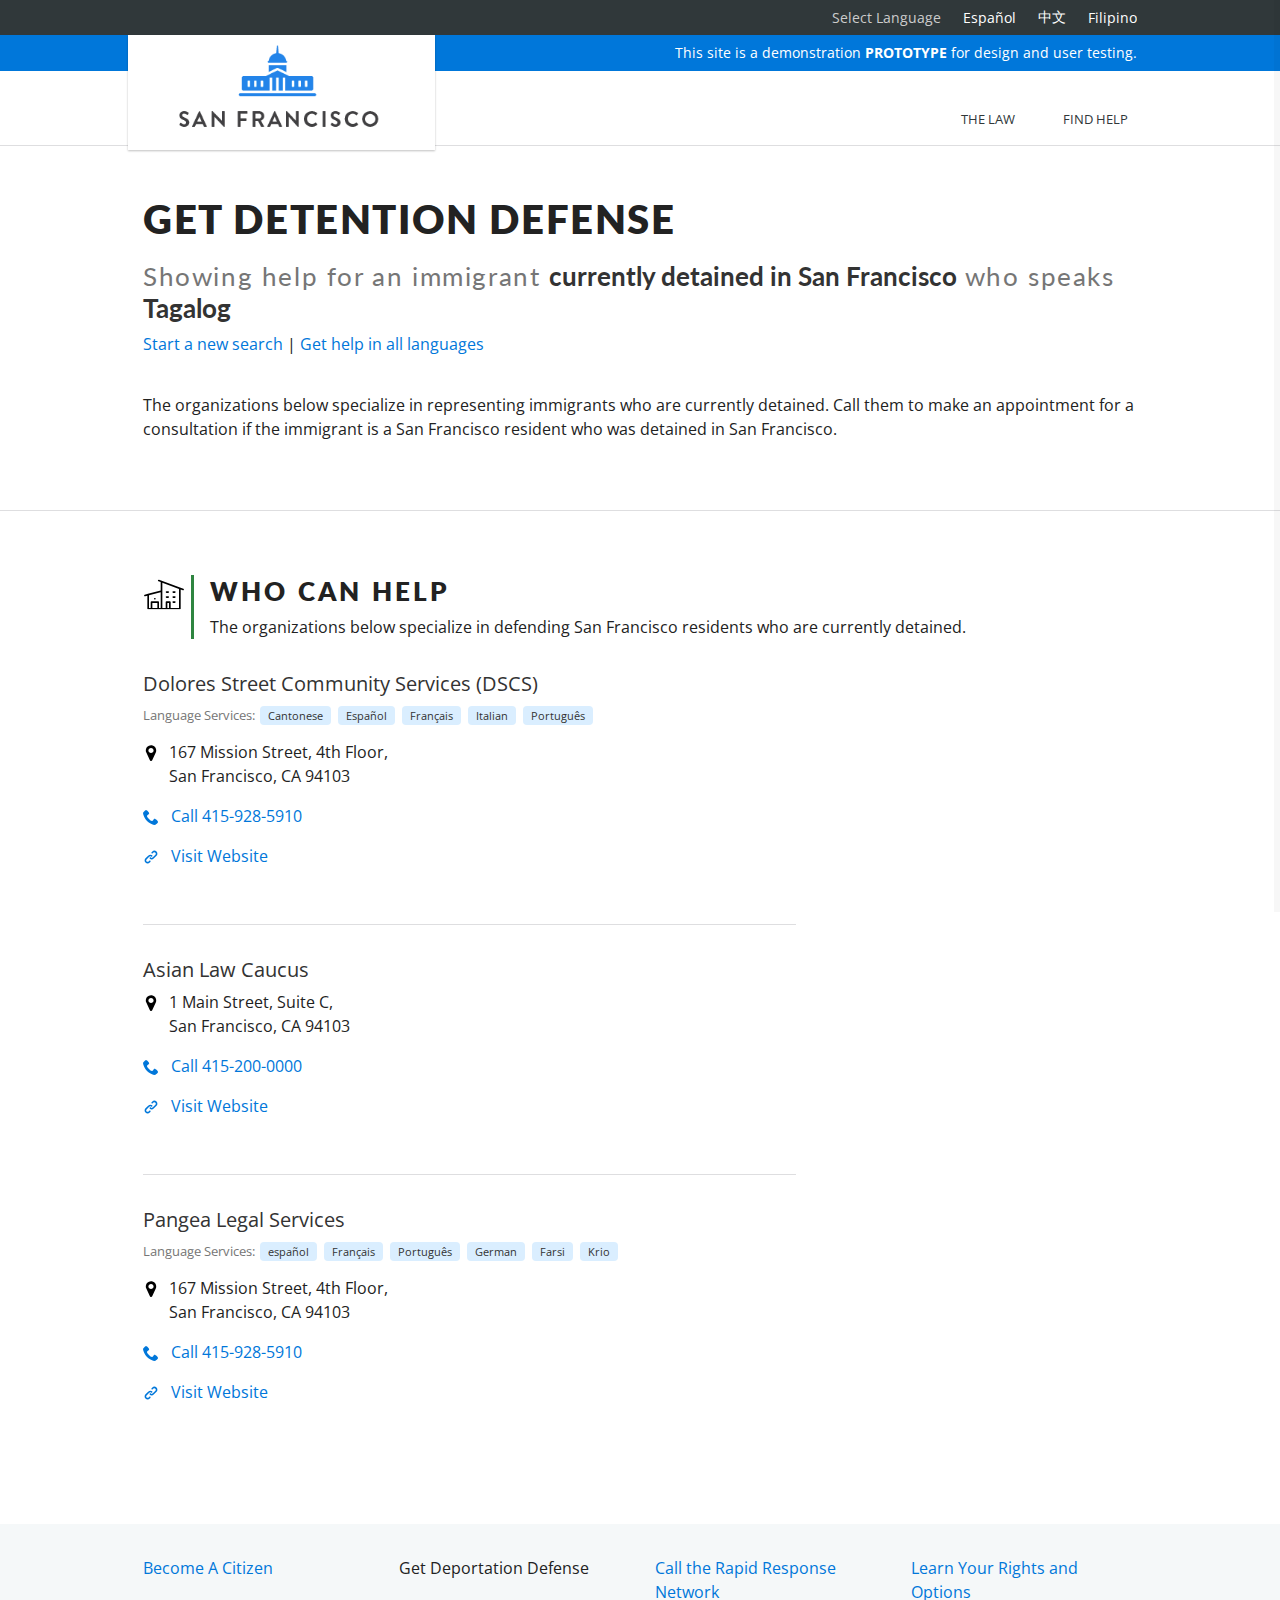
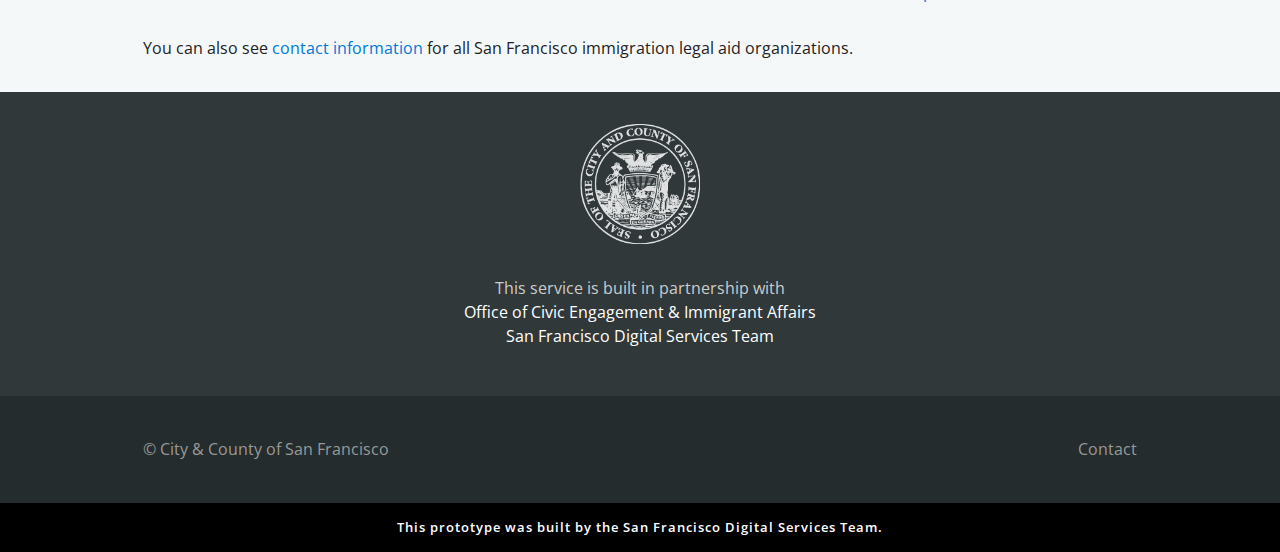
<file: results_detentiondefense.html>
<!doctype html>
<!--[if IE 9 ]> <html class="ie9" lang="en"> <![endif]-->
<!--[if !(IE 9)]><!--> <html lang="en"> <!--<![endif]-->
<head>

  <meta charset="utf-8">
  <meta name="viewport" content="width=device-width, initial-scale=1">

  <!-- <title>Application</title> -->
  <title>[Prototype] Get Detention Defense | Get Immigration Help | City and County of San Francisco</title>

  

  <!-- toolkit styles -->
  <link rel="stylesheet" href="assets/toolkit.css">
  <link rel="stylesheet" href="assets/oceia.css">
  <!-- /toolkit styles -->
  
  <link rel="shortcut icon" href="https://businessportal.sfgov.org/sites/default/files/favicon_1.ico" type="image/vnd.microsoft.icon">

  <script src="https://ajax.googleapis.com/ajax/libs/jquery/2.2.4/jquery.min.js"></script>
  <script src="assets/oceia.js"></script>

</head>

<body id="deportation-defense">

  <!-- app icons -->
  <svg style="display: none;">
    <symbol id="i-info" viewBox="0 0 20 20">
      <title>info</title>
      <path d="M10 0.4c-5.303 0-9.601 4.298-9.601 9.6 0 5.303 4.298 9.601 9.601 9.601 5.301 0 9.6-4.298 9.6-9.601s-4.299-9.6-9.6-9.6zM10.896 3.866c0.936 0 1.211 0.543 1.211 1.164 0 0.775-0.62 1.492-1.679 1.492-0.886 0-1.308-0.445-1.282-1.182 0-0.621 0.519-1.474 1.75-1.474zM8.498 15.75c-0.64 0-1.107-0.389-0.66-2.094l0.733-3.025c0.127-0.484 0.148-0.678 0-0.678-0.191 0-1.022 0.334-1.512 0.664l-0.319-0.523c1.555-1.299 3.343-2.061 4.108-2.061 0.64 0 0.746 0.756 0.427 1.92l-0.84 3.18c-0.149 0.562-0.085 0.756 0.064 0.756 0.192 0 0.82-0.232 1.438-0.719l0.362 0.486c-1.513 1.512-3.162 2.094-3.801 2.094z"></path>
    </symbol>
  
    <symbol id="i-like" viewBox="0 0 20 20">
      <title>like</title>
      <path d="M9.917 19.333c-0.167 0-0.167-0.083-0.333-0.083-0.083 0-0.083-0.083-0.167-0.083 0-0.083-0.25-0.25-0.583-0.667l-0.417-0.5c-2-2.333-6.083-7.25-7.5-9.5-0.417-0.833-0.667-1.667-0.667-2.5 0.083-2.833 2.417-5.167 5.167-5.167 1.833 0 3.417 0.917 4.333 2.5l0.25 0.333 0.25-0.333c1-1.583 2.583-2.5 4.333-2.5 2.75 0 5.083 2.333 5.083 5.083 0 0.833-0.25 1.75-0.667 2.583-1.75 2.833-8.167 10.333-8.5 10.667-0.25 0.167-0.333 0.167-0.583 0.167zM5.417 1.917c-2.25 0-4 1.75-4 4 0 0.75 0.167 1.417 0.583 2 0.833 1.417 3.083 4.25 6.75 8.667 0.417 0.5 0.75 0.917 1 1.25l0.167 0.25 0.167-0.25c4.417-5.167 6.917-8.333 7.75-9.833 0.333-0.583 0.5-1.333 0.5-2 0-2.167-1.833-4-4-4s-4 1.833-4 4c0 0.25-0.333 0.583-0.583 0.583s-0.583-0.333-0.583-0.583c0.083-1.083-0.333-2.167-1.083-2.917-0.667-0.75-1.583-1.167-2.667-1.167z"></path>
    </symbol>
  
    <symbol id="i-like-fill" viewBox="0 0 20 20">
      <title>like fill</title>
      <path d="M9.917 19.333c-0.167 0-0.167-0.083-0.333-0.083-0.083 0-0.083-0.083-0.167-0.083 0-0.083-0.25-0.25-0.583-0.667l-0.417-0.5c-2-2.333-6.083-7.25-7.5-9.5-0.417-0.833-0.667-1.667-0.667-2.5 0.083-2.833 2.417-5.167 5.167-5.167 1.833 0 3.417 0.917 4.333 2.5l0.25 0.333 0.25-0.333c1-1.583 2.583-2.5 4.333-2.5 2.75 0 5.083 2.333 5.083 5.083 0 0.833-0.25 1.75-0.667 2.583-1.75 2.833-8.167 10.333-8.5 10.667-0.25 0.167-0.333 0.167-0.583 0.167z"></path>
    </symbol>
  
    <symbol id="i-arrow-down" viewBox="0 0 20 20">
      <title>arrow down</title>
      <path d="M1.167 4.667c-0.25-0.25-0.75-0.25-1 0 0 0 0 0 0 0v0c-0.25 0.25-0.25 0.75 0 1 0 0 0 0 0 0l8.75 8.75 1-1-8.75-8.75z"></path>
      <path d="M18.833 4.667l-9.833 9.833 1 1 9.833-9.833c0.25-0.25 0.25-0.75 0-1-0.333-0.25-0.75-0.25-1 0z"></path>
      <path d="M10 15.5v0 0z"></path>
    </symbol>
  
    <symbol id="i-map" viewBox="0 0 16 16">
      <title>map</title>
      <path d="M10.6,5.5c0-0.7-0.3-1.3-0.8-1.8C9.4,3.1,8.8,2.9,8,2.9c-0.7,0-1.3,0.3-1.8,0.8S5.4,4.7,5.4,5.5
      s0.3,1.3,0.8,1.8C6.7,7.8,7.3,8.1,8,8.1c0.7,0,1.3-0.3,1.8-0.8C10.4,6.8,10.6,6.2,10.6,5.5z M13.2,5.5c0,0.7-0.1,1.3-0.3,1.8 l-3.7,7.9c-0.1,0.2-0.3,0.4-0.5,0.5c-0.2,0.1-0.4,0.2-0.7,0.2c-0.2,0-0.5-0.1-0.7-0.2S7,15.4,6.9,15.2L3.2,7.3 C2.9,6.8,2.8,6.2,2.8,5.5c0-1.4,0.5-2.7,1.5-3.7S6.6,0.3,8,0.2c1.4,0,2.7,0.5,3.7,1.5S13.2,4,13.2,5.5z"></path>
    </symbol>
  
    <symbol id="i-check" viewBox="0 0 20 20">
      <title>check</title>
      <path d="M19.833 3.583c-0.25-0.25-0.667-0.25-0.917 0l-12.083 12.083-5.75-5.75c-0.083-0.083-0.167-0.083-0.25-0.167 0 0-0.083 0-0.083 0-0.083 0-0.083 0-0.167 0 0 0 0 0 0 0-0.167 0-0.333 0.083-0.417 0.167 0 0 0 0 0 0-0.083 0.083-0.167 0.25-0.167 0.417s0.083 0.333 0.167 0.417c0 0 0 0 0 0v0c0 0 0 0 0 0l6.167 6.167c0 0 0 0 0 0s0 0 0 0c0.25 0.25 0.667 0.25 0.917 0l12.5-12.5c0.333-0.167 0.333-0.583 0.083-0.833z"></path>
    </symbol>
  
    <symbol id="i-close" viewBox="0 0 20 20">
      <title>close</title>
      <path d="M1.167 0.25c0-0.083 0-0.083 0 0-0.25-0.25-0.75-0.25-1 0 0 0 0 0 0 0-0.25 0.25-0.25 0.75 0 1l8.833 8.75 1-1-8.833-8.75z"></path>
      <path d="M19.833 1.167c0.25-0.25 0.25-0.75 0-1 0 0 0 0 0 0v0c-0.25-0.25-0.75-0.25-1 0 0 0 0 0 0 0l-8.833 8.833 1 1 8.833-8.833z"></path>
      <path d="M19.833 18.833l-9.833-9.833-9.833 9.833c-0.25 0.25-0.25 0.75 0 1s0.75 0.25 1 0l8.833-8.833 8.75 8.75c0.25 0.25 0.75 0.25 1 0 0.333-0.25 0.333-0.667 0.083-0.917z"></path>
    </symbol>
  
    <symbol id="i-download" viewBox="0 0 20 20">
      <title>download</title>
      <path d="M4.18 15h11.641v1.68h-11.641v-1.68zM15.82 7.5l-5.82 5.82-5.82-5.82h3.32v-5h5v5h3.32z"></path>
    </symbol>
  
    <symbol id="i-forward" viewBox="0 0 32 32">
      <title>forward</title>
      <path d="M25.467 17.867v0c0 0 0 0 0 0-2.267 0-4.133 1.333-5.067 3.2v0l-8.267-3.733c0.133-0.533 0.267-1.067 0.133-1.733 0-0.267-0.133-0.533-0.133-0.8l8.267-3.867c1.067 1.733 3.067 2.933 5.333 2.933 3.333-0.133 6-2.933 5.867-6.267s-2.933-6-6.267-5.867c-3.333 0-5.867 2.8-5.867 6 0 0.133 0 0.133 0 0.267 0 0.4 0.133 0.667 0.133 1.067l-8 3.867c-1.2-2-3.2-3.2-5.467-3.067v0c0 0 0 0 0 0-3.333 0-5.867 2.8-5.867 6 0 0.133 0 0.133 0 0.267 0.133 3.333 2.933 6 6.267 5.867 2-0.133 3.733-1.2 4.8-2.667v0l8.4 3.867c0 0.267-0.133 0.533-0.133 0.8 0 0.133 0 0.133 0 0.267 0.133 3.333 2.933 6 6.267 5.867s6-2.933 5.867-6.267-2.933-6.133-6.267-6zM25.467 3.733c0 0 0 0 0 0v0c2.267-0.133 4.133 1.6 4.133 3.867 0.133 2.267-1.6 4.133-3.867 4.133-2.267 0.133-4.133-1.6-4.133-3.867 0 0 0-0.133 0-0.133-0.133-2.133 1.6-3.867 3.867-4zM6.4 19.867c-2.267 0.133-4.133-1.6-4.133-3.867 0 0 0-0.133 0-0.133 0-2.133 1.733-4 3.867-4v0c2.267-0.133 4.133 1.6 4.133 3.867 0.133 2.133-1.6 4-3.867 4.133zM25.733 27.867c-2.267 0.133-4.133-1.6-4.133-3.867 0 0 0-0.133 0-0.133 0-2.133 1.733-4 3.867-4 0 0 0 0 0 0v0c2.267-0.133 4.133 1.6 4.133 3.867 0.133 2.267-1.6 4.133-3.867 4.133z"></path>
    </symbol>
  
    <symbol id="i-globe" viewBox="0 0 20 20">
      <title>globe</title>
      <path d="M10 0.4c-5.295 0-9.601 4.307-9.601 9.6s4.306 9.6 9.601 9.6c5.293 0 9.6-4.307 9.6-9.6s-4.307-9.6-9.6-9.6zM18.188 10c0 1.873-0.636 3.6-1.696 4.98-0.3-0.234-0.619-0.867-0.319-1.523 0.303-0.66 0.382-2.188 0.312-2.783-0.066-0.594-0.375-2.025-1.214-2.039-0.838-0.012-1.413-0.289-1.911-1.283-1.033-2.068 1.939-2.465 0.906-3.609-0.289-0.322-1.783 1.322-2.002-0.869-0.014-0.157 0.135-0.392 0.336-0.636 3.244 1.090 5.588 4.157 5.588 7.762zM8.875 1.893c-0.196 0.382-0.713 0.537-1.027 0.824-0.684 0.619-0.978 0.533-1.346 1.127-0.371 0.594-1.567 1.449-1.567 1.879s0.604 0.936 0.906 0.838c0.302-0.1 1.099-0.094 1.567 0.070 0.469 0.166 3.914 0.332 2.816 3.244-0.348 0.926-1.873 0.77-2.279 2.303-0.061 0.225-0.272 1.186-0.285 1.5-0.025 0.486 0.344 2.318-0.125 2.318-0.471 0-1.738-1.639-1.738-1.936s-0.328-1.338-0.328-2.23c0-0.891-1.518-0.877-1.518-2.062 0-1.068 0.823-1.6 0.638-2.113-0.181-0.51-1.627-0.527-2.23-0.59 1.053-2.731 3.53-4.758 6.516-5.172zM7.424 17.77c0.492-0.26 0.542-0.596 0.988-0.613 0.51-0.023 0.925-0.199 1.5-0.326 0.51-0.111 1.423-0.629 2.226-0.695 0.678-0.055 2.015 0.035 2.375 0.689-1.295 0.861-2.848 1.363-4.514 1.363-0.899 0-1.765-0.149-2.575-0.418z"></path>
    </symbol>
  
    <symbol id="i-question" viewBox="0 0 20 20">
      <title>question</title>
      <path d="M10 0.4c-5.302 0-9.6 4.298-9.6 9.6s4.298 9.6 9.6 9.6c5.301 0 9.6-4.298 9.6-9.601 0-5.301-4.299-9.599-9.6-9.599zM9.849 15.599h-0.051c-0.782-0.023-1.334-0.6-1.311-1.371 0.022-0.758 0.587-1.309 1.343-1.309l0.046 0.002c0.804 0.023 1.35 0.594 1.327 1.387-0.023 0.76-0.578 1.291-1.354 1.291zM13.14 9.068c-0.184 0.26-0.588 0.586-1.098 0.983l-0.562 0.387c-0.308 0.24-0.494 0.467-0.563 0.688-0.056 0.174-0.082 0.221-0.087 0.576v0.090h-2.145l0.006-0.182c0.027-0.744 0.045-1.184 0.354-1.547 0.485-0.568 1.555-1.258 1.6-1.287 0.154-0.115 0.283-0.246 0.379-0.387 0.225-0.311 0.324-0.555 0.324-0.793 0-0.334-0.098-0.643-0.293-0.916-0.188-0.266-0.545-0.398-1.061-0.398-0.512 0-0.863 0.162-1.072 0.496-0.216 0.341-0.325 0.7-0.325 1.067v0.092h-2.211l0.004-0.096c0.057-1.353 0.541-2.328 1.435-2.897 0.563-0.361 1.264-0.544 2.081-0.544 1.068 0 1.972 0.26 2.682 0.772 0.721 0.519 1.086 1.297 1.086 2.311-0.001 0.567-0.18 1.1-0.534 1.585z"></path>
    </symbol>
  
    <symbol id="i-link" viewBox="0 0 20 20">
      <title>link</title>
      <path d="M7.859 14.691l-0.81 0.805c-0.701 0.695-1.843 0.695-2.545 0-0.336-0.334-0.521-0.779-0.521-1.252s0.186-0.916 0.521-1.252l2.98-2.955c0.617-0.613 1.779-1.515 2.626-0.675 0.389 0.386 1.016 0.384 1.403-0.005 0.385-0.389 0.383-1.017-0.006-1.402-1.438-1.428-3.566-1.164-5.419 0.675l-2.98 2.956c-0.715 0.709-1.108 1.654-1.108 2.658 0 1.006 0.394 1.949 1.108 2.658 0.736 0.73 1.702 1.096 2.669 1.096s1.934-0.365 2.669-1.096l0.811-0.805c0.389-0.385 0.391-1.012 0.005-1.4s-1.014-0.39-1.403-0.006zM16.891 3.207c-1.547-1.534-3.709-1.617-5.139-0.197l-1.009 1.002c-0.389 0.386-0.392 1.013-0.006 1.401 0.386 0.389 1.013 0.391 1.402 0.005l1.010-1.001c0.74-0.736 1.711-0.431 2.346 0.197 0.336 0.335 0.522 0.779 0.522 1.252s-0.186 0.917-0.522 1.251l-3.18 3.154c-1.454 1.441-2.136 0.766-2.427 0.477-0.389-0.386-1.016-0.383-1.401 0.005s-0.384 1.017 0.005 1.401c0.668 0.662 1.43 0.99 2.228 0.99 0.977 0 2.010-0.492 2.993-1.467l3.18-3.153c0.712-0.71 1.107-1.654 1.107-2.658s-0.395-1.949-1.109-2.659z"></path>
    </symbol>
  
    <symbol id="i-mail" viewBox="0 0 22 22">
      <title>mail</title>
      <path d="M20 19h-18c-1.104 0-2-0.896-2-2v-12c0-1.104 0.896-2 2-2h18c1.104 0 2 0.896 2 2v12c0 1.104-0.896 2-2 2zM19 17l-5.732-5.016-2.268 2.016-2.268-2.016-5.732 5.016h16zM2 16l5.625-5-5.625-5v10zM3 5l8 7 8-7h-16zM20 6l-5.625 5 5.625 5v-10z"></path>
    </symbol>
  
    <symbol id="i-menu" viewBox="0 0 20 20">
      <title>menu</title>
      <path d="M16.4 9h-12.8c-0.552 0-0.6 0.447-0.6 1s0.048 1 0.6 1h12.8c0.552 0 0.6-0.447 0.6-1s-0.048-1-0.6-1zM16.4 13h-12.8c-0.552 0-0.6 0.447-0.6 1s0.048 1 0.6 1h12.8c0.552 0 0.6-0.447 0.6-1s-0.048-1-0.6-1zM3.6 7h12.8c0.552 0 0.6-0.447 0.6-1s-0.048-1-0.6-1h-12.8c-0.552 0-0.6 0.447-0.6 1s0.048 1 0.6 1z"></path>
    </symbol>
  
    <symbol id="i-phone" viewBox="0 0 16 16">
      <title>phone</title>
      <path d="M11 10c-1 1-1 2-2 2s-2-1-3-2-2-2-2-3 1-1 2-2-2-4-3-4-3 3-3 3c0 2 2.055 6.055 4 8s6 4 8 4c0 0 3-2 3-3s-3-4-4-3z"></path>
    ></symbol>
  
    <symbol id="i-warning" viewBox="0 0 20 20">
      <title>warning</title>
      <path d="M19.511 17.98l-8.907-16.632c-0.124-0.215-0.354-0.348-0.604-0.348s-0.481 0.133-0.604 0.348l-8.906 16.632c-0.121 0.211-0.119 0.471 0.005 0.68 0.125 0.211 0.352 0.34 0.598 0.34h17.814c0.245 0 0.474-0.129 0.598-0.34 0.124-0.209 0.126-0.469 0.006-0.68zM11 17h-2v-2h2v2zM11 13.5h-2v-6.5h2v6.5z"></path>
    </symbol>
  
    <symbol id="i-search" viewBox="0 0 20 20">
      <title>search</title>
      <path d="M17.545 15.467l-3.779-3.779c0.57-0.935 0.898-2.035 0.898-3.21 0-3.417-2.961-6.377-6.378-6.377s-6.186 2.769-6.186 6.186c0 3.416 2.961 6.377 6.377 6.377 1.137 0 2.2-0.309 3.115-0.844l3.799 3.801c0.372 0.371 0.975 0.371 1.346 0l0.943-0.943c0.371-0.371 0.236-0.84-0.135-1.211zM4.004 8.287c0-2.366 1.917-4.283 4.282-4.283s4.474 2.107 4.474 4.474c0 2.365-1.918 4.283-4.283 4.283s-4.473-2.109-4.473-4.474z"></path>
    </symbol>
  
    <symbol id="i-plus" viewBox="0 0 20 20">
      <title>plus</title>
      <path d="M16 10c0 0.553-0.048 1-0.601 1h-4.399v4.399c0 0.552-0.447 0.601-1 0.601s-1-0.049-1-0.601v-4.399h-4.399c-0.552 0-0.601-0.447-0.601-1s0.049-1 0.601-1h4.399v-4.399c0-0.553 0.447-0.601 1-0.601s1 0.048 1 0.601v4.399h4.399c0.553 0 0.601 0.447 0.601 1z"></path>
    </symbol>
  
    <symbol id="i-right" viewBox="0 0 20 20">
      <title>right</title>
      <path d="M13.25 10l-7.141-7.42c-0.268-0.27-0.268-0.707 0-0.979 0.268-0.27 0.701-0.27 0.969 0l7.83 7.908c0.268 0.271 0.268 0.709 0 0.979l-7.83 7.908c-0.268 0.271-0.701 0.27-0.969 0s-0.268-0.707 0-0.979l7.141-7.417z"></path>
    </symbol>
  
    <symbol id="i-left" viewBox="0 0 20 20">
      <title>left</title>
      <path d="M13.891 17.418c0.268 0.272 0.268 0.709 0 0.979s-0.701 0.271-0.969 0l-7.83-7.908c-0.268-0.27-0.268-0.707 0-0.979l7.83-7.908c0.268-0.27 0.701-0.27 0.969 0s0.268 0.709 0 0.979l-7.141 7.419 7.141 7.418z"></path>
    </symbol>
  
    <symbol id="i-asterisk" viewBox="0 0 20 20">
      <title>asterisk</title>
     <path d="M17.1,11.7c0.3,0.2,0.6,0.5,0.7,0.9s0.1,0.7-0.1,1.1L17,14.9c-0.2,0.3-0.5,0.6-0.9,0.7
    c-0.4,0.1-0.7,0.1-1.1-0.1l-3-1.7v3.4c0,0.4-0.1,0.7-0.4,1c-0.3,0.3-0.6,0.4-1,0.4H9.2c-0.4,0-0.7-0.1-1-0.4c-0.3-0.3-0.4-0.6-0.4-1
    v-3.4l-3,1.7c-0.3,0.2-0.7,0.2-1.1,0.1c-0.4-0.1-0.7-0.3-0.9-0.7l-0.7-1.2C1.9,13.3,1.9,13,2,12.6c0.1-0.4,0.3-0.7,0.7-0.9l3-1.7
    l-3-1.7C2.3,8.1,2.1,7.8,2,7.4C1.9,7,1.9,6.7,2.1,6.3l0.7-1.2C3,4.8,3.3,4.5,3.7,4.4s0.7-0.1,1.1,0.1l3,1.7V2.9c0-0.4,0.1-0.7,0.4-1
    c0.3-0.3,0.6-0.4,1-0.4h1.4c0.4,0,0.7,0.1,1,0.4c0.3,0.3,0.4,0.6,0.4,1v3.4l3-1.7c0.3-0.2,0.7-0.2,1.1-0.1c0.4,0.1,0.7,0.3,0.9,0.7
    l0.7,1.2c0.2,0.3,0.2,0.7,0.1,1.1c-0.1,0.4-0.3,0.7-0.7,0.9l-3,1.7L17.1,11.7z"></path>
    </symbol>
  
    <symbol id="i-edit" viewBox="0 0 20 20">
      <title>edit</title>
      <path class="st0" d="M10.7,14.4l1.1-1.1l-1.5-1.5l-1.1,1.1v0.6h0.9v0.9H10.7z M15,7.3c-0.1-0.1-0.2-0.1-0.3,0l-3.5,3.5
    c-0.1,0.1-0.1,0.2,0,0.3s0.2,0.1,0.3,0L15,7.6C15.1,7.6,15.1,7.4,15,7.3z M15.7,13.2v1.9c0,0.8-0.3,1.5-0.8,2
    c-0.6,0.6-1.2,0.8-2,0.8H4.6c-0.8,0-1.5-0.3-2-0.8c-0.6-0.6-0.8-1.2-0.8-2V6.8c0-0.8,0.3-1.5,0.8-2S3.9,4,4.6,4h8.3
    c0.4,0,0.8,0.1,1.1,0.3c0.1,0,0.2,0.1,0.2,0.2s0,0.2-0.1,0.3l-0.5,0.5c-0.1,0.1-0.2,0.1-0.3,0.1c-0.2,0-0.3-0.1-0.5-0.1H4.6
    c-0.5,0-0.8,0.2-1.1,0.5C3.2,6,3.1,6.5,3.1,6.8v8.3c0,0.5,0.2,0.8,0.5,1.1c0.3,0.3,0.7,0.5,1.1,0.5H13c0.5,0,0.8-0.2,1.1-0.5
    c0.3-0.3,0.5-0.7,0.5-1.1v-1.2c0-0.1,0-0.2,0.1-0.2l0.7-0.7c0.1-0.1,0.2-0.1,0.4-0.1S15.7,13.1,15.7,13.2L15.7,13.2z M14.8,5.9
    l2.8,2.8l-6.7,6.7H8.1v-2.8L14.8,5.9z M19.2,7.2l-0.9,0.9l-2.8-2.8l0.9-0.9c0.2-0.2,0.4-0.3,0.7-0.3s0.5,0.1,0.7,0.3l1.5,1.5
    c0.2,0.2,0.3,0.4,0.3,0.7C19.5,6.8,19.4,7,19.2,7.2z"></path>
    </symbol>
  
    <symbol id="i-lock" viewBox="0 0 20 20">
      <title>lock</title>
      <path d="M7.1,8.6h5.7V6.4c0-0.8-0.3-1.5-0.8-2c-0.6-0.6-1.2-0.8-2-0.8c-0.8,0-1.5,0.3-2,0.8s-0.8,1.2-0.8,2V8.6z
     M16.4,9.6v6.4c0,0.3-0.1,0.6-0.3,0.8s-0.5,0.3-0.8,0.3H4.6c-0.3,0-0.6-0.1-0.8-0.3c-0.2-0.2-0.3-0.5-0.3-0.8V9.6
    c0-0.3,0.1-0.6,0.3-0.8s0.5-0.3,0.8-0.3h0.4V6.4c0-1.4,0.5-2.5,1.5-3.5s2.2-1.5,3.5-1.5s2.5,0.5,3.5,1.5s1.5,2.2,1.5,3.5v2.1h0.4
    c0.3,0,0.6,0.1,0.8,0.3C16.3,9.1,16.4,9.3,16.4,9.6z"/>
    </symbol>
  
    <symbol id="i-ticket" viewBox="0 0 20 20">
    <title>ticket</title>
    <path d="M11.429 5.045l3.527 3.527-6.384 6.384-3.527-3.527zM9.074 15.971l6.897-6.897q0.212-0.212 0.212-0.502t-0.212-0.502l-4.040-4.040q-0.201-0.201-0.502-0.201t-0.502 0.201l-6.897 6.897q-0.212 0.212-0.212 0.502t0.212 0.502l4.040 4.040q0.201 0.201 0.502 0.201t0.502-0.201zM18.996 8.862l-10.123 10.134q-0.413 0.413-1.010 0.413t-1.010-0.413l-1.406-1.406q0.625-0.625 0.625-1.518t-0.625-1.518-1.518-0.625-1.518 0.625l-1.395-1.406q-0.413-0.413-0.413-1.010t0.413-1.010l10.123-10.112q0.413-0.413 1.010-0.413t1.010 0.413l1.395 1.395q-0.625 0.625-0.625 1.518t0.625 1.518 1.518 0.625 1.518-0.625l1.406 1.395q0.413 0.413 0.413 1.010t-0.413 1.010z"></path>
    </symbol>
  
    <symbol id="i-list" viewBox="0 0 20 20">
    <title>list</title>
    <path fill="#444" d="M4.252 18.080q0 0.893-0.608 1.406t-1.512 0.513q-1.183 0-1.92-0.737l0.636-0.982q0.547 0.502 1.183 0.502 0.324 0 0.564-0.162t0.24-0.474q0-0.714-1.172-0.625l-0.29-0.625q0.089-0.112 0.363-0.485t0.474-0.603 0.413-0.43v-0.011q-0.179 0-0.541 0.011t-0.541 0.011v0.592h-1.183v-1.696h3.717v0.982l-1.060 1.283q0.569 0.134 0.904 0.547t0.335 0.982zM4.275 11.083v1.775h-4.040q-0.067-0.402-0.067-0.603 0-0.569 0.262-1.038t0.631-0.759 0.737-0.53 0.631-0.485 0.262-0.502q0-0.279-0.162-0.43t-0.441-0.151q-0.513 0-0.904 0.647l-0.949-0.658q0.268-0.569 0.798-0.887t1.177-0.318q0.815 0 1.373 0.463t0.558 1.256q0 0.558-0.379 1.021t-0.837 0.72-0.843 0.564-0.396 0.586h1.417v-0.67h1.172zM20 14.643v2.143q0 0.145-0.106 0.251t-0.251 0.106h-13.571q-0.145 0-0.251-0.106t-0.106-0.251v-2.143q0-0.156 0.1-0.257t0.257-0.1h13.571q0.145 0 0.251 0.106t0.106 0.251zM4.286 4.609v1.105h-3.739v-1.105h1.194q0-0.458 0.006-1.362t0.006-1.35v-0.134h-0.022q-0.089 0.19-0.558 0.603l-0.792-0.848 1.518-1.417h1.183v4.509h1.205zM20 8.929v2.143q0 0.145-0.106 0.251t-0.251 0.106h-13.571q-0.145 0-0.251-0.106t-0.106-0.251v-2.143q0-0.156 0.1-0.257t0.257-0.1h13.571q0.145 0 0.251 0.106t0.106 0.251zM20 3.214v2.143q0 0.145-0.106 0.251t-0.251 0.106h-13.571q-0.145 0-0.251-0.106t-0.106-0.251v-2.143q0-0.145 0.106-0.251t0.251-0.106h13.571q0.145 0 0.251 0.106t0.106 0.251z"></path>
    </symbol>
  
    <symbol id="i-close-round" viewBox="0 0 20 20">
    <title>close</title>
    <path fill="#444" d="M10 0c-5.522 0-10 4.478-10 10s4.478 10 10 10 10-4.478 10-10-4.478-10-10-10zM14.946 13.179l-1.768 1.768-3.179-3.179-3.179 3.179-1.768-1.767 3.179-3.179-3.179-3.179 1.768-1.767 3.179 3.179 3.179-3.179 1.768 1.767-3.179 3.179 3.179 3.179z"></path>
    </symbol>
  
    <symbol id="i-light-bulb" viewBox="0 0 20 20">
    <title>light buld</title>
    <path d="M7.186 19.172c0.789 0.51 1.701 0.855 2.814 0.828 1.111 0.027 2.025-0.318 2.814-0.828l-0.017-2.172h-5.594l-0.017 2.172zM12.697 16c0-4.357 4.63-5.848 4.283-10.188-0.218-2.738-2.073-5.81-6.98-5.81s-6.762 3.072-6.981 5.811c-0.347 4.339 4.284 5.83 4.284 10.187h5.394zM5 6c0.207-2.598 2.113-4 5-4s4.654 1.371 4.861 3.969c0.113 1.424-0.705 2.373-1.809 3.926-0.814 1.146-1.603 2.343-2.052 4.105h-2c-0.449-1.762-1.238-2.959-2.053-4.106-1.103-1.552-2.061-2.47-1.947-3.894z"></path>
    </symbol>
  
    <symbol id="i-clock" viewBox="0 0 20 20">
    <title>clock</title>
    <path d="M14.536 9.996h-4.532v-7.041c0-0.23-0.187-0.417-0.417-0.417s-0.417 0.187-0.417 0.417v7.457c0 0.23 0.187 0.417 0.417 0.417h4.948c0.23 0 0.417-0.187 0.417-0.417s-0.186-0.417-0.417-0.417z"></path>
    <path d="M10 0.208c-5.4 0-9.793 4.393-9.793 9.793s4.393 9.793 9.793 9.793c5.4 0 9.793-4.392 9.793-9.792s-4.393-9.794-9.793-9.794zM10 18.961c-4.941 0-8.96-4.019-8.96-8.959s4.019-8.961 8.96-8.961 8.96 4.019 8.96 8.96c0 4.94-4.019 8.96-8.96 8.96z"></path>
    </symbol>
  
    <symbol id="i-eye" viewBox="0 0 20 20">
    <title>eye</title>
    <path d="M18.571 10.714q-1.696-2.634-4.252-3.94 0.681 1.161 0.681 2.511 0 2.065-1.468 3.532t-3.532 1.468-3.532-1.468-1.468-3.532q0-1.35 0.681-2.511-2.556 1.306-4.252 3.94 1.484 2.288 3.722 3.644t4.849 1.356 4.849-1.356 3.722-3.644zM10.536 6.429q0-0.223-0.156-0.379t-0.379-0.156q-1.395 0-2.394 0.999t-0.999 2.394q0 0.223 0.156 0.379t0.379 0.156 0.379-0.156 0.156-0.379q0-0.96 0.681-1.641t1.641-0.681q0.223 0 0.379-0.156t0.156-0.379zM20 10.714q0 0.379-0.223 0.77-1.563 2.567-4.202 4.113t-5.575 1.546-5.575-1.551-4.202-4.107q-0.223-0.391-0.223-0.77t0.223-0.77q1.563-2.556 4.202-4.107t5.575-1.551 5.575 1.551 4.202 4.107q0.223 0.391 0.223 0.77z"></path>
    </symbol>
  
    <symbol id="i-file" viewBox="0 0 20 20">
    <title>file</title>
    <path d="M17.4,5.7c0.1,0.1,0.2,0.2,0.3,0.4h-4.8V1.3c0.2,0.1,0.3,0.2,0.4,0.3L17.4,5.7z M12.5,7.4h5.6v10.8
    c0,0.3-0.1,0.5-0.3,0.7c-0.2,0.2-0.4,0.3-0.7,0.3H3.3c-0.3,0-0.5-0.1-0.7-0.3c-0.2-0.2-0.3-0.4-0.3-0.7V1.8c0-0.3,0.1-0.5,0.3-0.7
    s0.4-0.3,0.7-0.3h8.2v5.6c0,0.3,0.1,0.5,0.3,0.7C12,7.3,12.2,7.4,12.5,7.4z M14.1,14.9v-0.7c0-0.1,0-0.2-0.1-0.2s-0.1-0.1-0.2-0.1
    H6.6c-0.1,0-0.2,0-0.2,0.1c-0.1,0.1-0.1,0.1-0.1,0.2v0.7c0,0.1,0,0.2,0.1,0.2c0.1,0.1,0.1,0.1,0.2,0.1h7.2c0.1,0,0.2,0,0.2-0.1
    S14.1,15,14.1,14.9z M14.1,12.3v-0.7c0-0.1,0-0.2-0.1-0.2s-0.1-0.1-0.2-0.1H6.6c-0.1,0-0.2,0-0.2,0.1c-0.1,0.1-0.1,0.1-0.1,0.2v0.7
    c0,0.1,0,0.2,0.1,0.2c0.1,0.1,0.1,0.1,0.2,0.1h7.2c0.1,0,0.2,0,0.2-0.1S14.1,12.4,14.1,12.3z M14.1,9.7V9c0-0.1,0-0.2-0.1-0.2
    s-0.1-0.1-0.2-0.1H6.6c-0.1,0-0.2,0-0.2,0.1C6.3,8.8,6.3,8.9,6.3,9v0.7c0,0.1,0,0.2,0.1,0.2C6.4,10,6.5,10,6.6,10h7.2
    c0.1,0,0.2,0,0.2-0.1C14.1,9.8,14.1,9.8,14.1,9.7z"/>
    </symbol>
  
    <symbol id="i-bed" viewBox="0 0 20 20">
    <title>bed</title>
    <path d="M2.857 11.429h19.286q0.29 0 0.502 0.212t0.212 0.502v5h-2.857v-2.857h-17.143v2.857h-2.857v-13.571q0-0.29 0.212-0.502t0.502-0.212h1.429q0.29 0 0.502 0.212t0.212 0.502v7.857zM9.286 7.857q0-1.183-0.837-2.020t-2.020-0.837-2.020 0.837-0.837 2.020 0.837 2.020 2.020 0.837 2.020-0.837 0.837-2.020zM22.857 10.714v-0.714q0-1.775-1.256-3.030t-3.030-1.256h-7.857q-0.29 0-0.502 0.212t-0.212 0.502v4.286h12.857z"></path>
    </symbol>
  
    <symbol id="i-calendar" viewBox="0 0 20 20">
    <title>calendar</title>
    <path d="M1.429 18.571h3.214v-3.214h-3.214v3.214zM5.357 18.571h3.571v-3.214h-3.571v3.214zM1.429 14.643h3.214v-3.571h-3.214v3.571zM5.357 14.643h3.571v-3.571h-3.571v3.571zM1.429 10.357h3.214v-3.214h-3.214v3.214zM9.643 18.571h3.571v-3.214h-3.571v3.214zM5.357 10.357h3.571v-3.214h-3.571v3.214zM13.929 18.571h3.214v-3.214h-3.214v3.214zM9.643 14.643h3.571v-3.571h-3.571v3.571zM5.714 5v-3.214q0-0.145-0.106-0.251t-0.251-0.106h-0.714q-0.145 0-0.251 0.106t-0.106 0.251v3.214q0 0.145 0.106 0.251t0.251 0.106h0.714q0.145 0 0.251-0.106t0.106-0.251zM13.929 14.643h3.214v-3.571h-3.214v3.571zM9.643 10.357h3.571v-3.214h-3.571v3.214zM13.929 10.357h3.214v-3.214h-3.214v3.214zM14.286 5v-3.214q0-0.145-0.106-0.251t-0.251-0.106h-0.714q-0.145 0-0.251 0.106t-0.106 0.251v3.214q0 0.145 0.106 0.251t0.251 0.106h0.714q0.145 0 0.251-0.106t0.106-0.251zM18.571 4.286v14.286q0 0.58-0.424 1.004t-1.004 0.424h-15.714q-0.58 0-1.004-0.424t-0.424-1.004v-14.286q0-0.58 0.424-1.004t1.004-0.424h1.429v-1.071q0-0.737 0.525-1.261t1.261-0.525h0.714q0.737 0 1.261 0.525t0.525 1.261v1.071h4.286v-1.071q0-0.737 0.525-1.261t1.261-0.525h0.714q0.737 0 1.261 0.525t0.525 1.261v1.071h1.429q0.58 0 1.004 0.424t0.424 1.004z"></path>
    </symbol>
  
    <symbol id="i-building" viewBox="0 0 20 20">
    <title>building</title>
    <path d="M5.425 15.033c0.108 0 0.217-0.050 0.3-0.133 0.075-0.075 0.117-0.175 0.117-0.292 0-0.1-0.042-0.208-0.117-0.293-0.158-0.157-0.442-0.15-0.592 0-0.075 0.076-0.125 0.184-0.125 0.293 0 0.117 0.050 0.217 0.125 0.299 0.075 0.076 0.183 0.126 0.292 0.126z"></path>
    <path d="M11.262 14.196h0.865c0.23 0 0.417-0.187 0.417-0.417s-0.187-0.417-0.417-0.417h-0.865c-0.23 0-0.417 0.187-0.417 0.417s0.186 0.417 0.417 0.417z"></path>
    <path d="M11.262 11.696h0.865c0.23 0 0.417-0.187 0.417-0.417s-0.187-0.417-0.417-0.417h-0.865c-0.23 0-0.417 0.187-0.417 0.417s0.186 0.417 0.417 0.417z"></path>
    <path d="M14.596 14.196h0.833c0.23 0 0.417-0.187 0.417-0.417s-0.187-0.417-0.417-0.417h-0.833c-0.23 0-0.417 0.187-0.417 0.417s0.186 0.417 0.417 0.417z"></path>
    <path d="M14.596 16.697h0.833c0.23 0 0.417-0.187 0.417-0.417s-0.187-0.417-0.417-0.417h-0.833c-0.23 0-0.417 0.187-0.417 0.417s0.186 0.417 0.417 0.417z"></path>
    <path d="M14.596 11.696h0.833c0.23 0 0.417-0.187 0.417-0.417s-0.187-0.417-0.417-0.417h-0.833c-0.23 0-0.417 0.187-0.417 0.417s0.186 0.417 0.417 0.417z"></path>
    <path d="M19.694 9.629l-12.187-4.533c-0.214-0.080-0.455 0.029-0.536 0.245s0.030 0.456 0.246 0.536l1.128 0.42v4.24l-6.354 1.643c0 0 0 0-0.001 0l-1.636 0.422c-0.223 0.057-0.357 0.285-0.299 0.508 0.048 0.188 0.217 0.313 0.402 0.313 0.035 0 0.069-0.004 0.104-0.013l1.115-0.288v6.492c0 0.23 0.187 0.417 0.417 0.417h15.833c0.23 0 0.417-0.187 0.417-0.417v-9.596l1.058 0.393c0.048 0.017 0.098 0.026 0.146 0.026 0.169 0 0.328-0.104 0.391-0.272 0.080-0.215-0.028-0.455-0.244-0.535zM2.512 12.906l5.833-1.509v7.799h-0.833v-2.917c0-0.23-0.187-0.417-0.417-0.417h-3.333c-0.23 0-0.417 0.187-0.417 0.417v2.917h-0.833v-6.29zM4.178 19.197v-2.5h2.5v2.5h-2.5zM11.679 19.197v-2.5h0.833v2.5h-0.833zM17.512 19.197h-4.167v-2.917c0-0.23-0.187-0.417-0.417-0.417h-1.667c-0.23 0-0.417 0.187-0.417 0.417v2.917h-1.667v-12.59l8.333 3.101v9.489z"></path>
  </symbol>
    
    <symbol id="i-result" viewBox="0 0 20 20">
    <title>result</title>
    <path d="M14.221 14.175h-8.367c-0.23 0-0.417 0.187-0.417 0.417s0.187 0.417 0.417 0.417h8.368c0.23 0 0.417-0.187 0.417-0.417s-0.187-0.417-0.417-0.417z"></path>
    <path d="M14.221 11.675h-8.367c-0.23 0-0.417 0.187-0.417 0.417s0.187 0.417 0.417 0.417h8.368c0.23 0 0.417-0.187 0.417-0.417s-0.187-0.417-0.417-0.417z"></path>
    <path d="M14.221 9.175h-8.367c-0.23 0-0.417 0.187-0.417 0.417s0.187 0.417 0.417 0.417h8.368c0.23 0 0.417-0.187 0.417-0.417s-0.187-0.417-0.417-0.417z"></path>
    <path d="M5.853 7.508h4.649c0.23 0 0.417-0.187 0.417-0.417s-0.187-0.417-0.417-0.417h-4.649c-0.23 0-0.417 0.187-0.417 0.417s0.187 0.417 0.417 0.417z"></path>
    <path d="M17.204 3.048l-2.76-2.724c-0.135-0.133-0.321-0.316-0.67-0.316h-10.178c-0.592 0-1.073 0.488-1.073 1.088v16.259c0 0.128 0.061 0.242 0.154 0.319l1.964 2.1c0.079 0.084 0.189 0.132 0.304 0.132s0.226-0.048 0.304-0.132l2.191-2.342 2.268 2.422c0.157 0.168 0.451 0.168 0.608 0l2.268-2.422 2.268 2.422c0.079 0.084 0.188 0.131 0.302 0.132 0.001 0 0.001 0 0.002 0 0.114 0 0.223-0.047 0.302-0.129l1.948-2.044c0.073-0.077 0.115-0.181 0.115-0.287v-13.768c0.001-0.351-0.171-0.564-0.318-0.711zM16.314 3.342h-2.124v-2.097l2.124 2.097zM15.162 18.963l-2.271-2.425c-0.079-0.084-0.189-0.132-0.304-0.132s-0.226 0.048-0.304 0.132l-2.268 2.422-2.268-2.422c-0.157-0.168-0.451-0.168-0.608 0l-2.191 2.342-1.59-1.699v-16.085c0-0.138 0.109-0.255 0.239-0.255l9.76-0.006v2.923c0 0.23 0.187 0.417 0.417 0.417h2.917v13.184l-1.528 1.604z"></path>
    </symbol>
  
    <symbol id="i-settings" viewBox="0 0 20 20">
      <title>settings</title>
      <path fill="#c7cbc7" d="M18.797 8.807c-1.786-0.343-2.605-2.43-1.529-3.896l0.755-1.030-1.632-1.632-1.015 0.687c-1.505 1.020-3.56 0.123-3.836-1.673l-0.194-1.263h-2.308l-0.299 1.554c-0.336 1.746-2.348 2.58-3.821 1.582l-1.31-0.887-1.632 1.632 0.755 1.030c1.075 1.466 0.257 3.553-1.529 3.896l-1.203 0.231v2.308l1.263 0.194c1.797 0.277 2.693 2.331 1.673 3.837l-0.687 1.014 1.632 1.632 1.030-0.755c1.467-1.075 3.553-0.257 3.896 1.529l0.232 1.203h2.308l0.137-0.888c0.283-1.837 2.413-2.719 3.912-1.62l0.725 0.532 1.632-1.632-0.687-1.014c-1.020-1.505-0.123-3.56 1.673-3.837l1.263-0.194v-2.308l-1.203-0.231zM10.192 11.923c-0.956 0-1.731-0.775-1.731-1.731s0.775-1.731 1.731-1.731 1.731 0.775 1.731 1.731c0 0.956-0.775 1.731-1.731 1.731v0 0z"></path>
      <path fill="#556080" d="M10.192 6.538c-2.018 0-3.654 1.636-3.654 3.654s1.636 3.654 3.654 3.654 3.654-1.636 3.654-3.654c0-2.018-1.636-3.654-3.654-3.654v0 0zM10.192 11.923c-0.956 0-1.731-0.775-1.731-1.731s0.775-1.731 1.731-1.731 1.731 0.775 1.731 1.731c0 0.956-0.775 1.731-1.731 1.731v0 0z"></path>
    </symbol>
  
    <symbol id="i-eligibility" viewBox="0 0 15 20">
      <title>eligibility</title>
      <path fill="#edebda" class="path1" d="M13.514 4.216l-4.216-4.216h-9.297v17.405h13.514v-13.189z"></path>
      <path fill="#cec9ae" class="path2" d="M3.027 6.919h7.514c0.162 0 0.324-0.108 0.324-0.324s-0.108-0.324-0.324-0.324h-7.514c-0.162 0-0.324 0.108-0.324 0.324s0.108 0.324 0.324 0.324z"></path>
      <path fill="#cec9ae" class="path3" d="M3.027 4.486h3.027c0.162 0 0.324-0.108 0.324-0.324 0-0.162-0.108-0.324-0.324-0.324h-3.027c-0.216 0.054-0.324 0.216-0.324 0.378s0.108 0.27 0.324 0.27z"></path>
      <path fill="#cec9ae" class="path4" d="M10.486 8.703h-7.459c-0.162 0-0.324 0.108-0.324 0.324 0 0.162 0.108 0.324 0.324 0.324h7.514c0.162 0 0.324-0.108 0.324-0.324-0.054-0.162-0.162-0.324-0.378-0.324z"></path>
      <path fill="#cec9ae" class="path5" d="M10.486 11.135h-7.459c-0.162 0-0.324 0.108-0.324 0.324s0.108 0.324 0.324 0.324h7.514c0.162 0 0.324-0.108 0.324-0.324s-0.162-0.324-0.378-0.324z"></path>
      <path fill="#cec9ae" class="path6" d="M10.486 13.514h-7.459c-0.216 0-0.324 0.108-0.324 0.324s0.108 0.324 0.324 0.324h7.514c0.162 0 0.324-0.108 0.324-0.324s-0.162-0.324-0.378-0.324z"></path>
      <path fill="#cec9ae" class="path7" d="M9.297 0v4.216h4.216l-4.216-4.216z"></path>
      <path fill="#c7cbc7" class="path8" d="M14.108 15.459c-0.703-0.162-1.081-0.973-0.595-1.568l0.324-0.432-0.649-0.649-0.432 0.27c-0.649 0.432-1.459 0.054-1.568-0.703l-0.108-0.486h-0.919l-0.108 0.649c-0.162 0.703-0.973 1.027-1.568 0.649l-0.541-0.378-0.649 0.649 0.27 0.432c0.432 0.595 0.108 1.459-0.595 1.568l-0.486 0.108v0.919l0.486 0.054c0.703 0.108 1.081 0.919 0.703 1.568l-0.27 0.432 0.649 0.649 0.432-0.27c0.595-0.432 1.459-0.108 1.568 0.595l0.108 0.486h0.919l0.054-0.378c0.108-0.757 0.973-1.081 1.568-0.649l0.27 0.216 0.649-0.649-0.27-0.432c-0.432-0.595-0.054-1.459 0.703-1.568l0.541-0.054v-0.919l-0.486-0.108zM10.595 16.703c-0.378 0-0.703-0.324-0.703-0.703s0.324-0.703 0.703-0.703 0.703 0.324 0.703 0.703c0 0.432-0.27 0.703-0.703 0.703v0 0z"></path>
      <path fill="#556080" class="path9" d="M10.595 14.541c-0.811 0-1.459 0.649-1.459 1.459s0.649 1.459 1.459 1.459 1.459-0.649 1.459-1.459c0.054-0.811-0.595-1.459-1.459-1.459v0 0zM10.595 16.703c-0.378 0-0.703-0.324-0.703-0.703s0.324-0.703 0.703-0.703 0.703 0.324 0.703 0.703c0 0.432-0.27 0.703-0.703 0.703v0 0z"></path>
    </symbol>
    
    <symbol id="i-favorite" viewBox="0 0 22 20">
      <title>favorite</title>
      <path fill="#d75a4a" class="path1" d="M10.768 3.677c0.875-2.057 2.872-3.495 5.196-3.495 3.13 0 5.384 2.658 5.668 5.825 0 0 0.153 0.787-0.184 2.202-0.458 1.928-1.536 3.64-2.989 4.947l-7.691 6.81-7.561-6.811c-1.453-1.307-2.531-3.019-2.989-4.947-0.337-1.415-0.184-2.202-0.184-2.202 0.283-3.167 2.538-5.825 5.668-5.825 2.324 0 4.192 1.438 5.066 3.495z"></path>
    </symbol>
  
    <symbol id="i-love" viewBox="0 0 22 20">
      <title>love</title>
      <path fill="#d75a4a" class="path1" d="M10.768 3.677c0.875-2.057 2.872-3.495 5.196-3.495 3.13 0 5.384 2.658 5.668 5.825 0 0 0.153 0.787-0.184 2.202-0.458 1.928-1.536 3.64-2.989 4.947l-7.691 6.81-7.561-6.811c-1.453-1.307-2.531-3.019-2.989-4.947-0.337-1.415-0.184-2.202-0.184-2.202 0.283-3.167 2.538-5.825 5.668-5.825 2.324 0 4.192 1.438 5.066 3.495z"></path>
    </symbol>
  
    <symbol id="i-assistance" viewBox="0 0 21 20">
      <title>assistance</title>
      <path class="path1" fill="#ecba16" d="M0 11.071c0 1.629 0.544 3.144 1.477 4.408-0.123 1.461-0.475 3.518-1.477 4.52 0 0 3.061-0.43 5.135-1.682 1.152 0.485 2.437 0.758 3.794 0.758 4.931 0 8.929-3.584 8.929-8.005s-3.998-8.005-8.929-8.005c-4.931 0-8.929 3.584-8.929 8.005z"></path>
      <path class="path2" fill="#dd691d" d="M20.714 8.005c0-4.421-3.998-8.005-8.929-8.005-3.561 0-6.634 1.869-8.067 4.573 1.467-0.947 3.265-1.506 5.21-1.506 4.931 0 8.929 3.584 8.929 8.005 0 1.691-0.586 3.259-1.585 4.551 2 0.966 4.442 1.311 4.442 1.311-1.002-1.002-1.354-3.060-1.477-4.52 0.932-1.264 1.477-2.779 1.477-4.408z"></path>
    </symbol>
  
    <symbol id="i-browse" viewBox="0 0 20 20">
      <title>browse</title>
      <path fill="#556080" class="path1" d="M14.425 7.207c0 3.981-3.227 7.207-7.207 7.207s-7.207-3.227-7.207-7.207 3.227-7.207 7.207-7.207c3.981 0 7.207 3.227 7.207 7.207z"></path>
      <path fill="#8697cb" class="path2" d="M19.397 17.076l-3.778-3.778-0.51 0.51-2.228-2.152c-0.298 0.379-0.631 0.728-0.998 1.040l2.207 2.131-0.51 0.51 3.779 3.779c0.563 0.563 1.475 0.563 2.038 0s0.563-1.476 0-2.039z"></path>
      <path fill="#b0d3f0" class="path3" d="M12.983 7.207c0 3.185-2.581 5.766-5.766 5.766s-5.766-2.581-5.766-5.766 2.582-5.766 5.766-5.766c3.185 0 5.766 2.581 5.766 5.766z"></path>
    </symbol>
  
    <symbol id="i-profile" viewBox="0 0 20 20">
      <title>profile</title>
      <path class="path1" fill="#e7eced" d="M7.019 15.698l-2.981 1.623c-0.189 0.113-0.34 0.226-0.491 0.34 1.736 1.472 4 2.34 6.453 2.34s4.679-0.868 6.415-2.302c-0.151-0.151-0.34-0.264-0.528-0.34l-3.208-1.585c-0.415-0.189-0.679-0.642-0.679-1.094v-1.245c0.075-0.113 0.189-0.226 0.302-0.377 0.453-0.604 0.755-1.283 0.981-2 0.415-0.113 0.717-0.491 0.717-0.943v-1.321c0-0.302-0.113-0.566-0.34-0.755v-2c0 0 0.415-3.019-3.698-3.019s-3.698 3.019-3.698 3.019v1.925c-0.189 0.189-0.34 0.453-0.34 0.755v1.321c0 0.34 0.189 0.679 0.453 0.83 0.34 1.472 1.208 2.491 1.208 2.491v1.208c0.075 0.491-0.189 0.906-0.566 1.132z"></path>
      <path class="path2" fill="#556080" d="M10.189 0c-5.547-0.075-10.075 4.302-10.189 9.811-0.038 3.132 1.358 5.962 3.547 7.811 0.151-0.113 0.302-0.226 0.491-0.34l2.981-1.623c0.377-0.226 0.642-0.642 0.642-1.057v-1.208c0 0-0.868-1.057-1.208-2.491-0.264-0.189-0.453-0.491-0.453-0.83v-1.321c0-0.302 0.113-0.566 0.34-0.755v-1.962c0 0-0.415-3.019 3.698-3.019s3.698 3.019 3.698 3.019v1.925c0.189 0.189 0.34 0.453 0.34 0.755v1.321c0 0.453-0.302 0.83-0.717 0.943-0.226 0.717-0.566 1.396-0.981 2-0.113 0.151-0.226 0.302-0.302 0.377v1.245c0 0.453 0.264 0.868 0.679 1.094l3.208 1.585c0.189 0.113 0.377 0.226 0.528 0.34 2.075-1.736 3.472-4.415 3.509-7.434 0.075-5.547-4.302-10.075-9.811-10.189z"></path>
    </symbol>
  
    <symbol id="i-application" viewBox="0 0 15 20">
      <title>application</title>
      <path class="path1" fill="#edebda" d="M15.319 4.766l-4.766-4.766h-10.553v19.745h15.319v-14.979z"></path>
      <path class="path2" fill="#cec9ae" d="M10.553 0v4.766h4.766l-4.766-4.766z"></path>
      <path class="path3" fill="#cec9ae" d="M11.915 7.489h-5.447c-0.188 0-0.34-0.152-0.34-0.34s0.153-0.34 0.34-0.34h5.447c0.188 0 0.34 0.153 0.34 0.34s-0.153 0.34-0.34 0.34z"></path>
      <path class="path4" fill="#13a085" d="M3.745 7.83c-0.087 0-0.175-0.034-0.241-0.1l-0.681-0.681c-0.133-0.133-0.133-0.348 0-0.481s0.348-0.133 0.481 0l0.465 0.465 1.464-1.171c0.147-0.117 0.361-0.094 0.479 0.053s0.094 0.361-0.053 0.479l-1.702 1.362c-0.063 0.050-0.138 0.075-0.213 0.075z"></path>
      <path class="path5" fill="#cec9ae" d="M11.915 11.234h-5.447c-0.188 0-0.34-0.152-0.34-0.34s0.153-0.34 0.34-0.34h5.447c0.188 0 0.34 0.152 0.34 0.34s-0.153 0.34-0.34 0.34z"></path>
      <path class="path6" fill="#13a085" d="M3.745 11.574c-0.087 0-0.175-0.033-0.241-0.1l-0.681-0.681c-0.133-0.133-0.133-0.348 0-0.481s0.348-0.133 0.481 0l0.465 0.465 1.464-1.171c0.147-0.117 0.361-0.094 0.479 0.053s0.094 0.361-0.053 0.479l-1.702 1.362c-0.063 0.050-0.138 0.075-0.213 0.075z"></path>
      <path class="path7" fill="#cec9ae" d="M11.915 14.979h-5.447c-0.188 0-0.34-0.152-0.34-0.34s0.153-0.34 0.34-0.34h5.447c0.188 0 0.34 0.152 0.34 0.34s-0.153 0.34-0.34 0.34z"></path>
      <path class="path8" fill="#13a085" d="M3.745 15.319c-0.087 0-0.175-0.033-0.241-0.1l-0.681-0.681c-0.133-0.133-0.133-0.348 0-0.481s0.348-0.133 0.481 0l0.465 0.465 1.464-1.171c0.147-0.117 0.361-0.094 0.479 0.053s0.094 0.361-0.053 0.479l-1.702 1.362c-0.063 0.050-0.138 0.075-0.213 0.075z"></path>
    </symbol>
  
  
  </svg>
  <!-- /app icons -->

<div class="nav-mobile_container hidden">
  <header class="nav-mobile_header"><button aria-label="Close Menu" class="nav-mobile_menu-icon nav-mobile-topfocus i-white button-link nav-mobile-focus" title="Close Menu"><span class="ui-icon ui-medium i-white"><svg><use xmlns:xlink="http://www.w3.org/1999/xlink" xlink:href="#i-right"></use></svg></span></button></header>
  <ul class="nav-mobile">
    <li class="">
      <a href="info.html">The Law</a>
    </li>
    <li class="">
      <a href="help.html">Find Help</a>
    </li>
  </ul>
</div>

<section><div class="translate-bar bar bg-tuatara ng-scope"><div class="row"><div class="medium-12 columns"><ul class="inline-list no-margin t-small right"><li class="c-iron show-for-medium-up">Select Language</li><li><a class="c-white" href="#">Español</a></li><li><a class="c-white t-ch" href="#">中文<span class="sr-only">Chinese</span></a></li><li><a class="c-white" href="#">Filipino</a></li></ul></div></div></div></section>


<div class="version-bar bar bg-primary">
  <div class="row">
    <div class="medium-12 columns">
      <p class="text-right t-small c-white no-margin">This site is a demonstration <strong class="t-caps">PROTOTYPE</strong> for design and user testing.</p>
    </div>
  </div>
</div>

<nav class="top-bar" role="navigation">
  <div class="row">
  <ul class="title-area">
    <li class="name">
      <h1 class="name-logo t-alt-sans"><a href="./">Office of Civic Engagement &amp; Immigrant Affairs</a></h1>
    </li>

    <li class="toggle-topbar menu-icon">
      <button href="#" class="button-link t-caps t-bold">
        Menu
        <span class="ui-icon ui-static ui-large i-primary">
          <svg>
            <use xlink:href="#i-menu"></use>
          </svg>
        </span>      </button>
      </li>
  </ul>
  <section class="top-bar-section">
    <ul class="nav-menu right">
      <li>
        <a href="info.html">
          The Law
        </a>
      </li>
      <li>
        <a href="help.html">
          Find Help
        </a>
      </li>  

    </ul>
  </section>
  </div>
</nav>


<section id="main-content" ui-view="container" class="ng-scope">
<!-- <header class="lead-header">
  <div class="row">
    <div class="medium-12 columns">
      
      <h1 class="lead-header_title">Showing resources for</h1>

      <div class="results-header">
        <p class="results-header_values">A <strong>permanent resident</strong> who speaks <strong>Spanish</strong></p>

        <div class="results-header_actions">
          <a href="#" class="button ghost-white tiny has-icon has-icon--right">Edit Eligibility <span class="ui-icon ui-static ui-small i-color ">
  <svg>
    <use xlink:href="#i-arrow-down"></use>
  </svg>
</span></a>
          <a href="#" class="button ghost-white tiny has-icon has-icon--right">Clear <span class="ui-icon ui-static ui-small i-color ">
  <svg>
    <use xlink:href="#i-close"></use>
  </svg>
</span></a>
        </div>
      </div>

    </div>
  </div>
</header> -->



<header class="lead-header text-left" ng-if="hasEligibilityFilters()">
  <div class="row">
    <div class="medium-12 columns">
      <h1 class="lead-header_title ng-scope" translate="LISTINGS.SHOWING_MATCHES_FOR">Get Detention Defense</h1>
      <div class="results-header">
        <p class="results-header_values ng-binding">Showing help for an immigrant <strong class="ng-binding">currently detained in San Francisco</strong> who speaks <strong class="ng-binding">Tagalog</strong></p>
        <p class="tiny"><a href="help.html">Start a new search</a> | <a href="help.html">Get help in all languages</a></p>
      </div>
   </div>
  </div>
  <section class="margin-top--2x margin-bottom--2x">
  <div class="row">
		<div class="large-12 columns">
			 <p>The organizations below specialize in representing immigrants who are currently detained. Call them to make an appointment for a consultation if the immigrant is a San Francisco resident who was detained in San Francisco.</p>
		</div>
	  </div>  
  </section>
</header>

<section class="results-section border-top">
	<div class="row">
  		<div class="small-12 columns">
			<div class="status-header_content">
			  <hgroup class="status-header_group">
				 <div class="status-header_icon">
				   <span class="ui-icon ui-xlarge"><svg><use xmlns:xlink="http://www.w3.org/1999/xlink" xlink:href="#i-building"></use></svg></span>
				 </div>
				 <h2 class="status-header_title gamma ng-binding">Who can help</h2>
				 <p class="no-margin ng-binding ng-scope">The organizations below specialize in defending San Francisco residents who are currently detained.</p>
			  </hgroup>
			</div>
  		</div>
	</div>

	<div class="row">
	  <div class="medium-8 columns">
	   <ul class="resources-list block-list">

      <li class="block-item">
        <h3 class="t-delta t-sans margin-bottom--half"><a href="#" class="a-oil">Dolores Street Community Services (DSCS)</a></h3>
        <!-- Should not show language services label if no lanugages -->
        <p class="t-tiny c-steel">Language Services: 
          <span class="label radius secondary">Cantonese</span> 
          <span class="label radius secondary">Español</span>
          <span class="label radius secondary">Français</span>
          <span class="label radius secondary">Italian</span>
          <span class="label radius secondary">Português</span>
        </p>
        <div class="a-icon-left d-block">
          <span class="ui-icon ui-static ui-medium i-color ">
          <svg>
            <use xmlns:xlink="http://www.w3.org/1999/xlink" xlink:href="#i-map"></use>
          </svg>
          </span>          
          <p class="offset-icon margin-bottom--half">
          167 Mission Street, 4th Floor, <br>
          San Francisco, CA 94103
          </p>
        </div>    
        <p>
          <a href="415-928-5910" class="button-on-small">
          <span class="ui-icon ui-static ui-medium i-color ">
            <svg>
            <use xmlns:xlink="http://www.w3.org/1999/xlink" xlink:href="#i-phone"></use>
            </svg>
          </span>
          Call 415-928-5910
          </a>
          <a href="http://asianinc.org" class="button-on-small">
          <span class="ui-icon ui-static ui-medium i-color ">
            <svg>
            <use xmlns:xlink="http://www.w3.org/1999/xlink" xlink:href="#i-link"></use>
            </svg>
          </span>
          Visit Website
          </a>
        </p>
        </li>
        <li class="block-item">
        <h3 class="t-delta t-sans margin-bottom--half"><a href="#" class="a-oil">Asian Law Caucus</a></h3>
        <!-- Should not show language services label if no lanugages -->
        <div class="a-icon-left d-block">
          <span class="ui-icon ui-static ui-medium i-color ">
          <svg>
            <use xmlns:xlink="http://www.w3.org/1999/xlink" xlink:href="#i-map"></use>
          </svg>
          </span>          
          <p class="offset-icon margin-bottom--half">
          1 Main Street, Suite C, <br>
          San Francisco, CA 94103
          </p>
        </div>    
        <p>
          <a href="415-255-2347" class="button-on-small">
          <span class="ui-icon ui-static ui-medium i-color ">
            <svg>
            <use xmlns:xlink="http://www.w3.org/1999/xlink" xlink:href="#i-phone"></use>
            </svg>
          </span>
          Call 415-200-0000
          </a>
          <a href="http://bishop.vetsequitycenter.org" class="button-on-small">
          <span class="ui-icon ui-static ui-medium i-color ">
            <svg>
            <use xmlns:xlink="http://www.w3.org/1999/xlink" xlink:href="#i-link"></use>
            </svg>
          </span>
          Visit Website
          </a>
        </p>
      </li>

     

       
      <li class="block-item">
        <h3 class="t-delta t-sans margin-bottom--half"><a href="#" class="a-oil">Pangea Legal Services</a></h3>
        <!-- Should not show language services label if no lanugages -->
        <p class="t-tiny c-steel">Language Services: 
          <span class="label radius secondary">español</span>
          <span class="label radius secondary">Français</span>
          <span class="label radius secondary">Português</span>
          <span class="label radius secondary">German</span>
          <span class="label radius secondary">Farsi</span>
          <span class="label radius secondary">Krio</span>
        </p>
        <div class="a-icon-left d-block">
          <span class="ui-icon ui-static ui-medium i-color ">
          <svg>
            <use xmlns:xlink="http://www.w3.org/1999/xlink" xlink:href="#i-map"></use>
          </svg>
          </span>          
          <p class="offset-icon margin-bottom--half">
          167 Mission Street, 4th Floor, <br>
          San Francisco, CA 94103
          </p>
        </div>    
        <p>
          <a href="415-928-5910" class="button-on-small">
          <span class="ui-icon ui-static ui-medium i-color ">
            <svg>
            <use xmlns:xlink="http://www.w3.org/1999/xlink" xlink:href="#i-phone"></use>
            </svg>
          </span>
          Call 415-928-5910
          </a>
          <a href="http://asianinc.org" class="button-on-small">
          <span class="ui-icon ui-static ui-medium i-color ">
            <svg>
            <use xmlns:xlink="http://www.w3.org/1999/xlink" xlink:href="#i-link"></use>
            </svg>
          </span>
          Visit Website
          </a>
        </p>
        </li>
        

		</ul>
	  </div> 
	</div>
 </section>


 <section class="bg-dust">
    <div class="row padding-top--2x padding-bottom--2x">
      <div class="small-12 medium-6 large-3 columns">
        <a href="results_citizenship.html">Become A Citizen</a>
      </div>
      <div class="small-12 medium-6 large-3 columns">
        Get Deportation Defense
      </div>
      <div class="small-12 medium-6 large-3 columns">
        <a href="results_rapidresponse.html">Call the Rapid Response Network</a>
      </div>
      <div class="small-12 medium-6 large-3 columns">
        <a href="results_screening.html">Learn Your Rights and Options</a>
      </div>
    </div>
    <div class="row padding-bottom--2x">
      <div class="medium-12 columns">
        You can also see <a href="resources.html">contact information</a> for all San Francisco immigration legal aid organizations.</a>
      </div>
    </div>
   </section>

</section>

<footer class="footer-section bg-tuatara ">
  <div class="row text-center padding-top--2x padding-bottom--2x">
    <div class="medium-12 columns">
      <img src="assets/logo-city-gray.png" class="city-logo margin-bottom--2x" alt="City & County of San Francisco Logo">
    </div>
    <div class="medium-8 medium-centered columns">
      <p class="c-iron">This service is built in partnership with <br><a href="http://sfgov.org/oceia" target="_blank" class="a-white">Office of Civic Engagement &amp; Immigrant Affairs</a><br>
         <a href="http://digitalservices.sfgov.org" class="a-white" target="_blank">San Francisco Digital Services Team</a>
      </p>

    </div>
  </div>
  <section class="footer-sock bg-ebony padding-top--2x padding-bottom">
    <div class="row">
      <div class="medium-6 columns small-only-text-center">
        <span class="c-aluminum">&copy; City &amp; County of San Francisco</span>
      </div>
      <div class="medium-6 columns small-only-text-center">
        <ul class="inline-list">
          <li>
            <a href="#">Contact</a>
          </li>
        </ul>
      </div>
    </div>
  </section>

  <section class="footer-sole">
    <span>This prototype was built by the San Francisco Digital Services Team.</span>
  </section>
</footer>

</body>
</html>
</file>
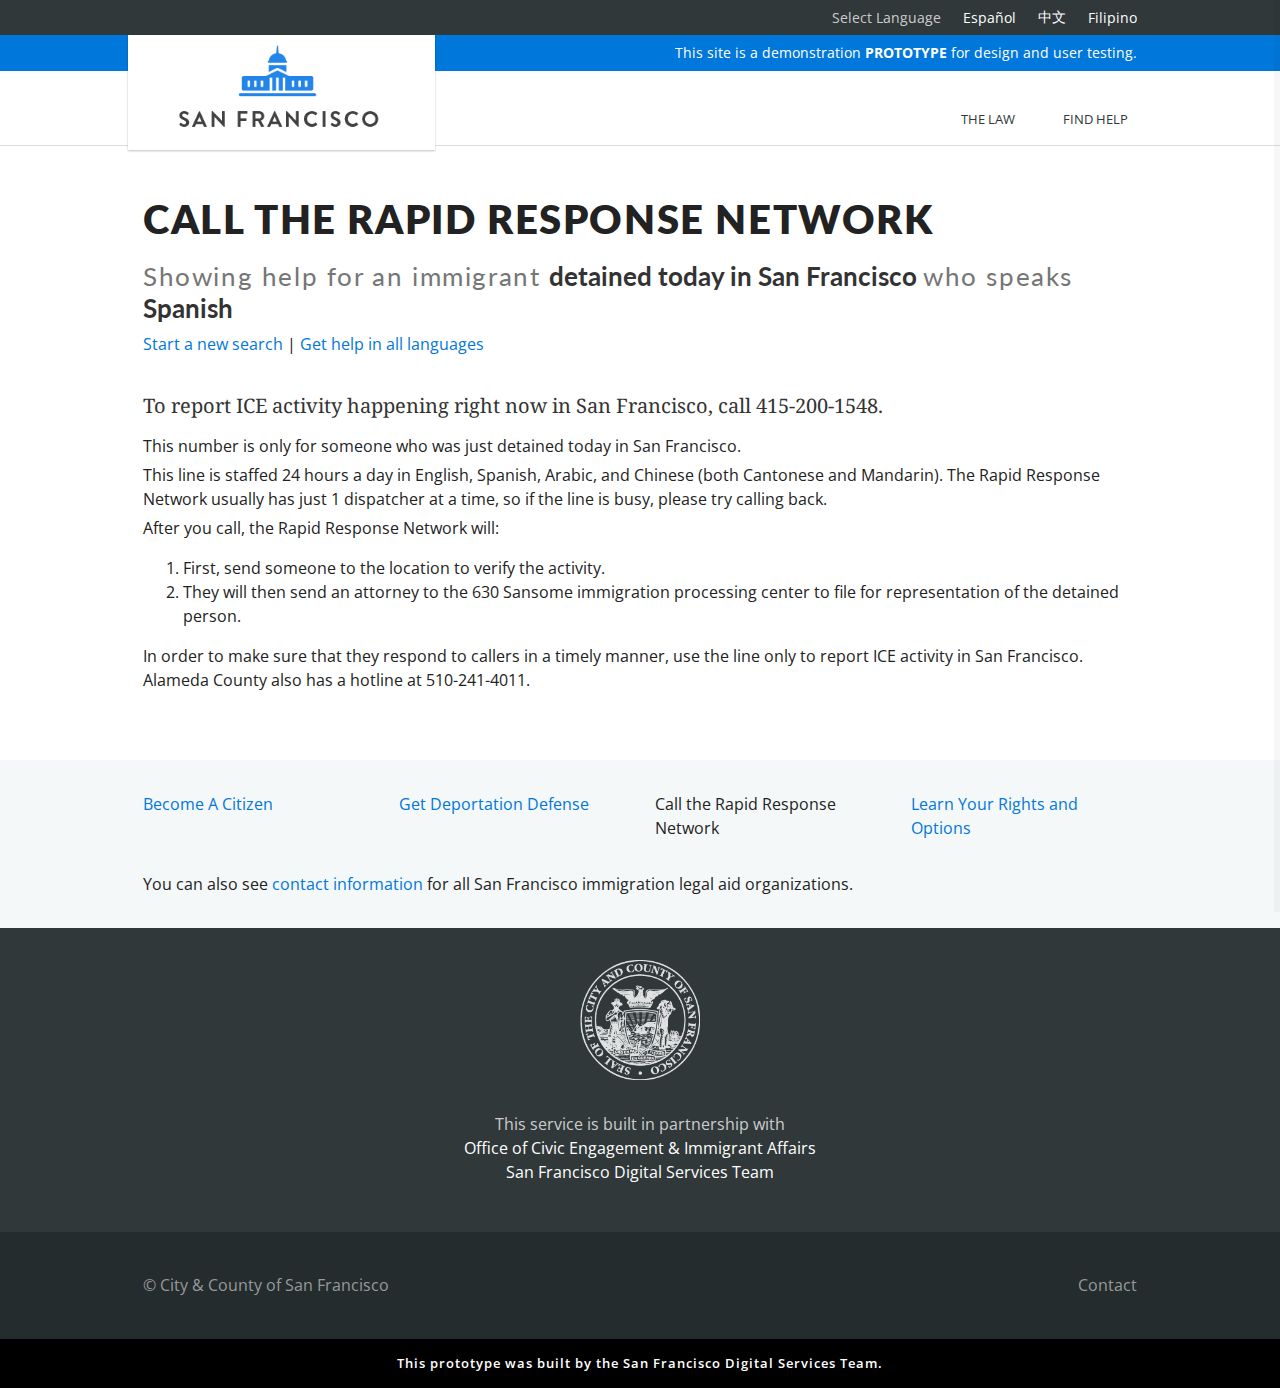
<file: results_rapidresponse.html>
<!doctype html>
<!--[if IE 9 ]> <html class="ie9" lang="en"> <![endif]-->
<!--[if !(IE 9)]><!--> <html lang="en"> <!--<![endif]-->
<head>

  <meta charset="utf-8">
  <meta name="viewport" content="width=device-width, initial-scale=1">

  <!-- <title>Application</title> -->
  <title>[Prototype] Call the Rapid Response Network | Get Immigration Help | City and County of San Francisco</title>

  

  <!-- toolkit styles -->
  <link rel="stylesheet" href="assets/toolkit.css">
  <link rel="stylesheet" href="assets/oceia.css">
  <!-- /toolkit styles -->
   
  <link rel="shortcut icon" href="https://businessportal.sfgov.org/sites/default/files/favicon_1.ico" type="image/vnd.microsoft.icon">

  <script src="https://ajax.googleapis.com/ajax/libs/jquery/2.2.4/jquery.min.js"></script>
  <script src="assets/oceia.js"></script>

</head>

<body id="rapid-response">

  <!-- app icons -->
  <svg style="display: none;">
    <symbol id="i-info" viewBox="0 0 20 20">
      <title>info</title>
      <path d="M10 0.4c-5.303 0-9.601 4.298-9.601 9.6 0 5.303 4.298 9.601 9.601 9.601 5.301 0 9.6-4.298 9.6-9.601s-4.299-9.6-9.6-9.6zM10.896 3.866c0.936 0 1.211 0.543 1.211 1.164 0 0.775-0.62 1.492-1.679 1.492-0.886 0-1.308-0.445-1.282-1.182 0-0.621 0.519-1.474 1.75-1.474zM8.498 15.75c-0.64 0-1.107-0.389-0.66-2.094l0.733-3.025c0.127-0.484 0.148-0.678 0-0.678-0.191 0-1.022 0.334-1.512 0.664l-0.319-0.523c1.555-1.299 3.343-2.061 4.108-2.061 0.64 0 0.746 0.756 0.427 1.92l-0.84 3.18c-0.149 0.562-0.085 0.756 0.064 0.756 0.192 0 0.82-0.232 1.438-0.719l0.362 0.486c-1.513 1.512-3.162 2.094-3.801 2.094z"></path>
    </symbol>
  
    <symbol id="i-like" viewBox="0 0 20 20">
      <title>like</title>
      <path d="M9.917 19.333c-0.167 0-0.167-0.083-0.333-0.083-0.083 0-0.083-0.083-0.167-0.083 0-0.083-0.25-0.25-0.583-0.667l-0.417-0.5c-2-2.333-6.083-7.25-7.5-9.5-0.417-0.833-0.667-1.667-0.667-2.5 0.083-2.833 2.417-5.167 5.167-5.167 1.833 0 3.417 0.917 4.333 2.5l0.25 0.333 0.25-0.333c1-1.583 2.583-2.5 4.333-2.5 2.75 0 5.083 2.333 5.083 5.083 0 0.833-0.25 1.75-0.667 2.583-1.75 2.833-8.167 10.333-8.5 10.667-0.25 0.167-0.333 0.167-0.583 0.167zM5.417 1.917c-2.25 0-4 1.75-4 4 0 0.75 0.167 1.417 0.583 2 0.833 1.417 3.083 4.25 6.75 8.667 0.417 0.5 0.75 0.917 1 1.25l0.167 0.25 0.167-0.25c4.417-5.167 6.917-8.333 7.75-9.833 0.333-0.583 0.5-1.333 0.5-2 0-2.167-1.833-4-4-4s-4 1.833-4 4c0 0.25-0.333 0.583-0.583 0.583s-0.583-0.333-0.583-0.583c0.083-1.083-0.333-2.167-1.083-2.917-0.667-0.75-1.583-1.167-2.667-1.167z"></path>
    </symbol>
  
    <symbol id="i-like-fill" viewBox="0 0 20 20">
      <title>like fill</title>
      <path d="M9.917 19.333c-0.167 0-0.167-0.083-0.333-0.083-0.083 0-0.083-0.083-0.167-0.083 0-0.083-0.25-0.25-0.583-0.667l-0.417-0.5c-2-2.333-6.083-7.25-7.5-9.5-0.417-0.833-0.667-1.667-0.667-2.5 0.083-2.833 2.417-5.167 5.167-5.167 1.833 0 3.417 0.917 4.333 2.5l0.25 0.333 0.25-0.333c1-1.583 2.583-2.5 4.333-2.5 2.75 0 5.083 2.333 5.083 5.083 0 0.833-0.25 1.75-0.667 2.583-1.75 2.833-8.167 10.333-8.5 10.667-0.25 0.167-0.333 0.167-0.583 0.167z"></path>
    </symbol>
  
    <symbol id="i-arrow-down" viewBox="0 0 20 20">
      <title>arrow down</title>
      <path d="M1.167 4.667c-0.25-0.25-0.75-0.25-1 0 0 0 0 0 0 0v0c-0.25 0.25-0.25 0.75 0 1 0 0 0 0 0 0l8.75 8.75 1-1-8.75-8.75z"></path>
      <path d="M18.833 4.667l-9.833 9.833 1 1 9.833-9.833c0.25-0.25 0.25-0.75 0-1-0.333-0.25-0.75-0.25-1 0z"></path>
      <path d="M10 15.5v0 0z"></path>
    </symbol>
  
    <symbol id="i-map" viewBox="0 0 16 16">
      <title>map</title>
      <path d="M10.6,5.5c0-0.7-0.3-1.3-0.8-1.8C9.4,3.1,8.8,2.9,8,2.9c-0.7,0-1.3,0.3-1.8,0.8S5.4,4.7,5.4,5.5
      s0.3,1.3,0.8,1.8C6.7,7.8,7.3,8.1,8,8.1c0.7,0,1.3-0.3,1.8-0.8C10.4,6.8,10.6,6.2,10.6,5.5z M13.2,5.5c0,0.7-0.1,1.3-0.3,1.8 l-3.7,7.9c-0.1,0.2-0.3,0.4-0.5,0.5c-0.2,0.1-0.4,0.2-0.7,0.2c-0.2,0-0.5-0.1-0.7-0.2S7,15.4,6.9,15.2L3.2,7.3 C2.9,6.8,2.8,6.2,2.8,5.5c0-1.4,0.5-2.7,1.5-3.7S6.6,0.3,8,0.2c1.4,0,2.7,0.5,3.7,1.5S13.2,4,13.2,5.5z"></path>
    </symbol>
  
    <symbol id="i-check" viewBox="0 0 20 20">
      <title>check</title>
      <path d="M19.833 3.583c-0.25-0.25-0.667-0.25-0.917 0l-12.083 12.083-5.75-5.75c-0.083-0.083-0.167-0.083-0.25-0.167 0 0-0.083 0-0.083 0-0.083 0-0.083 0-0.167 0 0 0 0 0 0 0-0.167 0-0.333 0.083-0.417 0.167 0 0 0 0 0 0-0.083 0.083-0.167 0.25-0.167 0.417s0.083 0.333 0.167 0.417c0 0 0 0 0 0v0c0 0 0 0 0 0l6.167 6.167c0 0 0 0 0 0s0 0 0 0c0.25 0.25 0.667 0.25 0.917 0l12.5-12.5c0.333-0.167 0.333-0.583 0.083-0.833z"></path>
    </symbol>
  
    <symbol id="i-close" viewBox="0 0 20 20">
      <title>close</title>
      <path d="M1.167 0.25c0-0.083 0-0.083 0 0-0.25-0.25-0.75-0.25-1 0 0 0 0 0 0 0-0.25 0.25-0.25 0.75 0 1l8.833 8.75 1-1-8.833-8.75z"></path>
      <path d="M19.833 1.167c0.25-0.25 0.25-0.75 0-1 0 0 0 0 0 0v0c-0.25-0.25-0.75-0.25-1 0 0 0 0 0 0 0l-8.833 8.833 1 1 8.833-8.833z"></path>
      <path d="M19.833 18.833l-9.833-9.833-9.833 9.833c-0.25 0.25-0.25 0.75 0 1s0.75 0.25 1 0l8.833-8.833 8.75 8.75c0.25 0.25 0.75 0.25 1 0 0.333-0.25 0.333-0.667 0.083-0.917z"></path>
    </symbol>
  
    <symbol id="i-download" viewBox="0 0 20 20">
      <title>download</title>
      <path d="M4.18 15h11.641v1.68h-11.641v-1.68zM15.82 7.5l-5.82 5.82-5.82-5.82h3.32v-5h5v5h3.32z"></path>
    </symbol>
  
    <symbol id="i-forward" viewBox="0 0 32 32">
      <title>forward</title>
      <path d="M25.467 17.867v0c0 0 0 0 0 0-2.267 0-4.133 1.333-5.067 3.2v0l-8.267-3.733c0.133-0.533 0.267-1.067 0.133-1.733 0-0.267-0.133-0.533-0.133-0.8l8.267-3.867c1.067 1.733 3.067 2.933 5.333 2.933 3.333-0.133 6-2.933 5.867-6.267s-2.933-6-6.267-5.867c-3.333 0-5.867 2.8-5.867 6 0 0.133 0 0.133 0 0.267 0 0.4 0.133 0.667 0.133 1.067l-8 3.867c-1.2-2-3.2-3.2-5.467-3.067v0c0 0 0 0 0 0-3.333 0-5.867 2.8-5.867 6 0 0.133 0 0.133 0 0.267 0.133 3.333 2.933 6 6.267 5.867 2-0.133 3.733-1.2 4.8-2.667v0l8.4 3.867c0 0.267-0.133 0.533-0.133 0.8 0 0.133 0 0.133 0 0.267 0.133 3.333 2.933 6 6.267 5.867s6-2.933 5.867-6.267-2.933-6.133-6.267-6zM25.467 3.733c0 0 0 0 0 0v0c2.267-0.133 4.133 1.6 4.133 3.867 0.133 2.267-1.6 4.133-3.867 4.133-2.267 0.133-4.133-1.6-4.133-3.867 0 0 0-0.133 0-0.133-0.133-2.133 1.6-3.867 3.867-4zM6.4 19.867c-2.267 0.133-4.133-1.6-4.133-3.867 0 0 0-0.133 0-0.133 0-2.133 1.733-4 3.867-4v0c2.267-0.133 4.133 1.6 4.133 3.867 0.133 2.133-1.6 4-3.867 4.133zM25.733 27.867c-2.267 0.133-4.133-1.6-4.133-3.867 0 0 0-0.133 0-0.133 0-2.133 1.733-4 3.867-4 0 0 0 0 0 0v0c2.267-0.133 4.133 1.6 4.133 3.867 0.133 2.267-1.6 4.133-3.867 4.133z"></path>
    </symbol>
  
    <symbol id="i-globe" viewBox="0 0 20 20">
      <title>globe</title>
      <path d="M10 0.4c-5.295 0-9.601 4.307-9.601 9.6s4.306 9.6 9.601 9.6c5.293 0 9.6-4.307 9.6-9.6s-4.307-9.6-9.6-9.6zM18.188 10c0 1.873-0.636 3.6-1.696 4.98-0.3-0.234-0.619-0.867-0.319-1.523 0.303-0.66 0.382-2.188 0.312-2.783-0.066-0.594-0.375-2.025-1.214-2.039-0.838-0.012-1.413-0.289-1.911-1.283-1.033-2.068 1.939-2.465 0.906-3.609-0.289-0.322-1.783 1.322-2.002-0.869-0.014-0.157 0.135-0.392 0.336-0.636 3.244 1.090 5.588 4.157 5.588 7.762zM8.875 1.893c-0.196 0.382-0.713 0.537-1.027 0.824-0.684 0.619-0.978 0.533-1.346 1.127-0.371 0.594-1.567 1.449-1.567 1.879s0.604 0.936 0.906 0.838c0.302-0.1 1.099-0.094 1.567 0.070 0.469 0.166 3.914 0.332 2.816 3.244-0.348 0.926-1.873 0.77-2.279 2.303-0.061 0.225-0.272 1.186-0.285 1.5-0.025 0.486 0.344 2.318-0.125 2.318-0.471 0-1.738-1.639-1.738-1.936s-0.328-1.338-0.328-2.23c0-0.891-1.518-0.877-1.518-2.062 0-1.068 0.823-1.6 0.638-2.113-0.181-0.51-1.627-0.527-2.23-0.59 1.053-2.731 3.53-4.758 6.516-5.172zM7.424 17.77c0.492-0.26 0.542-0.596 0.988-0.613 0.51-0.023 0.925-0.199 1.5-0.326 0.51-0.111 1.423-0.629 2.226-0.695 0.678-0.055 2.015 0.035 2.375 0.689-1.295 0.861-2.848 1.363-4.514 1.363-0.899 0-1.765-0.149-2.575-0.418z"></path>
    </symbol>
  
    <symbol id="i-question" viewBox="0 0 20 20">
      <title>question</title>
      <path d="M10 0.4c-5.302 0-9.6 4.298-9.6 9.6s4.298 9.6 9.6 9.6c5.301 0 9.6-4.298 9.6-9.601 0-5.301-4.299-9.599-9.6-9.599zM9.849 15.599h-0.051c-0.782-0.023-1.334-0.6-1.311-1.371 0.022-0.758 0.587-1.309 1.343-1.309l0.046 0.002c0.804 0.023 1.35 0.594 1.327 1.387-0.023 0.76-0.578 1.291-1.354 1.291zM13.14 9.068c-0.184 0.26-0.588 0.586-1.098 0.983l-0.562 0.387c-0.308 0.24-0.494 0.467-0.563 0.688-0.056 0.174-0.082 0.221-0.087 0.576v0.090h-2.145l0.006-0.182c0.027-0.744 0.045-1.184 0.354-1.547 0.485-0.568 1.555-1.258 1.6-1.287 0.154-0.115 0.283-0.246 0.379-0.387 0.225-0.311 0.324-0.555 0.324-0.793 0-0.334-0.098-0.643-0.293-0.916-0.188-0.266-0.545-0.398-1.061-0.398-0.512 0-0.863 0.162-1.072 0.496-0.216 0.341-0.325 0.7-0.325 1.067v0.092h-2.211l0.004-0.096c0.057-1.353 0.541-2.328 1.435-2.897 0.563-0.361 1.264-0.544 2.081-0.544 1.068 0 1.972 0.26 2.682 0.772 0.721 0.519 1.086 1.297 1.086 2.311-0.001 0.567-0.18 1.1-0.534 1.585z"></path>
    </symbol>
  
    <symbol id="i-link" viewBox="0 0 20 20">
      <title>link</title>
      <path d="M7.859 14.691l-0.81 0.805c-0.701 0.695-1.843 0.695-2.545 0-0.336-0.334-0.521-0.779-0.521-1.252s0.186-0.916 0.521-1.252l2.98-2.955c0.617-0.613 1.779-1.515 2.626-0.675 0.389 0.386 1.016 0.384 1.403-0.005 0.385-0.389 0.383-1.017-0.006-1.402-1.438-1.428-3.566-1.164-5.419 0.675l-2.98 2.956c-0.715 0.709-1.108 1.654-1.108 2.658 0 1.006 0.394 1.949 1.108 2.658 0.736 0.73 1.702 1.096 2.669 1.096s1.934-0.365 2.669-1.096l0.811-0.805c0.389-0.385 0.391-1.012 0.005-1.4s-1.014-0.39-1.403-0.006zM16.891 3.207c-1.547-1.534-3.709-1.617-5.139-0.197l-1.009 1.002c-0.389 0.386-0.392 1.013-0.006 1.401 0.386 0.389 1.013 0.391 1.402 0.005l1.010-1.001c0.74-0.736 1.711-0.431 2.346 0.197 0.336 0.335 0.522 0.779 0.522 1.252s-0.186 0.917-0.522 1.251l-3.18 3.154c-1.454 1.441-2.136 0.766-2.427 0.477-0.389-0.386-1.016-0.383-1.401 0.005s-0.384 1.017 0.005 1.401c0.668 0.662 1.43 0.99 2.228 0.99 0.977 0 2.010-0.492 2.993-1.467l3.18-3.153c0.712-0.71 1.107-1.654 1.107-2.658s-0.395-1.949-1.109-2.659z"></path>
    </symbol>
  
    <symbol id="i-mail" viewBox="0 0 22 22">
      <title>mail</title>
      <path d="M20 19h-18c-1.104 0-2-0.896-2-2v-12c0-1.104 0.896-2 2-2h18c1.104 0 2 0.896 2 2v12c0 1.104-0.896 2-2 2zM19 17l-5.732-5.016-2.268 2.016-2.268-2.016-5.732 5.016h16zM2 16l5.625-5-5.625-5v10zM3 5l8 7 8-7h-16zM20 6l-5.625 5 5.625 5v-10z"></path>
    </symbol>
  
    <symbol id="i-menu" viewBox="0 0 20 20">
      <title>menu</title>
      <path d="M16.4 9h-12.8c-0.552 0-0.6 0.447-0.6 1s0.048 1 0.6 1h12.8c0.552 0 0.6-0.447 0.6-1s-0.048-1-0.6-1zM16.4 13h-12.8c-0.552 0-0.6 0.447-0.6 1s0.048 1 0.6 1h12.8c0.552 0 0.6-0.447 0.6-1s-0.048-1-0.6-1zM3.6 7h12.8c0.552 0 0.6-0.447 0.6-1s-0.048-1-0.6-1h-12.8c-0.552 0-0.6 0.447-0.6 1s0.048 1 0.6 1z"></path>
    </symbol>
  
    <symbol id="i-phone" viewBox="0 0 16 16">
      <title>phone</title>
      <path d="M11 10c-1 1-1 2-2 2s-2-1-3-2-2-2-2-3 1-1 2-2-2-4-3-4-3 3-3 3c0 2 2.055 6.055 4 8s6 4 8 4c0 0 3-2 3-3s-3-4-4-3z"></path>
    ></symbol>
  
    <symbol id="i-warning" viewBox="0 0 20 20">
      <title>warning</title>
      <path d="M19.511 17.98l-8.907-16.632c-0.124-0.215-0.354-0.348-0.604-0.348s-0.481 0.133-0.604 0.348l-8.906 16.632c-0.121 0.211-0.119 0.471 0.005 0.68 0.125 0.211 0.352 0.34 0.598 0.34h17.814c0.245 0 0.474-0.129 0.598-0.34 0.124-0.209 0.126-0.469 0.006-0.68zM11 17h-2v-2h2v2zM11 13.5h-2v-6.5h2v6.5z"></path>
    </symbol>
  
    <symbol id="i-search" viewBox="0 0 20 20">
      <title>search</title>
      <path d="M17.545 15.467l-3.779-3.779c0.57-0.935 0.898-2.035 0.898-3.21 0-3.417-2.961-6.377-6.378-6.377s-6.186 2.769-6.186 6.186c0 3.416 2.961 6.377 6.377 6.377 1.137 0 2.2-0.309 3.115-0.844l3.799 3.801c0.372 0.371 0.975 0.371 1.346 0l0.943-0.943c0.371-0.371 0.236-0.84-0.135-1.211zM4.004 8.287c0-2.366 1.917-4.283 4.282-4.283s4.474 2.107 4.474 4.474c0 2.365-1.918 4.283-4.283 4.283s-4.473-2.109-4.473-4.474z"></path>
    </symbol>
  
    <symbol id="i-plus" viewBox="0 0 20 20">
      <title>plus</title>
      <path d="M16 10c0 0.553-0.048 1-0.601 1h-4.399v4.399c0 0.552-0.447 0.601-1 0.601s-1-0.049-1-0.601v-4.399h-4.399c-0.552 0-0.601-0.447-0.601-1s0.049-1 0.601-1h4.399v-4.399c0-0.553 0.447-0.601 1-0.601s1 0.048 1 0.601v4.399h4.399c0.553 0 0.601 0.447 0.601 1z"></path>
    </symbol>
  
    <symbol id="i-right" viewBox="0 0 20 20">
      <title>right</title>
      <path d="M13.25 10l-7.141-7.42c-0.268-0.27-0.268-0.707 0-0.979 0.268-0.27 0.701-0.27 0.969 0l7.83 7.908c0.268 0.271 0.268 0.709 0 0.979l-7.83 7.908c-0.268 0.271-0.701 0.27-0.969 0s-0.268-0.707 0-0.979l7.141-7.417z"></path>
    </symbol>
  
    <symbol id="i-left" viewBox="0 0 20 20">
      <title>left</title>
      <path d="M13.891 17.418c0.268 0.272 0.268 0.709 0 0.979s-0.701 0.271-0.969 0l-7.83-7.908c-0.268-0.27-0.268-0.707 0-0.979l7.83-7.908c0.268-0.27 0.701-0.27 0.969 0s0.268 0.709 0 0.979l-7.141 7.419 7.141 7.418z"></path>
    </symbol>
  
    <symbol id="i-asterisk" viewBox="0 0 20 20">
      <title>asterisk</title>
     <path d="M17.1,11.7c0.3,0.2,0.6,0.5,0.7,0.9s0.1,0.7-0.1,1.1L17,14.9c-0.2,0.3-0.5,0.6-0.9,0.7
    c-0.4,0.1-0.7,0.1-1.1-0.1l-3-1.7v3.4c0,0.4-0.1,0.7-0.4,1c-0.3,0.3-0.6,0.4-1,0.4H9.2c-0.4,0-0.7-0.1-1-0.4c-0.3-0.3-0.4-0.6-0.4-1
    v-3.4l-3,1.7c-0.3,0.2-0.7,0.2-1.1,0.1c-0.4-0.1-0.7-0.3-0.9-0.7l-0.7-1.2C1.9,13.3,1.9,13,2,12.6c0.1-0.4,0.3-0.7,0.7-0.9l3-1.7
    l-3-1.7C2.3,8.1,2.1,7.8,2,7.4C1.9,7,1.9,6.7,2.1,6.3l0.7-1.2C3,4.8,3.3,4.5,3.7,4.4s0.7-0.1,1.1,0.1l3,1.7V2.9c0-0.4,0.1-0.7,0.4-1
    c0.3-0.3,0.6-0.4,1-0.4h1.4c0.4,0,0.7,0.1,1,0.4c0.3,0.3,0.4,0.6,0.4,1v3.4l3-1.7c0.3-0.2,0.7-0.2,1.1-0.1c0.4,0.1,0.7,0.3,0.9,0.7
    l0.7,1.2c0.2,0.3,0.2,0.7,0.1,1.1c-0.1,0.4-0.3,0.7-0.7,0.9l-3,1.7L17.1,11.7z"></path>
    </symbol>
  
    <symbol id="i-edit" viewBox="0 0 20 20">
      <title>edit</title>
      <path class="st0" d="M10.7,14.4l1.1-1.1l-1.5-1.5l-1.1,1.1v0.6h0.9v0.9H10.7z M15,7.3c-0.1-0.1-0.2-0.1-0.3,0l-3.5,3.5
    c-0.1,0.1-0.1,0.2,0,0.3s0.2,0.1,0.3,0L15,7.6C15.1,7.6,15.1,7.4,15,7.3z M15.7,13.2v1.9c0,0.8-0.3,1.5-0.8,2
    c-0.6,0.6-1.2,0.8-2,0.8H4.6c-0.8,0-1.5-0.3-2-0.8c-0.6-0.6-0.8-1.2-0.8-2V6.8c0-0.8,0.3-1.5,0.8-2S3.9,4,4.6,4h8.3
    c0.4,0,0.8,0.1,1.1,0.3c0.1,0,0.2,0.1,0.2,0.2s0,0.2-0.1,0.3l-0.5,0.5c-0.1,0.1-0.2,0.1-0.3,0.1c-0.2,0-0.3-0.1-0.5-0.1H4.6
    c-0.5,0-0.8,0.2-1.1,0.5C3.2,6,3.1,6.5,3.1,6.8v8.3c0,0.5,0.2,0.8,0.5,1.1c0.3,0.3,0.7,0.5,1.1,0.5H13c0.5,0,0.8-0.2,1.1-0.5
    c0.3-0.3,0.5-0.7,0.5-1.1v-1.2c0-0.1,0-0.2,0.1-0.2l0.7-0.7c0.1-0.1,0.2-0.1,0.4-0.1S15.7,13.1,15.7,13.2L15.7,13.2z M14.8,5.9
    l2.8,2.8l-6.7,6.7H8.1v-2.8L14.8,5.9z M19.2,7.2l-0.9,0.9l-2.8-2.8l0.9-0.9c0.2-0.2,0.4-0.3,0.7-0.3s0.5,0.1,0.7,0.3l1.5,1.5
    c0.2,0.2,0.3,0.4,0.3,0.7C19.5,6.8,19.4,7,19.2,7.2z"></path>
    </symbol>
  
    <symbol id="i-lock" viewBox="0 0 20 20">
      <title>lock</title>
      <path d="M7.1,8.6h5.7V6.4c0-0.8-0.3-1.5-0.8-2c-0.6-0.6-1.2-0.8-2-0.8c-0.8,0-1.5,0.3-2,0.8s-0.8,1.2-0.8,2V8.6z
     M16.4,9.6v6.4c0,0.3-0.1,0.6-0.3,0.8s-0.5,0.3-0.8,0.3H4.6c-0.3,0-0.6-0.1-0.8-0.3c-0.2-0.2-0.3-0.5-0.3-0.8V9.6
    c0-0.3,0.1-0.6,0.3-0.8s0.5-0.3,0.8-0.3h0.4V6.4c0-1.4,0.5-2.5,1.5-3.5s2.2-1.5,3.5-1.5s2.5,0.5,3.5,1.5s1.5,2.2,1.5,3.5v2.1h0.4
    c0.3,0,0.6,0.1,0.8,0.3C16.3,9.1,16.4,9.3,16.4,9.6z"/>
    </symbol>
  
    <symbol id="i-ticket" viewBox="0 0 20 20">
    <title>ticket</title>
    <path d="M11.429 5.045l3.527 3.527-6.384 6.384-3.527-3.527zM9.074 15.971l6.897-6.897q0.212-0.212 0.212-0.502t-0.212-0.502l-4.040-4.040q-0.201-0.201-0.502-0.201t-0.502 0.201l-6.897 6.897q-0.212 0.212-0.212 0.502t0.212 0.502l4.040 4.040q0.201 0.201 0.502 0.201t0.502-0.201zM18.996 8.862l-10.123 10.134q-0.413 0.413-1.010 0.413t-1.010-0.413l-1.406-1.406q0.625-0.625 0.625-1.518t-0.625-1.518-1.518-0.625-1.518 0.625l-1.395-1.406q-0.413-0.413-0.413-1.010t0.413-1.010l10.123-10.112q0.413-0.413 1.010-0.413t1.010 0.413l1.395 1.395q-0.625 0.625-0.625 1.518t0.625 1.518 1.518 0.625 1.518-0.625l1.406 1.395q0.413 0.413 0.413 1.010t-0.413 1.010z"></path>
    </symbol>
  
    <symbol id="i-list" viewBox="0 0 20 20">
    <title>list</title>
    <path fill="#444" d="M4.252 18.080q0 0.893-0.608 1.406t-1.512 0.513q-1.183 0-1.92-0.737l0.636-0.982q0.547 0.502 1.183 0.502 0.324 0 0.564-0.162t0.24-0.474q0-0.714-1.172-0.625l-0.29-0.625q0.089-0.112 0.363-0.485t0.474-0.603 0.413-0.43v-0.011q-0.179 0-0.541 0.011t-0.541 0.011v0.592h-1.183v-1.696h3.717v0.982l-1.060 1.283q0.569 0.134 0.904 0.547t0.335 0.982zM4.275 11.083v1.775h-4.040q-0.067-0.402-0.067-0.603 0-0.569 0.262-1.038t0.631-0.759 0.737-0.53 0.631-0.485 0.262-0.502q0-0.279-0.162-0.43t-0.441-0.151q-0.513 0-0.904 0.647l-0.949-0.658q0.268-0.569 0.798-0.887t1.177-0.318q0.815 0 1.373 0.463t0.558 1.256q0 0.558-0.379 1.021t-0.837 0.72-0.843 0.564-0.396 0.586h1.417v-0.67h1.172zM20 14.643v2.143q0 0.145-0.106 0.251t-0.251 0.106h-13.571q-0.145 0-0.251-0.106t-0.106-0.251v-2.143q0-0.156 0.1-0.257t0.257-0.1h13.571q0.145 0 0.251 0.106t0.106 0.251zM4.286 4.609v1.105h-3.739v-1.105h1.194q0-0.458 0.006-1.362t0.006-1.35v-0.134h-0.022q-0.089 0.19-0.558 0.603l-0.792-0.848 1.518-1.417h1.183v4.509h1.205zM20 8.929v2.143q0 0.145-0.106 0.251t-0.251 0.106h-13.571q-0.145 0-0.251-0.106t-0.106-0.251v-2.143q0-0.156 0.1-0.257t0.257-0.1h13.571q0.145 0 0.251 0.106t0.106 0.251zM20 3.214v2.143q0 0.145-0.106 0.251t-0.251 0.106h-13.571q-0.145 0-0.251-0.106t-0.106-0.251v-2.143q0-0.145 0.106-0.251t0.251-0.106h13.571q0.145 0 0.251 0.106t0.106 0.251z"></path>
    </symbol>
  
    <symbol id="i-close-round" viewBox="0 0 20 20">
    <title>close</title>
    <path fill="#444" d="M10 0c-5.522 0-10 4.478-10 10s4.478 10 10 10 10-4.478 10-10-4.478-10-10-10zM14.946 13.179l-1.768 1.768-3.179-3.179-3.179 3.179-1.768-1.767 3.179-3.179-3.179-3.179 1.768-1.767 3.179 3.179 3.179-3.179 1.768 1.767-3.179 3.179 3.179 3.179z"></path>
    </symbol>
  
    <symbol id="i-light-bulb" viewBox="0 0 20 20">
    <title>light buld</title>
    <path d="M7.186 19.172c0.789 0.51 1.701 0.855 2.814 0.828 1.111 0.027 2.025-0.318 2.814-0.828l-0.017-2.172h-5.594l-0.017 2.172zM12.697 16c0-4.357 4.63-5.848 4.283-10.188-0.218-2.738-2.073-5.81-6.98-5.81s-6.762 3.072-6.981 5.811c-0.347 4.339 4.284 5.83 4.284 10.187h5.394zM5 6c0.207-2.598 2.113-4 5-4s4.654 1.371 4.861 3.969c0.113 1.424-0.705 2.373-1.809 3.926-0.814 1.146-1.603 2.343-2.052 4.105h-2c-0.449-1.762-1.238-2.959-2.053-4.106-1.103-1.552-2.061-2.47-1.947-3.894z"></path>
    </symbol>
  
    <symbol id="i-clock" viewBox="0 0 20 20">
    <title>clock</title>
    <path d="M14.536 9.996h-4.532v-7.041c0-0.23-0.187-0.417-0.417-0.417s-0.417 0.187-0.417 0.417v7.457c0 0.23 0.187 0.417 0.417 0.417h4.948c0.23 0 0.417-0.187 0.417-0.417s-0.186-0.417-0.417-0.417z"></path>
    <path d="M10 0.208c-5.4 0-9.793 4.393-9.793 9.793s4.393 9.793 9.793 9.793c5.4 0 9.793-4.392 9.793-9.792s-4.393-9.794-9.793-9.794zM10 18.961c-4.941 0-8.96-4.019-8.96-8.959s4.019-8.961 8.96-8.961 8.96 4.019 8.96 8.96c0 4.94-4.019 8.96-8.96 8.96z"></path>
    </symbol>
  
    <symbol id="i-eye" viewBox="0 0 20 20">
    <title>eye</title>
    <path d="M18.571 10.714q-1.696-2.634-4.252-3.94 0.681 1.161 0.681 2.511 0 2.065-1.468 3.532t-3.532 1.468-3.532-1.468-1.468-3.532q0-1.35 0.681-2.511-2.556 1.306-4.252 3.94 1.484 2.288 3.722 3.644t4.849 1.356 4.849-1.356 3.722-3.644zM10.536 6.429q0-0.223-0.156-0.379t-0.379-0.156q-1.395 0-2.394 0.999t-0.999 2.394q0 0.223 0.156 0.379t0.379 0.156 0.379-0.156 0.156-0.379q0-0.96 0.681-1.641t1.641-0.681q0.223 0 0.379-0.156t0.156-0.379zM20 10.714q0 0.379-0.223 0.77-1.563 2.567-4.202 4.113t-5.575 1.546-5.575-1.551-4.202-4.107q-0.223-0.391-0.223-0.77t0.223-0.77q1.563-2.556 4.202-4.107t5.575-1.551 5.575 1.551 4.202 4.107q0.223 0.391 0.223 0.77z"></path>
    </symbol>
  
    <symbol id="i-file" viewBox="0 0 20 20">
    <title>file</title>
    <path d="M17.4,5.7c0.1,0.1,0.2,0.2,0.3,0.4h-4.8V1.3c0.2,0.1,0.3,0.2,0.4,0.3L17.4,5.7z M12.5,7.4h5.6v10.8
    c0,0.3-0.1,0.5-0.3,0.7c-0.2,0.2-0.4,0.3-0.7,0.3H3.3c-0.3,0-0.5-0.1-0.7-0.3c-0.2-0.2-0.3-0.4-0.3-0.7V1.8c0-0.3,0.1-0.5,0.3-0.7
    s0.4-0.3,0.7-0.3h8.2v5.6c0,0.3,0.1,0.5,0.3,0.7C12,7.3,12.2,7.4,12.5,7.4z M14.1,14.9v-0.7c0-0.1,0-0.2-0.1-0.2s-0.1-0.1-0.2-0.1
    H6.6c-0.1,0-0.2,0-0.2,0.1c-0.1,0.1-0.1,0.1-0.1,0.2v0.7c0,0.1,0,0.2,0.1,0.2c0.1,0.1,0.1,0.1,0.2,0.1h7.2c0.1,0,0.2,0,0.2-0.1
    S14.1,15,14.1,14.9z M14.1,12.3v-0.7c0-0.1,0-0.2-0.1-0.2s-0.1-0.1-0.2-0.1H6.6c-0.1,0-0.2,0-0.2,0.1c-0.1,0.1-0.1,0.1-0.1,0.2v0.7
    c0,0.1,0,0.2,0.1,0.2c0.1,0.1,0.1,0.1,0.2,0.1h7.2c0.1,0,0.2,0,0.2-0.1S14.1,12.4,14.1,12.3z M14.1,9.7V9c0-0.1,0-0.2-0.1-0.2
    s-0.1-0.1-0.2-0.1H6.6c-0.1,0-0.2,0-0.2,0.1C6.3,8.8,6.3,8.9,6.3,9v0.7c0,0.1,0,0.2,0.1,0.2C6.4,10,6.5,10,6.6,10h7.2
    c0.1,0,0.2,0,0.2-0.1C14.1,9.8,14.1,9.8,14.1,9.7z"/>
    </symbol>
  
    <symbol id="i-bed" viewBox="0 0 20 20">
    <title>bed</title>
    <path d="M2.857 11.429h19.286q0.29 0 0.502 0.212t0.212 0.502v5h-2.857v-2.857h-17.143v2.857h-2.857v-13.571q0-0.29 0.212-0.502t0.502-0.212h1.429q0.29 0 0.502 0.212t0.212 0.502v7.857zM9.286 7.857q0-1.183-0.837-2.020t-2.020-0.837-2.020 0.837-0.837 2.020 0.837 2.020 2.020 0.837 2.020-0.837 0.837-2.020zM22.857 10.714v-0.714q0-1.775-1.256-3.030t-3.030-1.256h-7.857q-0.29 0-0.502 0.212t-0.212 0.502v4.286h12.857z"></path>
    </symbol>
  
    <symbol id="i-calendar" viewBox="0 0 20 20">
    <title>calendar</title>
    <path d="M1.429 18.571h3.214v-3.214h-3.214v3.214zM5.357 18.571h3.571v-3.214h-3.571v3.214zM1.429 14.643h3.214v-3.571h-3.214v3.571zM5.357 14.643h3.571v-3.571h-3.571v3.571zM1.429 10.357h3.214v-3.214h-3.214v3.214zM9.643 18.571h3.571v-3.214h-3.571v3.214zM5.357 10.357h3.571v-3.214h-3.571v3.214zM13.929 18.571h3.214v-3.214h-3.214v3.214zM9.643 14.643h3.571v-3.571h-3.571v3.571zM5.714 5v-3.214q0-0.145-0.106-0.251t-0.251-0.106h-0.714q-0.145 0-0.251 0.106t-0.106 0.251v3.214q0 0.145 0.106 0.251t0.251 0.106h0.714q0.145 0 0.251-0.106t0.106-0.251zM13.929 14.643h3.214v-3.571h-3.214v3.571zM9.643 10.357h3.571v-3.214h-3.571v3.214zM13.929 10.357h3.214v-3.214h-3.214v3.214zM14.286 5v-3.214q0-0.145-0.106-0.251t-0.251-0.106h-0.714q-0.145 0-0.251 0.106t-0.106 0.251v3.214q0 0.145 0.106 0.251t0.251 0.106h0.714q0.145 0 0.251-0.106t0.106-0.251zM18.571 4.286v14.286q0 0.58-0.424 1.004t-1.004 0.424h-15.714q-0.58 0-1.004-0.424t-0.424-1.004v-14.286q0-0.58 0.424-1.004t1.004-0.424h1.429v-1.071q0-0.737 0.525-1.261t1.261-0.525h0.714q0.737 0 1.261 0.525t0.525 1.261v1.071h4.286v-1.071q0-0.737 0.525-1.261t1.261-0.525h0.714q0.737 0 1.261 0.525t0.525 1.261v1.071h1.429q0.58 0 1.004 0.424t0.424 1.004z"></path>
    </symbol>
  
    <symbol id="i-building" viewBox="0 0 20 20">
    <title>building</title>
    <path d="M5.425 15.033c0.108 0 0.217-0.050 0.3-0.133 0.075-0.075 0.117-0.175 0.117-0.292 0-0.1-0.042-0.208-0.117-0.293-0.158-0.157-0.442-0.15-0.592 0-0.075 0.076-0.125 0.184-0.125 0.293 0 0.117 0.050 0.217 0.125 0.299 0.075 0.076 0.183 0.126 0.292 0.126z"></path>
    <path d="M11.262 14.196h0.865c0.23 0 0.417-0.187 0.417-0.417s-0.187-0.417-0.417-0.417h-0.865c-0.23 0-0.417 0.187-0.417 0.417s0.186 0.417 0.417 0.417z"></path>
    <path d="M11.262 11.696h0.865c0.23 0 0.417-0.187 0.417-0.417s-0.187-0.417-0.417-0.417h-0.865c-0.23 0-0.417 0.187-0.417 0.417s0.186 0.417 0.417 0.417z"></path>
    <path d="M14.596 14.196h0.833c0.23 0 0.417-0.187 0.417-0.417s-0.187-0.417-0.417-0.417h-0.833c-0.23 0-0.417 0.187-0.417 0.417s0.186 0.417 0.417 0.417z"></path>
    <path d="M14.596 16.697h0.833c0.23 0 0.417-0.187 0.417-0.417s-0.187-0.417-0.417-0.417h-0.833c-0.23 0-0.417 0.187-0.417 0.417s0.186 0.417 0.417 0.417z"></path>
    <path d="M14.596 11.696h0.833c0.23 0 0.417-0.187 0.417-0.417s-0.187-0.417-0.417-0.417h-0.833c-0.23 0-0.417 0.187-0.417 0.417s0.186 0.417 0.417 0.417z"></path>
    <path d="M19.694 9.629l-12.187-4.533c-0.214-0.080-0.455 0.029-0.536 0.245s0.030 0.456 0.246 0.536l1.128 0.42v4.24l-6.354 1.643c0 0 0 0-0.001 0l-1.636 0.422c-0.223 0.057-0.357 0.285-0.299 0.508 0.048 0.188 0.217 0.313 0.402 0.313 0.035 0 0.069-0.004 0.104-0.013l1.115-0.288v6.492c0 0.23 0.187 0.417 0.417 0.417h15.833c0.23 0 0.417-0.187 0.417-0.417v-9.596l1.058 0.393c0.048 0.017 0.098 0.026 0.146 0.026 0.169 0 0.328-0.104 0.391-0.272 0.080-0.215-0.028-0.455-0.244-0.535zM2.512 12.906l5.833-1.509v7.799h-0.833v-2.917c0-0.23-0.187-0.417-0.417-0.417h-3.333c-0.23 0-0.417 0.187-0.417 0.417v2.917h-0.833v-6.29zM4.178 19.197v-2.5h2.5v2.5h-2.5zM11.679 19.197v-2.5h0.833v2.5h-0.833zM17.512 19.197h-4.167v-2.917c0-0.23-0.187-0.417-0.417-0.417h-1.667c-0.23 0-0.417 0.187-0.417 0.417v2.917h-1.667v-12.59l8.333 3.101v9.489z"></path>
  </symbol>
    
    <symbol id="i-result" viewBox="0 0 20 20">
    <title>result</title>
    <path d="M14.221 14.175h-8.367c-0.23 0-0.417 0.187-0.417 0.417s0.187 0.417 0.417 0.417h8.368c0.23 0 0.417-0.187 0.417-0.417s-0.187-0.417-0.417-0.417z"></path>
    <path d="M14.221 11.675h-8.367c-0.23 0-0.417 0.187-0.417 0.417s0.187 0.417 0.417 0.417h8.368c0.23 0 0.417-0.187 0.417-0.417s-0.187-0.417-0.417-0.417z"></path>
    <path d="M14.221 9.175h-8.367c-0.23 0-0.417 0.187-0.417 0.417s0.187 0.417 0.417 0.417h8.368c0.23 0 0.417-0.187 0.417-0.417s-0.187-0.417-0.417-0.417z"></path>
    <path d="M5.853 7.508h4.649c0.23 0 0.417-0.187 0.417-0.417s-0.187-0.417-0.417-0.417h-4.649c-0.23 0-0.417 0.187-0.417 0.417s0.187 0.417 0.417 0.417z"></path>
    <path d="M17.204 3.048l-2.76-2.724c-0.135-0.133-0.321-0.316-0.67-0.316h-10.178c-0.592 0-1.073 0.488-1.073 1.088v16.259c0 0.128 0.061 0.242 0.154 0.319l1.964 2.1c0.079 0.084 0.189 0.132 0.304 0.132s0.226-0.048 0.304-0.132l2.191-2.342 2.268 2.422c0.157 0.168 0.451 0.168 0.608 0l2.268-2.422 2.268 2.422c0.079 0.084 0.188 0.131 0.302 0.132 0.001 0 0.001 0 0.002 0 0.114 0 0.223-0.047 0.302-0.129l1.948-2.044c0.073-0.077 0.115-0.181 0.115-0.287v-13.768c0.001-0.351-0.171-0.564-0.318-0.711zM16.314 3.342h-2.124v-2.097l2.124 2.097zM15.162 18.963l-2.271-2.425c-0.079-0.084-0.189-0.132-0.304-0.132s-0.226 0.048-0.304 0.132l-2.268 2.422-2.268-2.422c-0.157-0.168-0.451-0.168-0.608 0l-2.191 2.342-1.59-1.699v-16.085c0-0.138 0.109-0.255 0.239-0.255l9.76-0.006v2.923c0 0.23 0.187 0.417 0.417 0.417h2.917v13.184l-1.528 1.604z"></path>
    </symbol>
  
    <symbol id="i-settings" viewBox="0 0 20 20">
      <title>settings</title>
      <path fill="#c7cbc7" d="M18.797 8.807c-1.786-0.343-2.605-2.43-1.529-3.896l0.755-1.030-1.632-1.632-1.015 0.687c-1.505 1.020-3.56 0.123-3.836-1.673l-0.194-1.263h-2.308l-0.299 1.554c-0.336 1.746-2.348 2.58-3.821 1.582l-1.31-0.887-1.632 1.632 0.755 1.030c1.075 1.466 0.257 3.553-1.529 3.896l-1.203 0.231v2.308l1.263 0.194c1.797 0.277 2.693 2.331 1.673 3.837l-0.687 1.014 1.632 1.632 1.030-0.755c1.467-1.075 3.553-0.257 3.896 1.529l0.232 1.203h2.308l0.137-0.888c0.283-1.837 2.413-2.719 3.912-1.62l0.725 0.532 1.632-1.632-0.687-1.014c-1.020-1.505-0.123-3.56 1.673-3.837l1.263-0.194v-2.308l-1.203-0.231zM10.192 11.923c-0.956 0-1.731-0.775-1.731-1.731s0.775-1.731 1.731-1.731 1.731 0.775 1.731 1.731c0 0.956-0.775 1.731-1.731 1.731v0 0z"></path>
      <path fill="#556080" d="M10.192 6.538c-2.018 0-3.654 1.636-3.654 3.654s1.636 3.654 3.654 3.654 3.654-1.636 3.654-3.654c0-2.018-1.636-3.654-3.654-3.654v0 0zM10.192 11.923c-0.956 0-1.731-0.775-1.731-1.731s0.775-1.731 1.731-1.731 1.731 0.775 1.731 1.731c0 0.956-0.775 1.731-1.731 1.731v0 0z"></path>
    </symbol>
  
    <symbol id="i-eligibility" viewBox="0 0 15 20">
      <title>eligibility</title>
      <path fill="#edebda" class="path1" d="M13.514 4.216l-4.216-4.216h-9.297v17.405h13.514v-13.189z"></path>
      <path fill="#cec9ae" class="path2" d="M3.027 6.919h7.514c0.162 0 0.324-0.108 0.324-0.324s-0.108-0.324-0.324-0.324h-7.514c-0.162 0-0.324 0.108-0.324 0.324s0.108 0.324 0.324 0.324z"></path>
      <path fill="#cec9ae" class="path3" d="M3.027 4.486h3.027c0.162 0 0.324-0.108 0.324-0.324 0-0.162-0.108-0.324-0.324-0.324h-3.027c-0.216 0.054-0.324 0.216-0.324 0.378s0.108 0.27 0.324 0.27z"></path>
      <path fill="#cec9ae" class="path4" d="M10.486 8.703h-7.459c-0.162 0-0.324 0.108-0.324 0.324 0 0.162 0.108 0.324 0.324 0.324h7.514c0.162 0 0.324-0.108 0.324-0.324-0.054-0.162-0.162-0.324-0.378-0.324z"></path>
      <path fill="#cec9ae" class="path5" d="M10.486 11.135h-7.459c-0.162 0-0.324 0.108-0.324 0.324s0.108 0.324 0.324 0.324h7.514c0.162 0 0.324-0.108 0.324-0.324s-0.162-0.324-0.378-0.324z"></path>
      <path fill="#cec9ae" class="path6" d="M10.486 13.514h-7.459c-0.216 0-0.324 0.108-0.324 0.324s0.108 0.324 0.324 0.324h7.514c0.162 0 0.324-0.108 0.324-0.324s-0.162-0.324-0.378-0.324z"></path>
      <path fill="#cec9ae" class="path7" d="M9.297 0v4.216h4.216l-4.216-4.216z"></path>
      <path fill="#c7cbc7" class="path8" d="M14.108 15.459c-0.703-0.162-1.081-0.973-0.595-1.568l0.324-0.432-0.649-0.649-0.432 0.27c-0.649 0.432-1.459 0.054-1.568-0.703l-0.108-0.486h-0.919l-0.108 0.649c-0.162 0.703-0.973 1.027-1.568 0.649l-0.541-0.378-0.649 0.649 0.27 0.432c0.432 0.595 0.108 1.459-0.595 1.568l-0.486 0.108v0.919l0.486 0.054c0.703 0.108 1.081 0.919 0.703 1.568l-0.27 0.432 0.649 0.649 0.432-0.27c0.595-0.432 1.459-0.108 1.568 0.595l0.108 0.486h0.919l0.054-0.378c0.108-0.757 0.973-1.081 1.568-0.649l0.27 0.216 0.649-0.649-0.27-0.432c-0.432-0.595-0.054-1.459 0.703-1.568l0.541-0.054v-0.919l-0.486-0.108zM10.595 16.703c-0.378 0-0.703-0.324-0.703-0.703s0.324-0.703 0.703-0.703 0.703 0.324 0.703 0.703c0 0.432-0.27 0.703-0.703 0.703v0 0z"></path>
      <path fill="#556080" class="path9" d="M10.595 14.541c-0.811 0-1.459 0.649-1.459 1.459s0.649 1.459 1.459 1.459 1.459-0.649 1.459-1.459c0.054-0.811-0.595-1.459-1.459-1.459v0 0zM10.595 16.703c-0.378 0-0.703-0.324-0.703-0.703s0.324-0.703 0.703-0.703 0.703 0.324 0.703 0.703c0 0.432-0.27 0.703-0.703 0.703v0 0z"></path>
    </symbol>
    
    <symbol id="i-favorite" viewBox="0 0 22 20">
      <title>favorite</title>
      <path fill="#d75a4a" class="path1" d="M10.768 3.677c0.875-2.057 2.872-3.495 5.196-3.495 3.13 0 5.384 2.658 5.668 5.825 0 0 0.153 0.787-0.184 2.202-0.458 1.928-1.536 3.64-2.989 4.947l-7.691 6.81-7.561-6.811c-1.453-1.307-2.531-3.019-2.989-4.947-0.337-1.415-0.184-2.202-0.184-2.202 0.283-3.167 2.538-5.825 5.668-5.825 2.324 0 4.192 1.438 5.066 3.495z"></path>
    </symbol>
  
    <symbol id="i-love" viewBox="0 0 22 20">
      <title>love</title>
      <path fill="#d75a4a" class="path1" d="M10.768 3.677c0.875-2.057 2.872-3.495 5.196-3.495 3.13 0 5.384 2.658 5.668 5.825 0 0 0.153 0.787-0.184 2.202-0.458 1.928-1.536 3.64-2.989 4.947l-7.691 6.81-7.561-6.811c-1.453-1.307-2.531-3.019-2.989-4.947-0.337-1.415-0.184-2.202-0.184-2.202 0.283-3.167 2.538-5.825 5.668-5.825 2.324 0 4.192 1.438 5.066 3.495z"></path>
    </symbol>
  
    <symbol id="i-assistance" viewBox="0 0 21 20">
      <title>assistance</title>
      <path class="path1" fill="#ecba16" d="M0 11.071c0 1.629 0.544 3.144 1.477 4.408-0.123 1.461-0.475 3.518-1.477 4.52 0 0 3.061-0.43 5.135-1.682 1.152 0.485 2.437 0.758 3.794 0.758 4.931 0 8.929-3.584 8.929-8.005s-3.998-8.005-8.929-8.005c-4.931 0-8.929 3.584-8.929 8.005z"></path>
      <path class="path2" fill="#dd691d" d="M20.714 8.005c0-4.421-3.998-8.005-8.929-8.005-3.561 0-6.634 1.869-8.067 4.573 1.467-0.947 3.265-1.506 5.21-1.506 4.931 0 8.929 3.584 8.929 8.005 0 1.691-0.586 3.259-1.585 4.551 2 0.966 4.442 1.311 4.442 1.311-1.002-1.002-1.354-3.060-1.477-4.52 0.932-1.264 1.477-2.779 1.477-4.408z"></path>
    </symbol>
  
    <symbol id="i-browse" viewBox="0 0 20 20">
      <title>browse</title>
      <path fill="#556080" class="path1" d="M14.425 7.207c0 3.981-3.227 7.207-7.207 7.207s-7.207-3.227-7.207-7.207 3.227-7.207 7.207-7.207c3.981 0 7.207 3.227 7.207 7.207z"></path>
      <path fill="#8697cb" class="path2" d="M19.397 17.076l-3.778-3.778-0.51 0.51-2.228-2.152c-0.298 0.379-0.631 0.728-0.998 1.040l2.207 2.131-0.51 0.51 3.779 3.779c0.563 0.563 1.475 0.563 2.038 0s0.563-1.476 0-2.039z"></path>
      <path fill="#b0d3f0" class="path3" d="M12.983 7.207c0 3.185-2.581 5.766-5.766 5.766s-5.766-2.581-5.766-5.766 2.582-5.766 5.766-5.766c3.185 0 5.766 2.581 5.766 5.766z"></path>
    </symbol>
  
    <symbol id="i-profile" viewBox="0 0 20 20">
      <title>profile</title>
      <path class="path1" fill="#e7eced" d="M7.019 15.698l-2.981 1.623c-0.189 0.113-0.34 0.226-0.491 0.34 1.736 1.472 4 2.34 6.453 2.34s4.679-0.868 6.415-2.302c-0.151-0.151-0.34-0.264-0.528-0.34l-3.208-1.585c-0.415-0.189-0.679-0.642-0.679-1.094v-1.245c0.075-0.113 0.189-0.226 0.302-0.377 0.453-0.604 0.755-1.283 0.981-2 0.415-0.113 0.717-0.491 0.717-0.943v-1.321c0-0.302-0.113-0.566-0.34-0.755v-2c0 0 0.415-3.019-3.698-3.019s-3.698 3.019-3.698 3.019v1.925c-0.189 0.189-0.34 0.453-0.34 0.755v1.321c0 0.34 0.189 0.679 0.453 0.83 0.34 1.472 1.208 2.491 1.208 2.491v1.208c0.075 0.491-0.189 0.906-0.566 1.132z"></path>
      <path class="path2" fill="#556080" d="M10.189 0c-5.547-0.075-10.075 4.302-10.189 9.811-0.038 3.132 1.358 5.962 3.547 7.811 0.151-0.113 0.302-0.226 0.491-0.34l2.981-1.623c0.377-0.226 0.642-0.642 0.642-1.057v-1.208c0 0-0.868-1.057-1.208-2.491-0.264-0.189-0.453-0.491-0.453-0.83v-1.321c0-0.302 0.113-0.566 0.34-0.755v-1.962c0 0-0.415-3.019 3.698-3.019s3.698 3.019 3.698 3.019v1.925c0.189 0.189 0.34 0.453 0.34 0.755v1.321c0 0.453-0.302 0.83-0.717 0.943-0.226 0.717-0.566 1.396-0.981 2-0.113 0.151-0.226 0.302-0.302 0.377v1.245c0 0.453 0.264 0.868 0.679 1.094l3.208 1.585c0.189 0.113 0.377 0.226 0.528 0.34 2.075-1.736 3.472-4.415 3.509-7.434 0.075-5.547-4.302-10.075-9.811-10.189z"></path>
    </symbol>
  
    <symbol id="i-application" viewBox="0 0 15 20">
      <title>application</title>
      <path class="path1" fill="#edebda" d="M15.319 4.766l-4.766-4.766h-10.553v19.745h15.319v-14.979z"></path>
      <path class="path2" fill="#cec9ae" d="M10.553 0v4.766h4.766l-4.766-4.766z"></path>
      <path class="path3" fill="#cec9ae" d="M11.915 7.489h-5.447c-0.188 0-0.34-0.152-0.34-0.34s0.153-0.34 0.34-0.34h5.447c0.188 0 0.34 0.153 0.34 0.34s-0.153 0.34-0.34 0.34z"></path>
      <path class="path4" fill="#13a085" d="M3.745 7.83c-0.087 0-0.175-0.034-0.241-0.1l-0.681-0.681c-0.133-0.133-0.133-0.348 0-0.481s0.348-0.133 0.481 0l0.465 0.465 1.464-1.171c0.147-0.117 0.361-0.094 0.479 0.053s0.094 0.361-0.053 0.479l-1.702 1.362c-0.063 0.050-0.138 0.075-0.213 0.075z"></path>
      <path class="path5" fill="#cec9ae" d="M11.915 11.234h-5.447c-0.188 0-0.34-0.152-0.34-0.34s0.153-0.34 0.34-0.34h5.447c0.188 0 0.34 0.152 0.34 0.34s-0.153 0.34-0.34 0.34z"></path>
      <path class="path6" fill="#13a085" d="M3.745 11.574c-0.087 0-0.175-0.033-0.241-0.1l-0.681-0.681c-0.133-0.133-0.133-0.348 0-0.481s0.348-0.133 0.481 0l0.465 0.465 1.464-1.171c0.147-0.117 0.361-0.094 0.479 0.053s0.094 0.361-0.053 0.479l-1.702 1.362c-0.063 0.050-0.138 0.075-0.213 0.075z"></path>
      <path class="path7" fill="#cec9ae" d="M11.915 14.979h-5.447c-0.188 0-0.34-0.152-0.34-0.34s0.153-0.34 0.34-0.34h5.447c0.188 0 0.34 0.152 0.34 0.34s-0.153 0.34-0.34 0.34z"></path>
      <path class="path8" fill="#13a085" d="M3.745 15.319c-0.087 0-0.175-0.033-0.241-0.1l-0.681-0.681c-0.133-0.133-0.133-0.348 0-0.481s0.348-0.133 0.481 0l0.465 0.465 1.464-1.171c0.147-0.117 0.361-0.094 0.479 0.053s0.094 0.361-0.053 0.479l-1.702 1.362c-0.063 0.050-0.138 0.075-0.213 0.075z"></path>
    </symbol>
  
  
  </svg>
  <!-- /app icons -->

<div class="nav-mobile_container hidden">
  <header class="nav-mobile_header"><button aria-label="Close Menu" class="nav-mobile_menu-icon nav-mobile-topfocus i-white button-link nav-mobile-focus" title="Close Menu"><span class="ui-icon ui-medium i-white"><svg><use xmlns:xlink="http://www.w3.org/1999/xlink" xlink:href="#i-right"></use></svg></span></button></header>
  <ul class="nav-mobile">
    <li class="">
      <a href="info.html">The Law</a>
    </li>
    <li class="">
      <a href="help.html">Find Help</a>
    </li>
  </ul>
</div>

<section><div class="translate-bar bar bg-tuatara ng-scope"><div class="row"><div class="medium-12 columns"><ul class="inline-list no-margin t-small right"><li class="c-iron show-for-medium-up">Select Language</li><li><a class="c-white" href="#">Español</a></li><li><a class="c-white t-ch" href="#">中文<span class="sr-only">Chinese</span></a></li><li><a class="c-white" href="#">Filipino</a></li></ul></div></div></div></section>

<div class="version-bar bar bg-primary">
  <div class="row">
    <div class="medium-12 columns">
      <p class="text-right t-small c-white no-margin">This site is a demonstration <strong class="t-caps">PROTOTYPE</strong> for design and user testing.</p>
    </div>
  </div>
</div>

<nav class="top-bar" role="navigation">
  <div class="row">
  <ul class="title-area">
    <li class="name">
      <h1 class="name-logo t-alt-sans"><a href="./">Office of Civic Engagement &amp; Immigrant Affairs</a></h1>
    </li>

    <li class="toggle-topbar menu-icon">
      <button href="#" class="button-link t-caps t-bold">
        Menu
        <span class="ui-icon ui-static ui-large i-primary">
          <svg>
            <use xlink:href="#i-menu"></use>
          </svg>
        </span>      </button>
      </li>
  </ul>
  <section class="top-bar-section">
    <ul class="nav-menu right">
      <li>
        <a href="info.html">
          The Law
        </a>
      </li>
      <li>
        <a href="help.html">
          Find Help
        </a>
      </li>  

    </ul>
  </section>
  </div>
</nav>


<section id="main-content" ui-view="container" class="ng-scope">
<!-- <header class="lead-header">
  <div class="row">
    <div class="medium-12 columns">
      
      <h1 class="lead-header_title">Showing resources for</h1>

      <div class="results-header">
        <p class="results-header_values">A <strong>permanent resident</strong> who speaks <strong>Spanish</strong></p>

        <div class="results-header_actions">
          <a href="#" class="button ghost-white tiny has-icon has-icon--right">Edit Eligibility <span class="ui-icon ui-static ui-small i-color ">
  <svg>
    <use xlink:href="#i-arrow-down"></use>
  </svg>
</span></a>
          <a href="#" class="button ghost-white tiny has-icon has-icon--right">Clear <span class="ui-icon ui-static ui-small i-color ">
  <svg>
    <use xlink:href="#i-close"></use>
  </svg>
</span></a>
        </div>
      </div>

    </div>
  </div>
</header> -->



<header class="lead-header text-left" ng-if="hasEligibilityFilters()">
  <div class="row">
    <div class="medium-12 columns">
      <h1 class="lead-header_title ng-scope" translate="LISTINGS.SHOWING_MATCHES_FOR">Call the Rapid Response Network</h1>
      <div class="results-header">
        <p class="results-header_values ng-binding">Showing help for an immigrant <strong class="ng-binding">detained today in San Francisco </strong>who speaks <strong class="ng-binding">Spanish</strong></p>
        <p class="tiny"><a href="help.html">Start a new search</a> | <a href="help.html">Get help in all languages</a></p>

      </div>
   </div>
  </div>
	<section class="margin-top--2x margin-bottom--2x">
	  <div class="row">
		<div class="large-12 columns">
			<h2 class="t-delta t-serif c-oil">To report ICE activity happening right now in San Francisco, call 415-200-1548.</h2>
			<p>This number is only for someone who was just detained today in San Francisco.</p>
			<p>This line is staffed 24 hours a day in English, Spanish, Arabic, and Chinese (both Cantonese and Mandarin). The Rapid Response Network usually has just 1 dispatcher at a time, so if the line is busy, please try calling back.</p>
			<p>After you call, the Rapid Response Network will:
			<ol>
			 <li>First, send someone to the location to verify the activity. </li>
			 <li>They will then send an attorney to the 630 Sansome immigration processing center to file for representation of the detained person.</li>
			</ol>
			 </p>
			<p>In order to make sure that they respond to callers in a timely manner, use the line only to report ICE activity in San Francisco. Alameda County also has a hotline at 510-241-4011.</p>
		</div>
	  </div>  
	</section>

</header>

<section class="bg-dust">
    <div class="row padding-top--2x padding-bottom--2x">
      <div class="small-12 medium-6 large-3 columns">
        <a href="results_citizenship.html">Become A Citizen</a>
      </div>
      <div class="small-12 medium-6 large-3 columns">
        <a href="results_deportationdefense.html">Get Deportation Defense</a>
      </div>
      <div class="small-12 medium-6 large-3 columns">
       Call the Rapid Response Network
      </div>
      <div class="small-12 medium-6 large-3 columns">
        <a href="results_screening.html">Learn Your Rights and Options</a>
      </div>
    </div>
    <div class="row padding-bottom--2x">
      <div class="medium-12 columns">
        You can also see <a href="resources.html">contact information</a> for all San Francisco immigration legal aid organizations.</a>
      </div>
    </div>
   </section>

</section>

<footer class="footer-section bg-tuatara ">
  <div class="row text-center padding-top--2x padding-bottom--2x">
    <div class="medium-12 columns">
      <img src="assets/logo-city-gray.png" class="city-logo margin-bottom--2x" alt="City & County of San Francisco Logo">
    </div>
    <div class="medium-8 medium-centered columns">
      <p class="c-iron">This service is built in partnership with <br><a href="http://sfgov.org/oceia" target="_blank" class="a-white">Office of Civic Engagement &amp; Immigrant Affairs</a><br>
         <a href="http://digitalservices.sfgov.org" class="a-white" target="_blank">San Francisco Digital Services Team</a>
      </p>

    </div>
  </div>
  <section class="footer-sock bg-ebony padding-top--2x padding-bottom">
    <div class="row">
      <div class="medium-6 columns small-only-text-center">
        <span class="c-aluminum">&copy; City &amp; County of San Francisco</span>
      </div>
      <div class="medium-6 columns small-only-text-center">
        <ul class="inline-list">
          <li>
            <a href="#">Contact</a>
          </li>
        </ul>
      </div>
    </div>
  </section>

  <section class="footer-sole">
    <span>This prototype was built by the San Francisco Digital Services Team.</span>
  </section>
</footer>

</body>
</html>
</file>
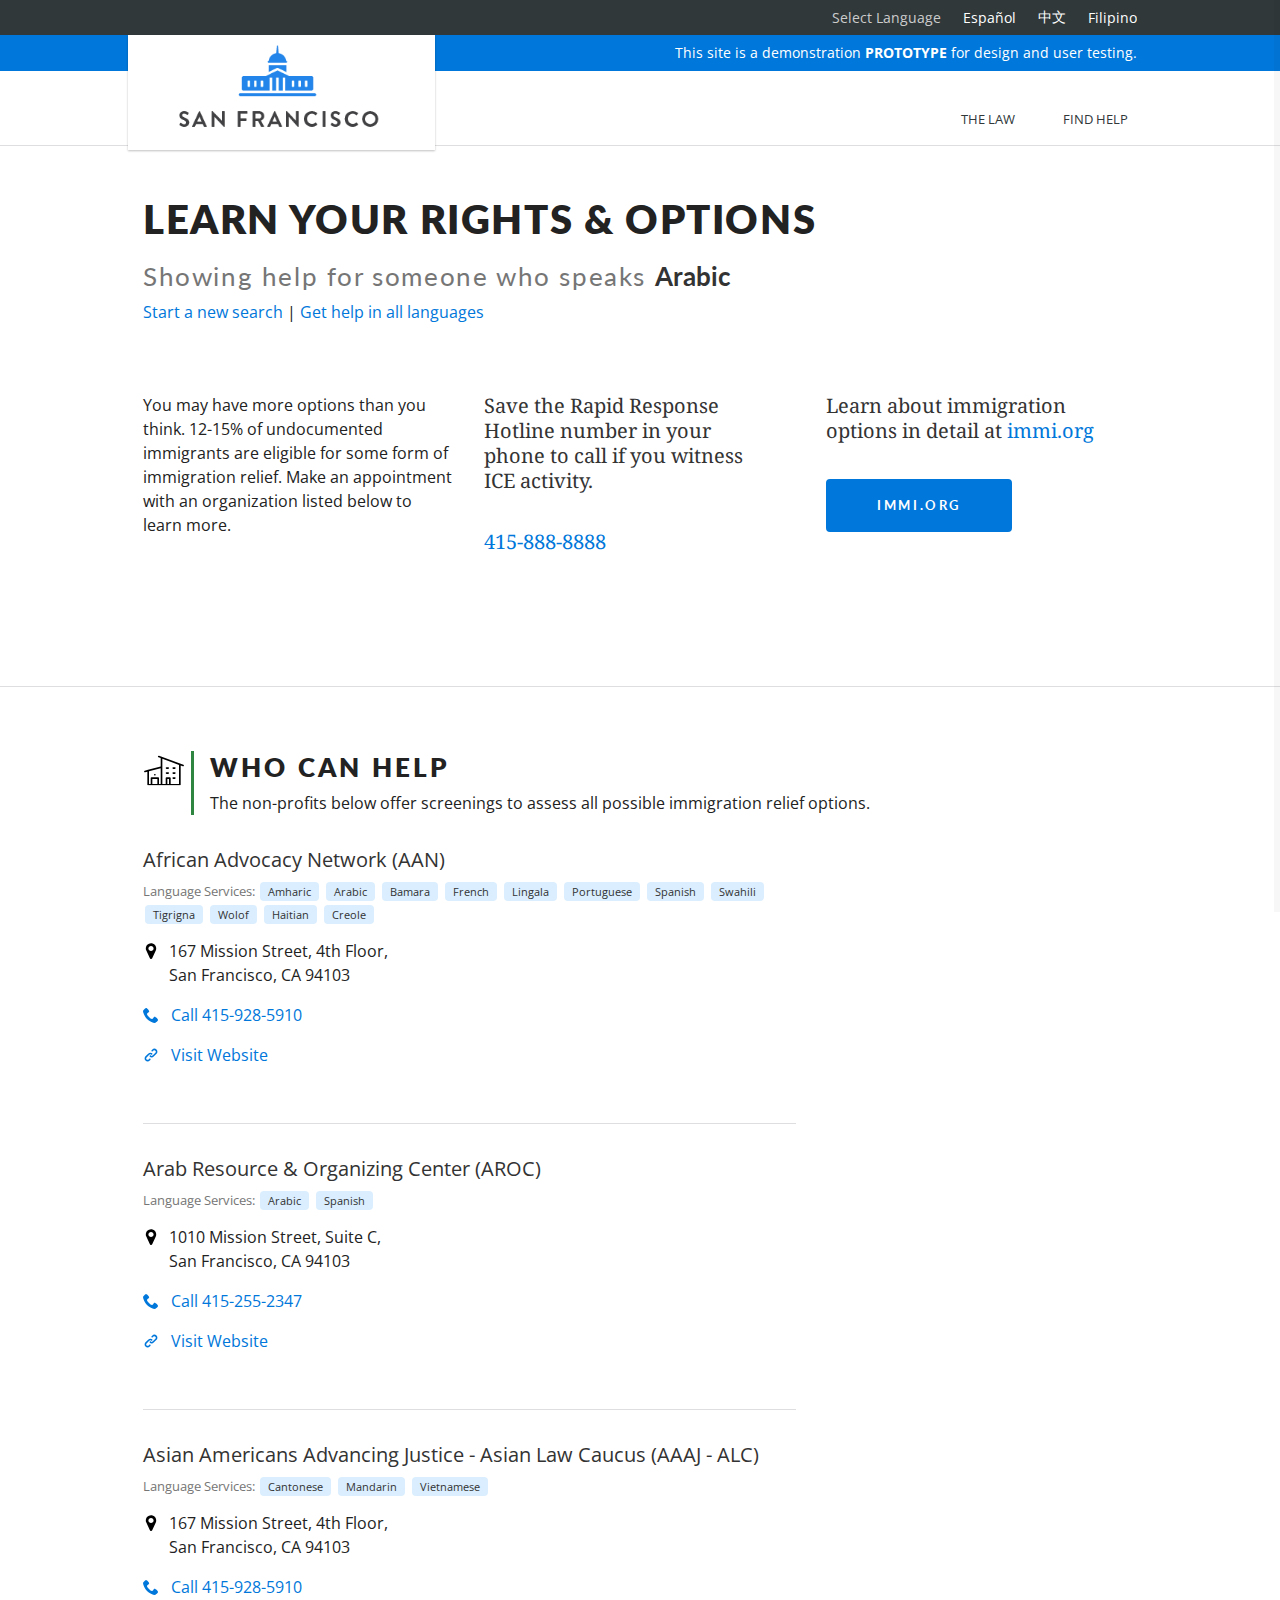
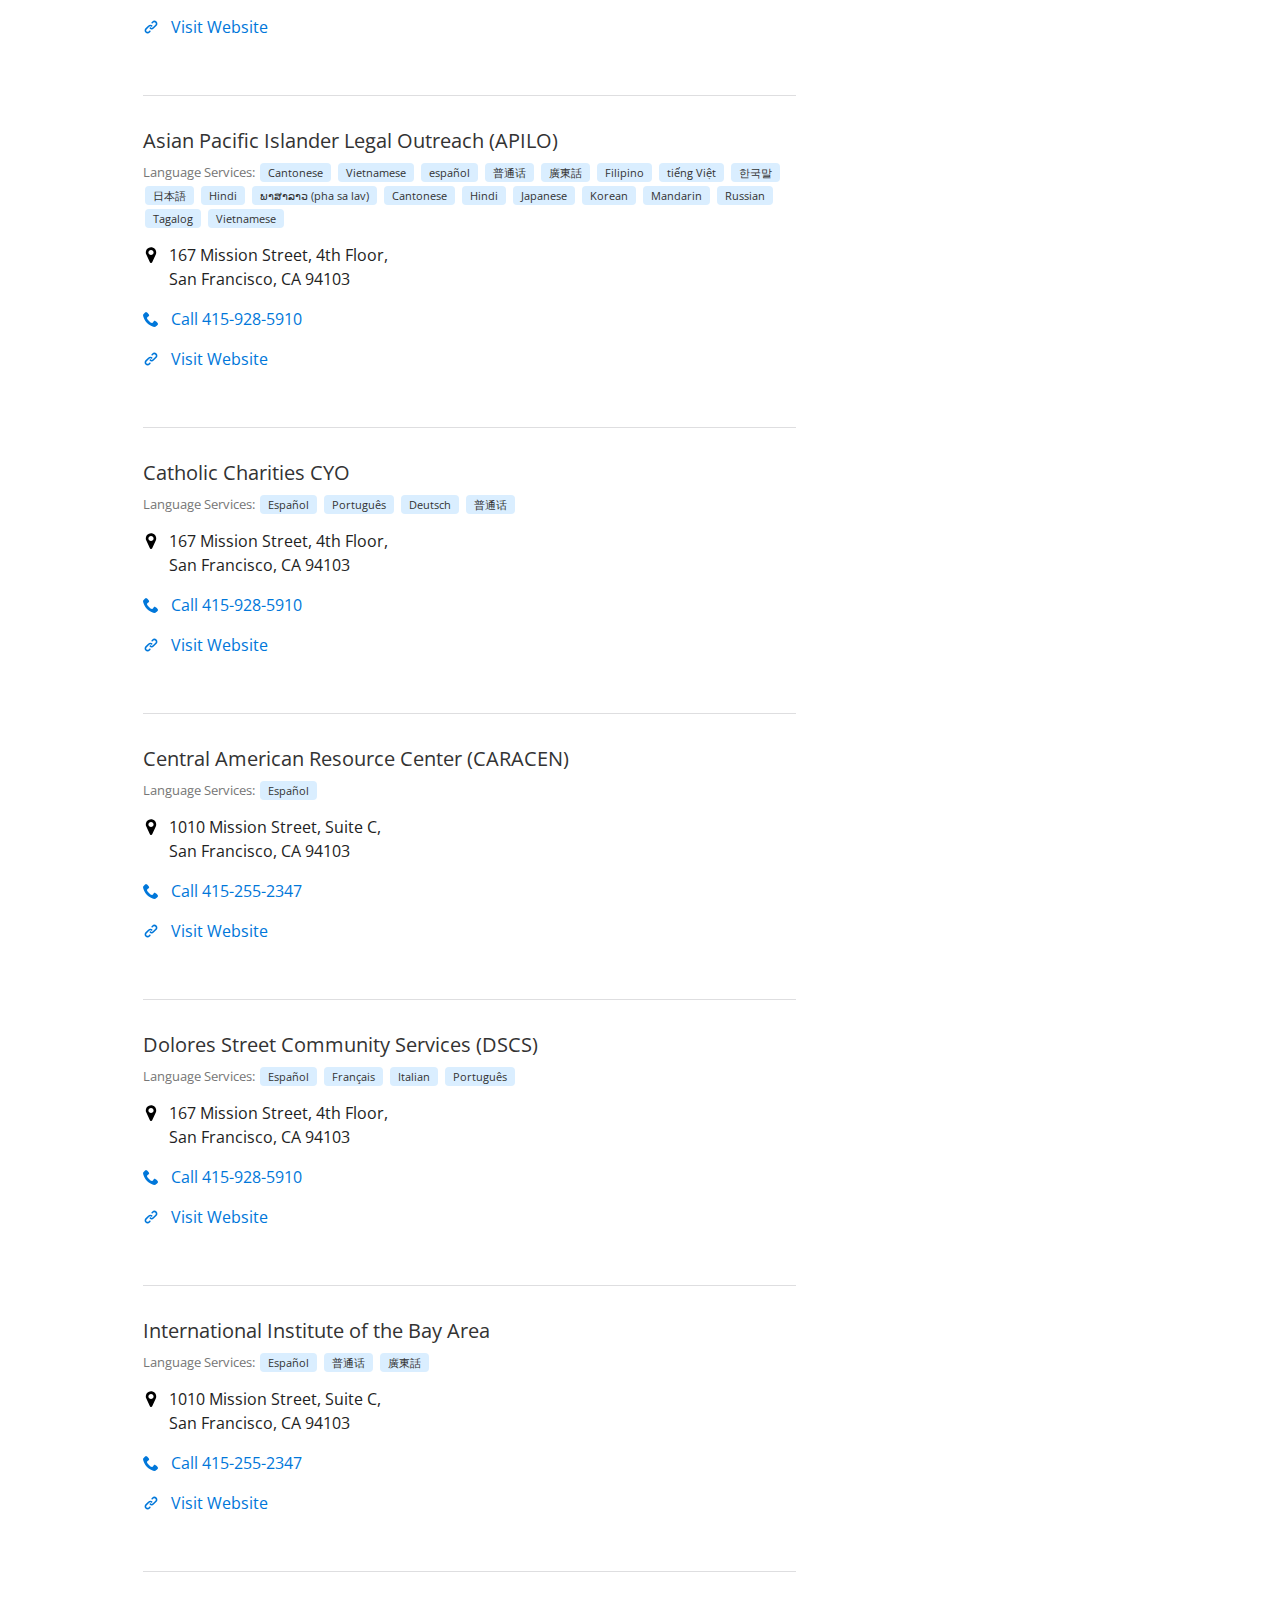
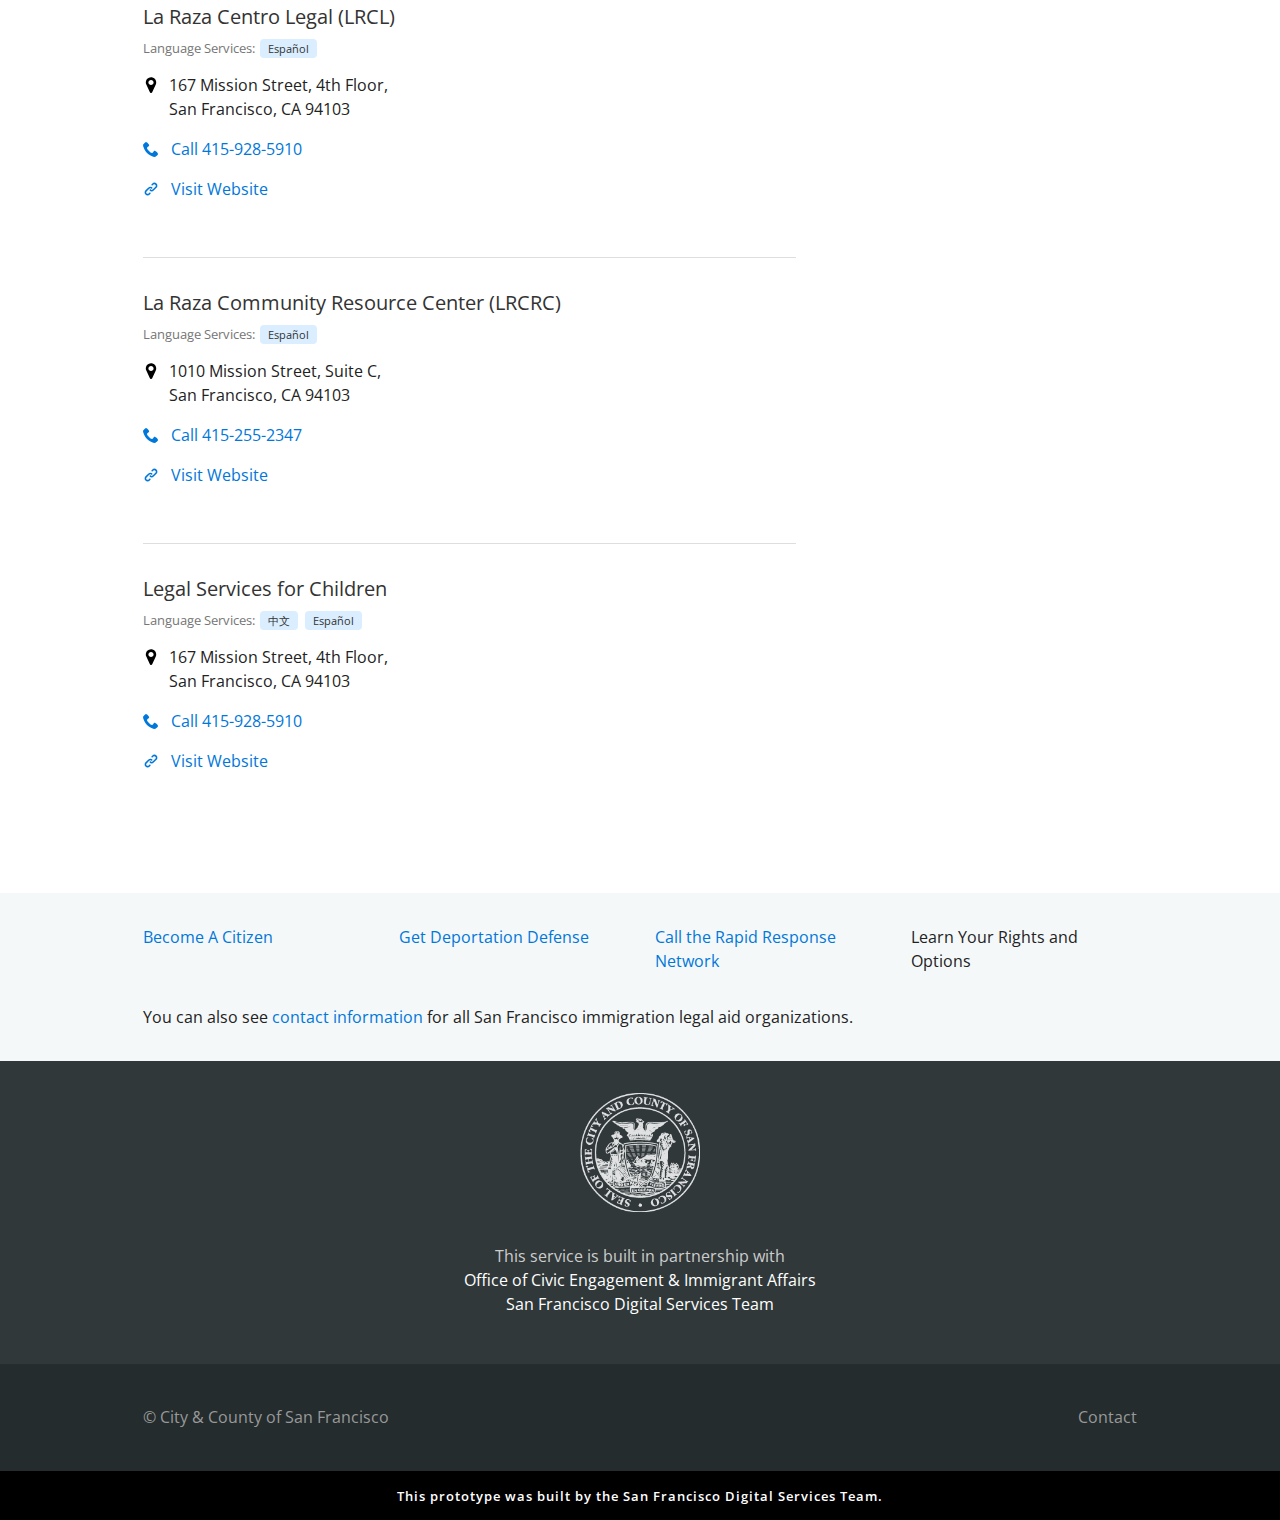
<file: results_screening.html>
<!doctype html>
<!--[if IE 9 ]> <html class="ie9" lang="en"> <![endif]-->
<!--[if !(IE 9)]><!--> <html lang="en"> <!--<![endif]-->
<head>

  <meta charset="utf-8">
  <meta name="viewport" content="width=device-width, initial-scale=1">

  <!-- <title>Application</title> -->
  <title>[Prototype] Learn Your Rights and Options | Get Immigration Help | City and County of San Francisco</title>

  

  <!-- toolkit styles -->
  <link rel="stylesheet" href="assets/toolkit.css">
  <link rel="stylesheet" href="assets/oceia.css">
  <!-- /toolkit styles -->
 
  <link rel="shortcut icon" href="https://businessportal.sfgov.org/sites/default/files/favicon_1.ico" type="image/vnd.microsoft.icon">

  <script src="https://ajax.googleapis.com/ajax/libs/jquery/2.2.4/jquery.min.js"></script>
  <script src="assets/oceia.js"></script>

</head>

<body id="screening">

  <!-- app icons -->
  <svg style="display: none;">
    <symbol id="i-info" viewBox="0 0 20 20">
      <title>info</title>
      <path d="M10 0.4c-5.303 0-9.601 4.298-9.601 9.6 0 5.303 4.298 9.601 9.601 9.601 5.301 0 9.6-4.298 9.6-9.601s-4.299-9.6-9.6-9.6zM10.896 3.866c0.936 0 1.211 0.543 1.211 1.164 0 0.775-0.62 1.492-1.679 1.492-0.886 0-1.308-0.445-1.282-1.182 0-0.621 0.519-1.474 1.75-1.474zM8.498 15.75c-0.64 0-1.107-0.389-0.66-2.094l0.733-3.025c0.127-0.484 0.148-0.678 0-0.678-0.191 0-1.022 0.334-1.512 0.664l-0.319-0.523c1.555-1.299 3.343-2.061 4.108-2.061 0.64 0 0.746 0.756 0.427 1.92l-0.84 3.18c-0.149 0.562-0.085 0.756 0.064 0.756 0.192 0 0.82-0.232 1.438-0.719l0.362 0.486c-1.513 1.512-3.162 2.094-3.801 2.094z"></path>
    </symbol>
  
    <symbol id="i-like" viewBox="0 0 20 20">
      <title>like</title>
      <path d="M9.917 19.333c-0.167 0-0.167-0.083-0.333-0.083-0.083 0-0.083-0.083-0.167-0.083 0-0.083-0.25-0.25-0.583-0.667l-0.417-0.5c-2-2.333-6.083-7.25-7.5-9.5-0.417-0.833-0.667-1.667-0.667-2.5 0.083-2.833 2.417-5.167 5.167-5.167 1.833 0 3.417 0.917 4.333 2.5l0.25 0.333 0.25-0.333c1-1.583 2.583-2.5 4.333-2.5 2.75 0 5.083 2.333 5.083 5.083 0 0.833-0.25 1.75-0.667 2.583-1.75 2.833-8.167 10.333-8.5 10.667-0.25 0.167-0.333 0.167-0.583 0.167zM5.417 1.917c-2.25 0-4 1.75-4 4 0 0.75 0.167 1.417 0.583 2 0.833 1.417 3.083 4.25 6.75 8.667 0.417 0.5 0.75 0.917 1 1.25l0.167 0.25 0.167-0.25c4.417-5.167 6.917-8.333 7.75-9.833 0.333-0.583 0.5-1.333 0.5-2 0-2.167-1.833-4-4-4s-4 1.833-4 4c0 0.25-0.333 0.583-0.583 0.583s-0.583-0.333-0.583-0.583c0.083-1.083-0.333-2.167-1.083-2.917-0.667-0.75-1.583-1.167-2.667-1.167z"></path>
    </symbol>
  
    <symbol id="i-like-fill" viewBox="0 0 20 20">
      <title>like fill</title>
      <path d="M9.917 19.333c-0.167 0-0.167-0.083-0.333-0.083-0.083 0-0.083-0.083-0.167-0.083 0-0.083-0.25-0.25-0.583-0.667l-0.417-0.5c-2-2.333-6.083-7.25-7.5-9.5-0.417-0.833-0.667-1.667-0.667-2.5 0.083-2.833 2.417-5.167 5.167-5.167 1.833 0 3.417 0.917 4.333 2.5l0.25 0.333 0.25-0.333c1-1.583 2.583-2.5 4.333-2.5 2.75 0 5.083 2.333 5.083 5.083 0 0.833-0.25 1.75-0.667 2.583-1.75 2.833-8.167 10.333-8.5 10.667-0.25 0.167-0.333 0.167-0.583 0.167z"></path>
    </symbol>
  
    <symbol id="i-arrow-down" viewBox="0 0 20 20">
      <title>arrow down</title>
      <path d="M1.167 4.667c-0.25-0.25-0.75-0.25-1 0 0 0 0 0 0 0v0c-0.25 0.25-0.25 0.75 0 1 0 0 0 0 0 0l8.75 8.75 1-1-8.75-8.75z"></path>
      <path d="M18.833 4.667l-9.833 9.833 1 1 9.833-9.833c0.25-0.25 0.25-0.75 0-1-0.333-0.25-0.75-0.25-1 0z"></path>
      <path d="M10 15.5v0 0z"></path>
    </symbol>
  
    <symbol id="i-map" viewBox="0 0 16 16">
      <title>map</title>
      <path d="M10.6,5.5c0-0.7-0.3-1.3-0.8-1.8C9.4,3.1,8.8,2.9,8,2.9c-0.7,0-1.3,0.3-1.8,0.8S5.4,4.7,5.4,5.5
      s0.3,1.3,0.8,1.8C6.7,7.8,7.3,8.1,8,8.1c0.7,0,1.3-0.3,1.8-0.8C10.4,6.8,10.6,6.2,10.6,5.5z M13.2,5.5c0,0.7-0.1,1.3-0.3,1.8 l-3.7,7.9c-0.1,0.2-0.3,0.4-0.5,0.5c-0.2,0.1-0.4,0.2-0.7,0.2c-0.2,0-0.5-0.1-0.7-0.2S7,15.4,6.9,15.2L3.2,7.3 C2.9,6.8,2.8,6.2,2.8,5.5c0-1.4,0.5-2.7,1.5-3.7S6.6,0.3,8,0.2c1.4,0,2.7,0.5,3.7,1.5S13.2,4,13.2,5.5z"></path>
    </symbol>
  
    <symbol id="i-check" viewBox="0 0 20 20">
      <title>check</title>
      <path d="M19.833 3.583c-0.25-0.25-0.667-0.25-0.917 0l-12.083 12.083-5.75-5.75c-0.083-0.083-0.167-0.083-0.25-0.167 0 0-0.083 0-0.083 0-0.083 0-0.083 0-0.167 0 0 0 0 0 0 0-0.167 0-0.333 0.083-0.417 0.167 0 0 0 0 0 0-0.083 0.083-0.167 0.25-0.167 0.417s0.083 0.333 0.167 0.417c0 0 0 0 0 0v0c0 0 0 0 0 0l6.167 6.167c0 0 0 0 0 0s0 0 0 0c0.25 0.25 0.667 0.25 0.917 0l12.5-12.5c0.333-0.167 0.333-0.583 0.083-0.833z"></path>
    </symbol>
  
    <symbol id="i-close" viewBox="0 0 20 20">
      <title>close</title>
      <path d="M1.167 0.25c0-0.083 0-0.083 0 0-0.25-0.25-0.75-0.25-1 0 0 0 0 0 0 0-0.25 0.25-0.25 0.75 0 1l8.833 8.75 1-1-8.833-8.75z"></path>
      <path d="M19.833 1.167c0.25-0.25 0.25-0.75 0-1 0 0 0 0 0 0v0c-0.25-0.25-0.75-0.25-1 0 0 0 0 0 0 0l-8.833 8.833 1 1 8.833-8.833z"></path>
      <path d="M19.833 18.833l-9.833-9.833-9.833 9.833c-0.25 0.25-0.25 0.75 0 1s0.75 0.25 1 0l8.833-8.833 8.75 8.75c0.25 0.25 0.75 0.25 1 0 0.333-0.25 0.333-0.667 0.083-0.917z"></path>
    </symbol>
  
    <symbol id="i-download" viewBox="0 0 20 20">
      <title>download</title>
      <path d="M4.18 15h11.641v1.68h-11.641v-1.68zM15.82 7.5l-5.82 5.82-5.82-5.82h3.32v-5h5v5h3.32z"></path>
    </symbol>
  
    <symbol id="i-forward" viewBox="0 0 32 32">
      <title>forward</title>
      <path d="M25.467 17.867v0c0 0 0 0 0 0-2.267 0-4.133 1.333-5.067 3.2v0l-8.267-3.733c0.133-0.533 0.267-1.067 0.133-1.733 0-0.267-0.133-0.533-0.133-0.8l8.267-3.867c1.067 1.733 3.067 2.933 5.333 2.933 3.333-0.133 6-2.933 5.867-6.267s-2.933-6-6.267-5.867c-3.333 0-5.867 2.8-5.867 6 0 0.133 0 0.133 0 0.267 0 0.4 0.133 0.667 0.133 1.067l-8 3.867c-1.2-2-3.2-3.2-5.467-3.067v0c0 0 0 0 0 0-3.333 0-5.867 2.8-5.867 6 0 0.133 0 0.133 0 0.267 0.133 3.333 2.933 6 6.267 5.867 2-0.133 3.733-1.2 4.8-2.667v0l8.4 3.867c0 0.267-0.133 0.533-0.133 0.8 0 0.133 0 0.133 0 0.267 0.133 3.333 2.933 6 6.267 5.867s6-2.933 5.867-6.267-2.933-6.133-6.267-6zM25.467 3.733c0 0 0 0 0 0v0c2.267-0.133 4.133 1.6 4.133 3.867 0.133 2.267-1.6 4.133-3.867 4.133-2.267 0.133-4.133-1.6-4.133-3.867 0 0 0-0.133 0-0.133-0.133-2.133 1.6-3.867 3.867-4zM6.4 19.867c-2.267 0.133-4.133-1.6-4.133-3.867 0 0 0-0.133 0-0.133 0-2.133 1.733-4 3.867-4v0c2.267-0.133 4.133 1.6 4.133 3.867 0.133 2.133-1.6 4-3.867 4.133zM25.733 27.867c-2.267 0.133-4.133-1.6-4.133-3.867 0 0 0-0.133 0-0.133 0-2.133 1.733-4 3.867-4 0 0 0 0 0 0v0c2.267-0.133 4.133 1.6 4.133 3.867 0.133 2.267-1.6 4.133-3.867 4.133z"></path>
    </symbol>
  
    <symbol id="i-globe" viewBox="0 0 20 20">
      <title>globe</title>
      <path d="M10 0.4c-5.295 0-9.601 4.307-9.601 9.6s4.306 9.6 9.601 9.6c5.293 0 9.6-4.307 9.6-9.6s-4.307-9.6-9.6-9.6zM18.188 10c0 1.873-0.636 3.6-1.696 4.98-0.3-0.234-0.619-0.867-0.319-1.523 0.303-0.66 0.382-2.188 0.312-2.783-0.066-0.594-0.375-2.025-1.214-2.039-0.838-0.012-1.413-0.289-1.911-1.283-1.033-2.068 1.939-2.465 0.906-3.609-0.289-0.322-1.783 1.322-2.002-0.869-0.014-0.157 0.135-0.392 0.336-0.636 3.244 1.090 5.588 4.157 5.588 7.762zM8.875 1.893c-0.196 0.382-0.713 0.537-1.027 0.824-0.684 0.619-0.978 0.533-1.346 1.127-0.371 0.594-1.567 1.449-1.567 1.879s0.604 0.936 0.906 0.838c0.302-0.1 1.099-0.094 1.567 0.070 0.469 0.166 3.914 0.332 2.816 3.244-0.348 0.926-1.873 0.77-2.279 2.303-0.061 0.225-0.272 1.186-0.285 1.5-0.025 0.486 0.344 2.318-0.125 2.318-0.471 0-1.738-1.639-1.738-1.936s-0.328-1.338-0.328-2.23c0-0.891-1.518-0.877-1.518-2.062 0-1.068 0.823-1.6 0.638-2.113-0.181-0.51-1.627-0.527-2.23-0.59 1.053-2.731 3.53-4.758 6.516-5.172zM7.424 17.77c0.492-0.26 0.542-0.596 0.988-0.613 0.51-0.023 0.925-0.199 1.5-0.326 0.51-0.111 1.423-0.629 2.226-0.695 0.678-0.055 2.015 0.035 2.375 0.689-1.295 0.861-2.848 1.363-4.514 1.363-0.899 0-1.765-0.149-2.575-0.418z"></path>
    </symbol>
  
    <symbol id="i-question" viewBox="0 0 20 20">
      <title>question</title>
      <path d="M10 0.4c-5.302 0-9.6 4.298-9.6 9.6s4.298 9.6 9.6 9.6c5.301 0 9.6-4.298 9.6-9.601 0-5.301-4.299-9.599-9.6-9.599zM9.849 15.599h-0.051c-0.782-0.023-1.334-0.6-1.311-1.371 0.022-0.758 0.587-1.309 1.343-1.309l0.046 0.002c0.804 0.023 1.35 0.594 1.327 1.387-0.023 0.76-0.578 1.291-1.354 1.291zM13.14 9.068c-0.184 0.26-0.588 0.586-1.098 0.983l-0.562 0.387c-0.308 0.24-0.494 0.467-0.563 0.688-0.056 0.174-0.082 0.221-0.087 0.576v0.090h-2.145l0.006-0.182c0.027-0.744 0.045-1.184 0.354-1.547 0.485-0.568 1.555-1.258 1.6-1.287 0.154-0.115 0.283-0.246 0.379-0.387 0.225-0.311 0.324-0.555 0.324-0.793 0-0.334-0.098-0.643-0.293-0.916-0.188-0.266-0.545-0.398-1.061-0.398-0.512 0-0.863 0.162-1.072 0.496-0.216 0.341-0.325 0.7-0.325 1.067v0.092h-2.211l0.004-0.096c0.057-1.353 0.541-2.328 1.435-2.897 0.563-0.361 1.264-0.544 2.081-0.544 1.068 0 1.972 0.26 2.682 0.772 0.721 0.519 1.086 1.297 1.086 2.311-0.001 0.567-0.18 1.1-0.534 1.585z"></path>
    </symbol>
  
    <symbol id="i-link" viewBox="0 0 20 20">
      <title>link</title>
      <path d="M7.859 14.691l-0.81 0.805c-0.701 0.695-1.843 0.695-2.545 0-0.336-0.334-0.521-0.779-0.521-1.252s0.186-0.916 0.521-1.252l2.98-2.955c0.617-0.613 1.779-1.515 2.626-0.675 0.389 0.386 1.016 0.384 1.403-0.005 0.385-0.389 0.383-1.017-0.006-1.402-1.438-1.428-3.566-1.164-5.419 0.675l-2.98 2.956c-0.715 0.709-1.108 1.654-1.108 2.658 0 1.006 0.394 1.949 1.108 2.658 0.736 0.73 1.702 1.096 2.669 1.096s1.934-0.365 2.669-1.096l0.811-0.805c0.389-0.385 0.391-1.012 0.005-1.4s-1.014-0.39-1.403-0.006zM16.891 3.207c-1.547-1.534-3.709-1.617-5.139-0.197l-1.009 1.002c-0.389 0.386-0.392 1.013-0.006 1.401 0.386 0.389 1.013 0.391 1.402 0.005l1.010-1.001c0.74-0.736 1.711-0.431 2.346 0.197 0.336 0.335 0.522 0.779 0.522 1.252s-0.186 0.917-0.522 1.251l-3.18 3.154c-1.454 1.441-2.136 0.766-2.427 0.477-0.389-0.386-1.016-0.383-1.401 0.005s-0.384 1.017 0.005 1.401c0.668 0.662 1.43 0.99 2.228 0.99 0.977 0 2.010-0.492 2.993-1.467l3.18-3.153c0.712-0.71 1.107-1.654 1.107-2.658s-0.395-1.949-1.109-2.659z"></path>
    </symbol>
  
    <symbol id="i-mail" viewBox="0 0 22 22">
      <title>mail</title>
      <path d="M20 19h-18c-1.104 0-2-0.896-2-2v-12c0-1.104 0.896-2 2-2h18c1.104 0 2 0.896 2 2v12c0 1.104-0.896 2-2 2zM19 17l-5.732-5.016-2.268 2.016-2.268-2.016-5.732 5.016h16zM2 16l5.625-5-5.625-5v10zM3 5l8 7 8-7h-16zM20 6l-5.625 5 5.625 5v-10z"></path>
    </symbol>
  
    <symbol id="i-menu" viewBox="0 0 20 20">
      <title>menu</title>
      <path d="M16.4 9h-12.8c-0.552 0-0.6 0.447-0.6 1s0.048 1 0.6 1h12.8c0.552 0 0.6-0.447 0.6-1s-0.048-1-0.6-1zM16.4 13h-12.8c-0.552 0-0.6 0.447-0.6 1s0.048 1 0.6 1h12.8c0.552 0 0.6-0.447 0.6-1s-0.048-1-0.6-1zM3.6 7h12.8c0.552 0 0.6-0.447 0.6-1s-0.048-1-0.6-1h-12.8c-0.552 0-0.6 0.447-0.6 1s0.048 1 0.6 1z"></path>
    </symbol>
  
    <symbol id="i-phone" viewBox="0 0 16 16">
      <title>phone</title>
      <path d="M11 10c-1 1-1 2-2 2s-2-1-3-2-2-2-2-3 1-1 2-2-2-4-3-4-3 3-3 3c0 2 2.055 6.055 4 8s6 4 8 4c0 0 3-2 3-3s-3-4-4-3z"></path>
    ></symbol>
  
    <symbol id="i-warning" viewBox="0 0 20 20">
      <title>warning</title>
      <path d="M19.511 17.98l-8.907-16.632c-0.124-0.215-0.354-0.348-0.604-0.348s-0.481 0.133-0.604 0.348l-8.906 16.632c-0.121 0.211-0.119 0.471 0.005 0.68 0.125 0.211 0.352 0.34 0.598 0.34h17.814c0.245 0 0.474-0.129 0.598-0.34 0.124-0.209 0.126-0.469 0.006-0.68zM11 17h-2v-2h2v2zM11 13.5h-2v-6.5h2v6.5z"></path>
    </symbol>
  
    <symbol id="i-search" viewBox="0 0 20 20">
      <title>search</title>
      <path d="M17.545 15.467l-3.779-3.779c0.57-0.935 0.898-2.035 0.898-3.21 0-3.417-2.961-6.377-6.378-6.377s-6.186 2.769-6.186 6.186c0 3.416 2.961 6.377 6.377 6.377 1.137 0 2.2-0.309 3.115-0.844l3.799 3.801c0.372 0.371 0.975 0.371 1.346 0l0.943-0.943c0.371-0.371 0.236-0.84-0.135-1.211zM4.004 8.287c0-2.366 1.917-4.283 4.282-4.283s4.474 2.107 4.474 4.474c0 2.365-1.918 4.283-4.283 4.283s-4.473-2.109-4.473-4.474z"></path>
    </symbol>
  
    <symbol id="i-plus" viewBox="0 0 20 20">
      <title>plus</title>
      <path d="M16 10c0 0.553-0.048 1-0.601 1h-4.399v4.399c0 0.552-0.447 0.601-1 0.601s-1-0.049-1-0.601v-4.399h-4.399c-0.552 0-0.601-0.447-0.601-1s0.049-1 0.601-1h4.399v-4.399c0-0.553 0.447-0.601 1-0.601s1 0.048 1 0.601v4.399h4.399c0.553 0 0.601 0.447 0.601 1z"></path>
    </symbol>
  
    <symbol id="i-right" viewBox="0 0 20 20">
      <title>right</title>
      <path d="M13.25 10l-7.141-7.42c-0.268-0.27-0.268-0.707 0-0.979 0.268-0.27 0.701-0.27 0.969 0l7.83 7.908c0.268 0.271 0.268 0.709 0 0.979l-7.83 7.908c-0.268 0.271-0.701 0.27-0.969 0s-0.268-0.707 0-0.979l7.141-7.417z"></path>
    </symbol>
  
    <symbol id="i-left" viewBox="0 0 20 20">
      <title>left</title>
      <path d="M13.891 17.418c0.268 0.272 0.268 0.709 0 0.979s-0.701 0.271-0.969 0l-7.83-7.908c-0.268-0.27-0.268-0.707 0-0.979l7.83-7.908c0.268-0.27 0.701-0.27 0.969 0s0.268 0.709 0 0.979l-7.141 7.419 7.141 7.418z"></path>
    </symbol>
  
    <symbol id="i-asterisk" viewBox="0 0 20 20">
      <title>asterisk</title>
     <path d="M17.1,11.7c0.3,0.2,0.6,0.5,0.7,0.9s0.1,0.7-0.1,1.1L17,14.9c-0.2,0.3-0.5,0.6-0.9,0.7
    c-0.4,0.1-0.7,0.1-1.1-0.1l-3-1.7v3.4c0,0.4-0.1,0.7-0.4,1c-0.3,0.3-0.6,0.4-1,0.4H9.2c-0.4,0-0.7-0.1-1-0.4c-0.3-0.3-0.4-0.6-0.4-1
    v-3.4l-3,1.7c-0.3,0.2-0.7,0.2-1.1,0.1c-0.4-0.1-0.7-0.3-0.9-0.7l-0.7-1.2C1.9,13.3,1.9,13,2,12.6c0.1-0.4,0.3-0.7,0.7-0.9l3-1.7
    l-3-1.7C2.3,8.1,2.1,7.8,2,7.4C1.9,7,1.9,6.7,2.1,6.3l0.7-1.2C3,4.8,3.3,4.5,3.7,4.4s0.7-0.1,1.1,0.1l3,1.7V2.9c0-0.4,0.1-0.7,0.4-1
    c0.3-0.3,0.6-0.4,1-0.4h1.4c0.4,0,0.7,0.1,1,0.4c0.3,0.3,0.4,0.6,0.4,1v3.4l3-1.7c0.3-0.2,0.7-0.2,1.1-0.1c0.4,0.1,0.7,0.3,0.9,0.7
    l0.7,1.2c0.2,0.3,0.2,0.7,0.1,1.1c-0.1,0.4-0.3,0.7-0.7,0.9l-3,1.7L17.1,11.7z"></path>
    </symbol>
  
    <symbol id="i-edit" viewBox="0 0 20 20">
      <title>edit</title>
      <path class="st0" d="M10.7,14.4l1.1-1.1l-1.5-1.5l-1.1,1.1v0.6h0.9v0.9H10.7z M15,7.3c-0.1-0.1-0.2-0.1-0.3,0l-3.5,3.5
    c-0.1,0.1-0.1,0.2,0,0.3s0.2,0.1,0.3,0L15,7.6C15.1,7.6,15.1,7.4,15,7.3z M15.7,13.2v1.9c0,0.8-0.3,1.5-0.8,2
    c-0.6,0.6-1.2,0.8-2,0.8H4.6c-0.8,0-1.5-0.3-2-0.8c-0.6-0.6-0.8-1.2-0.8-2V6.8c0-0.8,0.3-1.5,0.8-2S3.9,4,4.6,4h8.3
    c0.4,0,0.8,0.1,1.1,0.3c0.1,0,0.2,0.1,0.2,0.2s0,0.2-0.1,0.3l-0.5,0.5c-0.1,0.1-0.2,0.1-0.3,0.1c-0.2,0-0.3-0.1-0.5-0.1H4.6
    c-0.5,0-0.8,0.2-1.1,0.5C3.2,6,3.1,6.5,3.1,6.8v8.3c0,0.5,0.2,0.8,0.5,1.1c0.3,0.3,0.7,0.5,1.1,0.5H13c0.5,0,0.8-0.2,1.1-0.5
    c0.3-0.3,0.5-0.7,0.5-1.1v-1.2c0-0.1,0-0.2,0.1-0.2l0.7-0.7c0.1-0.1,0.2-0.1,0.4-0.1S15.7,13.1,15.7,13.2L15.7,13.2z M14.8,5.9
    l2.8,2.8l-6.7,6.7H8.1v-2.8L14.8,5.9z M19.2,7.2l-0.9,0.9l-2.8-2.8l0.9-0.9c0.2-0.2,0.4-0.3,0.7-0.3s0.5,0.1,0.7,0.3l1.5,1.5
    c0.2,0.2,0.3,0.4,0.3,0.7C19.5,6.8,19.4,7,19.2,7.2z"></path>
    </symbol>
  
    <symbol id="i-lock" viewBox="0 0 20 20">
      <title>lock</title>
      <path d="M7.1,8.6h5.7V6.4c0-0.8-0.3-1.5-0.8-2c-0.6-0.6-1.2-0.8-2-0.8c-0.8,0-1.5,0.3-2,0.8s-0.8,1.2-0.8,2V8.6z
     M16.4,9.6v6.4c0,0.3-0.1,0.6-0.3,0.8s-0.5,0.3-0.8,0.3H4.6c-0.3,0-0.6-0.1-0.8-0.3c-0.2-0.2-0.3-0.5-0.3-0.8V9.6
    c0-0.3,0.1-0.6,0.3-0.8s0.5-0.3,0.8-0.3h0.4V6.4c0-1.4,0.5-2.5,1.5-3.5s2.2-1.5,3.5-1.5s2.5,0.5,3.5,1.5s1.5,2.2,1.5,3.5v2.1h0.4
    c0.3,0,0.6,0.1,0.8,0.3C16.3,9.1,16.4,9.3,16.4,9.6z"/>
    </symbol>
  
    <symbol id="i-ticket" viewBox="0 0 20 20">
    <title>ticket</title>
    <path d="M11.429 5.045l3.527 3.527-6.384 6.384-3.527-3.527zM9.074 15.971l6.897-6.897q0.212-0.212 0.212-0.502t-0.212-0.502l-4.040-4.040q-0.201-0.201-0.502-0.201t-0.502 0.201l-6.897 6.897q-0.212 0.212-0.212 0.502t0.212 0.502l4.040 4.040q0.201 0.201 0.502 0.201t0.502-0.201zM18.996 8.862l-10.123 10.134q-0.413 0.413-1.010 0.413t-1.010-0.413l-1.406-1.406q0.625-0.625 0.625-1.518t-0.625-1.518-1.518-0.625-1.518 0.625l-1.395-1.406q-0.413-0.413-0.413-1.010t0.413-1.010l10.123-10.112q0.413-0.413 1.010-0.413t1.010 0.413l1.395 1.395q-0.625 0.625-0.625 1.518t0.625 1.518 1.518 0.625 1.518-0.625l1.406 1.395q0.413 0.413 0.413 1.010t-0.413 1.010z"></path>
    </symbol>
  
    <symbol id="i-list" viewBox="0 0 20 20">
    <title>list</title>
    <path fill="#444" d="M4.252 18.080q0 0.893-0.608 1.406t-1.512 0.513q-1.183 0-1.92-0.737l0.636-0.982q0.547 0.502 1.183 0.502 0.324 0 0.564-0.162t0.24-0.474q0-0.714-1.172-0.625l-0.29-0.625q0.089-0.112 0.363-0.485t0.474-0.603 0.413-0.43v-0.011q-0.179 0-0.541 0.011t-0.541 0.011v0.592h-1.183v-1.696h3.717v0.982l-1.060 1.283q0.569 0.134 0.904 0.547t0.335 0.982zM4.275 11.083v1.775h-4.040q-0.067-0.402-0.067-0.603 0-0.569 0.262-1.038t0.631-0.759 0.737-0.53 0.631-0.485 0.262-0.502q0-0.279-0.162-0.43t-0.441-0.151q-0.513 0-0.904 0.647l-0.949-0.658q0.268-0.569 0.798-0.887t1.177-0.318q0.815 0 1.373 0.463t0.558 1.256q0 0.558-0.379 1.021t-0.837 0.72-0.843 0.564-0.396 0.586h1.417v-0.67h1.172zM20 14.643v2.143q0 0.145-0.106 0.251t-0.251 0.106h-13.571q-0.145 0-0.251-0.106t-0.106-0.251v-2.143q0-0.156 0.1-0.257t0.257-0.1h13.571q0.145 0 0.251 0.106t0.106 0.251zM4.286 4.609v1.105h-3.739v-1.105h1.194q0-0.458 0.006-1.362t0.006-1.35v-0.134h-0.022q-0.089 0.19-0.558 0.603l-0.792-0.848 1.518-1.417h1.183v4.509h1.205zM20 8.929v2.143q0 0.145-0.106 0.251t-0.251 0.106h-13.571q-0.145 0-0.251-0.106t-0.106-0.251v-2.143q0-0.156 0.1-0.257t0.257-0.1h13.571q0.145 0 0.251 0.106t0.106 0.251zM20 3.214v2.143q0 0.145-0.106 0.251t-0.251 0.106h-13.571q-0.145 0-0.251-0.106t-0.106-0.251v-2.143q0-0.145 0.106-0.251t0.251-0.106h13.571q0.145 0 0.251 0.106t0.106 0.251z"></path>
    </symbol>
  
    <symbol id="i-close-round" viewBox="0 0 20 20">
    <title>close</title>
    <path fill="#444" d="M10 0c-5.522 0-10 4.478-10 10s4.478 10 10 10 10-4.478 10-10-4.478-10-10-10zM14.946 13.179l-1.768 1.768-3.179-3.179-3.179 3.179-1.768-1.767 3.179-3.179-3.179-3.179 1.768-1.767 3.179 3.179 3.179-3.179 1.768 1.767-3.179 3.179 3.179 3.179z"></path>
    </symbol>
  
    <symbol id="i-light-bulb" viewBox="0 0 20 20">
    <title>light buld</title>
    <path d="M7.186 19.172c0.789 0.51 1.701 0.855 2.814 0.828 1.111 0.027 2.025-0.318 2.814-0.828l-0.017-2.172h-5.594l-0.017 2.172zM12.697 16c0-4.357 4.63-5.848 4.283-10.188-0.218-2.738-2.073-5.81-6.98-5.81s-6.762 3.072-6.981 5.811c-0.347 4.339 4.284 5.83 4.284 10.187h5.394zM5 6c0.207-2.598 2.113-4 5-4s4.654 1.371 4.861 3.969c0.113 1.424-0.705 2.373-1.809 3.926-0.814 1.146-1.603 2.343-2.052 4.105h-2c-0.449-1.762-1.238-2.959-2.053-4.106-1.103-1.552-2.061-2.47-1.947-3.894z"></path>
    </symbol>
  
    <symbol id="i-clock" viewBox="0 0 20 20">
    <title>clock</title>
    <path d="M14.536 9.996h-4.532v-7.041c0-0.23-0.187-0.417-0.417-0.417s-0.417 0.187-0.417 0.417v7.457c0 0.23 0.187 0.417 0.417 0.417h4.948c0.23 0 0.417-0.187 0.417-0.417s-0.186-0.417-0.417-0.417z"></path>
    <path d="M10 0.208c-5.4 0-9.793 4.393-9.793 9.793s4.393 9.793 9.793 9.793c5.4 0 9.793-4.392 9.793-9.792s-4.393-9.794-9.793-9.794zM10 18.961c-4.941 0-8.96-4.019-8.96-8.959s4.019-8.961 8.96-8.961 8.96 4.019 8.96 8.96c0 4.94-4.019 8.96-8.96 8.96z"></path>
    </symbol>
  
    <symbol id="i-eye" viewBox="0 0 20 20">
    <title>eye</title>
    <path d="M18.571 10.714q-1.696-2.634-4.252-3.94 0.681 1.161 0.681 2.511 0 2.065-1.468 3.532t-3.532 1.468-3.532-1.468-1.468-3.532q0-1.35 0.681-2.511-2.556 1.306-4.252 3.94 1.484 2.288 3.722 3.644t4.849 1.356 4.849-1.356 3.722-3.644zM10.536 6.429q0-0.223-0.156-0.379t-0.379-0.156q-1.395 0-2.394 0.999t-0.999 2.394q0 0.223 0.156 0.379t0.379 0.156 0.379-0.156 0.156-0.379q0-0.96 0.681-1.641t1.641-0.681q0.223 0 0.379-0.156t0.156-0.379zM20 10.714q0 0.379-0.223 0.77-1.563 2.567-4.202 4.113t-5.575 1.546-5.575-1.551-4.202-4.107q-0.223-0.391-0.223-0.77t0.223-0.77q1.563-2.556 4.202-4.107t5.575-1.551 5.575 1.551 4.202 4.107q0.223 0.391 0.223 0.77z"></path>
    </symbol>
  
    <symbol id="i-file" viewBox="0 0 20 20">
    <title>file</title>
    <path d="M17.4,5.7c0.1,0.1,0.2,0.2,0.3,0.4h-4.8V1.3c0.2,0.1,0.3,0.2,0.4,0.3L17.4,5.7z M12.5,7.4h5.6v10.8
    c0,0.3-0.1,0.5-0.3,0.7c-0.2,0.2-0.4,0.3-0.7,0.3H3.3c-0.3,0-0.5-0.1-0.7-0.3c-0.2-0.2-0.3-0.4-0.3-0.7V1.8c0-0.3,0.1-0.5,0.3-0.7
    s0.4-0.3,0.7-0.3h8.2v5.6c0,0.3,0.1,0.5,0.3,0.7C12,7.3,12.2,7.4,12.5,7.4z M14.1,14.9v-0.7c0-0.1,0-0.2-0.1-0.2s-0.1-0.1-0.2-0.1
    H6.6c-0.1,0-0.2,0-0.2,0.1c-0.1,0.1-0.1,0.1-0.1,0.2v0.7c0,0.1,0,0.2,0.1,0.2c0.1,0.1,0.1,0.1,0.2,0.1h7.2c0.1,0,0.2,0,0.2-0.1
    S14.1,15,14.1,14.9z M14.1,12.3v-0.7c0-0.1,0-0.2-0.1-0.2s-0.1-0.1-0.2-0.1H6.6c-0.1,0-0.2,0-0.2,0.1c-0.1,0.1-0.1,0.1-0.1,0.2v0.7
    c0,0.1,0,0.2,0.1,0.2c0.1,0.1,0.1,0.1,0.2,0.1h7.2c0.1,0,0.2,0,0.2-0.1S14.1,12.4,14.1,12.3z M14.1,9.7V9c0-0.1,0-0.2-0.1-0.2
    s-0.1-0.1-0.2-0.1H6.6c-0.1,0-0.2,0-0.2,0.1C6.3,8.8,6.3,8.9,6.3,9v0.7c0,0.1,0,0.2,0.1,0.2C6.4,10,6.5,10,6.6,10h7.2
    c0.1,0,0.2,0,0.2-0.1C14.1,9.8,14.1,9.8,14.1,9.7z"/>
    </symbol>
  
    <symbol id="i-bed" viewBox="0 0 20 20">
    <title>bed</title>
    <path d="M2.857 11.429h19.286q0.29 0 0.502 0.212t0.212 0.502v5h-2.857v-2.857h-17.143v2.857h-2.857v-13.571q0-0.29 0.212-0.502t0.502-0.212h1.429q0.29 0 0.502 0.212t0.212 0.502v7.857zM9.286 7.857q0-1.183-0.837-2.020t-2.020-0.837-2.020 0.837-0.837 2.020 0.837 2.020 2.020 0.837 2.020-0.837 0.837-2.020zM22.857 10.714v-0.714q0-1.775-1.256-3.030t-3.030-1.256h-7.857q-0.29 0-0.502 0.212t-0.212 0.502v4.286h12.857z"></path>
    </symbol>
  
    <symbol id="i-calendar" viewBox="0 0 20 20">
    <title>calendar</title>
    <path d="M1.429 18.571h3.214v-3.214h-3.214v3.214zM5.357 18.571h3.571v-3.214h-3.571v3.214zM1.429 14.643h3.214v-3.571h-3.214v3.571zM5.357 14.643h3.571v-3.571h-3.571v3.571zM1.429 10.357h3.214v-3.214h-3.214v3.214zM9.643 18.571h3.571v-3.214h-3.571v3.214zM5.357 10.357h3.571v-3.214h-3.571v3.214zM13.929 18.571h3.214v-3.214h-3.214v3.214zM9.643 14.643h3.571v-3.571h-3.571v3.571zM5.714 5v-3.214q0-0.145-0.106-0.251t-0.251-0.106h-0.714q-0.145 0-0.251 0.106t-0.106 0.251v3.214q0 0.145 0.106 0.251t0.251 0.106h0.714q0.145 0 0.251-0.106t0.106-0.251zM13.929 14.643h3.214v-3.571h-3.214v3.571zM9.643 10.357h3.571v-3.214h-3.571v3.214zM13.929 10.357h3.214v-3.214h-3.214v3.214zM14.286 5v-3.214q0-0.145-0.106-0.251t-0.251-0.106h-0.714q-0.145 0-0.251 0.106t-0.106 0.251v3.214q0 0.145 0.106 0.251t0.251 0.106h0.714q0.145 0 0.251-0.106t0.106-0.251zM18.571 4.286v14.286q0 0.58-0.424 1.004t-1.004 0.424h-15.714q-0.58 0-1.004-0.424t-0.424-1.004v-14.286q0-0.58 0.424-1.004t1.004-0.424h1.429v-1.071q0-0.737 0.525-1.261t1.261-0.525h0.714q0.737 0 1.261 0.525t0.525 1.261v1.071h4.286v-1.071q0-0.737 0.525-1.261t1.261-0.525h0.714q0.737 0 1.261 0.525t0.525 1.261v1.071h1.429q0.58 0 1.004 0.424t0.424 1.004z"></path>
    </symbol>
  
    <symbol id="i-building" viewBox="0 0 20 20">
    <title>building</title>
    <path d="M5.425 15.033c0.108 0 0.217-0.050 0.3-0.133 0.075-0.075 0.117-0.175 0.117-0.292 0-0.1-0.042-0.208-0.117-0.293-0.158-0.157-0.442-0.15-0.592 0-0.075 0.076-0.125 0.184-0.125 0.293 0 0.117 0.050 0.217 0.125 0.299 0.075 0.076 0.183 0.126 0.292 0.126z"></path>
    <path d="M11.262 14.196h0.865c0.23 0 0.417-0.187 0.417-0.417s-0.187-0.417-0.417-0.417h-0.865c-0.23 0-0.417 0.187-0.417 0.417s0.186 0.417 0.417 0.417z"></path>
    <path d="M11.262 11.696h0.865c0.23 0 0.417-0.187 0.417-0.417s-0.187-0.417-0.417-0.417h-0.865c-0.23 0-0.417 0.187-0.417 0.417s0.186 0.417 0.417 0.417z"></path>
    <path d="M14.596 14.196h0.833c0.23 0 0.417-0.187 0.417-0.417s-0.187-0.417-0.417-0.417h-0.833c-0.23 0-0.417 0.187-0.417 0.417s0.186 0.417 0.417 0.417z"></path>
    <path d="M14.596 16.697h0.833c0.23 0 0.417-0.187 0.417-0.417s-0.187-0.417-0.417-0.417h-0.833c-0.23 0-0.417 0.187-0.417 0.417s0.186 0.417 0.417 0.417z"></path>
    <path d="M14.596 11.696h0.833c0.23 0 0.417-0.187 0.417-0.417s-0.187-0.417-0.417-0.417h-0.833c-0.23 0-0.417 0.187-0.417 0.417s0.186 0.417 0.417 0.417z"></path>
    <path d="M19.694 9.629l-12.187-4.533c-0.214-0.080-0.455 0.029-0.536 0.245s0.030 0.456 0.246 0.536l1.128 0.42v4.24l-6.354 1.643c0 0 0 0-0.001 0l-1.636 0.422c-0.223 0.057-0.357 0.285-0.299 0.508 0.048 0.188 0.217 0.313 0.402 0.313 0.035 0 0.069-0.004 0.104-0.013l1.115-0.288v6.492c0 0.23 0.187 0.417 0.417 0.417h15.833c0.23 0 0.417-0.187 0.417-0.417v-9.596l1.058 0.393c0.048 0.017 0.098 0.026 0.146 0.026 0.169 0 0.328-0.104 0.391-0.272 0.080-0.215-0.028-0.455-0.244-0.535zM2.512 12.906l5.833-1.509v7.799h-0.833v-2.917c0-0.23-0.187-0.417-0.417-0.417h-3.333c-0.23 0-0.417 0.187-0.417 0.417v2.917h-0.833v-6.29zM4.178 19.197v-2.5h2.5v2.5h-2.5zM11.679 19.197v-2.5h0.833v2.5h-0.833zM17.512 19.197h-4.167v-2.917c0-0.23-0.187-0.417-0.417-0.417h-1.667c-0.23 0-0.417 0.187-0.417 0.417v2.917h-1.667v-12.59l8.333 3.101v9.489z"></path>
  </symbol>
    
    <symbol id="i-result" viewBox="0 0 20 20">
    <title>result</title>
    <path d="M14.221 14.175h-8.367c-0.23 0-0.417 0.187-0.417 0.417s0.187 0.417 0.417 0.417h8.368c0.23 0 0.417-0.187 0.417-0.417s-0.187-0.417-0.417-0.417z"></path>
    <path d="M14.221 11.675h-8.367c-0.23 0-0.417 0.187-0.417 0.417s0.187 0.417 0.417 0.417h8.368c0.23 0 0.417-0.187 0.417-0.417s-0.187-0.417-0.417-0.417z"></path>
    <path d="M14.221 9.175h-8.367c-0.23 0-0.417 0.187-0.417 0.417s0.187 0.417 0.417 0.417h8.368c0.23 0 0.417-0.187 0.417-0.417s-0.187-0.417-0.417-0.417z"></path>
    <path d="M5.853 7.508h4.649c0.23 0 0.417-0.187 0.417-0.417s-0.187-0.417-0.417-0.417h-4.649c-0.23 0-0.417 0.187-0.417 0.417s0.187 0.417 0.417 0.417z"></path>
    <path d="M17.204 3.048l-2.76-2.724c-0.135-0.133-0.321-0.316-0.67-0.316h-10.178c-0.592 0-1.073 0.488-1.073 1.088v16.259c0 0.128 0.061 0.242 0.154 0.319l1.964 2.1c0.079 0.084 0.189 0.132 0.304 0.132s0.226-0.048 0.304-0.132l2.191-2.342 2.268 2.422c0.157 0.168 0.451 0.168 0.608 0l2.268-2.422 2.268 2.422c0.079 0.084 0.188 0.131 0.302 0.132 0.001 0 0.001 0 0.002 0 0.114 0 0.223-0.047 0.302-0.129l1.948-2.044c0.073-0.077 0.115-0.181 0.115-0.287v-13.768c0.001-0.351-0.171-0.564-0.318-0.711zM16.314 3.342h-2.124v-2.097l2.124 2.097zM15.162 18.963l-2.271-2.425c-0.079-0.084-0.189-0.132-0.304-0.132s-0.226 0.048-0.304 0.132l-2.268 2.422-2.268-2.422c-0.157-0.168-0.451-0.168-0.608 0l-2.191 2.342-1.59-1.699v-16.085c0-0.138 0.109-0.255 0.239-0.255l9.76-0.006v2.923c0 0.23 0.187 0.417 0.417 0.417h2.917v13.184l-1.528 1.604z"></path>
    </symbol>
  
    <symbol id="i-settings" viewBox="0 0 20 20">
      <title>settings</title>
      <path fill="#c7cbc7" d="M18.797 8.807c-1.786-0.343-2.605-2.43-1.529-3.896l0.755-1.030-1.632-1.632-1.015 0.687c-1.505 1.020-3.56 0.123-3.836-1.673l-0.194-1.263h-2.308l-0.299 1.554c-0.336 1.746-2.348 2.58-3.821 1.582l-1.31-0.887-1.632 1.632 0.755 1.030c1.075 1.466 0.257 3.553-1.529 3.896l-1.203 0.231v2.308l1.263 0.194c1.797 0.277 2.693 2.331 1.673 3.837l-0.687 1.014 1.632 1.632 1.030-0.755c1.467-1.075 3.553-0.257 3.896 1.529l0.232 1.203h2.308l0.137-0.888c0.283-1.837 2.413-2.719 3.912-1.62l0.725 0.532 1.632-1.632-0.687-1.014c-1.020-1.505-0.123-3.56 1.673-3.837l1.263-0.194v-2.308l-1.203-0.231zM10.192 11.923c-0.956 0-1.731-0.775-1.731-1.731s0.775-1.731 1.731-1.731 1.731 0.775 1.731 1.731c0 0.956-0.775 1.731-1.731 1.731v0 0z"></path>
      <path fill="#556080" d="M10.192 6.538c-2.018 0-3.654 1.636-3.654 3.654s1.636 3.654 3.654 3.654 3.654-1.636 3.654-3.654c0-2.018-1.636-3.654-3.654-3.654v0 0zM10.192 11.923c-0.956 0-1.731-0.775-1.731-1.731s0.775-1.731 1.731-1.731 1.731 0.775 1.731 1.731c0 0.956-0.775 1.731-1.731 1.731v0 0z"></path>
    </symbol>
  
    <symbol id="i-eligibility" viewBox="0 0 15 20">
      <title>eligibility</title>
      <path fill="#edebda" class="path1" d="M13.514 4.216l-4.216-4.216h-9.297v17.405h13.514v-13.189z"></path>
      <path fill="#cec9ae" class="path2" d="M3.027 6.919h7.514c0.162 0 0.324-0.108 0.324-0.324s-0.108-0.324-0.324-0.324h-7.514c-0.162 0-0.324 0.108-0.324 0.324s0.108 0.324 0.324 0.324z"></path>
      <path fill="#cec9ae" class="path3" d="M3.027 4.486h3.027c0.162 0 0.324-0.108 0.324-0.324 0-0.162-0.108-0.324-0.324-0.324h-3.027c-0.216 0.054-0.324 0.216-0.324 0.378s0.108 0.27 0.324 0.27z"></path>
      <path fill="#cec9ae" class="path4" d="M10.486 8.703h-7.459c-0.162 0-0.324 0.108-0.324 0.324 0 0.162 0.108 0.324 0.324 0.324h7.514c0.162 0 0.324-0.108 0.324-0.324-0.054-0.162-0.162-0.324-0.378-0.324z"></path>
      <path fill="#cec9ae" class="path5" d="M10.486 11.135h-7.459c-0.162 0-0.324 0.108-0.324 0.324s0.108 0.324 0.324 0.324h7.514c0.162 0 0.324-0.108 0.324-0.324s-0.162-0.324-0.378-0.324z"></path>
      <path fill="#cec9ae" class="path6" d="M10.486 13.514h-7.459c-0.216 0-0.324 0.108-0.324 0.324s0.108 0.324 0.324 0.324h7.514c0.162 0 0.324-0.108 0.324-0.324s-0.162-0.324-0.378-0.324z"></path>
      <path fill="#cec9ae" class="path7" d="M9.297 0v4.216h4.216l-4.216-4.216z"></path>
      <path fill="#c7cbc7" class="path8" d="M14.108 15.459c-0.703-0.162-1.081-0.973-0.595-1.568l0.324-0.432-0.649-0.649-0.432 0.27c-0.649 0.432-1.459 0.054-1.568-0.703l-0.108-0.486h-0.919l-0.108 0.649c-0.162 0.703-0.973 1.027-1.568 0.649l-0.541-0.378-0.649 0.649 0.27 0.432c0.432 0.595 0.108 1.459-0.595 1.568l-0.486 0.108v0.919l0.486 0.054c0.703 0.108 1.081 0.919 0.703 1.568l-0.27 0.432 0.649 0.649 0.432-0.27c0.595-0.432 1.459-0.108 1.568 0.595l0.108 0.486h0.919l0.054-0.378c0.108-0.757 0.973-1.081 1.568-0.649l0.27 0.216 0.649-0.649-0.27-0.432c-0.432-0.595-0.054-1.459 0.703-1.568l0.541-0.054v-0.919l-0.486-0.108zM10.595 16.703c-0.378 0-0.703-0.324-0.703-0.703s0.324-0.703 0.703-0.703 0.703 0.324 0.703 0.703c0 0.432-0.27 0.703-0.703 0.703v0 0z"></path>
      <path fill="#556080" class="path9" d="M10.595 14.541c-0.811 0-1.459 0.649-1.459 1.459s0.649 1.459 1.459 1.459 1.459-0.649 1.459-1.459c0.054-0.811-0.595-1.459-1.459-1.459v0 0zM10.595 16.703c-0.378 0-0.703-0.324-0.703-0.703s0.324-0.703 0.703-0.703 0.703 0.324 0.703 0.703c0 0.432-0.27 0.703-0.703 0.703v0 0z"></path>
    </symbol>
    
    <symbol id="i-favorite" viewBox="0 0 22 20">
      <title>favorite</title>
      <path fill="#d75a4a" class="path1" d="M10.768 3.677c0.875-2.057 2.872-3.495 5.196-3.495 3.13 0 5.384 2.658 5.668 5.825 0 0 0.153 0.787-0.184 2.202-0.458 1.928-1.536 3.64-2.989 4.947l-7.691 6.81-7.561-6.811c-1.453-1.307-2.531-3.019-2.989-4.947-0.337-1.415-0.184-2.202-0.184-2.202 0.283-3.167 2.538-5.825 5.668-5.825 2.324 0 4.192 1.438 5.066 3.495z"></path>
    </symbol>
  
    <symbol id="i-love" viewBox="0 0 22 20">
      <title>love</title>
      <path fill="#d75a4a" class="path1" d="M10.768 3.677c0.875-2.057 2.872-3.495 5.196-3.495 3.13 0 5.384 2.658 5.668 5.825 0 0 0.153 0.787-0.184 2.202-0.458 1.928-1.536 3.64-2.989 4.947l-7.691 6.81-7.561-6.811c-1.453-1.307-2.531-3.019-2.989-4.947-0.337-1.415-0.184-2.202-0.184-2.202 0.283-3.167 2.538-5.825 5.668-5.825 2.324 0 4.192 1.438 5.066 3.495z"></path>
    </symbol>
  
    <symbol id="i-assistance" viewBox="0 0 21 20">
      <title>assistance</title>
      <path class="path1" fill="#ecba16" d="M0 11.071c0 1.629 0.544 3.144 1.477 4.408-0.123 1.461-0.475 3.518-1.477 4.52 0 0 3.061-0.43 5.135-1.682 1.152 0.485 2.437 0.758 3.794 0.758 4.931 0 8.929-3.584 8.929-8.005s-3.998-8.005-8.929-8.005c-4.931 0-8.929 3.584-8.929 8.005z"></path>
      <path class="path2" fill="#dd691d" d="M20.714 8.005c0-4.421-3.998-8.005-8.929-8.005-3.561 0-6.634 1.869-8.067 4.573 1.467-0.947 3.265-1.506 5.21-1.506 4.931 0 8.929 3.584 8.929 8.005 0 1.691-0.586 3.259-1.585 4.551 2 0.966 4.442 1.311 4.442 1.311-1.002-1.002-1.354-3.060-1.477-4.52 0.932-1.264 1.477-2.779 1.477-4.408z"></path>
    </symbol>
  
    <symbol id="i-browse" viewBox="0 0 20 20">
      <title>browse</title>
      <path fill="#556080" class="path1" d="M14.425 7.207c0 3.981-3.227 7.207-7.207 7.207s-7.207-3.227-7.207-7.207 3.227-7.207 7.207-7.207c3.981 0 7.207 3.227 7.207 7.207z"></path>
      <path fill="#8697cb" class="path2" d="M19.397 17.076l-3.778-3.778-0.51 0.51-2.228-2.152c-0.298 0.379-0.631 0.728-0.998 1.040l2.207 2.131-0.51 0.51 3.779 3.779c0.563 0.563 1.475 0.563 2.038 0s0.563-1.476 0-2.039z"></path>
      <path fill="#b0d3f0" class="path3" d="M12.983 7.207c0 3.185-2.581 5.766-5.766 5.766s-5.766-2.581-5.766-5.766 2.582-5.766 5.766-5.766c3.185 0 5.766 2.581 5.766 5.766z"></path>
    </symbol>
  
    <symbol id="i-profile" viewBox="0 0 20 20">
      <title>profile</title>
      <path class="path1" fill="#e7eced" d="M7.019 15.698l-2.981 1.623c-0.189 0.113-0.34 0.226-0.491 0.34 1.736 1.472 4 2.34 6.453 2.34s4.679-0.868 6.415-2.302c-0.151-0.151-0.34-0.264-0.528-0.34l-3.208-1.585c-0.415-0.189-0.679-0.642-0.679-1.094v-1.245c0.075-0.113 0.189-0.226 0.302-0.377 0.453-0.604 0.755-1.283 0.981-2 0.415-0.113 0.717-0.491 0.717-0.943v-1.321c0-0.302-0.113-0.566-0.34-0.755v-2c0 0 0.415-3.019-3.698-3.019s-3.698 3.019-3.698 3.019v1.925c-0.189 0.189-0.34 0.453-0.34 0.755v1.321c0 0.34 0.189 0.679 0.453 0.83 0.34 1.472 1.208 2.491 1.208 2.491v1.208c0.075 0.491-0.189 0.906-0.566 1.132z"></path>
      <path class="path2" fill="#556080" d="M10.189 0c-5.547-0.075-10.075 4.302-10.189 9.811-0.038 3.132 1.358 5.962 3.547 7.811 0.151-0.113 0.302-0.226 0.491-0.34l2.981-1.623c0.377-0.226 0.642-0.642 0.642-1.057v-1.208c0 0-0.868-1.057-1.208-2.491-0.264-0.189-0.453-0.491-0.453-0.83v-1.321c0-0.302 0.113-0.566 0.34-0.755v-1.962c0 0-0.415-3.019 3.698-3.019s3.698 3.019 3.698 3.019v1.925c0.189 0.189 0.34 0.453 0.34 0.755v1.321c0 0.453-0.302 0.83-0.717 0.943-0.226 0.717-0.566 1.396-0.981 2-0.113 0.151-0.226 0.302-0.302 0.377v1.245c0 0.453 0.264 0.868 0.679 1.094l3.208 1.585c0.189 0.113 0.377 0.226 0.528 0.34 2.075-1.736 3.472-4.415 3.509-7.434 0.075-5.547-4.302-10.075-9.811-10.189z"></path>
    </symbol>
  
    <symbol id="i-application" viewBox="0 0 15 20">
      <title>application</title>
      <path class="path1" fill="#edebda" d="M15.319 4.766l-4.766-4.766h-10.553v19.745h15.319v-14.979z"></path>
      <path class="path2" fill="#cec9ae" d="M10.553 0v4.766h4.766l-4.766-4.766z"></path>
      <path class="path3" fill="#cec9ae" d="M11.915 7.489h-5.447c-0.188 0-0.34-0.152-0.34-0.34s0.153-0.34 0.34-0.34h5.447c0.188 0 0.34 0.153 0.34 0.34s-0.153 0.34-0.34 0.34z"></path>
      <path class="path4" fill="#13a085" d="M3.745 7.83c-0.087 0-0.175-0.034-0.241-0.1l-0.681-0.681c-0.133-0.133-0.133-0.348 0-0.481s0.348-0.133 0.481 0l0.465 0.465 1.464-1.171c0.147-0.117 0.361-0.094 0.479 0.053s0.094 0.361-0.053 0.479l-1.702 1.362c-0.063 0.050-0.138 0.075-0.213 0.075z"></path>
      <path class="path5" fill="#cec9ae" d="M11.915 11.234h-5.447c-0.188 0-0.34-0.152-0.34-0.34s0.153-0.34 0.34-0.34h5.447c0.188 0 0.34 0.152 0.34 0.34s-0.153 0.34-0.34 0.34z"></path>
      <path class="path6" fill="#13a085" d="M3.745 11.574c-0.087 0-0.175-0.033-0.241-0.1l-0.681-0.681c-0.133-0.133-0.133-0.348 0-0.481s0.348-0.133 0.481 0l0.465 0.465 1.464-1.171c0.147-0.117 0.361-0.094 0.479 0.053s0.094 0.361-0.053 0.479l-1.702 1.362c-0.063 0.050-0.138 0.075-0.213 0.075z"></path>
      <path class="path7" fill="#cec9ae" d="M11.915 14.979h-5.447c-0.188 0-0.34-0.152-0.34-0.34s0.153-0.34 0.34-0.34h5.447c0.188 0 0.34 0.152 0.34 0.34s-0.153 0.34-0.34 0.34z"></path>
      <path class="path8" fill="#13a085" d="M3.745 15.319c-0.087 0-0.175-0.033-0.241-0.1l-0.681-0.681c-0.133-0.133-0.133-0.348 0-0.481s0.348-0.133 0.481 0l0.465 0.465 1.464-1.171c0.147-0.117 0.361-0.094 0.479 0.053s0.094 0.361-0.053 0.479l-1.702 1.362c-0.063 0.050-0.138 0.075-0.213 0.075z"></path>
    </symbol>
  
  
  </svg>
  <!-- /app icons -->

<div class="nav-mobile_container hidden">
  <header class="nav-mobile_header"><button aria-label="Close Menu" class="nav-mobile_menu-icon nav-mobile-topfocus i-white button-link nav-mobile-focus" title="Close Menu"><span class="ui-icon ui-medium i-white"><svg><use xmlns:xlink="http://www.w3.org/1999/xlink" xlink:href="#i-right"></use></svg></span></button></header>
  <ul class="nav-mobile">
    <li class="">
      <a href="info.html">The Law</a>
    </li>
    <li class="">
      <a href="help.html">Find Help</a>
    </li>
  </ul>
</div>

<section><div class="translate-bar bar bg-tuatara ng-scope"><div class="row"><div class="medium-12 columns"><ul class="inline-list no-margin t-small right"><li class="c-iron show-for-medium-up">Select Language</li><li><a class="c-white" href="#">Español</a></li><li><a class="c-white t-ch" href="#">中文<span class="sr-only">Chinese</span></a></li><li><a class="c-white" href="#">Filipino</a></li></ul></div></div></div></section>

<div class="version-bar bar bg-primary">
  <div class="row">
    <div class="medium-12 columns">
      <p class="text-right t-small c-white no-margin">This site is a demonstration <strong class="t-caps">PROTOTYPE</strong> for design and user testing.</p>
    </div>
  </div>
</div>

<nav class="top-bar" role="navigation">
  <div class="row">
  <ul class="title-area">
    <li class="name">
      <h1 class="name-logo t-alt-sans"><a href="./">Office of Civic Engagement &amp; Immigrant Affairs</a></h1>
    </li>

    <li class="toggle-topbar menu-icon">
      <button href="#" class="button-link t-caps t-bold">
        Menu
        <span class="ui-icon ui-static ui-large i-primary">
          <svg>
            <use xlink:href="#i-menu"></use>
          </svg>
        </span>      </button>
      </li>
  </ul>
  <section class="top-bar-section">
    <ul class="nav-menu right">
      <li>
        <a href="info.html">
          The Law
        </a>
      </li>
      <li>
        <a href="help.html">
          Find Help
        </a>
      </li>  

    </ul>
  </section>
  </div>
</nav>


<section id="main-content" ui-view="container" class="ng-scope">
<!-- <header class="lead-header">
  <div class="row">
    <div class="medium-12 columns">
      
      <h1 class="lead-header_title">Showing resources for</h1>

      <div class="results-header">
        <p class="results-header_values">A <strong>permanent resident</strong> who speaks <strong>Spanish</strong></p>

        <div class="results-header_actions">
          <a href="#" class="button ghost-white tiny has-icon has-icon--right">Edit Eligibility <span class="ui-icon ui-static ui-small i-color ">
  <svg>
    <use xlink:href="#i-arrow-down"></use>
  </svg>
</span></a>
          <a href="#" class="button ghost-white tiny has-icon has-icon--right">Clear <span class="ui-icon ui-static ui-small i-color ">
  <svg>
    <use xlink:href="#i-close"></use>
  </svg>
</span></a>
        </div>
      </div>

    </div>
  </div>
</header> -->



<header class="lead-header ng-scope" ng-if="hasEligibilityFilters()">
  <div class="row">
    <div class="medium-12 columns">
      <h1 class="lead-header_title ng-scope" translate="LISTINGS.SHOWING_MATCHES_FOR">Learn Your Rights &amp; Options</h1>
      <div class="results-header">
        <p class="results-header_values ng-binding">Showing help for someone who speaks <strong class="ng-binding">Arabic</strong></p>
        <p class="tiny"><a href="help.html">Start a new search</a> | <a href="help.html">Get help in all languages</a></p>
      </div>
   </div>
  </div>
  <section class="call-to-action">
	  <div class="row">
		<div class="medium-4 columns">
			 <p>You may have more options than you think. 12-15% of undocumented immigrants are eligible for some form of immigration relief. Make an appointment with an organization listed below to learn more.</p>
			
		</div>
		<div class="medium-4 columns">
			<h2 class="t-delta t-serif c-oil">Save the Rapid Response Hotline number in your phone to call if you witness ICE activity.</h2>
			<h2 class="t-delta t-serif c-primary">415-888-8888</h2>
		</div>
		<div class="medium-4 columns">
			<h2 class="t-delta t-serif c-oil">Learn about immigration options in detail at <a href="https://www.immi.org">immi.org</a></h2>
			<a href="http://immi.org/" class="button button primary" target="_blank">IMMI.ORG</a>
		</div>
	  </div>
  </section>

</header>

<section class="results-section border-top">
	<div class="row">
  		<div class="small-12 columns">
			<div class="status-header_content">
			  <hgroup class="status-header_group">
				 <div class="status-header_icon">
				   <span class="ui-icon ui-xlarge"><svg><use xmlns:xlink="http://www.w3.org/1999/xlink" xlink:href="#i-building"></use></svg></span>
				 </div>
				 <h2 class="status-header_title gamma ng-binding">Who can help</h2>
				 <p class="no-margin ng-binding ng-scope">The non-profits below offer screenings to assess all possible immigration relief options.</p>
			  </hgroup>
			</div>
  		</div>
	</div>

	<div class="row">
	  <div class="medium-8 columns">
	   <ul class="resources-list block-list">

		  <li class="block-item">
        <h3 class="t-delta t-sans margin-bottom--half"><a href="#" class="a-oil">African Advocacy Network (AAN)</a></h3>
        <!-- Should not show language services label if no lanugages -->
        <p class="t-tiny c-steel">Language Services: 
          <span class="label radius secondary">Amharic</span>
          <span class="label radius secondary">Arabic</span>
          <span class="label radius secondary">Bamara</span>
          <span class="label radius secondary">French</span>
          <span class="label radius secondary">Lingala</span>
          <span class="label radius secondary">Portuguese</span>
          <span class="label radius secondary">Spanish</span>
          <span class="label radius secondary">Swahili</span>
          <span class="label radius secondary">Tigrigna</span>
          <span class="label radius secondary">Wolof</span>
          <span class="label radius secondary">Haitian</span>
          <span class="label radius secondary">Creole</span>
        </p>
        <div class="a-icon-left d-block">
          <span class="ui-icon ui-static ui-medium i-color ">
          <svg>
            <use xmlns:xlink="http://www.w3.org/1999/xlink" xlink:href="#i-map"></use>
          </svg>
          </span>          
          <p class="offset-icon margin-bottom--half">
          167 Mission Street, 4th Floor, <br>
          San Francisco, CA 94103
          </p>
        </div>    
        <p>
          <a href="415-928-5910" class="button-on-small">
          <span class="ui-icon ui-static ui-medium i-color ">
            <svg>
            <use xmlns:xlink="http://www.w3.org/1999/xlink" xlink:href="#i-phone"></use>
            </svg>
          </span>
          Call 415-928-5910
          </a>
          <a href="http://asianinc.org" class="button-on-small">
          <span class="ui-icon ui-static ui-medium i-color ">
            <svg>
            <use xmlns:xlink="http://www.w3.org/1999/xlink" xlink:href="#i-link"></use>
            </svg>
          </span>
          Visit Website
          </a>
        </p>
        </li>
        <li class="block-item">
        <h3 class="t-delta t-sans margin-bottom--half"><a href="#" class="a-oil">Arab Resource &amp; Organizing Center (AROC)</a></h3>
        <!-- Should not show language services label if no lanugages -->
        <p class="t-tiny c-steel">Language Services: 
          <span class="label radius secondary">Arabic</span>
          <span class="label radius secondary">Spanish</span>
        </p>
        <div class="a-icon-left d-block">
          <span class="ui-icon ui-static ui-medium i-color ">
          <svg>
            <use xmlns:xlink="http://www.w3.org/1999/xlink" xlink:href="#i-map"></use>
          </svg>
          </span>          
          <p class="offset-icon margin-bottom--half">
          1010 Mission Street, Suite C, <br>
          San Francisco, CA 94103
          </p>
        </div>    
        <p>
          <a href="415-255-2347" class="button-on-small">
          <span class="ui-icon ui-static ui-medium i-color ">
            <svg>
            <use xmlns:xlink="http://www.w3.org/1999/xlink" xlink:href="#i-phone"></use>
            </svg>
          </span>
          Call 415-255-2347
          </a>
          <a href="http://bishop.vetsequitycenter.org" class="button-on-small">
          <span class="ui-icon ui-static ui-medium i-color ">
            <svg>
            <use xmlns:xlink="http://www.w3.org/1999/xlink" xlink:href="#i-link"></use>
            </svg>
          </span>
          Visit Website
          </a>
        </p>
      </li>
      <li class="block-item">
        <h3 class="t-delta t-sans margin-bottom--half"><a href="#" class="a-oil">Asian Americans Advancing Justice - Asian Law Caucus (AAAJ - ALC)</a></h3>
        <!-- Should not show language services label if no lanugages -->
        <p class="t-tiny c-steel">Language Services: 
          <span class="label radius secondary">Cantonese</span>
          <span class="label radius secondary">Mandarin</span>
          <span class="label radius secondary">Vietnamese</span>
        </p>
        <div class="a-icon-left d-block">
          <span class="ui-icon ui-static ui-medium i-color ">
          <svg>
            <use xmlns:xlink="http://www.w3.org/1999/xlink" xlink:href="#i-map"></use>
          </svg>
          </span>          
          <p class="offset-icon margin-bottom--half">
          167 Mission Street, 4th Floor, <br>
          San Francisco, CA 94103
          </p>
        </div>    
        <p>
          <a href="415-928-5910" class="button-on-small">
          <span class="ui-icon ui-static ui-medium i-color ">
            <svg>
            <use xmlns:xlink="http://www.w3.org/1999/xlink" xlink:href="#i-phone"></use>
            </svg>
          </span>
          Call 415-928-5910
          </a>
          <a href="http://asianinc.org" class="button-on-small">
          <span class="ui-icon ui-static ui-medium i-color ">
            <svg>
            <use xmlns:xlink="http://www.w3.org/1999/xlink" xlink:href="#i-link"></use>
            </svg>
          </span>
          Visit Website
          </a>
        </p>
        </li>
        <li class="block-item">
        <h3 class="t-delta t-sans margin-bottom--half"><a href="#" class="a-oil">Asian Pacific Islander Legal Outreach (APILO)</a></h3>
        <!-- Should not show language services label if no lanugages -->
        <p class="t-tiny c-steel">Language Services: 
          <span class="label radius secondary">Cantonese</span> 
          <span class="label radius secondary">Vietnamese</span> 
          <span class="label radius secondary">español</span>
          <span class="label radius secondary">普通话</span>
          <span class="label radius secondary">廣東話</span>
          <span class="label radius secondary">Filipino</span>
          <span class="label radius secondary">tiếng Việt</span>
          <span class="label radius secondary">한국말</span>
          <span class="label radius secondary">日本語</span>
          <span class="label radius secondary">Hindi</span>
          <span class="label radius secondary">ພາສາລາວ (pha sa lav)</span>
          <span class="label radius secondary">Cantonese</span>
          <span class="label radius secondary">Hindi</span>
          <span class="label radius secondary">Japanese</span>
          <span class="label radius secondary">Korean</span>
          <span class="label radius secondary">Mandarin</span>
          <span class="label radius secondary">Russian</span>
          <span class="label radius secondary">Tagalog</span>
          <span class="label radius secondary">Vietnamese</span>
        </p>
        <div class="a-icon-left d-block">
          <span class="ui-icon ui-static ui-medium i-color ">
          <svg>
            <use xmlns:xlink="http://www.w3.org/1999/xlink" xlink:href="#i-map"></use>
          </svg>
          </span>          
          <p class="offset-icon margin-bottom--half">
          167 Mission Street, 4th Floor, <br>
          San Francisco, CA 94103
          </p>
        </div>    
        <p>
          <a href="415-928-5910" class="button-on-small">
          <span class="ui-icon ui-static ui-medium i-color ">
            <svg>
            <use xmlns:xlink="http://www.w3.org/1999/xlink" xlink:href="#i-phone"></use>
            </svg>
          </span>
          Call 415-928-5910
          </a>
          <a href="http://asianinc.org" class="button-on-small">
          <span class="ui-icon ui-static ui-medium i-color ">
            <svg>
            <use xmlns:xlink="http://www.w3.org/1999/xlink" xlink:href="#i-link"></use>
            </svg>
          </span>
          Visit Website
          </a>
        </p>
        </li>
      <li class="block-item">
        <h3 class="t-delta t-sans margin-bottom--half"><a href="#" class="a-oil">Catholic Charities CYO</a></h3>
        <!-- Should not show language services label if no lanugages -->
        <p class="t-tiny c-steel">Language Services: 
          <span class="label radius secondary">Español</span>
          <span class="label radius secondary">Português</span>
          <span class="label radius secondary">Deutsch</span>
          <span class="label radius secondary">普通话</span>
        </p>
        <div class="a-icon-left d-block">
          <span class="ui-icon ui-static ui-medium i-color ">
          <svg>
            <use xmlns:xlink="http://www.w3.org/1999/xlink" xlink:href="#i-map"></use>
          </svg>
          </span>          
          <p class="offset-icon margin-bottom--half">
          167 Mission Street, 4th Floor, <br>
          San Francisco, CA 94103
          </p>
        </div>    
        <p>
          <a href="415-928-5910" class="button-on-small">
          <span class="ui-icon ui-static ui-medium i-color ">
            <svg>
            <use xmlns:xlink="http://www.w3.org/1999/xlink" xlink:href="#i-phone"></use>
            </svg>
          </span>
          Call 415-928-5910
          </a>
          <a href="http://asianinc.org" class="button-on-small">
          <span class="ui-icon ui-static ui-medium i-color ">
            <svg>
            <use xmlns:xlink="http://www.w3.org/1999/xlink" xlink:href="#i-link"></use>
            </svg>
          </span>
          Visit Website
          </a>
        </p>
        </li>
        <li class="block-item">
        <h3 class="t-delta t-sans margin-bottom--half"><a href="#" class="a-oil">Central American Resource Center (CARACEN)</a></h3>
        <!-- Should not show language services label if no lanugages -->
        <p class="t-tiny c-steel">Language Services: 
          <span class="label radius secondary">Español</span>
        </p>
        <div class="a-icon-left d-block">
          <span class="ui-icon ui-static ui-medium i-color ">
          <svg>
            <use xmlns:xlink="http://www.w3.org/1999/xlink" xlink:href="#i-map"></use>
          </svg>
          </span>          
          <p class="offset-icon margin-bottom--half">
          1010 Mission Street, Suite C, <br>
          San Francisco, CA 94103
          </p>
        </div>    
        <p>
          <a href="415-255-2347" class="button-on-small">
          <span class="ui-icon ui-static ui-medium i-color ">
            <svg>
            <use xmlns:xlink="http://www.w3.org/1999/xlink" xlink:href="#i-phone"></use>
            </svg>
          </span>
          Call 415-255-2347
          </a>
          <a href="http://bishop.vetsequitycenter.org" class="button-on-small">
          <span class="ui-icon ui-static ui-medium i-color ">
            <svg>
            <use xmlns:xlink="http://www.w3.org/1999/xlink" xlink:href="#i-link"></use>
            </svg>
          </span>
          Visit Website
          </a>
        </p>
      </li>
      <li class="block-item">
        <h3 class="t-delta t-sans margin-bottom--half"><a href="#" class="a-oil">Dolores Street Community Services (DSCS)</a></h3>
        <!-- Should not show language services label if no lanugages -->
        <p class="t-tiny c-steel">Language Services: 
          <span class="label radius secondary">Español</span>
          <span class="label radius secondary">Français</span>
          <span class="label radius secondary">Italian</span>
          <span class="label radius secondary">Português</span>
        </p>
        <div class="a-icon-left d-block">
          <span class="ui-icon ui-static ui-medium i-color ">
          <svg>
            <use xmlns:xlink="http://www.w3.org/1999/xlink" xlink:href="#i-map"></use>
          </svg>
          </span>          
          <p class="offset-icon margin-bottom--half">
          167 Mission Street, 4th Floor, <br>
          San Francisco, CA 94103
          </p>
        </div>    
        <p>
          <a href="415-928-5910" class="button-on-small">
          <span class="ui-icon ui-static ui-medium i-color ">
            <svg>
            <use xmlns:xlink="http://www.w3.org/1999/xlink" xlink:href="#i-phone"></use>
            </svg>
          </span>
          Call 415-928-5910
          </a>
          <a href="http://asianinc.org" class="button-on-small">
          <span class="ui-icon ui-static ui-medium i-color ">
            <svg>
            <use xmlns:xlink="http://www.w3.org/1999/xlink" xlink:href="#i-link"></use>
            </svg>
          </span>
          Visit Website
          </a>
        </p>
        </li>
        <li class="block-item">
        <h3 class="t-delta t-sans margin-bottom--half"><a href="#" class="a-oil">International Institute of the Bay Area</a></h3>
        <!-- Should not show language services label if no lanugages -->
        <p class="t-tiny c-steel">Language Services: 
          <span class="label radius secondary">Español</span>
          <span class="label radius secondary">普通话</span>
          <span class="label radius secondary">廣東話</span>
        </p>
        <div class="a-icon-left d-block">
          <span class="ui-icon ui-static ui-medium i-color ">
          <svg>
            <use xmlns:xlink="http://www.w3.org/1999/xlink" xlink:href="#i-map"></use>
          </svg>
          </span>          
          <p class="offset-icon margin-bottom--half">
          1010 Mission Street, Suite C, <br>
          San Francisco, CA 94103
          </p>
        </div>    
        <p>
          <a href="415-255-2347" class="button-on-small">
          <span class="ui-icon ui-static ui-medium i-color ">
            <svg>
            <use xmlns:xlink="http://www.w3.org/1999/xlink" xlink:href="#i-phone"></use>
            </svg>
          </span>
          Call 415-255-2347
          </a>
          <a href="http://bishop.vetsequitycenter.org" class="button-on-small">
          <span class="ui-icon ui-static ui-medium i-color ">
            <svg>
            <use xmlns:xlink="http://www.w3.org/1999/xlink" xlink:href="#i-link"></use>
            </svg>
          </span>
          Visit Website
          </a>
        </p>
      </li>
      <li class="block-item">
        <h3 class="t-delta t-sans margin-bottom--half"><a href="#" class="a-oil">La Raza Centro Legal (LRCL)</a></h3>
        <!-- Should not show language services label if no lanugages -->
        <p class="t-tiny c-steel">Language Services: 
          <span class="label radius secondary">Español</span> 
        </p>
        <div class="a-icon-left d-block">
          <span class="ui-icon ui-static ui-medium i-color ">
          <svg>
            <use xmlns:xlink="http://www.w3.org/1999/xlink" xlink:href="#i-map"></use>
          </svg>
          </span>          
          <p class="offset-icon margin-bottom--half">
          167 Mission Street, 4th Floor, <br>
          San Francisco, CA 94103
          </p>
        </div>    
        <p>
          <a href="415-928-5910" class="button-on-small">
          <span class="ui-icon ui-static ui-medium i-color ">
            <svg>
            <use xmlns:xlink="http://www.w3.org/1999/xlink" xlink:href="#i-phone"></use>
            </svg>
          </span>
          Call 415-928-5910
          </a>
          <a href="http://asianinc.org" class="button-on-small">
          <span class="ui-icon ui-static ui-medium i-color ">
            <svg>
            <use xmlns:xlink="http://www.w3.org/1999/xlink" xlink:href="#i-link"></use>
            </svg>
          </span>
          Visit Website
          </a>
        </p>
        </li>
        <li class="block-item">
        <h3 class="t-delta t-sans margin-bottom--half"><a href="#" class="a-oil">La Raza Community Resource Center (LRCRC)</a></h3>
        <!-- Should not show language services label if no lanugages -->
        <p class="t-tiny c-steel">Language Services: 
          <span class="label radius secondary">Español</span>
        </p>
        <div class="a-icon-left d-block">
          <span class="ui-icon ui-static ui-medium i-color ">
          <svg>
            <use xmlns:xlink="http://www.w3.org/1999/xlink" xlink:href="#i-map"></use>
          </svg>
          </span>          
          <p class="offset-icon margin-bottom--half">
          1010 Mission Street, Suite C, <br>
          San Francisco, CA 94103
          </p>
        </div>    
        <p>
          <a href="415-255-2347" class="button-on-small">
          <span class="ui-icon ui-static ui-medium i-color ">
            <svg>
            <use xmlns:xlink="http://www.w3.org/1999/xlink" xlink:href="#i-phone"></use>
            </svg>
          </span>
          Call 415-255-2347
          </a>
          <a href="http://bishop.vetsequitycenter.org" class="button-on-small">
          <span class="ui-icon ui-static ui-medium i-color ">
            <svg>
            <use xmlns:xlink="http://www.w3.org/1999/xlink" xlink:href="#i-link"></use>
            </svg>
          </span>
          Visit Website
          </a>
        </p>
      </li>
      <li class="block-item">
        <h3 class="t-delta t-sans margin-bottom--half"><a href="#" class="a-oil">Legal Services for Children</a></h3>
        <!-- Should not show language services label if no lanugages -->
        <p class="t-tiny c-steel">Language Services: 
          <span class="label radius secondary">中文</span>
          <span class="label radius secondary">Español</span>
        </p>
        <div class="a-icon-left d-block">
          <span class="ui-icon ui-static ui-medium i-color ">
          <svg>
            <use xmlns:xlink="http://www.w3.org/1999/xlink" xlink:href="#i-map"></use>
          </svg>
          </span>          
          <p class="offset-icon margin-bottom--half">
          167 Mission Street, 4th Floor, <br>
          San Francisco, CA 94103
          </p>
        </div>    
        <p>
          <a href="415-928-5910" class="button-on-small">
          <span class="ui-icon ui-static ui-medium i-color ">
            <svg>
            <use xmlns:xlink="http://www.w3.org/1999/xlink" xlink:href="#i-phone"></use>
            </svg>
          </span>
          Call 415-928-5910
          </a>
          <a href="http://asianinc.org" class="button-on-small">
          <span class="ui-icon ui-static ui-medium i-color ">
            <svg>
            <use xmlns:xlink="http://www.w3.org/1999/xlink" xlink:href="#i-link"></use>
            </svg>
          </span>
          Visit Website
          </a>
        </p>
        </li>
		</ul>
	  </div> 
	</div>
 </section>


    <section class="bg-dust">
    <div class="row padding-top--2x padding-bottom--2x">
      <div class="small-12 medium-6 large-3 columns">
        <a href="results_citizenship.html">Become A Citizen</a>
      </div>
      <div class="small-12 medium-6 large-3 columns">
        <a href="results_deportationdefense.html">Get Deportation Defense</a>
      </div>
      <div class="small-12 medium-6 large-3 columns">
        <a href="results_rapidresponse.html">Call the Rapid Response Network</a>
      </div>
      <div class="small-12 medium-6 large-3 columns">
        Learn Your Rights and Options
      </div>
    </div>
    <div class="row padding-bottom--2x">
      <div class="medium-12 columns">
        You can also see <a href="resources.html">contact information</a> for all San Francisco immigration legal aid organizations.</a>
      </div>
    </div>
   </section>

</section>

<footer class="footer-section bg-tuatara ">
  <div class="row text-center padding-top--2x padding-bottom--2x">
    <div class="medium-12 columns">
      <img src="assets/logo-city-gray.png" class="city-logo margin-bottom--2x" alt="City & County of San Francisco Logo">
    </div>
    <div class="medium-8 medium-centered columns">
      <p class="c-iron">This service is built in partnership with <br><a href="http://sfgov.org/oceia" target="_blank" class="a-white">Office of Civic Engagement &amp; Immigrant Affairs</a><br>
         <a href="http://digitalservices.sfgov.org" class="a-white" target="_blank">San Francisco Digital Services Team</a>
      </p>

    </div>
  </div>
  <section class="footer-sock bg-ebony padding-top--2x padding-bottom">
    <div class="row">
      <div class="medium-6 columns small-only-text-center">
        <span class="c-aluminum">&copy; City &amp; County of San Francisco</span>
      </div>
      <div class="medium-6 columns small-only-text-center">
        <ul class="inline-list">
          <li>
            <a href="#">Contact</a>
          </li>
        </ul>
      </div>
    </div>
  </section>

  <section class="footer-sole">
    <span>This prototype was built by the San Francisco Digital Services Team.</span>
  </section>
</footer>

</body>
</html>
</file>
